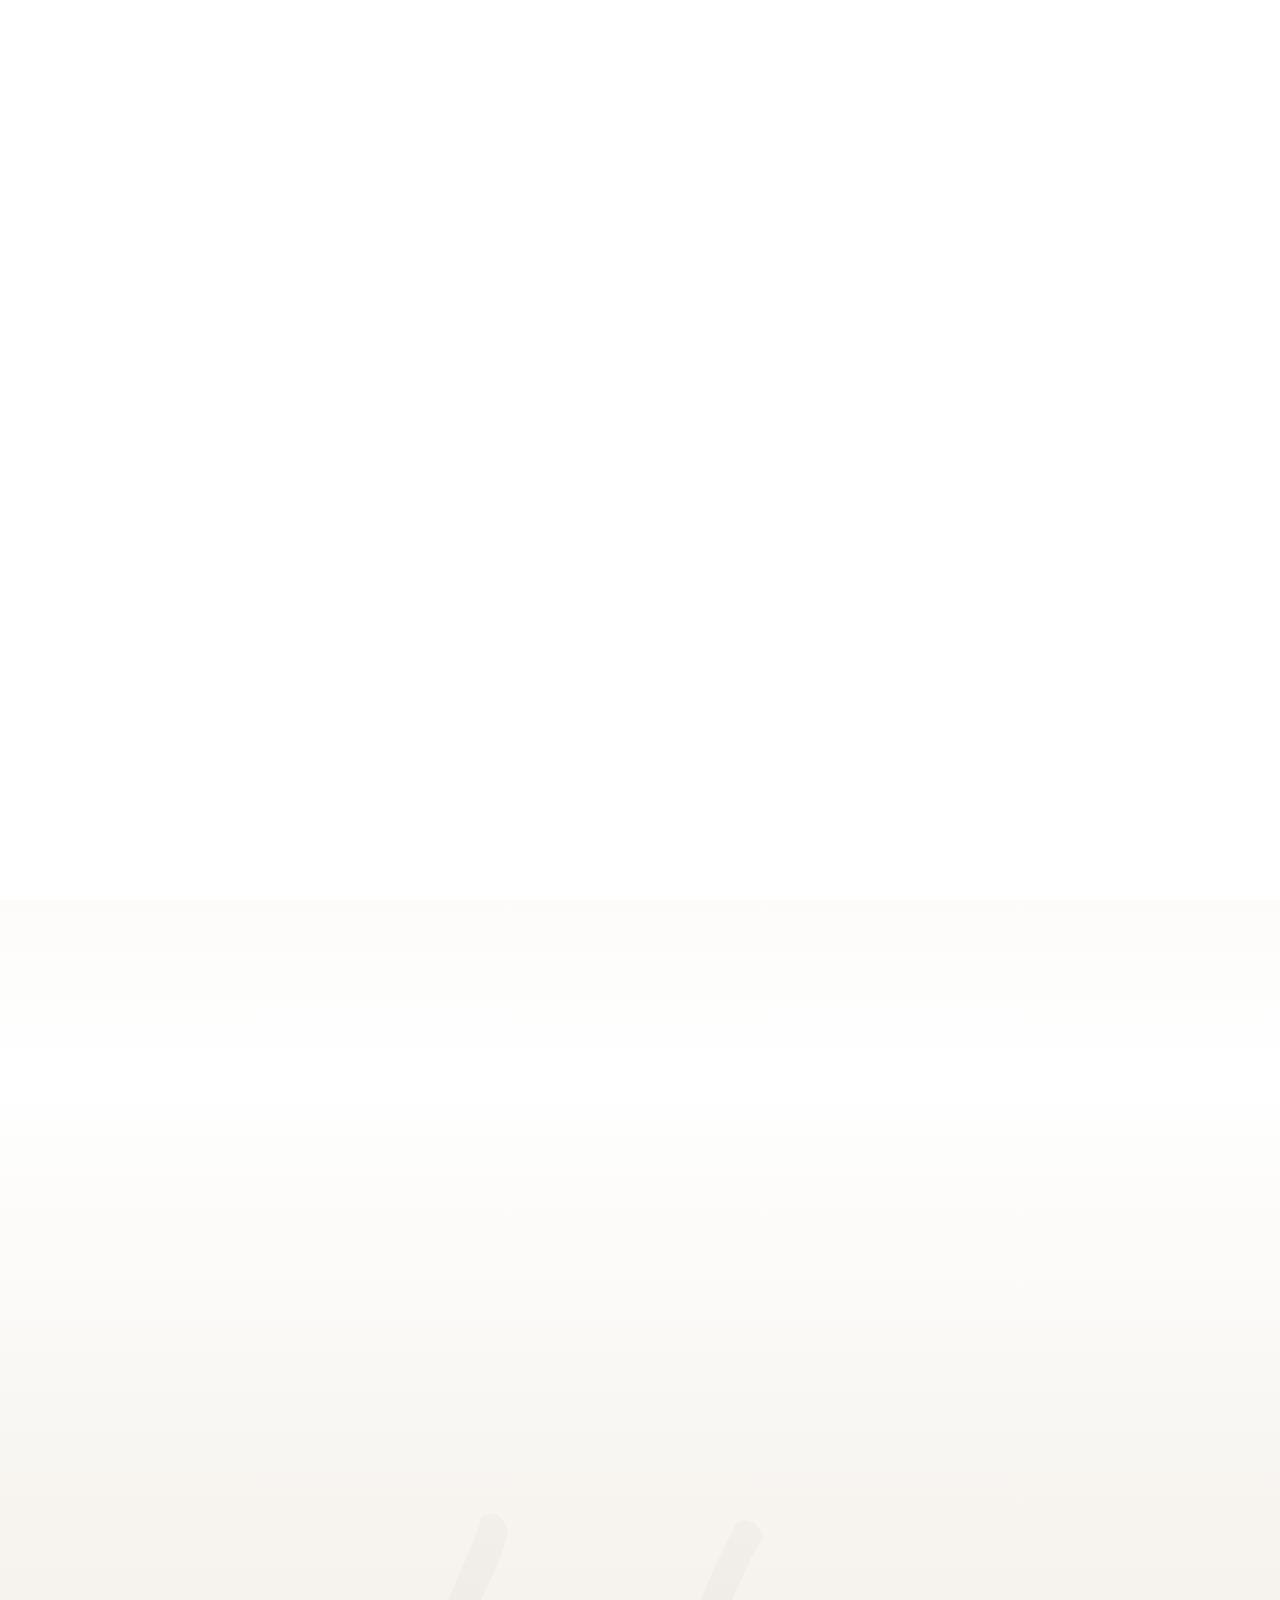
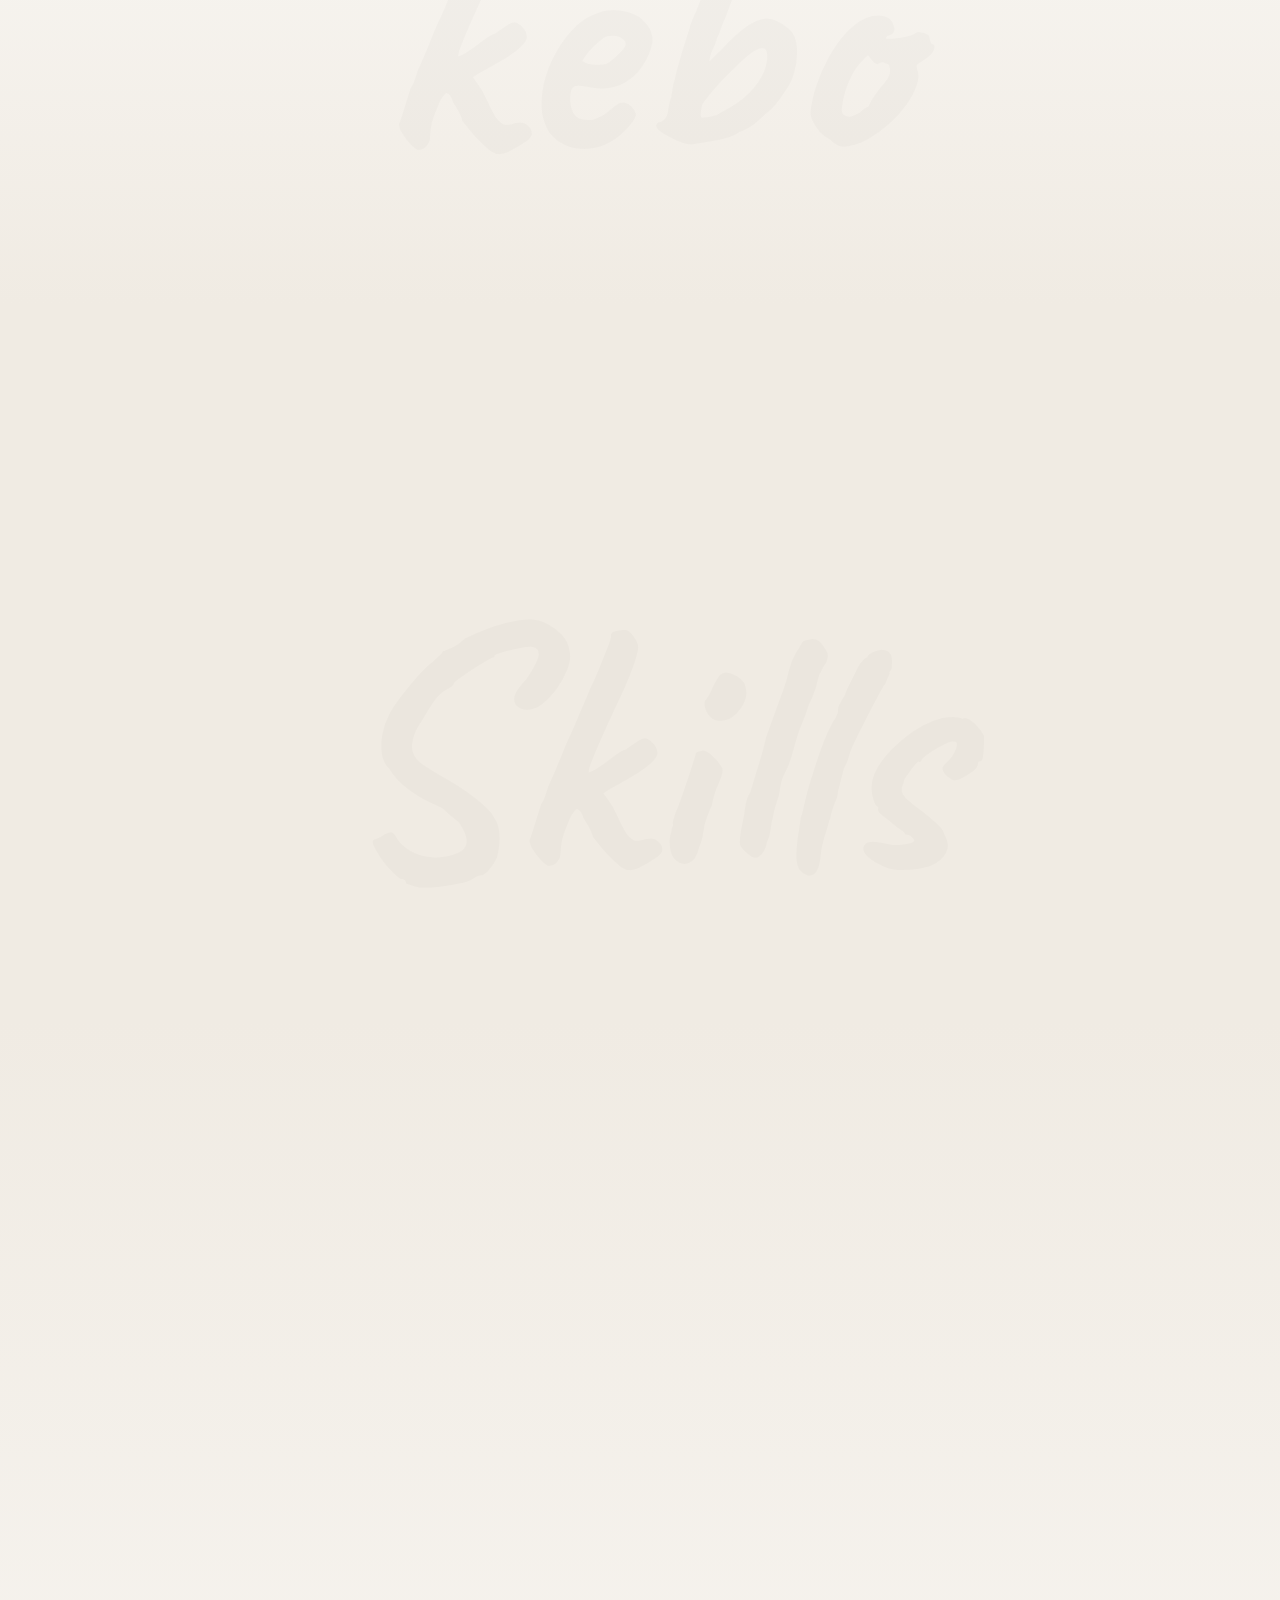
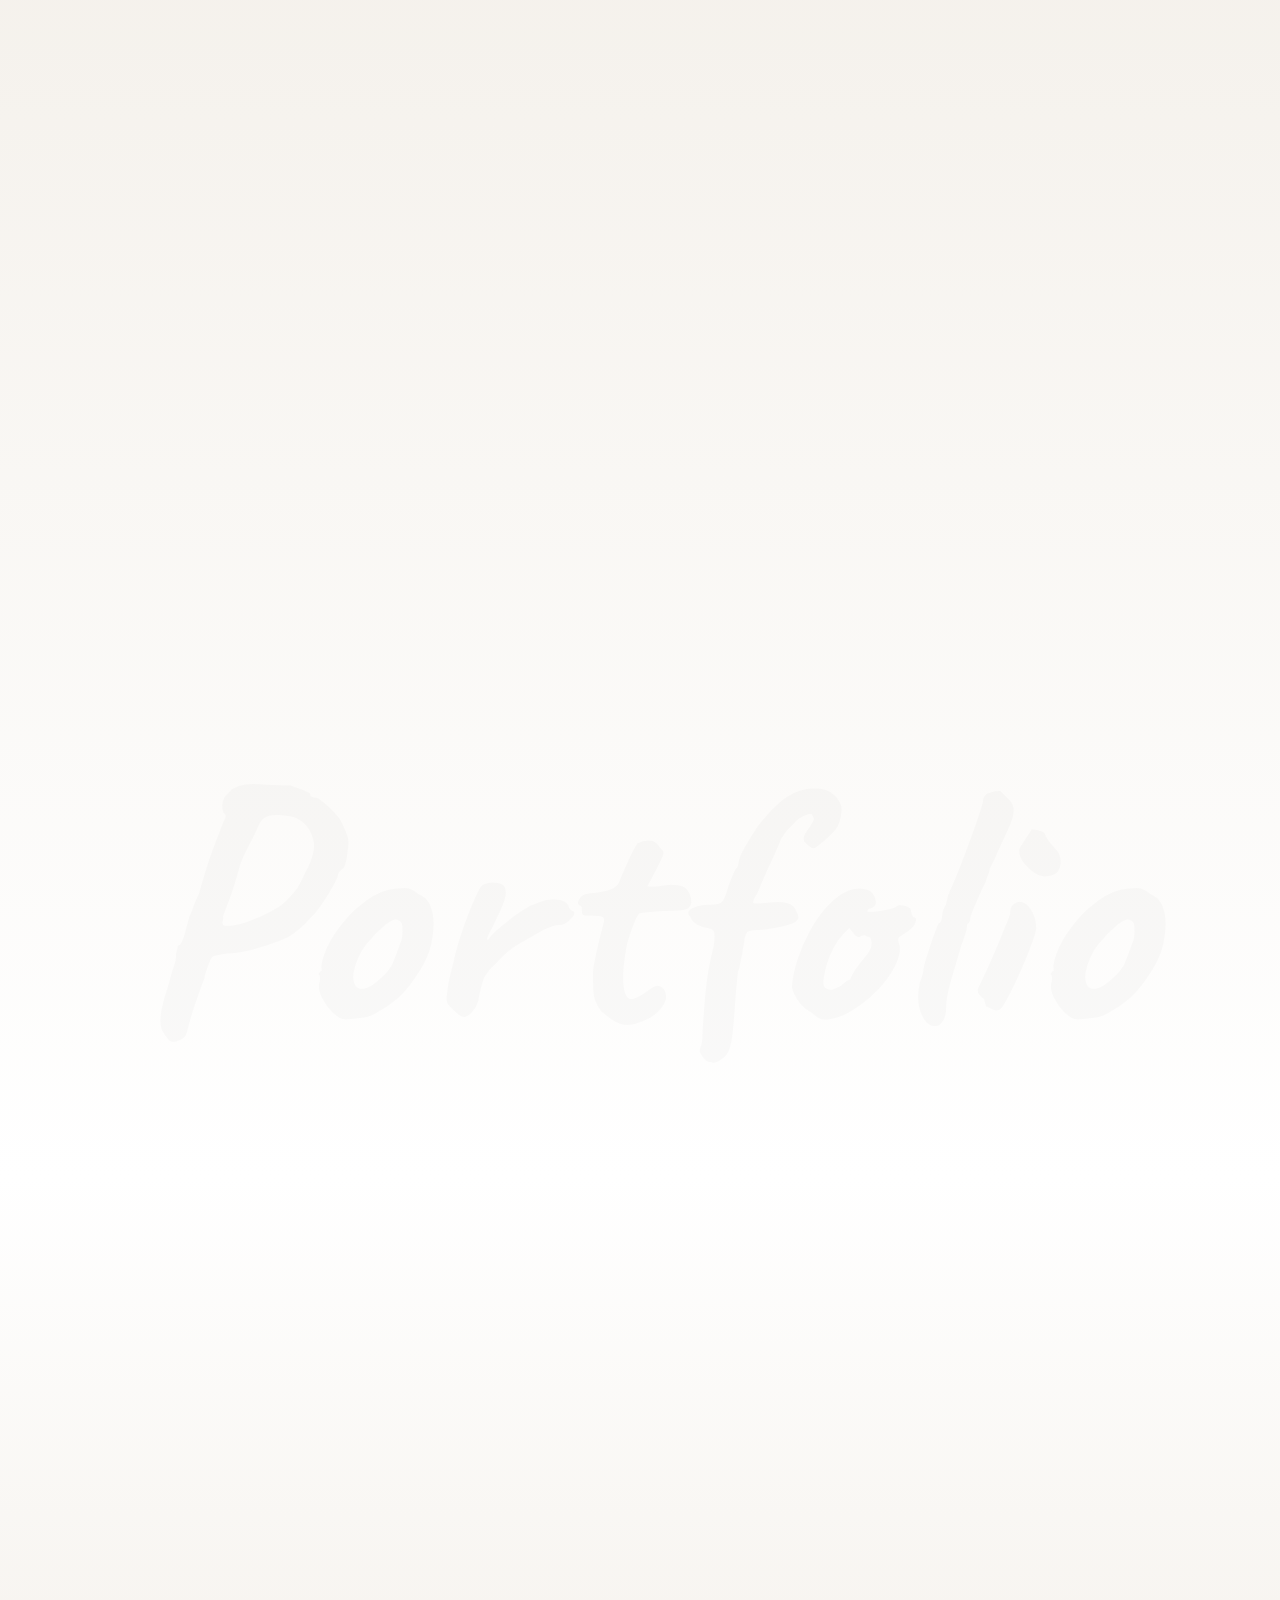
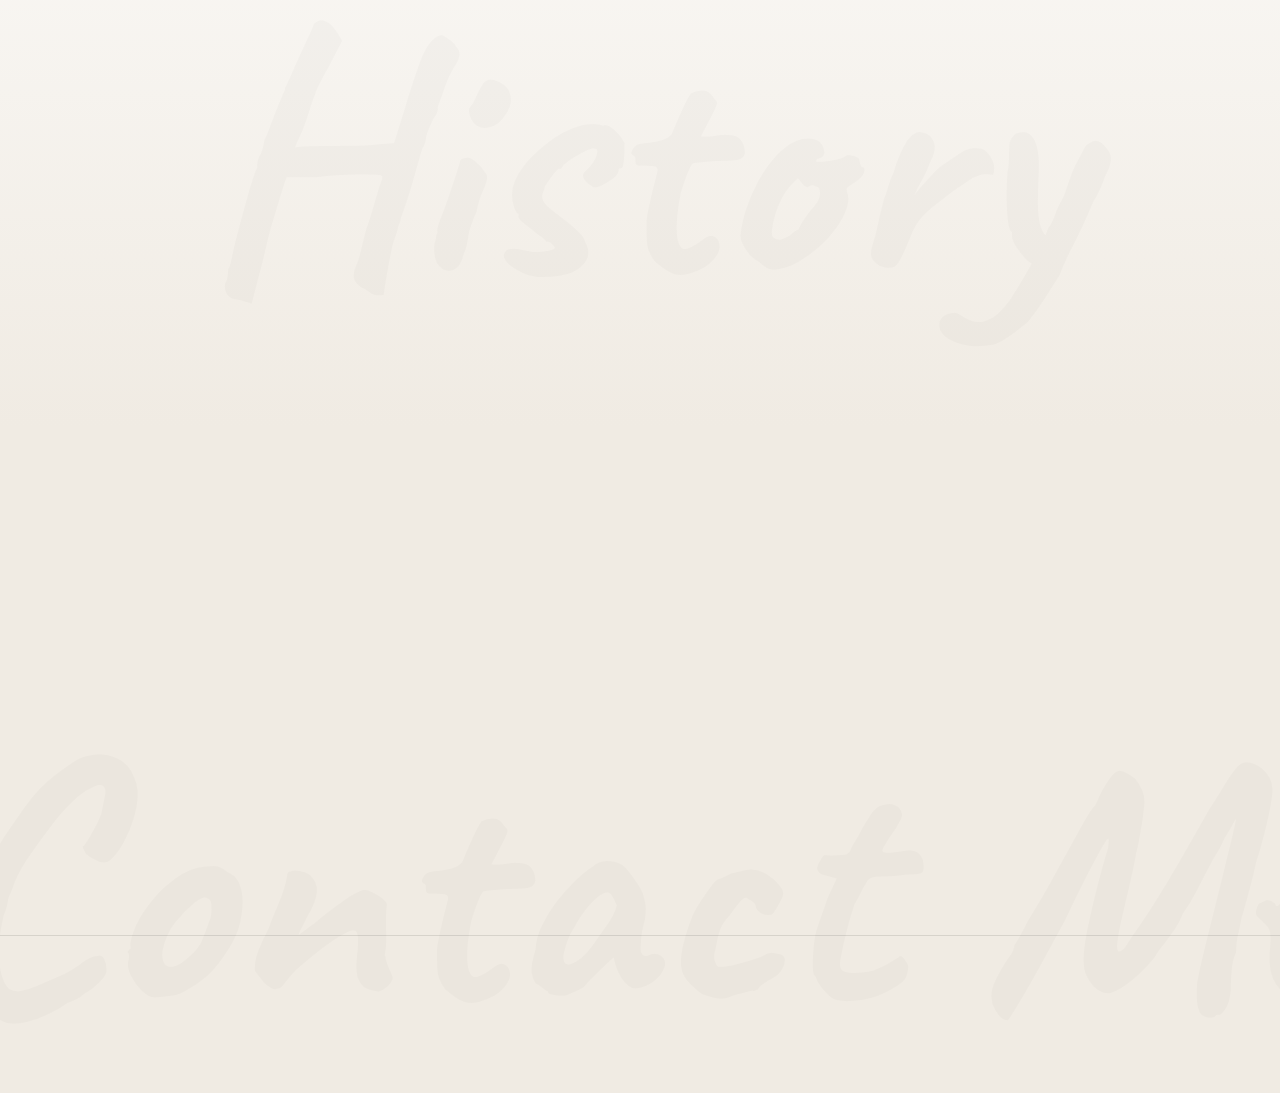
<file: index.html>
﻿<!doctype html>
<html lang="en-US">
<head>

  <title>Ruoyi|Zoe|KB</title>
  <meta http-equiv="Content-Type" content="text/html; charset=utf-8">
  <meta http-equiv="X-UA-Compatible" content="IE=edge">
  <meta name="viewport" content="width=device-width, initial-scale=1">
  <meta name="HandheldFriendly" content="true">
  <meta name="author" content="bslthemes" >

  <!-- Fonts -->
  <link rel="stylesheet" href="https://fonts.googleapis.com/css?family=Jost%3A0%2C100%3B0%2C200%3B0%2C300%3B0%2C400%3B0%2C500%3B0%2C600%3B0%2C700%3B0%2C800%3B0%2C900%3B1%2C100%3B1%2C200%3B1%2C300%3B1%2C400%3B1%2C500%3B1%2C600%3B1%2C700%3B1%2C800%3B1%2C900%7CCaveat%3A400%3B500%3B600%3B700&#038;display=swap" type="text/css" media="all" >
  <link rel="stylesheet" href="https://fonts.googleapis.com/css?family=Roboto%3A100%2C100italic%2C200%2C200italic%2C300%2C300italic%2C400%2C400italic%2C500%2C500italic%2C600%2C600italic%2C700%2C700italic%2C800%2C800italic%2C900%2C900italic%7CRoboto+Slab%3A100%2C100italic%2C200%2C200italic%2C300%2C300italic%2C400%2C400italic%2C500%2C500italic%2C600%2C600italic%2C700%2C700italic%2C800%2C800italic%2C900%2C900italic&#038;display=auto" type="text/css" media="all" >

  <!-- CSS STYLES -->
  <link rel="stylesheet" href="assets/css/vendors/bootstrap.css" type="text/css" media="all" >
  <link rel="stylesheet" href="assets/fonts/font-awesome/css/font-awesome.css" type="text/css" media="all" >
  <link rel="stylesheet" href="assets/css/vendors/magnific-popup.css" type="text/css" media="all" >
  <link rel="stylesheet" href="assets/css/vendors/splitting.css" type="text/css" media="all" >
  <link rel="stylesheet" href="assets/css/vendors/swiper.css" type="text/css" media="all" >
  <link rel="stylesheet" href="assets/css/vendors/animate.css" type="text/css" media="all" >
  <link rel="stylesheet" href="assets/css/style.css" type="text/css" media="all" >
  <link rel="stylesheet" href="assets/css/dark.css" type="text/css" media="all" >

  <!-- Favicon -->
	<link rel="shortcut icon" href="favicon.ico" type="image/x-icon">
	<link rel="icon" href="favicon.ico" type="image/x-icon">

</head>

<body class="home light-skin">
	<div class="container-page">

		<!-- Preloader -->
		<div class="preloader">
			<div class="centrize full-width">
				<div class="vertical-center">
					<div class="spinner-logo">
						<img src="assets/images/zoe.png" alt="Ruoyi" >
						<div class="spinner-dot"></div>
						<div class="spinner spinner-line"></div>
					</div>
				</div>
			</div>
		</div>

		<!-- Header -->
		<header class="header">
			<div class="header__builder">
        <div class="row">
          <div class="col-xs-4 col-sm-4 col-md-4 col-lg-4">

            <!-- logo -->
            <div class="logo">
              <a href="index.html">
                <img width="228" height="38" src="assets/images/zoe.png" alt="" >
              </a>
            </div>

          </div>
          <div class="col-xs-8 col-sm-8 col-md-8 col-lg-8 align-right">

						<!-- switcher btn -->
						<a href="#" class="switcher-btn">
							<span class="sw-before">
								<svg xmlns="http://www.w3.org/2000/svg" width="23" height="23" viewBox="0 0 23 23">
									<path id="Dark_Theme" data-name="Dark Theme" fill="#000" d="M1759.46,111.076a0.819,0.819,0,0,0-.68.147,8.553,8.553,0,0,1-2.62,1.537,8.167,8.167,0,0,1-2.96.531,8.655,8.655,0,0,1-8.65-8.682,9.247,9.247,0,0,1,.47-2.864,8.038,8.038,0,0,1,1.42-2.54,0.764,0.764,0,0,0-.12-1.063,0.813,0.813,0,0,0-.68-0.148,11.856,11.856,0,0,0-6.23,4.193,11.724,11.724,0,0,0,1,15.387,11.63,11.63,0,0,0,19.55-5.553A0.707,0.707,0,0,0,1759.46,111.076Zm-4.5,6.172a10.137,10.137,0,0,1-14.29-14.145,10.245,10.245,0,0,1,3.38-2.836c-0.14.327-.29,0.651-0.41,1.006a9.908,9.908,0,0,0-.56,3.365,10.162,10.162,0,0,0,10.15,10.189,9.776,9.776,0,0,0,3.49-.62,11.659,11.659,0,0,0,1.12-.473A10.858,10.858,0,0,1,1754.96,117.248Z" transform="translate(-1737 -98)" />
								</svg>
							</span>
							<span class="sw-after">
								<svg xmlns="http://www.w3.org/2000/svg" width="22.22" height="22.313" viewBox="0 0 22.22 22.313">
									<path id="Light_Theme" data-name="Light Theme" fill="#fff" d="M1752.49,105.511a5.589,5.589,0,0,0-3.94-1.655,5.466,5.466,0,0,0-3.94,1.655,5.61,5.61,0,0,0,3.94,9.566,5.473,5.473,0,0,0,3.94-1.653,5.643,5.643,0,0,0,1.65-3.957A5.516,5.516,0,0,0,1752.49,105.511Zm-1.06,6.85a4.1,4.1,0,0,1-5.76,0,4.164,4.164,0,0,1,0-5.788A4.083,4.083,0,0,1,1751.43,112.361Zm7.47-3.662h-2.27a0.768,0.768,0,0,0,0,1.536h2.27A0.768,0.768,0,0,0,1758.9,108.7Zm-10.35,8.12a0.777,0.777,0,0,0-.76.769v2.274a0.777,0.777,0,0,0,.76.767,0.786,0.786,0,0,0,.77-0.767v-2.274A0.786,0.786,0,0,0,1748.55,116.819Zm7.85-.531-1.62-1.624a0.745,0.745,0,0,0-1.06,0,0.758,0.758,0,0,0,0,1.063l1.62,1.625a0.747,0.747,0,0,0,1.06,0A0.759,0.759,0,0,0,1756.4,116.288ZM1748.55,98.3a0.777,0.777,0,0,0-.76.768v2.273a0.778,0.778,0,0,0,.76.768,0.787,0.787,0,0,0,.77-0.768V99.073A0.786,0.786,0,0,0,1748.55,98.3Zm7.88,3.278a0.744,0.744,0,0,0-1.06,0l-1.62,1.624a0.758,0.758,0,0,0,0,1.063,0.745,0.745,0,0,0,1.06,0l1.62-1.624A0.758,0.758,0,0,0,1756.43,101.583Zm-15.96,7.116h-2.26a0.78,0.78,0,0,0-.77.768,0.76,0.76,0,0,0,.77.768h2.26A0.768,0.768,0,0,0,1740.47,108.7Zm2.88,5.965a0.745,0.745,0,0,0-1.06,0l-1.62,1.624a0.759,0.759,0,0,0,0,1.064,0.747,0.747,0,0,0,1.06,0l1.62-1.625A0.758,0.758,0,0,0,1743.35,114.664Zm0-11.457-1.62-1.624a0.744,0.744,0,0,0-1.06,0,0.758,0.758,0,0,0,0,1.063l1.62,1.624a0.745,0.745,0,0,0,1.06,0A0.758,0.758,0,0,0,1743.35,103.207Z" transform="translate(-1737.44 -98.313)" />
								</svg>
							</span>
						</a>

						<!-- menu btn -->
						<a href="#" class="menu-btn">
							<span></span>
							<span></span>
						</a>

						<!-- Menu Full Overlay -->
						<div class="menu-full-overlay">
							<div class="menu-full-container">
								<div class="container">
									<div class="row">
										<div class="col-xs-12 col-sm-12 col-md-12 col-lg-12">

											<!-- menu full -->
											<div class="menu-full">
												<ul class="menu-full">
													<li class="menu-item">
														<a class="splitting-text-anim-2" data-splitting="chars" href="index.html">Home</a>
													
													<li class="menu-item">
														<a class="splitting-text-anim-2" data-splitting="chars" href="#skills-section">Skills</a>
													
                          <li class="menu-item">
                            <a class="splitting-text-anim-2" data-splitting="chars" href="#works-section">Portfolio</a>
                          </li>

													<li class="menu-item">
														<a class="splitting-text-anim-2" data-splitting="chars" href="#resume-section">Resume</a>
													
													
												</ul>
											</div>


											<div class="v-line-block"><span></span></div>

										</div>
									</div>
								</div>
							</div>
							<div class="menu-overlay"></div>
						</div>

          </div>
        </div>
      </div>
    </header>

		<!-- Wrapper -->
		<div class="wrapper">

      <!-- Section - Hero Started -->
			<section class="lui-section lui-section-hero lui-gradient-top" id="started-section">
  			<div class="container">

          <!-- Hero Started -->
          <div class="lui-started v-line v-line-left">
    				<div class="section hero-started">
    					<div class="content scrolla-element-anim-1 scroll-animate" data-animate="active">
    						<div class="titles">
    							<div class="lui-subtitle">
    								<span> Hello, <b>my name is</b>
    								</span>
    							</div>
    							<h1 class="title splitting-text-anim-1 scroll-animate" data-splitting="chars" data-animate="active">
    								<span>
    									<b>Ruoyi</b> Shen </span>
    							</h1>
    							<div class="label lui-subtitle"> I am <strong>Director</strong>
    							</div>
    						</div>
    						<div class="description">
    							<div>
    								<p>From ZheJiang China.</p>
    							</div>
    							
    						</div>
    						<div class="bts">
    							<a target="_blank" href="https://drive.google.com/" class="btn">
    								<span>Download CV</span>
    							</a>
    							<a href="#skills-section" class="btn-lnk"> My Skills </a>
    						</div>
    					</div>
    					<div class="slide scrolla-element-anim-1 scroll-animate" data-animate="active">
    						<img decoding="async" src="assets/images/zoezhengjian.png" alt="&lt;b&gt;Zoé&lt;/b&gt; Miller" >
    						<span class="circle circle-1"></span>
    						<span class="circle img-1" style="background-image: url(assets/images/pat-1.png);"></span>
    						<span class="circle img-2" style="background-image: url(assets/images/pat-2.png);"></span>
    						<span class="circle img-3" style="background-image: url(assets/images/pat-2.png);"></span>
    						<div class="info-list">
    							
    						</div>
    					</div>
    				</div>
            <div class="lui-bgtitle">
              <span> Director </span>
            </div>
          </div>

        </div>
			</section>

      <!-- Section - Services -->
			<section class="lui-section lui-gradient-bottom" id="services-section">

        <!-- Heading -->
        <div class="lui-heading">
          <div class="container">

  					<div class="m-titles align-center">
  						<h2 class="m-title splitting-text-anim-1 scroll-animate" data-splitting="words" data-animate="active">
  							<span> About </span>
  						</h2>
  						<div class="m-subtitle splitting-text-anim-1 scroll-animate" data-splitting="words" data-animate="active">
  							<span> About <b>kebo</b> </span>
  						</div>
  					</div>

          </div>
				</div>

        <!-- Services -->
				<div class="v-line v-line-right">
          <div class="container">

  					<div class="swiper-container js-services scrolla-element-anim-1 scroll-animate" data-animate="active">
  						<div class="swiper-wrapper">
  							<div class="swiper-slide">
  								<div class="services-item">
  									<div class="lui-subtitle">
  										<span> Literary Director </span>
  									</div>
  									<div class="icon"></div>
  									<h5 class="lui-title">
  										<span> Director </span>
  									</h5>
  									<div class="lui-text">
  										<div> Director </div>
  									</div>
  									<div class="image" style="background-image: url(assets/images/pat-2.png);"></div>
  								</div>
  							</div>
  							<div class="swiper-slide">
  								<div class="services-item">
  									<div class="lui-subtitle">
  										<span> Music Writing </span>
  									</div>
  									<div class="icon"></div>
  									<h5 class="lui-title">
  										<span> Sound Track </span>
  									</h5>
  									<div class="lui-text">
  										<div>
  											<p>Music copying, writing, creating, transcription and composition services.</p>
  										</div>
  									</div>
  									<div class="image" style="background-image: url(assets/images/pat-2.png);"></div>
  								</div>
  							</div>
							<div class="swiper-slide">
  								<div class="services-item">
  									<div class="lui-subtitle">
  										<span> Photo shoot </span>
  									</div>
  									<div class="icon"></div>
  									<h5 class="lui-title">
  										<span> Photographer </span>
  									</h5>
  									<div class="lui-text">
  										<div>
  											<p>Professional photograph</p>
  										</div>
  									</div>
  									<div class="image" style="background-image: url(assets/images/pat-2.png);"></div>
  								</div>
  							</div>
  						</div>
  						<div class="swiper-pagination"></div>
  					</div>

						<div class="lui-bgtitle">
							<span> kebo </span>
						</div>

					</div>
				</div>

      </section>

      <!-- Section - Skills -->
			<section class="lui-section lui-gradient-center" id="skills-section">

        <!-- Heading -->
        <div class="lui-heading">
          <div class="container">

            <div class="m-titles align-center">
              <h2 class="m-title splitting-text-anim-1 scroll-animate" data-splitting="words" data-animate="active">
                <span> Professional Skills </span>
              </h2>
              <div class="m-subtitle splitting-text-anim-1 scroll-animate" data-splitting="words" data-animate="active">
                <span> kebo's <b>Talent</b> </span>
              </div>
            </div>

          </div>
				</div>

        <!-- Skills -->
				<div class="v-line v-line-left">
          <div class="container">

            <div class="row">
              <div class="col-xs-12 col-sm-6 col-md-4 col-lg-4">

                <div class="skills-items">
                  <div class="skills-item scrolla-element-anim-1 scroll-animate" data-animate="active">
                    <h6 class="name">
                      <span> 等待填写 </span>
                    </h6>
                    <div class="text">
                      <div>
                        <p>等待填写</p>
                      </div>
                    </div>
                    <div class="dots">
                      <div class="dot" style="width: 85%;">
                        <span></span>
                      </div>
                    </div>
                    <div class="value">
                      <span class="num">85 <span>%</span>
                      </span>
                    </div>
                  </div>
                  <div class="skills-item scrolla-element-anim-1 scroll-animate" data-animate="active">
                    <h6 class="name">
                      <span> 等待填写 </span>
                    </h6>
                    <div class="text">
                      <div>
                        <p>等待填写</p>
                      </div>
                    </div>
                    <div class="dots">
                      <div class="dot" style="width: 75%;">
                        <span></span>
                      </div>
                    </div>
                    <div class="value">
                      <span class="num">75 <span>%</span>
                      </span>
                    </div>
                  </div>
                </div>

              </div>
              <div class="col-xs-12 col-sm-6 col-md-4 col-lg-4">

                <div class="skills-items">
                  <div class="skills-item scrolla-element-anim-1 scroll-animate" data-animate="active">
                    <h6 class="name">
                      <span> 等待填写 </span>
                    </h6>
                    <div class="text">
                      <div>
                        <p>等待填写</p>
                      </div>
                    </div>
                    <div class="dots">
                      <div class="dot" style="width: 75%;">
                        <span></span>
                      </div>
                    </div>
                    <div class="value">
                      <span class="num">75 <span>%</span>
                      </span>
                    </div>
                  </div>
                  <div class="skills-item scrolla-element-anim-1 scroll-animate" data-animate="active">
                    <h6 class="name">
                      <span> 等待填写 </span>
                    </h6>
                    <div class="text">
                      <div>
                        <p>等待填写</p>
                      </div>
                    </div>
                    <div class="dots">
                      <div class="dot" style="width: 70%;">
                        <span></span>
                      </div>
                    </div>
                    <div class="value">
                      <span class="num">70 <span>%</span>
                      </span>
                    </div>
                  </div>
                </div>

              </div>
              <div class="col-xs-12 col-sm-6 col-md-4 col-lg-4">

                <div class="skills-items">
                  <div class="skills-item scrolla-element-anim-1 scroll-animate" data-animate="active">
                    <h6 class="name">
                      <span> 等待填写 </span>
                    </h6>
                    <div class="text">
                      <div>
                        <p>等待填写</p>
                      </div>
                    </div>
                    <div class="dots">
                      <div class="dot" style="width: 90%;">
                        <span></span>
                      </div>
                    </div>
                    <div class="value">
                      <span class="num">90 <span>%</span>
                      </span>
                    </div>
                  </div>
                  <div class="skills-item scrolla-element-anim-1 scroll-animate" data-animate="active">
                    <h6 class="name">
                      <span> 等待填写 </span>
                    </h6>
                    <div class="text">
                      <div>
                        <p>等待填写</p>
                      </div>
                    </div>
                    <div class="dots">
                      <div class="dot" style="width: 80%;">
                        <span></span>
                      </div>
                    </div>
                    <div class="value">
                      <span class="num">80 <span>%</span>
                      </span>
                    </div>
                  </div>
                </div>

              </div>
            </div>

            <div class="lui-bgtitle">
              <span> Skills </span>
            </div>

					</div>
				</div>

      </section>

      <!-- Section - Works -->
			<section class="lui-section lui-gradient-top" id="works-section">

        <!-- Heading -->
        <div class="lui-heading">
          <div class="container">

            <div class="m-titles align-center">
              <h2 class="m-title splitting-text-anim-1 scroll-animate" data-splitting="words" data-animate="active">
                <span> Portfolio </span>
              </h2>
              <div class="m-subtitle splitting-text-anim-1 scroll-animate" data-splitting="words" data-animate="active">
                <span> kebo's <b>Cases</b>
                </span>
              </div>
            </div>

          </div>
				</div>

        <!-- Works -->
				<div class="v-line v-line-right">
          <div class="container">

            <div class="works-box">
              <div class="filter-links scrolla-element-anim-1 scroll-animate" data-animate="active">
                <a href="#" class="lui-subtitle active" data-href=".works-col"> All </a>
                <a href="#" class="lui-subtitle" data-href=".sorting-ui-ux-design"> UI UX Design </a>
                <a href="#" class="lui-subtitle" data-href=".sorting-photo"> Photography </a>
                <a href="#" class="lui-subtitle" data-href=".sorting-development"> Development </a>
                <a href="#" class="lui-subtitle" data-href=".sorting-branding"> Branding </a>
              </div>
              <div class="works-items works-masonry-items row">
                <div class="works-col col-xs-12 col-sm-12 col-md-12 col-lg-12 sorting-branding sorting-photo ">
                  <div class="works-item scrolla-element-anim-1 scroll-animate" data-animate="active">
                    <div class="image">
                      <div class="img">
                        <a href="work-single.html">
                          <img decoding="async" src="assets/images/work4.jpeg" alt="Zorro" >
                          <span class="overlay"></span>
                        </a>
                      </div>
                    </div>
                    <div class="desc">
                      <span class="category"> Branding, Photography </span>
                      <h5 class="name">
                        <a href="work-single.html">Zorro</a>
                      </h5>
                      <div class="text">
                        <p>Lorem ipsum dolor sit amet, consectetur adipiscing elit, sed do eiusmod tempor incididunt ut labore et dolore.</p>
                      </div>
                      <a href="work-single.html" class="lnk">See project</a>
                    </div>
                    <div class="bg-img" style="background-image: url(assets/images/pat-2.png);"></div>
                  </div>
                </div>
                <div class="works-col col-xs-12 col-sm-12 col-md-12 col-lg-12 sorting-branding sorting-ui-ux-design ">
                  <div class="works-item scrolla-element-anim-1 scroll-animate" data-animate="active">
                    <div class="image">
                      <div class="img">
                        <a href="work-single.html">
                          <img decoding="async" src="assets/images/work2.jpeg" alt="Gooir" >
                          <span class="overlay"></span>
                        </a>
                      </div>
                    </div>
                    <div class="desc">
                      <span class="category"> Branding, UI UX Design </span>
                      <h5 class="name">
                        <a href="work-single.html">Gooir</a>
                      </h5>
                      <div class="text">
                        <p>Lorem ipsum dolor sit amet, consectetur adipiscing elit, sed do eiusmod tempor incididunt ut labore et dolore.</p>
                      </div>
                      <a href="work-single.html" class="lnk">See project</a>
                    </div>
                    <div class="bg-img" style="background-image: url(assets/images/pat-2.png);"></div>
                  </div>
                </div>
                <div class="works-col col-xs-12 col-sm-12 col-md-12 col-lg-12 sorting-development sorting-ui-ux-design ">
                  <div class="works-item scrolla-element-anim-1 scroll-animate" data-animate="active">
                    <div class="image">
                      <div class="img">
                        <a href="work-single.html">
                          <img decoding="async" src="assets/images/work7.jpg" alt="Explore" >
                          <span class="overlay"></span>
                        </a>
                      </div>
                    </div>
                    <div class="desc">
                      <span class="category"> Development, UI UX Design </span>
                      <h5 class="name">
                        <a href="work-single.html">Explore</a>
                      </h5>
                      <div class="text">
                        <p>Lorem ipsum dolor sit amet, consectetur adipiscing elit, sed do eiusmod tempor incididunt ut labore et dolore.</p>
                      </div>
                      <a href="work-single.html" class="lnk">See project</a>
                    </div>
                    <div class="bg-img" style="background-image: url(assets/images/pat-2.png);"></div>
                  </div>
                </div>
                <div class="works-col col-xs-12 col-sm-12 col-md-12 col-lg-12 sorting-branding sorting-photo ">
                  <div class="works-item scrolla-element-anim-1 scroll-animate" data-animate="active">
                    <div class="image">
                      <div class="img">
                        <a href="work-single.html">
                          <img decoding="async" src="assets/images/work1.jpeg" alt="Mozar" >
                          <span class="overlay"></span>
                        </a>
                      </div>
                    </div>
                    <div class="desc">
                      <span class="category"> Branding, Photography </span>
                      <h5 class="name">
                        <a href="work-single.html">Mozar</a>
                      </h5>
                      <div class="text">
                        <p>Lorem ipsum dolor sit amet, consectetur adipiscing elit, sed do eiusmod tempor incididunt ut labore et dolore.</p>
                      </div>
                      <a href="work-single.html" class="lnk">See project</a>
                    </div>
                    <div class="bg-img" style="background-image: url(assets/images/pat-2.png);"></div>
                  </div>
                </div>
                <div class="works-col col-xs-12 col-sm-12 col-md-12 col-lg-12 sorting-development sorting-ui-ux-design ">
                  <div class="works-item scrolla-element-anim-1 scroll-animate" data-animate="active">
                    <div class="image">
                      <div class="img">
                        <a href="work-single.html">
                          <img decoding="async" src="assets/images/single8.jpg" alt="Stay Fit" >
                          <span class="overlay"></span>
                        </a>
                      </div>
                    </div>
                    <div class="desc">
                      <span class="category"> Development, UI UX Design </span>
                      <h5 class="name">
                        <a href="work-single.html">Stay Fit</a>
                      </h5>
                      <div class="text">
                        <p>Lorem ipsum dolor sit amet, consectetur adipiscing elit, sed do eiusmod tempor incididunt ut labore et dolore.</p>
                      </div>
                      <a href="work-single.html" class="lnk">See project</a>
                    </div>
                    <div class="bg-img" style="background-image: url(assets/images/pat-2.png);"></div>
                  </div>
                </div>
                <div class="works-col col-xs-12 col-sm-12 col-md-12 col-lg-12 sorting-development sorting-photo ">
                  <div class="works-item scrolla-element-anim-1 scroll-animate" data-animate="active">
                    <div class="image">
                      <div class="img">
                        <a href="work-single.html">
                          <img decoding="async" src="assets/images/single6.jpg" alt="Kana" >
                          <span class="overlay"></span>
                        </a>
                      </div>
                    </div>
                    <div class="desc">
                      <span class="category"> Development, Photography </span>
                      <h5 class="name">
                        <a href="work-single.html">Kana</a>
                      </h5>
                      <div class="text">
                        <p>Lorem ipsum dolor sit amet, consectetur adipiscing elit, sed do eiusmod tempor incididunt ut labore et dolore.</p>
                      </div>
                      <a href="work-single.html" class="lnk">See project</a>
                    </div>
                    <div class="bg-img" style="background-image: url(assets/images/pat-2.png);"></div>
                  </div>
                </div>
              </div>
              <div class="load-more-link">
                <a href="works.html" class="btn scrolla-element-anim-1 scroll-animate" data-animate="active">
                  <span>View More</span>
                </a>
              </div>
            </div>

            <div class="lui-bgtitle">
              <span> Portfolio </span>
            </div>

					</div>
				</div>

      </section>

      <!-- Section - Resume -->
			<section class="lui-section lui-gradient-bottom" id="resume-section">

        <!-- Heading -->
        <div class="lui-heading">
          <div class="container">

            <div class="m-titles align-center">
              <h2 class="m-title splitting-text-anim-1 scroll-animate" data-splitting="words" data-animate="active">
                <span> Resume </span>
              </h2>
              <div class="m-subtitle splitting-text-anim-1 scroll-animate" data-splitting="words" data-animate="active">
                <span> kebo's <b>Story</b>
                </span>
              </div>
            </div>

          </div>
				</div>

        <!-- History -->
				<div class="v-line v-line-left">
          <div class="container">

            <div class="row">
              <div class="col-xs-12 col-sm-6 col-md-6 col-lg-6">

                <h5 class="history-title scrolla-element-anim-1 scroll-animate" data-animate="active">
                  <span> Education </span>
                </h5>
                <div class="history-items">
                  <div class="history-item lui-collapse-item opened scrolla-element-anim-1 scroll-animate" data-animate="active">
                    <h6 class="name lui-collapse-btn active">
                      <span> CoderHouse Courses </span>
                    </h6>
                    <div class="history-content">
                      <div class="subname">
                        <span> Backend Programming </span>
                      </div>
                      <div class="date lui-subtitle">
                        <span> 2014 - 2016 </span>
                      </div>
                      <div class="text">
                        <div>
                          <p>Lorem ipsum dolor sit amet, consectetur adipiscing elit, sed do eiusmod tempor incididunt ut labore et dolore magna aliqua.</p>
                        </div>
                      </div>
                    </div>
                  </div>
                  <div class="history-item lui-collapse-item scrolla-element-anim-1 scroll-animate" data-animate="active">
                    <h6 class="name lui-collapse-btn">
                      <span> Lviv National Academy of Arts </span>
                    </h6>
                    <div class="history-content">
                      <div class="subname">
                        <span> Faculty of Design </span>
                      </div>
                      <div class="date lui-subtitle">
                        <span> 2012 - 2014 </span>
                      </div>
                      <div class="text">
                        <div>
                          <p>Lorem ipsum dolor sit amet, consectetur adipiscing elit, sed do eiusmod tempor incididunt ut labore et dolore magna aliqua.</p>
                        </div>
                      </div>
                    </div>
                  </div>
                  <div class="history-item lui-collapse-item scrolla-element-anim-1 scroll-animate" data-animate="active">
                    <h6 class="name lui-collapse-btn">
                      <span> IT Future </span>
                    </h6>
                    <div class="history-content">
                      <div class="subname">
                        <span> High School </span>
                      </div>
                      <div class="date lui-subtitle">
                        <span> 2010 - 2012 </span>
                      </div>
                      <div class="text">
                        <div>
                          <p>Lorem ipsum dolor sit amet, consectetur adipiscing elit, sed do eiusmod tempor incididunt ut labore et dolore magna aliqua.</p>
                        </div>
                      </div>
                    </div>
                  </div>
                </div>

              </div>
              <div class="col-xs-12 col-sm-6 col-md-6 col-lg-6">

                <h5 class="history-title scrolla-element-anim-1 scroll-animate" data-animate="active">
                  <span> Experience </span>
                </h5>
                <div class="history-items">
                  <div class="history-item lui-collapse-item opened scrolla-element-anim-1 scroll-animate" data-animate="active">
                    <h6 class="name lui-collapse-btn active">
                      <span> UI Head &amp; Manager </span>
                    </h6>
                    <div class="history-content">
                      <div class="subname">
                        <span> Soft Tech Inc. </span>
                      </div>
                      <div class="date lui-subtitle">
                        <span> 2020 - <b>Present</b>
                        </span>
                      </div>
                      <div class="text">
                        <div>
                          <p>Lorem ipsum dolor sit amet, consectetur adipiscing elit, sed do eiusmod tempor incididunt ut labore et dolore magna aliqua.</p>
                        </div>
                      </div>
                    </div>
                  </div>
                  <div class="history-item lui-collapse-item scrolla-element-anim-1 scroll-animate" data-animate="active">
                    <h6 class="name lui-collapse-btn">
                      <span> UI / UX Specialist </span>
                    </h6>
                    <div class="history-content">
                      <div class="subname">
                        <span> Kana Design Studio </span>
                      </div>
                      <div class="date lui-subtitle">
                        <span> 2018 - 2020 </span>
                      </div>
                      <div class="text">
                        <div>
                          <p>Lorem ipsum dolor sit amet, consectetur adipiscing elit, sed do eiusmod tempor incididunt ut labore et dolore magna aliqua.</p>
                        </div>
                      </div>
                    </div>
                  </div>
                  <div class="history-item lui-collapse-item scrolla-element-anim-1 scroll-animate" data-animate="active">
                    <h6 class="name lui-collapse-btn">
                      <span> Plugins Developer </span>
                    </h6>
                    <div class="history-content">
                      <div class="subname">
                        <span> Fiverr.com </span>
                      </div>
                      <div class="date lui-subtitle">
                        <span> 2016 - 2018 </span>
                      </div>
                      <div class="text">
                        <div>
                          <p>Lorem ipsum dolor sit amet, consectetur adipiscing elit, sed do eiusmod tempor incididunt ut labore et dolore magna aliqua.</p>
                        </div>
                      </div>
                    </div>
                  </div>
                </div>

              </div>
            </div>

            <div class="lui-bgtitle">
              <span> History </span>
            </div>

					</div>
				</div>

      </section>

        <!-- Contact -->
				<div class="lui-contacts v-line v-line-left">
          <div class="container">

            <div class="row">
              <div class="col-xs-12 col-sm-12 col-md-5 col-lg-5">

                <div class="numbers-items">
                  <div class="numbers-item scrolla-element-anim-1 scroll-animate" data-animate="active">
                    <div class="icon">
                      <i aria-hidden="true" class="far fa-map"></i>
                    </div>
                    <div class="title">
                      <span> Address </span>
                    </div>
                    <div class="lui-text">
                      <span> Jiaxing ZheJiang</span>
                    </div>
                  </div>
                  <div class="numbers-item scrolla-element-anim-1 scroll-animate" data-animate="active">
                    <div class="icon">
                      <i aria-hidden="true" class="far fa-user"></i>
                    </div>
                    <div class="title">
                      <span> Freelance </span>
                    </div>
                    <div class="lui-text">
                      <span> Available Right Now </span>
                    </div>
                  </div>
                  <div class="numbers-item scrolla-element-anim-1 scroll-animate" data-animate="active">
                    <div class="icon">
                      <i aria-hidden="true" class="far fa-envelope"></i>
                    </div>
                    <div class="title">
                      <span> Email </span>
                    </div>
                    <div class="lui-text">
                      <span> 等待填写</span>
                    </div>
                  </div>
                  <div class="numbers-item scrolla-element-anim-1 scroll-animate" data-animate="active">
                    <div class="icon">
                      <i aria-hidden="true" class="far fa-address-book"></i>
                    </div>
                    <div class="title">
                      <span> Phone </span>
                    </div>
                    <div class="lui-text">
                      <span> 等待填写 </span>
                    </div>
                  </div>
                </div>

              </div>
              <div class="col-xs-12 col-sm-12 col-md-7 col-lg-7">

                <div class="contacts-form scrolla-element-anim-1 scroll-animate" data-animate="active">
                  <div class="bg-img" style="background-image: url(assets/images/pat-1.png);"></div>
                  <div class="contacts-form">
                    <form id="cform" method="post">
                      <div class="row">
                        <div class="col-xs-12 col-sm-6 col-md-6 col-lg-6">
                          <div class="group">
                            <label>
                              Your Full Name <b>*</b>
                              <input type="text" name="name" >
                            </label>
                          </div>
                        </div>
                        <div class="col-xs-12 col-sm-6 col-md-6 col-lg-6">
                          <div class="group">
                            <label>
                              Your Email Address <b>*</b>
                              <input type="email" name="email" >
                            </label>
                          </div>
                        </div>
                        <div class="col-xs-12 col-sm-12 col-md-12 col-lg-12">
                          <div class="group">
                            <label>
                              Your Subject <b>*</b>
                              <input type="text" name="subject" >
                            </label>
                          </div>
                        </div>
                        <div class="col-xs-12 col-sm-12 col-md-12 col-lg-12">
                          <div class="group">
                            <label>
                              Your Message <b>*</b>
                              <textarea name="message"></textarea>
                            </label>
                          </div>
                        </div>
                        <div class="col-xs-12 col-sm-12 col-md-12 col-lg-12 align-right">
                          <div class="terms-label">* Accept the terms and conditions.</div>
                          <a href="#" class="btn" onclick="$('#cform').submit(); return false;">
                            <span>Send Message</span>
                          </a>
                        </div>
                      </div>
                    </form>
                    <div class="alert-success" style="display: none;">
                      <p>Thanks, your message is sent successfully.</p>
                    </div>
                  </div>

                </div>

              </div>
            </div>

            <div class="lui-bgtitle">
              <span> Contact Me </span>
            </div>

					</div>
				</div>

      </section>

		</div>

		<!-- Footer -->
		<div class="footer">
			<div class="footer__builder">
        <div class="container">
          <div class="row">
            <div class="col-xs-12 col-sm-12 col-md-4 col-lg-4">

            </div>
            <div class="col-xs-12 col-sm-12 col-md-4 col-lg-4">

              <div class="copyright-text align-center scrolla-element-anim-1 scroll-animate" data-animate="active">
                <strong>QinChi</strong><a href="https://lllllllog.github.io/">LOVE</a>
              </div>

            </div>
            <div class="col-xs-12 col-sm-12 col-md-4 col-lg-4">

              <div class="copyright-text align-right scrolla-element-anim-1 scroll-animate" data-animate="active">
                Ruoyi Shen <strong>KB</strong>
              </div>

            </div>
          </div>
        </div>
			</div>
		</div>

	</div>

	<!-- cursor -->
	<div class="cursor"></div>

  <script src="assets/js/jquery.min.js"></script>
  <script src="assets/js/jquery.validate.min.js"></script>
  <script src="assets/js/bootstrap.js"></script>
  <script src="assets/js/swiper.js"></script>
  <script src="assets/js/splitting.js"></script>
  <script src="assets/js/jarallax.min.js"></script>
  <script src="assets/js/magnific-popup.js"></script>
  <script src="assets/js/imagesloaded.pkgd.js"></script>
  <script src="assets/js/isotope.pkgd.js"></script>
  <script src="assets/js/jquery.scrolla.js"></script>
  <script src="assets/js/skrollr.js"></script>
  <script src="assets/js/jquery.cookie.js"></script>
  <script src="assets/js/typed.js"></script>
  <script src="assets/js/common.js"></script>

</body>
</html>
</file>
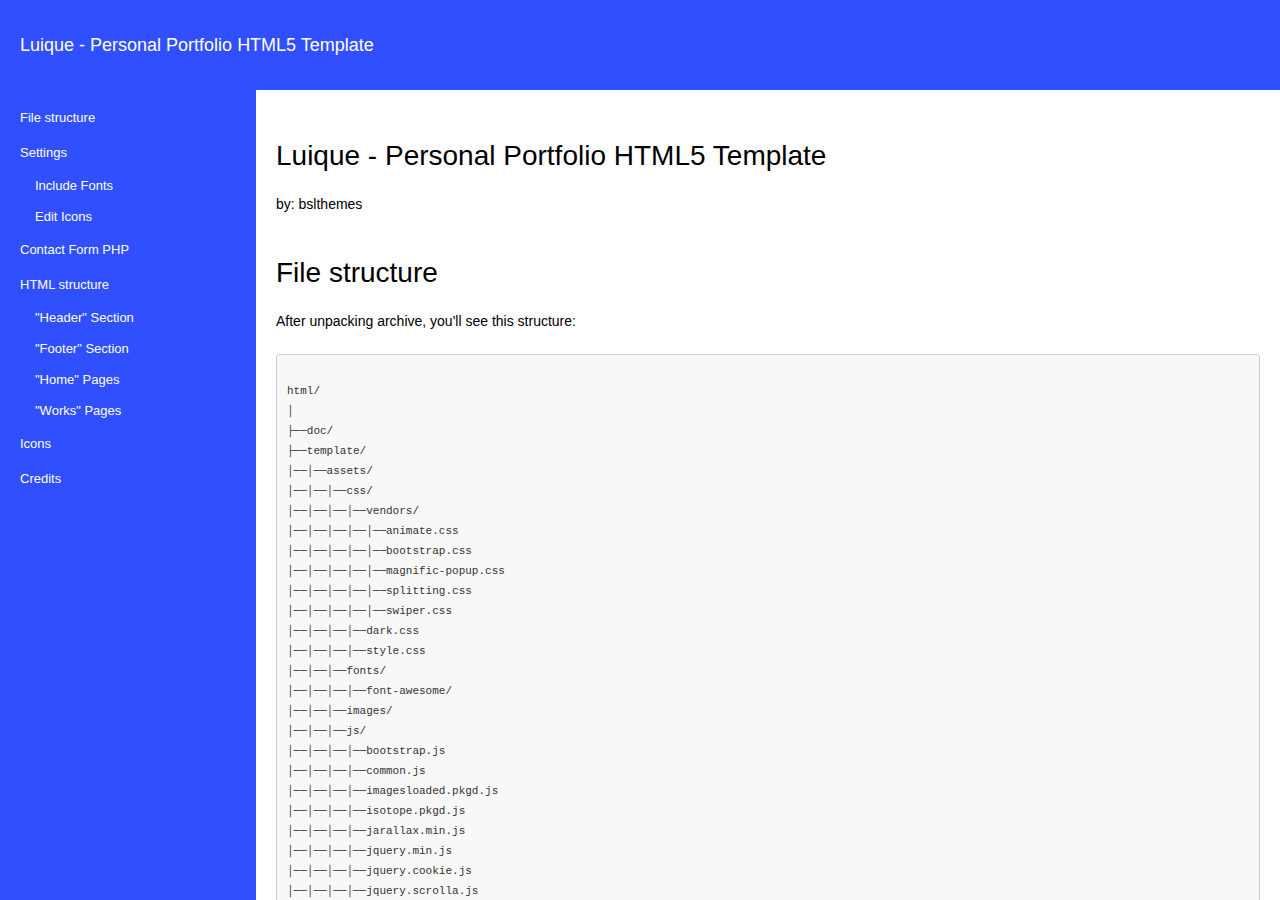
<file: 帮助文档/index.html>
﻿<!DOCTYPE html>
<html lang="en">
<head>
	<title>Luique - Personal Portfolio HTML5 Template - shared on themelock.com</title>
	<meta charset="utf-8" />
	<link rel="stylesheet" href="assets/style.css">
	<link rel="stylesheet" href="assets/table.css">
</head>
<body>
	<header class="dt-header dt-header_blue">
		<span class="dt-logo">Luique - Personal Portfolio HTML5 Template</span>
	</header>
	<div class="dt-container dt-container_flex">
		<aside class="dt-navbar">
			<nav class="dt-navbar__nav">
				<div class="dt-navbar__section">
					<ul class="dt-navbar__list">
						<li><a href="#files_structure" class="dt-navbar__link">File structure</a></li>
						<li>
							<a href="#settings" class="dt-navbar__link">Settings</a>
							<ul class="dt-navbar__list">
								<li><a href="#include_fonts" class="dt-navbar__link dt-navbar__link_nested">Include Fonts</a></li>
								<li><a href="#include_icons" class="dt-navbar__link dt-navbar__link_nested">Edit Icons</a></li>
							</ul>
						</li>
						<li><a href="#conts" class="dt-navbar__link">Contact Form PHP</a></li>
						<li>
							<a href="#html_structure" class="dt-navbar__link">HTML structure</a>
							<ul class="dt-navbar__list">
								<li><a href="#html_structure_header" class="dt-navbar__link dt-navbar__link_nested">"Header" Section</a></li>
								<li><a href="#html_structure_footer" class="dt-navbar__link dt-navbar__link_nested">"Footer" Section</a></li>
								<li><a href="#html_structure_home" class="dt-navbar__link dt-navbar__link_nested">"Home" Pages</a></li>
								<li><a href="#html_structure_works" class="dt-navbar__link dt-navbar__link_nested">"Works" Pages</a></li>
							</ul>
						</li>
						<li><a href="#icons" class="dt-navbar__link">Icons</a></li>
						<li><a href="#credits" class="dt-navbar__link">Credits</a></li>
					</ul>
				</div>
			</nav>
		</aside>
		<div class="dt-content dt-content_scroll-bar-yes">
			<div class="dt-section">
				<h2 class="dt-title">Luique - Personal Portfolio HTML5 Template</h2>
				<p>by: bslthemes</p>
				 
			</div>
			<article id="files_structure" class="dt-section">
				<h2 class="dt-title">File structure</h2>
				<p>After unpacking archive, you'll see this structure:</p>
				<div class="dt-info-block">
					<pre class="code language-html">
						<code>
html/
│
├──doc/
├──template/
│──│──assets/
│──│──│──css/
│──│──│──│──vendors/
│──│──│──│──│──animate.css
│──│──│──│──│──bootstrap.css
│──│──│──│──│──magnific-popup.css
│──│──│──│──│──splitting.css
│──│──│──│──│──swiper.css
│──│──│──│──dark.css
│──│──│──│──style.css
│──│──│──fonts/
│──│──│──│──font-awesome/
│──│──│──images/
│──│──│──js/
│──│──│──│──bootstrap.js
│──│──│──│──common.js
│──│──│──│──imagesloaded.pkgd.js
│──│──│──│──isotope.pkgd.js
│──│──│──│──jarallax.min.js
│──│──│──│──jquery.min.js
│──│──│──│──jquery.cookie.js
│──│──│──│──jquery.scrolla.js
│──│──│──│──jquery.validate.min.js
│──│──│──│──magnific-popup.js
│──│──│──│──skrollr.js
│──│──│──│──splitting.js
│──│──│──│──swiper.js
│──│──│──│──typed.js
│──│──mailer/
│──│──│──feedback.php
│──│──│──form_setting.php
│──│──index.html
│──│──works.html
│──│──works-list.html
│──│──blog.html
│──│──blog-single.html
│──│──work-single.html
						</code>
					</pre>
				</div>
				<ul class="dt-list dt-list_nested dt-info-block">
					<li>
						<span class="dt-label dt-label_bold">css/</span> - all CSS for pages
						<ul class="dt-list dt-list_nested">
							<li><span class="dt-label dt-label_bold">/vendors/</span> - plugins styles for template</li>
							<li><span class="dt-label dt-label_bold">style.css</span> - main CSS for template</li>
						</ul>
					</li>
					<li>
						<span class="dt-label dt-label_bold">js/</span> - all JS library for template
						<ul class="dt-list dt-list_nested">
							<li><span class="dt-label dt-label_bold">common.js</span> - main JS for template</li>
						</ul>
					</li>
				</ul>
			</article>
			<article id="settings" class="dt-section">
				<h2 class="dt-title">Settings</h2>
			</article>
			<article id="include_fonts" class="dt-section">
				<h2 class="dt-title">Include of fonts</h2>
				<p>To use fonts, you must add one tag 'link' from section below to head section.</p>
				<pre class="code language-html">
					<code>
&lt;link rel="stylesheet" href="https://fonts.googleapis.com/css?family=Rubik%3A300%2C300i%2C400%2C400i%2C500%2C500i%2C600%2C600i%2C700%2C700i%2C800%2C800i%2C900%2C900i%7CSorts+Mill+Goudy&#038;display=swap" type="text/css" media="all" /&gt;
&lt;link rel="stylesheet" href="https://fonts.googleapis.com/css?family=Roboto%3A100%2C100italic%2C200%2C200italic%2C300%2C300italic%2C400%2C400italic%2C500%2C500italic%2C600%2C600italic%2C700%2C700italic%2C800%2C800italic%2C900%2C900italic%7CRoboto+Slab%3A100%2C100italic%2C200%2C200italic%2C300%2C300italic%2C400%2C400italic%2C500%2C500italic%2C600%2C600italic%2C700%2C700italic%2C800%2C800italic%2C900%2C900italic&#038;display=auto" type="text/css" media="all" /&gt;
					</code>
				</pre>
				<p>
					Next step is to replace "font-family: '...';" to your fonts names.
				</p>
			</article>
			<article id="include_icons" class="dt-section">
				<h2 class="dt-title">Edit Icons</h2>
				<p>In this template are defined some of classes for icons, see all icons here - <a href="https://fontawesome.com/icons?d=gallery&s=brands,solid&m=free">https://fontawesome.com/icons?d=gallery&s=brands,solid&m=free</a>, use search and select icons.</p>
				<p>Copy icon class (for example "fas fa-code") and add to tag in html file like this:</p>
				<pre class="code language-html">
					<code>
&lt;i class="fas fa-pencil-ruler"&gt;&lt;/i&gt;
					</code>
				</pre>
			</article>
			<article id="conts" class="dt-section">
				<h2 class="dt-title">Contact Form PHP</h2>
				<p>To modify the form is submitted, you can use the following settings, folders "/mailer/form_setting.php" and "/mailer/feedback.php"</p>
			</article>
			<article id="html_structure" class="dt-section">
				<h2 class="dt-title">HTML structure</h2>
				<pre class="code language-html">
					<code>
&lt;!doctype html&gt;
&lt;html lang="en-US"&gt;
&lt;head&gt;

  &lt;title&gt;Luique - Personal Portfolio HTML Template&lt;/title&gt;
  &lt;meta http-equiv="Content-Type" content="text/html; charset=utf-8"&gt;
  &lt;meta http-equiv="X-UA-Compatible" content="IE=edge"&gt;
  &lt;meta name="viewport" content="width=device-width, initial-scale=1"&gt;
  &lt;meta name="HandheldFriendly" content="true"&gt;
  &lt;meta name="author" content="bslthemes" /&gt;

  &lt;!-- Fonts --&gt;
  &lt;link rel="stylesheet" href="https://fonts.googleapis.com/css?family=Jost%3A0%2C100%3B0%2C200%3B0%2C300%3B0%2C400%3B0%2C500%3B0%2C600%3B0%2C700%3B0%2C800%3B0%2C900%3B1%2C100%3B1%2C200%3B1%2C300%3B1%2C400%3B1%2C500%3B1%2C600%3B1%2C700%3B1%2C800%3B1%2C900%7CCaveat%3A400%3B500%3B600%3B700&#038;display=swap" type="text/css" media="all" /&gt;
  &lt;link rel="stylesheet" href="https://fonts.googleapis.com/css?family=Roboto%3A100%2C100italic%2C200%2C200italic%2C300%2C300italic%2C400%2C400italic%2C500%2C500italic%2C600%2C600italic%2C700%2C700italic%2C800%2C800italic%2C900%2C900italic%7CRoboto+Slab%3A100%2C100italic%2C200%2C200italic%2C300%2C300italic%2C400%2C400italic%2C500%2C500italic%2C600%2C600italic%2C700%2C700italic%2C800%2C800italic%2C900%2C900italic&#038;display=auto" type="text/css" media="all" /&gt;

  &lt;!-- CSS STYLES --&gt;
  &lt;link rel="stylesheet" href="assets/css/vendors/bootstrap.css" type="text/css" media="all" /&gt;
  &lt;link rel="stylesheet" href="assets/fonts/font-awesome/css/font-awesome.css" type="text/css" media="all" /&gt;
  &lt;link rel="stylesheet" href="assets/css/vendors/magnific-popup.css" type="text/css" media="all" /&gt;
  &lt;link rel="stylesheet" href="assets/css/vendors/splitting.css" type="text/css" media="all" /&gt;
  &lt;link rel="stylesheet" href="assets/css/vendors/swiper.css" type="text/css" media="all" /&gt;
  &lt;link rel="stylesheet" href="assets/css/vendors/animate.css" type="text/css" media="all" /&gt;
  &lt;link rel="stylesheet" href="assets/css/style.css" type="text/css" media="all" /&gt;
  &lt;link rel="stylesheet" href="assets/css/dark.css" type="text/css" media="all" /&gt;

  &lt;!-- Favicon --&gt;
	&lt;link rel="shortcut icon" href="favicon.ico" type="image/x-icon"&gt;
	&lt;link rel="icon" href="favicon.ico" type="image/x-icon"&gt;

&lt;/head&gt;

&lt;body class="home light-skin"&gt;
	&lt;div class="container-page"&gt;

		&lt;!-- Preloader --&gt;
		&lt;div class="preloader"&gt;
			...
		&lt;/div&gt;

		&lt;!-- Header --&gt;
		&lt;header class="header"&gt;

      ...

    &lt;/header&gt;

		&lt;!-- Wrapper --&gt;
		&lt;div class="wrapper"&gt;

      &lt;!-- Section - Hero Started --&gt;
			&lt;section class="lui-section lui-section-hero lui-gradient-top" id="started-section"&gt;

        ...

			&lt;/section&gt;

      &lt;!-- Section - Services --&gt;
			&lt;section class="lui-section lui-gradient-bottom" id="services-section"&gt;

        ...

      &lt;/section&gt;

      &lt;!-- Section - Skills --&gt;
			&lt;section class="lui-section lui-gradient-center" id="skills-section"&gt;

        ...

      &lt;/section&gt;

      &lt;!-- Section - Works --&gt;
			&lt;section class="lui-section lui-gradient-top" id="works-section"&gt;

        ...

      &lt;/section&gt;

      &lt;!-- Section - Resume --&gt;
			&lt;section class="lui-section lui-gradient-bottom" id="resume-section"&gt;

        ...

      &lt;/section&gt;

      &lt;!-- Section - Testimonials --&gt;
			&lt;section class="lui-section lui-gradient-center" id="testimonials-section"&gt;

        ...

      &lt;/section&gt;

      &lt;!-- Section - Pricing --&gt;
			&lt;section class="lui-section lui-gradient-center" id="pricing-section"&gt;

        ...

      &lt;/section&gt;

      &lt;!-- Section - Blog --&gt;
			&lt;section class="lui-section lui-gradient-top" id="blog-section"&gt;

        ...

      &lt;/section&gt;

      &lt;!-- Section - Contacts --&gt;
			&lt;section class="lui-section lui-gradient-bottom" id="contact-section"&gt;

        ...

      &lt;/section&gt;

		&lt;/div&gt;

		&lt;!-- Footer --&gt;
		&lt;div class="footer"&gt;

			...

		&lt;/div&gt;

	&lt;/div&gt;

	&lt;!-- cursor --&gt;
	&lt;div class="cursor"&gt;&lt;/div&gt;

  &lt;script src="assets/js/jquery.min.js"&gt;&lt;/script&gt;
  &lt;script src="assets/js/jquery.validate.min.js"&gt;&lt;/script&gt;
  &lt;script src="assets/js/bootstrap.js"&gt;&lt;/script&gt;
  &lt;script src="assets/js/swiper.js"&gt;&lt;/script&gt;
  &lt;script src="assets/js/splitting.js"&gt;&lt;/script&gt;
  &lt;script src="assets/js/jarallax.min.js"&gt;&lt;/script&gt;
  &lt;script src="assets/js/magnific-popup.js"&gt;&lt;/script&gt;
  &lt;script src="assets/js/imagesloaded.pkgd.js"&gt;&lt;/script&gt;
  &lt;script src="assets/js/isotope.pkgd.js"&gt;&lt;/script&gt;
  &lt;script src="assets/js/jquery.scrolla.js"&gt;&lt;/script&gt;
  &lt;script src="assets/js/skrollr.js"&gt;&lt;/script&gt;
  &lt;script src="assets/js/jquery.cookie.js"&gt;&lt;/script&gt;
  &lt;script src="assets/js/typed.js"&gt;&lt;/script&gt;
  &lt;script src="assets/js/common.js"&gt;&lt;/script&gt;

&lt;/body&gt;
&lt;/html&gt;
					</code>
				</pre>
			</article>
			<article id="html_structure_header" class="dt-section">
				<h2 class="dt-title">HTML structure of "Header"</h2>
				<pre class="code language-html">
					<code>
&lt;!-- Header --&gt;
&lt;header class="header"&gt;
	&lt;div class="header__builder"&gt;
		&lt;div class="row"&gt;
			&lt;div class="col-xs-4 col-sm-4 col-md-4 col-lg-4"&gt;

				&lt;!-- logo --&gt;
				&lt;div class="logo"&gt;
					&lt;a href="index.html"&gt;
						&lt;img width="228" height="38" src="assets/images/logo2.png" alt="" /&gt;
					&lt;/a&gt;
				&lt;/div&gt;

			&lt;/div&gt;
			&lt;div class="col-xs-8 col-sm-8 col-md-8 col-lg-8 align-right"&gt;

				&lt;!-- switcher btn --&gt;
				&lt;a href="#" class="switcher-btn"&gt;
					&lt;span class="sw-before"&gt;
						&lt;svg xmlns="http://www.w3.org/2000/svg" width="23" height="23" viewBox="0 0 23 23"&gt;
							&lt;path id="Dark_Theme" data-name="Dark Theme" fill="#000" d="M1759.46,111.076a0.819,0.819,0,0,0-.68.147,8.553,8.553,0,0,1-2.62,1.537,8.167,8.167,0,0,1-2.96.531,8.655,8.655,0,0,1-8.65-8.682,9.247,9.247,0,0,1,.47-2.864,8.038,8.038,0,0,1,1.42-2.54,0.764,0.764,0,0,0-.12-1.063,0.813,0.813,0,0,0-.68-0.148,11.856,11.856,0,0,0-6.23,4.193,11.724,11.724,0,0,0,1,15.387,11.63,11.63,0,0,0,19.55-5.553A0.707,0.707,0,0,0,1759.46,111.076Zm-4.5,6.172a10.137,10.137,0,0,1-14.29-14.145,10.245,10.245,0,0,1,3.38-2.836c-0.14.327-.29,0.651-0.41,1.006a9.908,9.908,0,0,0-.56,3.365,10.162,10.162,0,0,0,10.15,10.189,9.776,9.776,0,0,0,3.49-.62,11.659,11.659,0,0,0,1.12-.473A10.858,10.858,0,0,1,1754.96,117.248Z" transform="translate(-1737 -98)" /&gt;
						&lt;/svg&gt;
					&lt;/span&gt;
					&lt;span class="sw-after"&gt;
						&lt;svg xmlns="http://www.w3.org/2000/svg" width="22.22" height="22.313" viewBox="0 0 22.22 22.313"&gt;
							&lt;path id="Light_Theme" data-name="Light Theme" fill="#fff" d="M1752.49,105.511a5.589,5.589,0,0,0-3.94-1.655,5.466,5.466,0,0,0-3.94,1.655,5.61,5.61,0,0,0,3.94,9.566,5.473,5.473,0,0,0,3.94-1.653,5.643,5.643,0,0,0,1.65-3.957A5.516,5.516,0,0,0,1752.49,105.511Zm-1.06,6.85a4.1,4.1,0,0,1-5.76,0,4.164,4.164,0,0,1,0-5.788A4.083,4.083,0,0,1,1751.43,112.361Zm7.47-3.662h-2.27a0.768,0.768,0,0,0,0,1.536h2.27A0.768,0.768,0,0,0,1758.9,108.7Zm-10.35,8.12a0.777,0.777,0,0,0-.76.769v2.274a0.777,0.777,0,0,0,.76.767,0.786,0.786,0,0,0,.77-0.767v-2.274A0.786,0.786,0,0,0,1748.55,116.819Zm7.85-.531-1.62-1.624a0.745,0.745,0,0,0-1.06,0,0.758,0.758,0,0,0,0,1.063l1.62,1.625a0.747,0.747,0,0,0,1.06,0A0.759,0.759,0,0,0,1756.4,116.288ZM1748.55,98.3a0.777,0.777,0,0,0-.76.768v2.273a0.778,0.778,0,0,0,.76.768,0.787,0.787,0,0,0,.77-0.768V99.073A0.786,0.786,0,0,0,1748.55,98.3Zm7.88,3.278a0.744,0.744,0,0,0-1.06,0l-1.62,1.624a0.758,0.758,0,0,0,0,1.063,0.745,0.745,0,0,0,1.06,0l1.62-1.624A0.758,0.758,0,0,0,1756.43,101.583Zm-15.96,7.116h-2.26a0.78,0.78,0,0,0-.77.768,0.76,0.76,0,0,0,.77.768h2.26A0.768,0.768,0,0,0,1740.47,108.7Zm2.88,5.965a0.745,0.745,0,0,0-1.06,0l-1.62,1.624a0.759,0.759,0,0,0,0,1.064,0.747,0.747,0,0,0,1.06,0l1.62-1.625A0.758,0.758,0,0,0,1743.35,114.664Zm0-11.457-1.62-1.624a0.744,0.744,0,0,0-1.06,0,0.758,0.758,0,0,0,0,1.063l1.62,1.624a0.745,0.745,0,0,0,1.06,0A0.758,0.758,0,0,0,1743.35,103.207Z" transform="translate(-1737.44 -98.313)" /&gt;
						&lt;/svg&gt;
					&lt;/span&gt;
				&lt;/a&gt;

				&lt;!-- menu btn --&gt;
				&lt;a href="#" class="menu-btn"&gt;
					&lt;span&gt;&lt;/span&gt;
					&lt;span&gt;&lt;/span&gt;
				&lt;/a&gt;

				&lt;!-- Menu Full Overlay --&gt;
				&lt;div class="menu-full-overlay"&gt;
					&lt;div class="menu-full-container"&gt;
						&lt;div class="container"&gt;
							&lt;div class="row"&gt;
								&lt;div class="col-xs-12 col-sm-12 col-md-12 col-lg-12"&gt;

									&lt;!-- menu full --&gt;
									&lt;div class="menu-full"&gt;
										&lt;ul class="menu-full"&gt;
											&lt;li class="menu-item"&gt;
												&lt;a class="splitting-text-anim-2" data-splitting="chars" href="index.html"&gt;Home&lt;/a&gt;
											&lt;/li&gt;
											&lt;li class="menu-item"&gt;
												&lt;a class="splitting-text-anim-2" data-splitting="chars" href="#services-section"&gt;Services&lt;/a&gt;
											&lt;/li&gt;
											&lt;li class="menu-item"&gt;
												&lt;a class="splitting-text-anim-2" data-splitting="chars" href="#skills-section"&gt;Skills&lt;/a&gt;
											&lt;/li&gt;
											&lt;li class="menu-item"&gt;
												&lt;a class="splitting-text-anim-2" data-splitting="chars" href="#works-section"&gt;Works&lt;/a&gt;
											&lt;/li&gt;
											&lt;li class="menu-item"&gt;
												&lt;a class="splitting-text-anim-2" data-splitting="chars" href="#resume-section"&gt;Resume&lt;/a&gt;
											&lt;/li&gt;
											&lt;li class="menu-item"&gt;
												&lt;a class="splitting-text-anim-2" data-splitting="chars" href="#testimonials-section"&gt;Testimonials&lt;/a&gt;
											&lt;/li&gt;
											&lt;li class="menu-item"&gt;
												&lt;a class="splitting-text-anim-2" data-splitting="chars" href="#pricing-section"&gt;Pricing&lt;/a&gt;
											&lt;/li&gt;
											&lt;li class="menu-item"&gt;
												&lt;a class="splitting-text-anim-2" data-splitting="chars" href="#blog-section"&gt;Blog&lt;/a&gt;
											&lt;/li&gt;
											&lt;li class="menu-item"&gt;
												&lt;a class="splitting-text-anim-2" data-splitting="chars" href="#contact-section"&gt;Contact&lt;/a&gt;
											&lt;/li&gt;
											&lt;li class="menu-item menu-item-has-children has-children"&gt;
												&lt;a class="splitting-text-anim-2" data-splitting="chars"&gt;Pages&lt;/a&gt;
												&lt;ul class="sub-menu"&gt;
													&lt;li class="menu-item"&gt;
														&lt;a class="splitting-text-anim-1" data-splitting="chars" href="works-list.html"&gt;Works (List)&lt;/a&gt;
													&lt;/li&gt;
													&lt;li class="menu-item"&gt;
														&lt;a class="splitting-text-anim-1" data-splitting="chars" href="works.html"&gt;Works (Grid)&lt;/a&gt;
													&lt;/li&gt;
													&lt;li class="menu-item"&gt;
														&lt;a class="splitting-text-anim-1" data-splitting="chars" href="work-single.html"&gt;Work Single Page&lt;/a&gt;
													&lt;/li&gt;
													&lt;li class="menu-item"&gt;
														&lt;a class=" splitting-text-anim-1" data-splitting="chars" href="blog.html"&gt;Blog&lt;/a&gt;
													&lt;/li&gt;
													&lt;li class="menu-item"&gt;
														&lt;a class="splitting-text-anim-1" data-splitting="chars" href="blog-single.html"&gt;Single Post&lt;/a&gt;
													&lt;/li&gt;
												&lt;/ul&gt;
											&lt;/li&gt;
										&lt;/ul&gt;
									&lt;/div&gt;

									&lt;!-- social --&gt;
									&lt;div class="menu-social-links"&gt;
										&lt;a href="http://dribbble.com" target="blank" class="scrolla-element-anim-1" title="dribbble"&gt;
											&lt;i class="fab fa-dribbble"&gt;&lt;/i&gt;
										&lt;/a&gt;
										&lt;a href="http://twitter.com" target="blank" class="scrolla-element-anim-1" title="twitter"&gt;
											&lt;i class="fab fa-twitter"&gt;&lt;/i&gt;
										&lt;/a&gt;
										&lt;a href="http://behance.com" target="blank" class="scrolla-element-anim-1" title="behance"&gt;
											&lt;i class="fab fa-behance"&gt;&lt;/i&gt;
										&lt;/a&gt;
									&lt;/div&gt;

									&lt;div class="v-line-block"&gt;&lt;span&gt;&lt;/span&gt;&lt;/div&gt;

								&lt;/div&gt;
							&lt;/div&gt;
						&lt;/div&gt;
					&lt;/div&gt;
					&lt;div class="menu-overlay"&gt;&lt;/div&gt;
				&lt;/div&gt;

			&lt;/div&gt;
		&lt;/div&gt;
	&lt;/div&gt;
&lt;/header&gt;
					</code>
				</pre>
			</article>
			<article id="html_structure_footer" class="dt-section">
				<h2 class="dt-title">HTML structure of "Footer"</h2>
				<pre class="code language-html">
					<code>
&lt;!-- Footer --&gt;
&lt;div class="footer"&gt;
	&lt;div class="footer__builder"&gt;
		&lt;div class="container"&gt;
			&lt;div class="row"&gt;
				&lt;div class="col-xs-12 col-sm-12 col-md-4 col-lg-4"&gt;

					&lt;div class="social-links scrolla-element-anim-1 scroll-animate" data-animate="active"&gt;
						&lt;a target="_blank" rel="nofollow" href="http://twitter.com"&gt;
							&lt;i aria-hidden="true" class="fab fa-twitter"&gt;&lt;/i&gt;
						&lt;/a&gt;
						&lt;a target="_blank" rel="nofollow" href="http://dribble.com"&gt;
							&lt;i aria-hidden="true" class="fab fa-dribbble"&gt;&lt;/i&gt;
						&lt;/a&gt;
						&lt;a target="_blank" rel="nofollow" href="http://behance.com"&gt;
							&lt;i aria-hidden="true" class="fab fa-behance"&gt;&lt;/i&gt;
						&lt;/a&gt;
					&lt;/div&gt;

				&lt;/div&gt;
				&lt;div class="col-xs-12 col-sm-12 col-md-4 col-lg-4"&gt;

					&lt;div class="copyright-text align-center scrolla-element-anim-1 scroll-animate" data-animate="active"&gt;
						© 2022 &lt;strong&gt;Luique&lt;/strong&gt;. All rights reserved
					&lt;/div&gt;

				&lt;/div&gt;
				&lt;div class="col-xs-12 col-sm-12 col-md-4 col-lg-4"&gt;

					&lt;div class="copyright-text align-right scrolla-element-anim-1 scroll-animate" data-animate="active"&gt;
						Developed by &lt;strong&gt;bslthemes&lt;/strong&gt;
					&lt;/div&gt;

				&lt;/div&gt;
			&lt;/div&gt;
		&lt;/div&gt;
	&lt;/div&gt;
&lt;/div&gt;
					</code>
				</pre>
			</article>
			<article id="html_structure_home" class="dt-section">
				<h2 class="dt-title">HTML structure of "Home" pages</h2>
				<pre class="code language-html">
					<code>
&lt;!-- Wrapper --&gt;
&lt;div class="wrapper"&gt;

	&lt;!-- Section - Hero Started --&gt;
	&lt;section class="lui-section lui-section-hero lui-gradient-top" id="started-section"&gt;

		...

	&lt;/section&gt;

	&lt;!-- Section - Services --&gt;
	&lt;section class="lui-section lui-gradient-bottom" id="services-section"&gt;

		...

	&lt;/section&gt;

	&lt;!-- Section - Skills --&gt;
	&lt;section class="lui-section lui-gradient-center" id="skills-section"&gt;

		...

	&lt;/section&gt;

	&lt;!-- Section - Works --&gt;
	&lt;section class="lui-section lui-gradient-top" id="works-section"&gt;

		...

	&lt;/section&gt;

	&lt;!-- Section - Resume --&gt;
	&lt;section class="lui-section lui-gradient-bottom" id="resume-section"&gt;

		...

	&lt;/section&gt;

	&lt;!-- Section - Testimonials --&gt;
	&lt;section class="lui-section lui-gradient-center" id="testimonials-section"&gt;

		...

	&lt;/section&gt;

	&lt;!-- Section - Pricing --&gt;
	&lt;section class="lui-section lui-gradient-center" id="pricing-section"&gt;

		...

	&lt;/section&gt;

	&lt;!-- Section - Blog --&gt;
	&lt;section class="lui-section lui-gradient-top" id="blog-section"&gt;

		...

	&lt;/section&gt;

	&lt;!-- Section - Contacts --&gt;
	&lt;section class="lui-section lui-gradient-bottom" id="contact-section"&gt;

		...

	&lt;/section&gt;

&lt;/div&gt;
					</code>
				</pre>
			</article>
			<article id="icons" class="dt-section">
				<h2 class="dt-title">Icons</h2>
				<p>
					In this template are defined some of classes for icons, your can see all icons here - https://fontawesome.com/icons?d=gallery&s=brands,solid&m=free
				</p>
			</article>
			<article id="credits" class="dt-section">
				<h2 class="dt-title">Sourse & Credits</h2>
				<h3>Scripts</h3>
				<ul class="dt-list dt-list_nested dt-info-block">
					<li>
						<span class="dt-label dt-label_bold">Animate.css</span> <a target="_blank" href="https://daneden.github.io/animate.css/">https://daneden.github.io/animate.css/</a>
					</li>
					<li>
						<span class="dt-label dt-label_bold">jQuery</span> <a target="_blank" href="https://jquery.com/">https://jquery.com/</a>
					</li>
					<li>
						<span class="dt-label dt-label_bold">Isotope</span> <a target="_blank" href="https://isotope.metafizzy.co/">https://isotope.metafizzy.co/</a>
					</li>
					<li>
						<span class="dt-label dt-label_bold">imagesLoaded</span> <a target="_blank" href="http://imagesloaded.desandro.com/">http://imagesloaded.desandro.com/</a>
					</li>
					<li>
						<span class="dt-label dt-label_bold">jQuery Validation Plugin</span> <a target="_blank" href="http://jqueryvalidation.org/">http://jqueryvalidation.org/</a>
					</li>
					<li>
						<span class="dt-label dt-label_bold">Magnific Popup</span> <a target="_blank" href="http://dimsemenov.com/plugins/magnific-popup/">http://dimsemenov.com/plugins/magnific-popup/</a>
					</li>
					<li>
						<span class="dt-label dt-label_bold">Swiper</span> <a target="_blank" href="https://swiperjs.com/">https://swiperjs.com/</a>
					</li>
					<li>
						<span class="dt-label dt-label_bold">Bootstrap</span> <a target="_blank" href="https://getbootstrap.com/">https://getbootstrap.com/</a>
					</li>
                    <li>
						<span class="dt-label dt-label_bold">Scrolla.js</span> <a target="_blank" href="https://github.com/maximzhurkin/jquery-scrolla">https://github.com/maximzhurkin/jquery-scrolla</a>
					</li>
					<li>
						<span class="dt-label dt-label_bold">skrollr.js</span> <a target="_blank" href="https://prinzhorn.github.io/skrollr/">https://prinzhorn.github.io/skrollr/</a>
					</li>
					<li>
						<span class="dt-label dt-label_bold">splitting.js</span> <a target="_blank" href="https://splitting.js.org/">https://splitting.js.org/</a>
					</li>
				</ul>
				<h3>Fonts</h3>
				<ul class="dt-list dt-list_nested dt-info-block">
					<li>
						<span class="dt-label dt-label_bold">Roboto</span>
					</li>
					<li>
						<span class="dt-label dt-label_bold">Jost</span>
					</li>
                    <li>
						<span class="dt-label dt-label_bold">FontAwesome - </span> <a target="_blank" href="https://fontawesome.com/icons?d=gallery&s=brands,solid&m=free">https://fontawesome.com/icons?d=gallery&s=brands,solid&m=free</a>
					</li>
				</ul>
				<h3>Images</h3>
				<p>Any Images or logos used in previews are not included in this item or final purchase.</p>
				<ul class="dt-list dt-list_nested dt-info-block">
					<li>
						<span class="dt-label dt-label_bold">Pexels</span>
					</li>
				</ul>
			</article>
		</div>
	</div>
<script src="assets/rainbow-custom.min.js"></script>
</body>
</html>
</file>
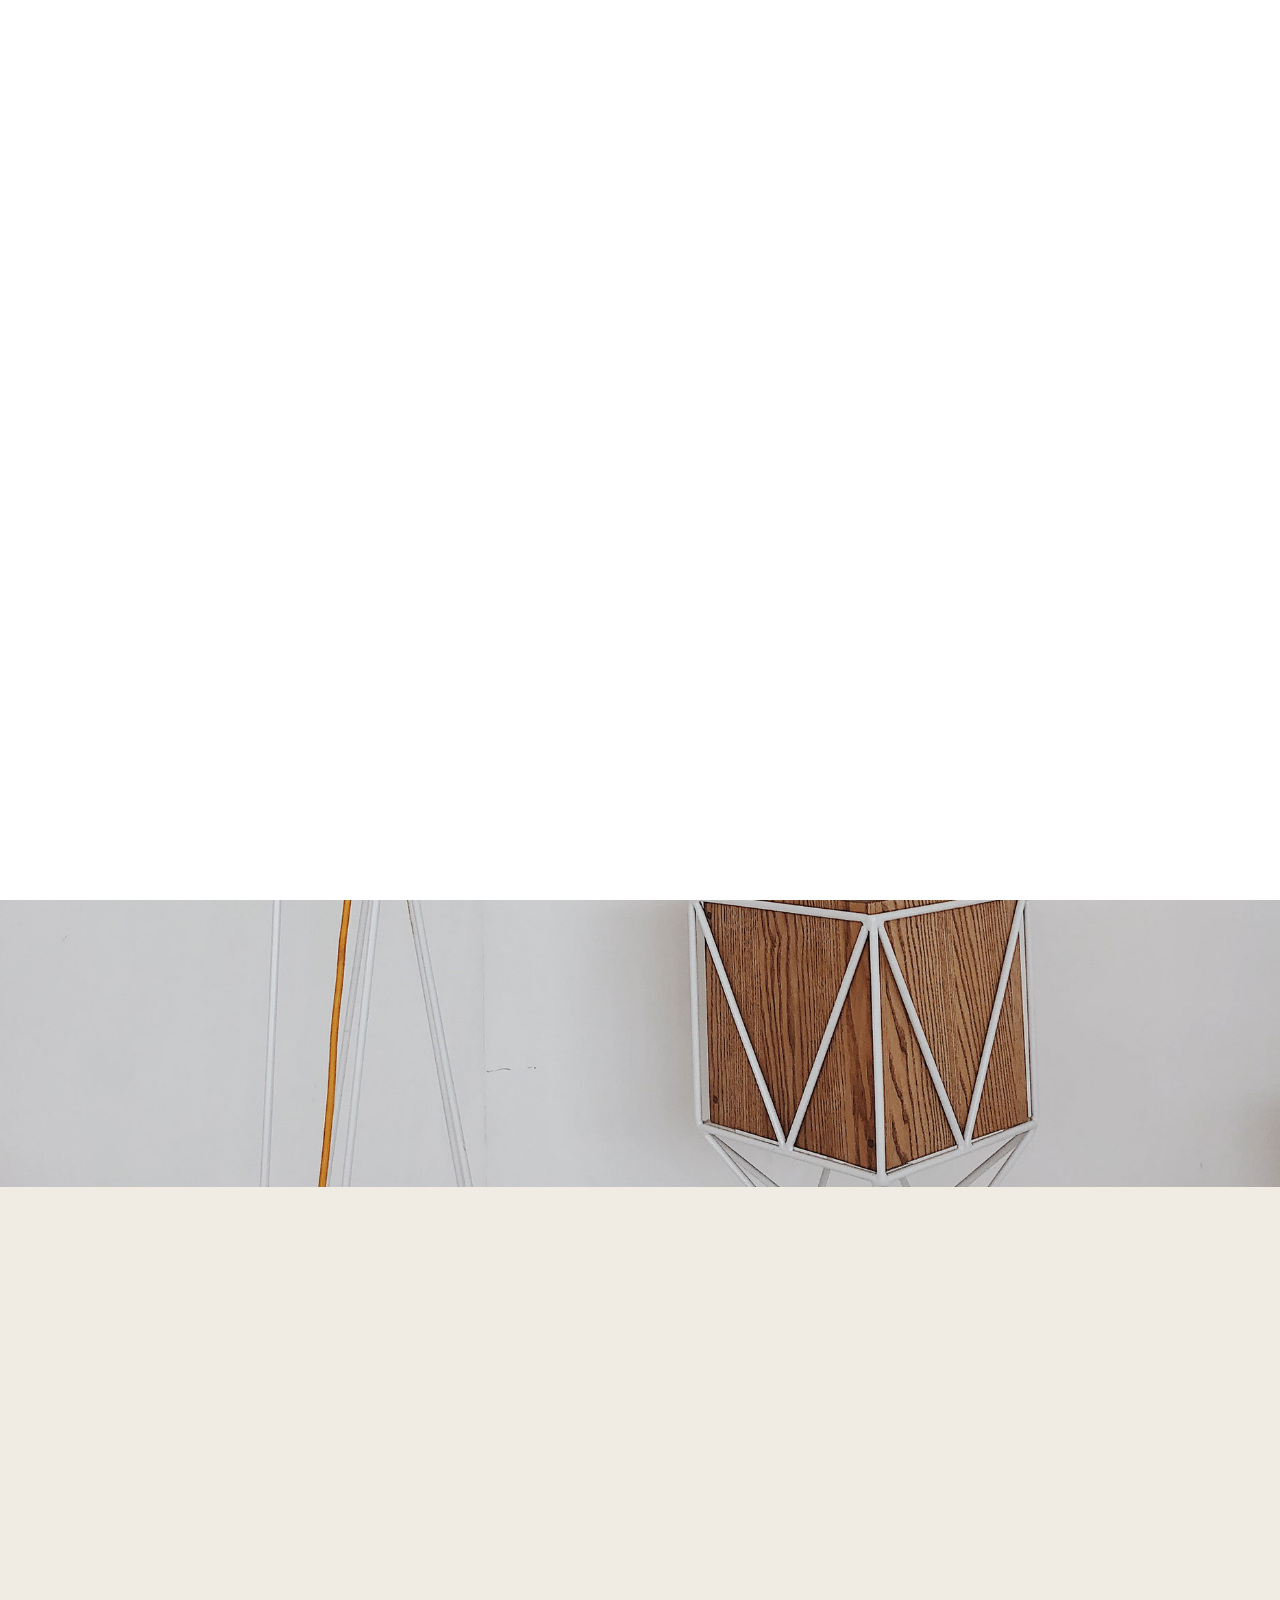
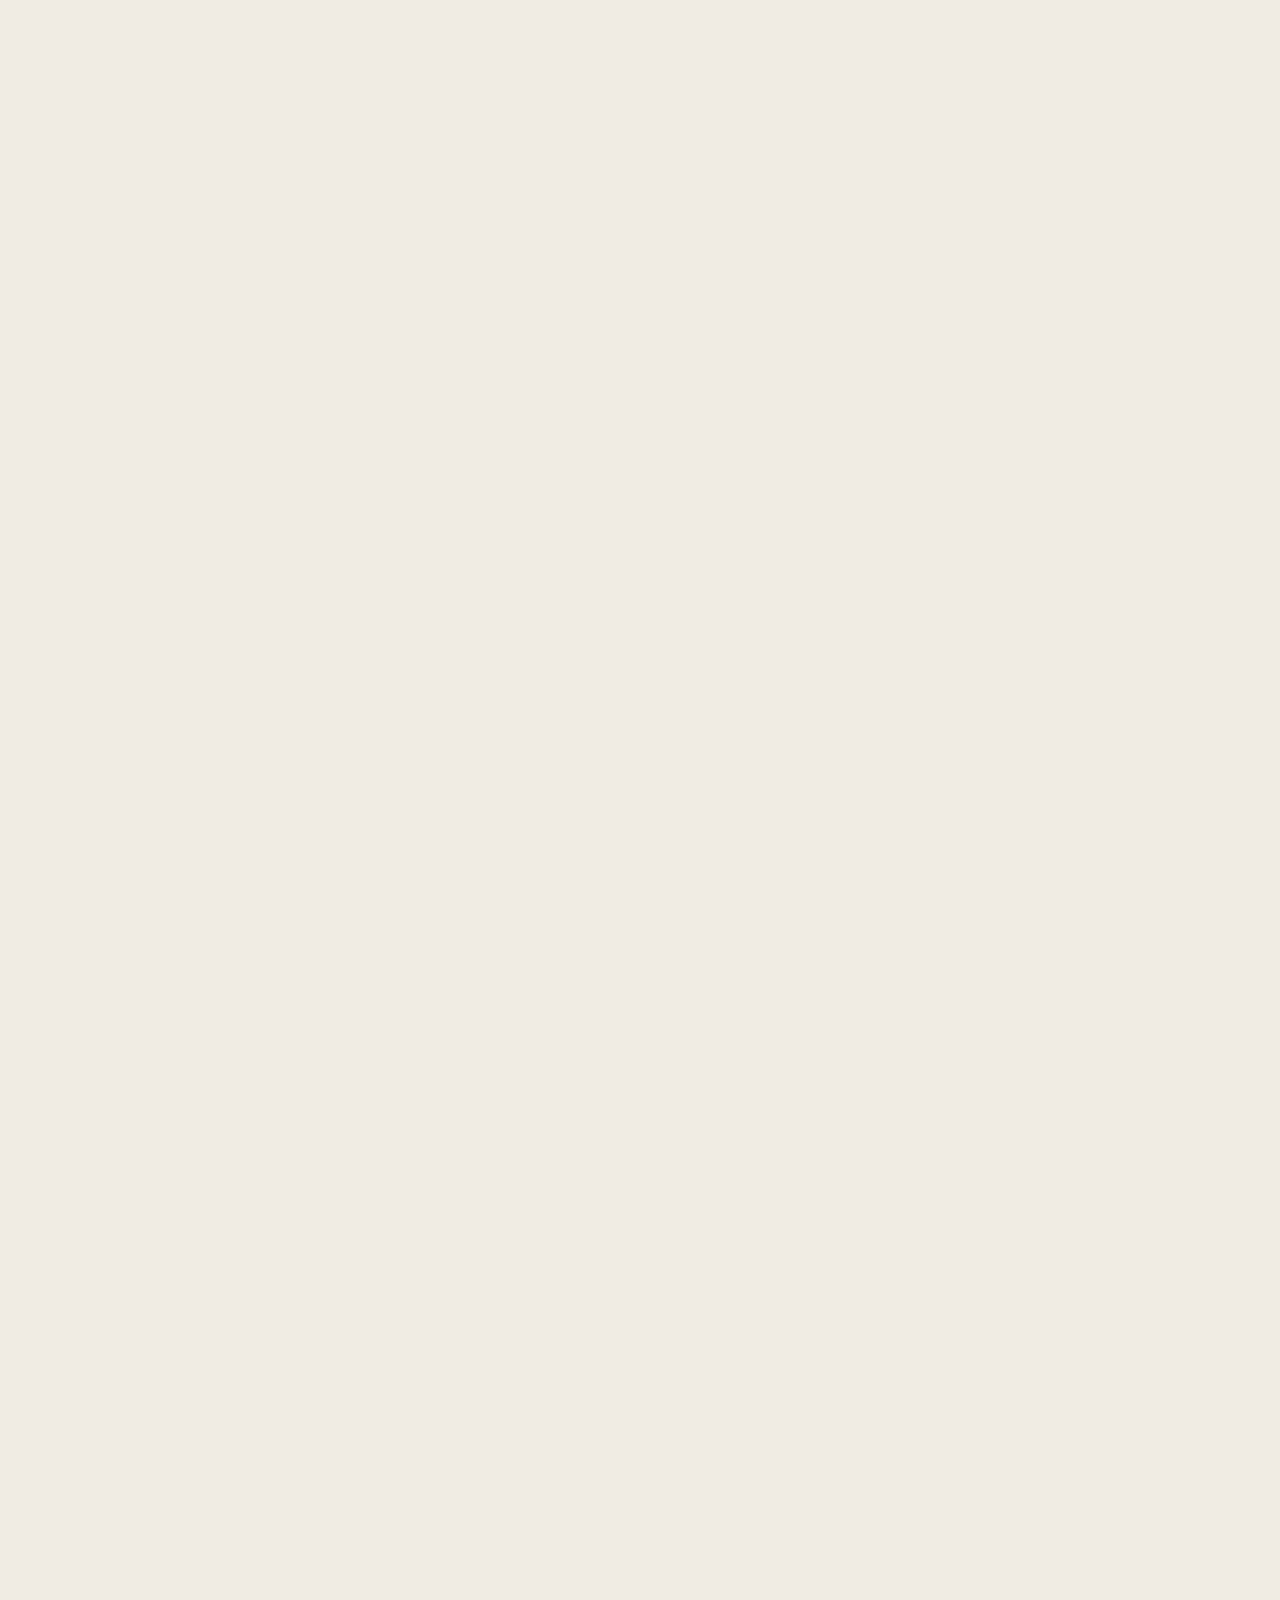
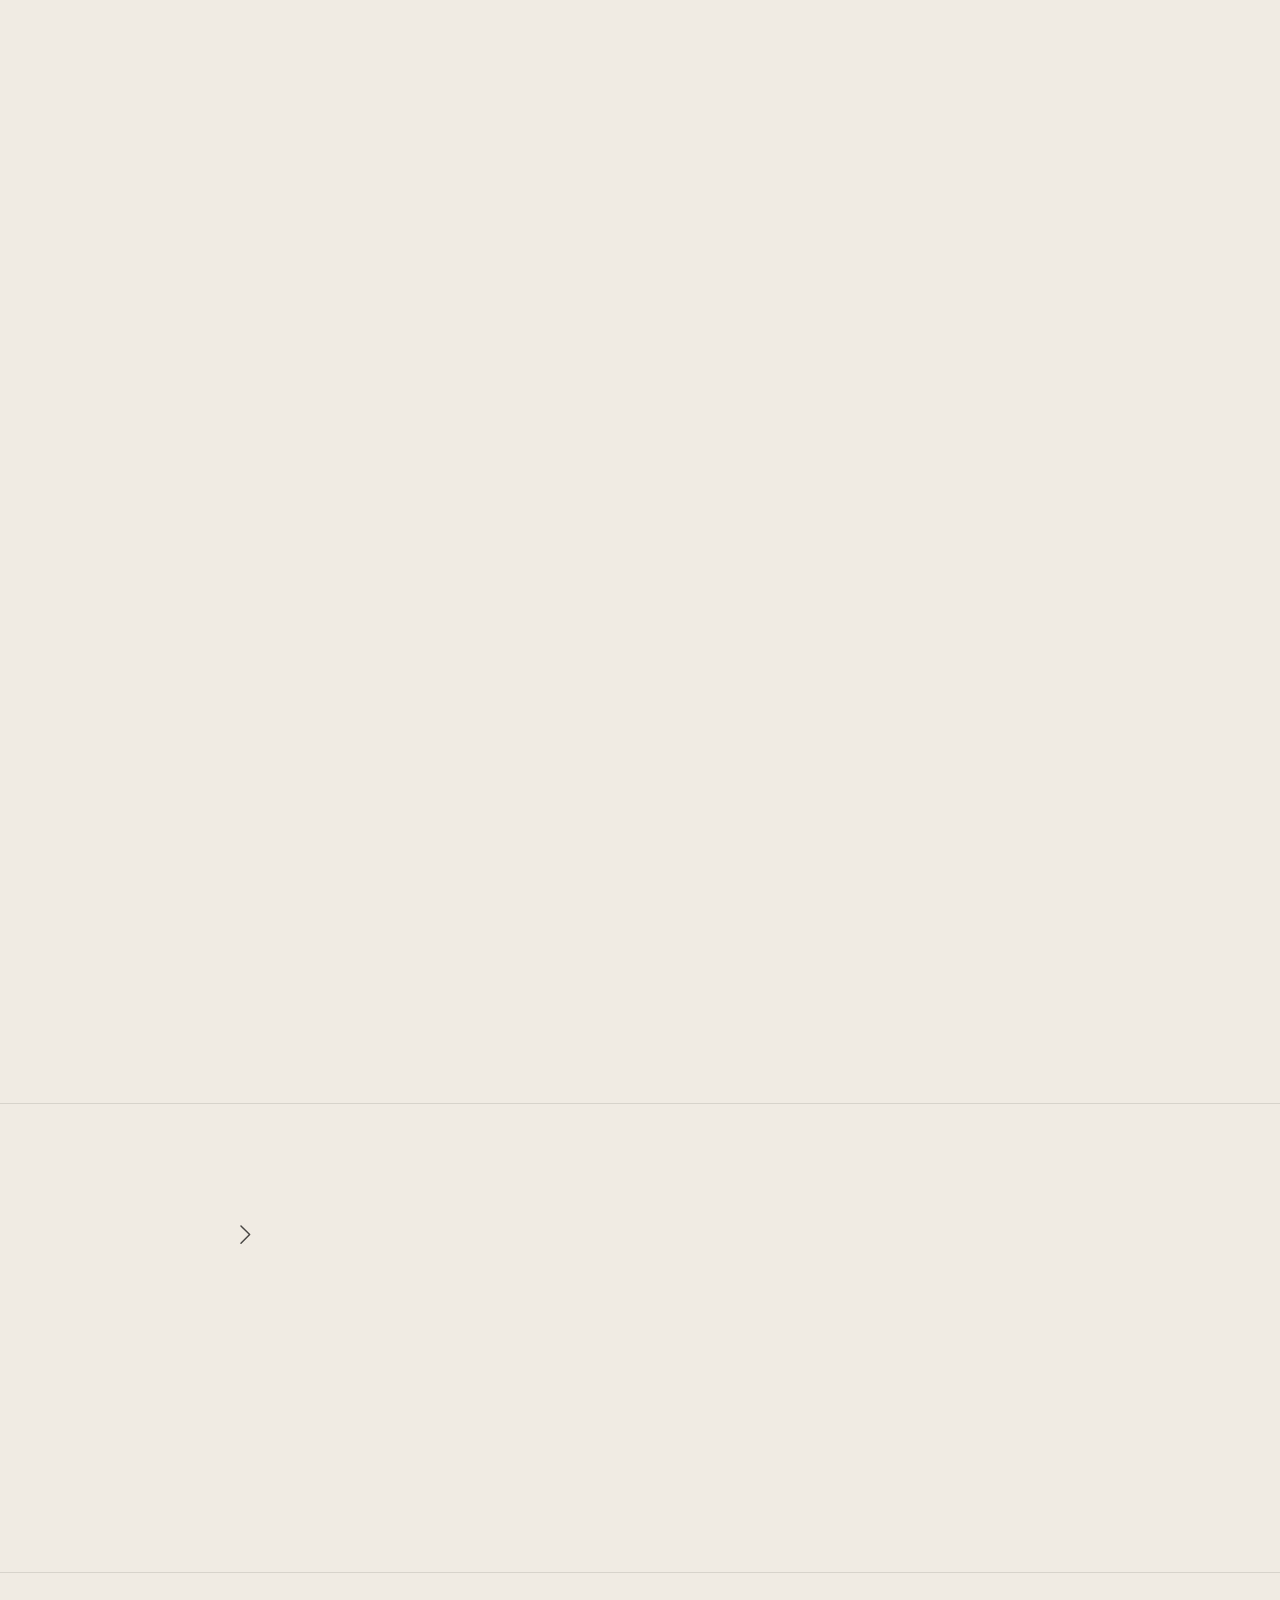
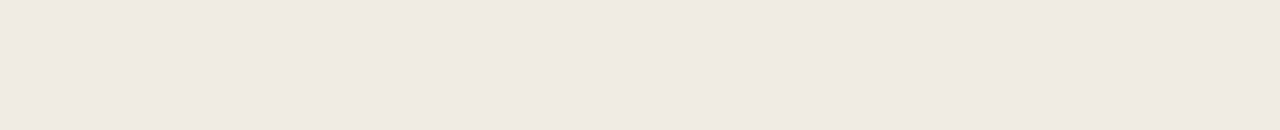
<file: blog-single.html>
﻿<!doctype html>
<html lang="en-US">
<head>

  <title>Luique - Personal Portfolio HTML Template - shared on themelock.com</title>
  <meta http-equiv="Content-Type" content="text/html; charset=utf-8">
  <meta http-equiv="X-UA-Compatible" content="IE=edge">
  <meta name="viewport" content="width=device-width, initial-scale=1">
  <meta name="HandheldFriendly" content="true">
  <meta name="author" content="bslthemes" >

  <!-- Fonts -->
  <link rel="stylesheet" href="https://fonts.googleapis.com/css?family=Jost%3A0%2C100%3B0%2C200%3B0%2C300%3B0%2C400%3B0%2C500%3B0%2C600%3B0%2C700%3B0%2C800%3B0%2C900%3B1%2C100%3B1%2C200%3B1%2C300%3B1%2C400%3B1%2C500%3B1%2C600%3B1%2C700%3B1%2C800%3B1%2C900%7CCaveat%3A400%3B500%3B600%3B700&#038;display=swap" type="text/css" media="all" >
  <link rel="stylesheet" href="https://fonts.googleapis.com/css?family=Roboto%3A100%2C100italic%2C200%2C200italic%2C300%2C300italic%2C400%2C400italic%2C500%2C500italic%2C600%2C600italic%2C700%2C700italic%2C800%2C800italic%2C900%2C900italic%7CRoboto+Slab%3A100%2C100italic%2C200%2C200italic%2C300%2C300italic%2C400%2C400italic%2C500%2C500italic%2C600%2C600italic%2C700%2C700italic%2C800%2C800italic%2C900%2C900italic&#038;display=auto" type="text/css" media="all" >

  <!-- CSS STYLES -->
  <link rel="stylesheet" href="assets/css/vendors/bootstrap.css" type="text/css" media="all" >
  <link rel="stylesheet" href="assets/fonts/font-awesome/css/font-awesome.css" type="text/css" media="all" >
  <link rel="stylesheet" href="assets/css/vendors/magnific-popup.css" type="text/css" media="all" >
  <link rel="stylesheet" href="assets/css/vendors/splitting.css" type="text/css" media="all" >
  <link rel="stylesheet" href="assets/css/vendors/swiper.css" type="text/css" media="all" >
  <link rel="stylesheet" href="assets/css/vendors/animate.css" type="text/css" media="all" >
  <link rel="stylesheet" href="assets/css/style.css" type="text/css" media="all" >
  <link rel="stylesheet" href="assets/css/dark.css" type="text/css" media="all" >

  <!-- Favicon -->
	<link rel="shortcut icon" href="favicon.ico" type="image/x-icon">
	<link rel="icon" href="favicon.ico" type="image/x-icon">

</head>

<body class="light-skin">
	<div class="container-page">

		<!-- Preloader -->
		<div class="preloader">
			<div class="centrize full-width">
				<div class="vertical-center">
					<div class="spinner-logo">
						<img src="assets/images/logo2.png" alt="Luique - Personal Portfolio HTML Template" >
						<div class="spinner-dot"></div>
						<div class="spinner spinner-line"></div>
					</div>
				</div>
			</div>
		</div>

		<!-- Header -->
		<header class="header">
			<div class="header__builder">
        <div class="row">
          <div class="col-xs-4 col-sm-4 col-md-4 col-lg-4">

            <!-- logo -->
            <div class="logo">
              <a href="index.html">
                <img width="228" height="38" src="assets/images/logo2.png" alt="" >
              </a>
            </div>

          </div>
          <div class="col-xs-8 col-sm-8 col-md-8 col-lg-8 align-right">

						<!-- switcher btn -->
						<a href="#" class="switcher-btn">
							<span class="sw-before">
								<svg xmlns="http://www.w3.org/2000/svg" width="23" height="23" viewBox="0 0 23 23">
									<path id="Dark_Theme" data-name="Dark Theme" fill="#000" d="M1759.46,111.076a0.819,0.819,0,0,0-.68.147,8.553,8.553,0,0,1-2.62,1.537,8.167,8.167,0,0,1-2.96.531,8.655,8.655,0,0,1-8.65-8.682,9.247,9.247,0,0,1,.47-2.864,8.038,8.038,0,0,1,1.42-2.54,0.764,0.764,0,0,0-.12-1.063,0.813,0.813,0,0,0-.68-0.148,11.856,11.856,0,0,0-6.23,4.193,11.724,11.724,0,0,0,1,15.387,11.63,11.63,0,0,0,19.55-5.553A0.707,0.707,0,0,0,1759.46,111.076Zm-4.5,6.172a10.137,10.137,0,0,1-14.29-14.145,10.245,10.245,0,0,1,3.38-2.836c-0.14.327-.29,0.651-0.41,1.006a9.908,9.908,0,0,0-.56,3.365,10.162,10.162,0,0,0,10.15,10.189,9.776,9.776,0,0,0,3.49-.62,11.659,11.659,0,0,0,1.12-.473A10.858,10.858,0,0,1,1754.96,117.248Z" transform="translate(-1737 -98)" />
								</svg>
							</span>
							<span class="sw-after">
								<svg xmlns="http://www.w3.org/2000/svg" width="22.22" height="22.313" viewBox="0 0 22.22 22.313">
									<path id="Light_Theme" data-name="Light Theme" fill="#fff" d="M1752.49,105.511a5.589,5.589,0,0,0-3.94-1.655,5.466,5.466,0,0,0-3.94,1.655,5.61,5.61,0,0,0,3.94,9.566,5.473,5.473,0,0,0,3.94-1.653,5.643,5.643,0,0,0,1.65-3.957A5.516,5.516,0,0,0,1752.49,105.511Zm-1.06,6.85a4.1,4.1,0,0,1-5.76,0,4.164,4.164,0,0,1,0-5.788A4.083,4.083,0,0,1,1751.43,112.361Zm7.47-3.662h-2.27a0.768,0.768,0,0,0,0,1.536h2.27A0.768,0.768,0,0,0,1758.9,108.7Zm-10.35,8.12a0.777,0.777,0,0,0-.76.769v2.274a0.777,0.777,0,0,0,.76.767,0.786,0.786,0,0,0,.77-0.767v-2.274A0.786,0.786,0,0,0,1748.55,116.819Zm7.85-.531-1.62-1.624a0.745,0.745,0,0,0-1.06,0,0.758,0.758,0,0,0,0,1.063l1.62,1.625a0.747,0.747,0,0,0,1.06,0A0.759,0.759,0,0,0,1756.4,116.288ZM1748.55,98.3a0.777,0.777,0,0,0-.76.768v2.273a0.778,0.778,0,0,0,.76.768,0.787,0.787,0,0,0,.77-0.768V99.073A0.786,0.786,0,0,0,1748.55,98.3Zm7.88,3.278a0.744,0.744,0,0,0-1.06,0l-1.62,1.624a0.758,0.758,0,0,0,0,1.063,0.745,0.745,0,0,0,1.06,0l1.62-1.624A0.758,0.758,0,0,0,1756.43,101.583Zm-15.96,7.116h-2.26a0.78,0.78,0,0,0-.77.768,0.76,0.76,0,0,0,.77.768h2.26A0.768,0.768,0,0,0,1740.47,108.7Zm2.88,5.965a0.745,0.745,0,0,0-1.06,0l-1.62,1.624a0.759,0.759,0,0,0,0,1.064,0.747,0.747,0,0,0,1.06,0l1.62-1.625A0.758,0.758,0,0,0,1743.35,114.664Zm0-11.457-1.62-1.624a0.744,0.744,0,0,0-1.06,0,0.758,0.758,0,0,0,0,1.063l1.62,1.624a0.745,0.745,0,0,0,1.06,0A0.758,0.758,0,0,0,1743.35,103.207Z" transform="translate(-1737.44 -98.313)" />
								</svg>
							</span>
						</a>

						<!-- menu btn -->
						<a href="#" class="menu-btn">
							<span></span>
							<span></span>
						</a>

						<!-- Menu Full Overlay -->
						<div class="menu-full-overlay">
							<div class="menu-full-container">
								<div class="container">
									<div class="row">
										<div class="col-xs-12 col-sm-12 col-md-12 col-lg-12">

											<!-- menu full -->
											<div class="menu-full">
												<ul class="menu-full">
													<li class="menu-item">
														<a class="splitting-text-anim-2" data-splitting="chars" href="index.html">Home</a>
													</li>
													<li class="menu-item">
														<a class="splitting-text-anim-2" data-splitting="chars" href="#services-section">Services</a>
													</li>
													<li class="menu-item">
														<a class="splitting-text-anim-2" data-splitting="chars" href="#skills-section">Skills</a>
													</li>
													<li class="menu-item">
														<a class="splitting-text-anim-2" data-splitting="chars" href="#works-section">Works</a>
													</li>
													<li class="menu-item">
														<a class="splitting-text-anim-2" data-splitting="chars" href="#resume-section">Resume</a>
													</li>
													<li class="menu-item">
														<a class="splitting-text-anim-2" data-splitting="chars" href="#testimonials-section">Testimonials</a>
													</li>
													<li class="menu-item">
														<a class="splitting-text-anim-2" data-splitting="chars" href="#pricing-section">Pricing</a>
													</li>
													<li class="menu-item">
														<a class="splitting-text-anim-2" data-splitting="chars" href="#blog-section">Blog</a>
													</li>
													<li class="menu-item">
														<a class="splitting-text-anim-2" data-splitting="chars" href="#contact-section">Contact</a>
													</li>
													<li class="menu-item menu-item-has-children has-children">
														<a class="splitting-text-anim-2" data-splitting="chars">Pages</a>
														<ul class="sub-menu">
															<li class="menu-item">
																<a class="splitting-text-anim-1" data-splitting="chars" href="works-list.html">Works (List)</a>
															</li>
															<li class="menu-item">
																<a class="splitting-text-anim-1" data-splitting="chars" href="works.html">Works (Grid)</a>
															</li>
															<li class="menu-item">
																<a class="splitting-text-anim-1" data-splitting="chars" href="work-single.html">Work Single Page</a>
															</li>
															<li class="menu-item">
																<a class=" splitting-text-anim-1" data-splitting="chars" href="blog.html">Blog</a>
															</li>
															<li class="menu-item">
																<a class="splitting-text-anim-1" data-splitting="chars" href="blog-single.html">Single Post</a>
															</li>
														</ul>
													</li>
												</ul>
											</div>

											<!-- social -->
											<div class="menu-social-links">
												<a href="http://dribbble.com" target="blank" class="scrolla-element-anim-1" title="dribbble">
													<i class="fab fa-dribbble"></i>
												</a>
												<a href="http://twitter.com" target="blank" class="scrolla-element-anim-1" title="twitter">
													<i class="fab fa-twitter"></i>
												</a>
												<a href="http://behance.com" target="blank" class="scrolla-element-anim-1" title="behance">
													<i class="fab fa-behance"></i>
												</a>
											</div>

											<div class="v-line-block"><span></span></div>

										</div>
									</div>
								</div>
							</div>
							<div class="menu-overlay"></div>
						</div>

          </div>
        </div>
      </div>
    </header>

		<!-- Wrapper -->
		<div class="wrapper">

      <!-- Section Started Heading -->
      <section class="section section-inner started-heading">
      	<div class="container">

  				<!-- Heading -->
					<div class="m-titles align-center">
            <div class="m-category scrolla-element-anim-1 scroll-animate" data-animate="active">
              <a href="blog.html">Branding</a>, <a href="blog.html">UI Design</a> / October 31, 2022 / by admin
            </div>
            <h1 class="m-title scrolla-element-anim-1 scroll-animate" data-animate="active">
              The Main Thing For The Designer
            </h1>
					</div>

      	</div>
      </section>

      <!-- Single Post Image -->
      <div class="section section-inner m-image-large">
        <div class="container">
          <div class="v-line-right v-line-top"><div class="v-line-block"><span></span></div></div>
        </div>
        <div class="image">
          <div class="img scrolla-element-anim-1 scroll-animate" data-animate="active" style="background-image: url(assets/images/single7.jpg);"></div>
        </div>
      </div>

      <!-- Section - Blog -->
			<section class="section section-inner m-archive">
        <div class="container">

          <div class="row">
            <div class="col-xs-12 col-sm-12 col-md-12 col-lg-10 offset-1">

              <!-- content -->
              <div class="description">
                <div class="post-content scrolla-element-anim-1 scroll-animate" data-animate="active">
                  <p>Vivamus interdum suscipit lacus. Nunc ultrices accumsan mattis. Aliquam vel sem vel velit efficitur malesuada. Donec arcu lacus, ornare eget ligula vel, commodo luctus felis. Ut dignissim sapien sit amet molestie rutrum. Orci varius natoque penatibus et magnis dis parturient montes, nascetur ridiculus mus. Pellentesque in porta dolor, a suscipit risus. Lorem ipsum dolor sit amet, consectetur adipiscing elit. Cras ac arcu in lorem rhoncus ullamcorper. Ut at nulla ut libero mollis viverra sed vitae purus.</p>
                  <p>Nam dui mauris, congue vel nisi in, tempus gravida enim. Nulla et tristique orci. Pellentesque lectus sapien, maximus id gravida sit amet, tristique non eros. Etiam aliquet, sem vitae sagittis convallis, ante sapien tincidunt nisl, eget dapibus tortor velit quis ex. Proin et condimentum est, sed pretium ex. Mauris posuere est metus, vitae commodo sem posuere eget. Praesent maximus augue rutrum, consequat magna id, facilisis lorem. Quisque molestie, turpis ac interdum gravida</p>
                  <blockquote>
                    <p>Photography is the story I fail to put into words get ligula vel, commodo luctus felis. Ut dignissim sapien sit amet molestie rutr</p>
                    <p><cite>&#8211; Destin Sparks</cite></p>
                  </blockquote>
                  <p><br></p>
                  <h3>Aliquam vel sem vel vellesuada</h3>
                  <p>Vivamus interdum suscipit lacus. Nunc ultrices accumsan mattis. Aliquam vel sem vel velit efficitur malesuada. Donec arcu lacus, ornare eget ligula vel, commodo luctus felis. Ut dignissim sapien sit amet molestie rutrum. Orci varius natoque penatibus et magnis dis parturient montes, nascetur ridiculus mus. Pellentesque in porta dolor, a suscipit risus. Lorem ipsum dolor sit amet, consectetur adipiscing elit. Cras ac arcu in lorem rhoncus ullamcorper. Ut at nulla ut libero mollis viverra sed vitae purus.</p>
                  <ul class="gallery gallery-columns-2">
                    <li class="gallery-item">
                      <figure>
                        <img src="assets/images/blog8.jpg" alt="" >
                      </figure>
                    </li>
                    <li class="gallery-item">
                      <figure>
                        <img src="assets/images/blog6.jpg" alt="" >
                      </figure>
                    </li>
                  </ul>
                  <p>Nam dui mauris, congue vel nisi in, tempus gravida enim. Nulla et tristique orci. Pellentesque lectus sapien, maximus id gravida sit amet, tristique non eros. Etiam aliquet, sem vitae sagittis convallis, ante sapien tincidunt nisl, eget dapibus tortor velit quis ex. Proin et condimentum est, sed pretium ex. Mauris posuere est metus, vitae commodo sem posuere eget. Praesent maximus augue rutrum, consequat magna id, facilisis lorem. Quisque molestie, turpis ac interdum gravida</p>
                  <ul>
                    <li>Donec arcu lacus, ornare eget ligula vel, commodo luctus felis.</li>
                    <li>Ut dignissim sapien sit amet molestie rutrum.</li>
                    <li>Orci varius natoque penatibus et magnis dis parturient montes.</li>
                    <li>Ut at nulla ut libero mollis viverra sed vitae purus.</li>
                  </ul>
                  <p>Nam dui mauris, congue vel nisi in, tempus gravida enim. Nulla et tristique orci. Pellentesque lectus sapien, maximus id gravida sit amet, tristique non eros. Etiam aliquet, sem vitae sagittis convallis, ante sapien tincidunt nisl, eget dapibus tortor velit quis ex.</p>

                  <span class="tags-links">
                    <span>Tags:</span>
                    <a href="#">Design</a>
                    <a href="#">HTML</a>
                    <a href="#">UX</a>
                    <a href="#">WordPress</a>
                  </span>
                </div>
              </div>

              <!-- Comments -->
              <div class="comments-post scrolla-element-anim-1 scroll-animate" data-animate="active">
                <div class="section__comments">

                  <div class="m-titles">
                    <div class="m-title align-left">2 Comments</div>
                  </div>

                  <ul class="comments">
                    <li class="comment comment-item">
                      <div class="comment comment-box">
                        <img src="assets/images/avatar.png" class="avatar" alt="" >
                        <div class="comment-box__body">
                          <div class="content-caption post-content description">
                            <h5 class="comment-box__details">Robert Brown <span>December 9, 2021</span></h5>
                            <p>Nam dui mauris, congue vel nisi in, tempus gravida enim. Nulla et tristique orci. Pellentesque lectus sapien, maximus id gravida sit amet, tristique non eros. Etiam aliquet, sem vitae sagittis convallis, ante sapien tincidunt nisl, eget dapibus tortor velit quis ex.</p>
                          </div>
                        </div>
                        <div class="comment-footer">
                          <a class="comment-reply-link" href="#">Reply</a>
                        </div>
                      </div>
                    </li>
                    <li class="comment comment-item">
                      <div class="comment comment-box">
                        <img src="assets/images/avatar.png" class="avatar" alt="" >
                        <div class="comment-box__body">
                          <div class="content-caption post-content description">
                            <h5 class="comment-box__details">Ryan Berg <span>December 9, 2021</span></h5>
                            <p>Proin et condimentum est, sed pretium ex. Mauris posuere est metus, vitae commodo sem posuere eget.</p>
                          </div>
                        </div>
                        <div class="comment-footer">
                          <a class="comment-reply-link" href="#">Reply</a>
                        </div>
                      </div>
                    </li>
                  </ul>

                  <div class="form-comment">
                    <div class="comment-respond">
                      <div class="m-titles">
                        <div class="m-title align-left">Leave a comment</div>
                      </div>
                      <form method="post" class="comment-form">
                        <div class="group-row">
                          <div class="group">
                            <textarea class="textarea" name="comment" rows="3" placeholder="Comment"></textarea>
                          </div>
                        </div>
                        <div class="group-row">
                          <div class="group">
                            <input type="text" name="author" class="input" placeholder="Name" >
                          </div>
                          <div class="group">
                            <input type="text" name="email" class="input" placeholder="Email" >
                          </div>
                        </div>
                        <div class="group-row">
                          <div class="group">
                            <button type="submit" name="submit" class="btn">Submit</button>
                          </div>
                        </div>
                      </form>
                    </div>
                  </div>

                </div>
              </div>

            </div>
          </div>

          <div class="v-line-left v-line-top"><div class="v-line-block"><span></span></div></div>

        </div>
      </section>

      <!-- Section Navigation -->
      <div class="section section-inner m-page-navigation">
      	<div class="container">
      		<div class="row">
      			<div class="col-xs-12 col-sm-12 col-md-12 col-lg-10 offset-1">

      				<div class="h-titles h-navs">
      					<a href="blog-single.html">
      						<span class="nav-arrow splitting-text-anim-1 scroll-animate" data-splitting="chars" data-animate="active">
      							Next Article
                  </span>
      						<span class="h-title splitting-text-anim-2 scroll-animate" data-splitting="chars" data-animate="active">
      							Follow Your Own Design Process
                  </span>
      					</a>
      				</div>

      			</div>
      		</div>
      	</div>
      </div>

		</div>

		<!-- Footer -->
		<div class="footer">
			<div class="footer__builder">
        <div class="container">
          <div class="row">
            <div class="col-xs-12 col-sm-12 col-md-4 col-lg-4">

              <div class="social-links scrolla-element-anim-1 scroll-animate" data-animate="active">
                <a target="_blank" rel="nofollow" href="http://twitter.com">
                  <i aria-hidden="true" class="fab fa-twitter"></i>
                </a>
                <a target="_blank" rel="nofollow" href="http://dribble.com">
                  <i aria-hidden="true" class="fab fa-dribbble"></i>
                </a>
                <a target="_blank" rel="nofollow" href="http://behance.com">
                  <i aria-hidden="true" class="fab fa-behance"></i>
                </a>
              </div>

            </div>
            <div class="col-xs-12 col-sm-12 col-md-4 col-lg-4">

              <div class="copyright-text align-center scrolla-element-anim-1 scroll-animate" data-animate="active">
                © 2022 <strong>Luique</strong>. All rights <a href="http://www.bootstrapMB.com">bootstrapMB</a>
              </div>

            </div>
            <div class="col-xs-12 col-sm-12 col-md-4 col-lg-4">

              <div class="copyright-text align-right scrolla-element-anim-1 scroll-animate" data-animate="active">
                Developed by <strong>bslthemes</strong>
              </div>

            </div>
          </div>
        </div>
			</div>
		</div>

	</div>

	<!-- cursor -->
	<div class="cursor"></div>

  <script src="assets/js/jquery.min.js"></script>
  <script src="assets/js/jquery.validate.min.js"></script>
  <script src="assets/js/bootstrap.js"></script>
  <script src="assets/js/swiper.js"></script>
  <script src="assets/js/splitting.js"></script>
  <script src="assets/js/jarallax.min.js"></script>
  <script src="assets/js/magnific-popup.js"></script>
  <script src="assets/js/imagesloaded.pkgd.js"></script>
  <script src="assets/js/isotope.pkgd.js"></script>
  <script src="assets/js/jquery.scrolla.js"></script>
  <script src="assets/js/skrollr.js"></script>
  <script src="assets/js/jquery.cookie.js"></script>
  <script src="assets/js/typed.js"></script>
  <script src="assets/js/common.js"></script>

</body>
</html>
</file>
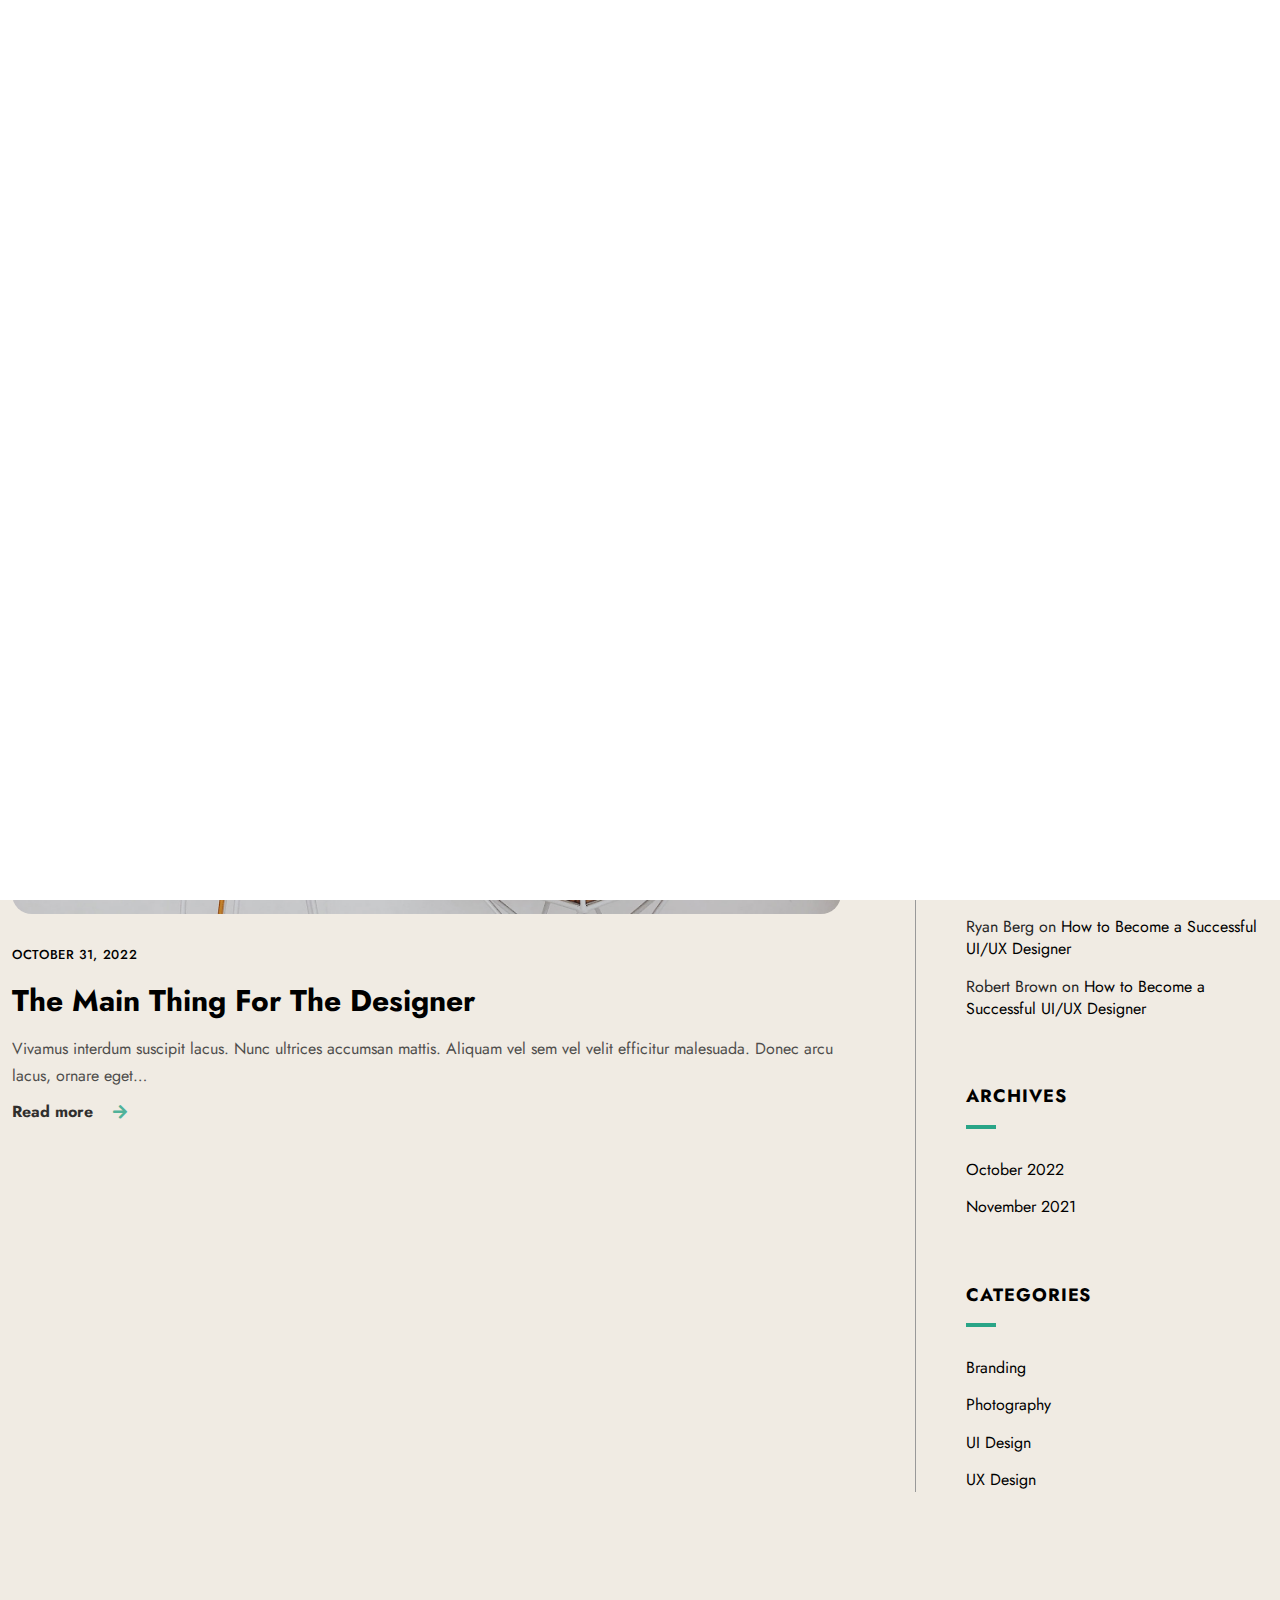
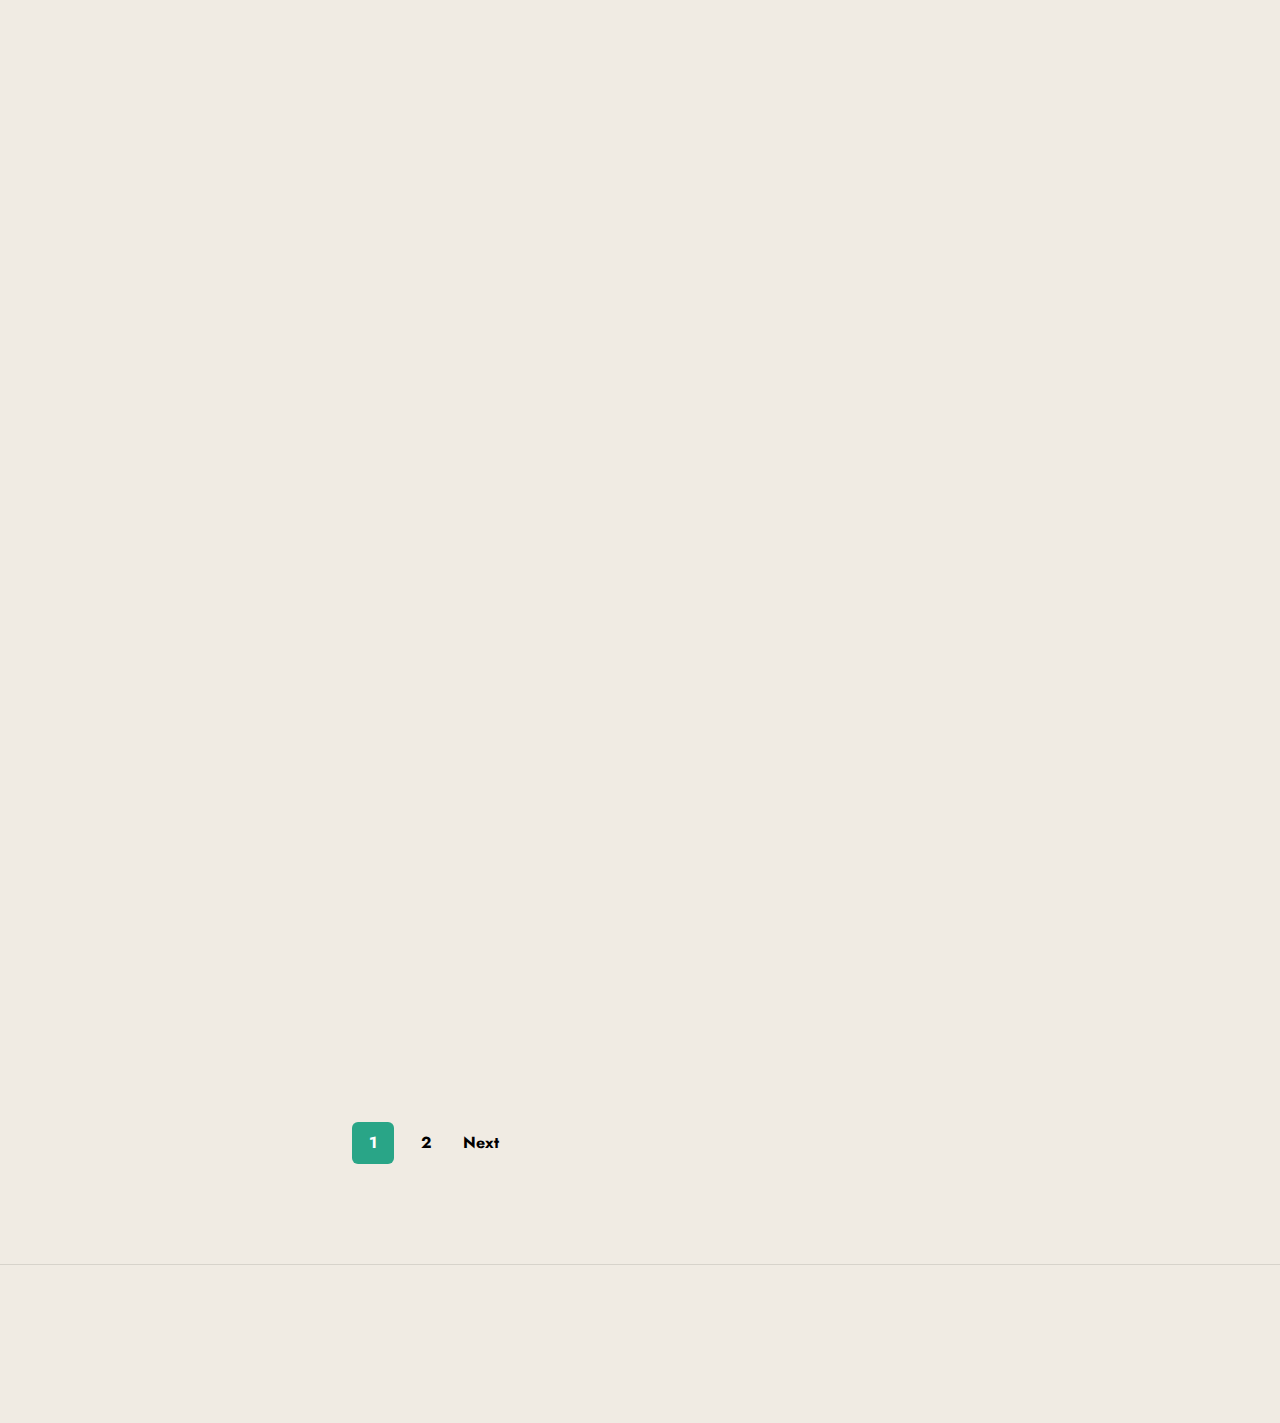
<file: blog.html>
﻿<!doctype html>
<html lang="en-US">
<head>

  <title>Luique - Personal Portfolio HTML Template - shared on themelock.com</title>
  <meta http-equiv="Content-Type" content="text/html; charset=utf-8">
  <meta http-equiv="X-UA-Compatible" content="IE=edge">
  <meta name="viewport" content="width=device-width, initial-scale=1">
  <meta name="HandheldFriendly" content="true">
  <meta name="author" content="bslthemes" >

  <!-- Fonts -->
  <link rel="stylesheet" href="https://fonts.googleapis.com/css?family=Jost%3A0%2C100%3B0%2C200%3B0%2C300%3B0%2C400%3B0%2C500%3B0%2C600%3B0%2C700%3B0%2C800%3B0%2C900%3B1%2C100%3B1%2C200%3B1%2C300%3B1%2C400%3B1%2C500%3B1%2C600%3B1%2C700%3B1%2C800%3B1%2C900%7CCaveat%3A400%3B500%3B600%3B700&#038;display=swap" type="text/css" media="all" >
  <link rel="stylesheet" href="https://fonts.googleapis.com/css?family=Roboto%3A100%2C100italic%2C200%2C200italic%2C300%2C300italic%2C400%2C400italic%2C500%2C500italic%2C600%2C600italic%2C700%2C700italic%2C800%2C800italic%2C900%2C900italic%7CRoboto+Slab%3A100%2C100italic%2C200%2C200italic%2C300%2C300italic%2C400%2C400italic%2C500%2C500italic%2C600%2C600italic%2C700%2C700italic%2C800%2C800italic%2C900%2C900italic&#038;display=auto" type="text/css" media="all" >

  <!-- CSS STYLES -->
  <link rel="stylesheet" href="assets/css/vendors/bootstrap.css" type="text/css" media="all" >
  <link rel="stylesheet" href="assets/fonts/font-awesome/css/font-awesome.css" type="text/css" media="all" >
  <link rel="stylesheet" href="assets/css/vendors/magnific-popup.css" type="text/css" media="all" >
  <link rel="stylesheet" href="assets/css/vendors/splitting.css" type="text/css" media="all" >
  <link rel="stylesheet" href="assets/css/vendors/swiper.css" type="text/css" media="all" >
  <link rel="stylesheet" href="assets/css/vendors/animate.css" type="text/css" media="all" >
  <link rel="stylesheet" href="assets/css/style.css" type="text/css" media="all" >
  <link rel="stylesheet" href="assets/css/dark.css" type="text/css" media="all" >

  <!-- Favicon -->
	<link rel="shortcut icon" href="favicon.ico" type="image/x-icon">
	<link rel="icon" href="favicon.ico" type="image/x-icon">

</head>

<body class="light-skin">
	<div class="container-page">

		<!-- Preloader -->
		<div class="preloader">
			<div class="centrize full-width">
				<div class="vertical-center">
					<div class="spinner-logo">
						<img src="assets/images/logo2.png" alt="Luique - Personal Portfolio HTML Template" >
						<div class="spinner-dot"></div>
						<div class="spinner spinner-line"></div>
					</div>
				</div>
			</div>
		</div>

		<!-- Header -->
		<header class="header">
			<div class="header__builder">
        <div class="row">
          <div class="col-xs-4 col-sm-4 col-md-4 col-lg-4">

            <!-- logo -->
            <div class="logo">
              <a href="index.html">
                <img width="228" height="38" src="assets/images/logo2.png" alt="" >
              </a>
            </div>

          </div>
          <div class="col-xs-8 col-sm-8 col-md-8 col-lg-8 align-right">

						<!-- switcher btn -->
						<a href="#" class="switcher-btn">
							<span class="sw-before">
								<svg xmlns="http://www.w3.org/2000/svg" width="23" height="23" viewBox="0 0 23 23">
									<path id="Dark_Theme" data-name="Dark Theme" fill="#000" d="M1759.46,111.076a0.819,0.819,0,0,0-.68.147,8.553,8.553,0,0,1-2.62,1.537,8.167,8.167,0,0,1-2.96.531,8.655,8.655,0,0,1-8.65-8.682,9.247,9.247,0,0,1,.47-2.864,8.038,8.038,0,0,1,1.42-2.54,0.764,0.764,0,0,0-.12-1.063,0.813,0.813,0,0,0-.68-0.148,11.856,11.856,0,0,0-6.23,4.193,11.724,11.724,0,0,0,1,15.387,11.63,11.63,0,0,0,19.55-5.553A0.707,0.707,0,0,0,1759.46,111.076Zm-4.5,6.172a10.137,10.137,0,0,1-14.29-14.145,10.245,10.245,0,0,1,3.38-2.836c-0.14.327-.29,0.651-0.41,1.006a9.908,9.908,0,0,0-.56,3.365,10.162,10.162,0,0,0,10.15,10.189,9.776,9.776,0,0,0,3.49-.62,11.659,11.659,0,0,0,1.12-.473A10.858,10.858,0,0,1,1754.96,117.248Z" transform="translate(-1737 -98)" />
								</svg>
							</span>
							<span class="sw-after">
								<svg xmlns="http://www.w3.org/2000/svg" width="22.22" height="22.313" viewBox="0 0 22.22 22.313">
									<path id="Light_Theme" data-name="Light Theme" fill="#fff" d="M1752.49,105.511a5.589,5.589,0,0,0-3.94-1.655,5.466,5.466,0,0,0-3.94,1.655,5.61,5.61,0,0,0,3.94,9.566,5.473,5.473,0,0,0,3.94-1.653,5.643,5.643,0,0,0,1.65-3.957A5.516,5.516,0,0,0,1752.49,105.511Zm-1.06,6.85a4.1,4.1,0,0,1-5.76,0,4.164,4.164,0,0,1,0-5.788A4.083,4.083,0,0,1,1751.43,112.361Zm7.47-3.662h-2.27a0.768,0.768,0,0,0,0,1.536h2.27A0.768,0.768,0,0,0,1758.9,108.7Zm-10.35,8.12a0.777,0.777,0,0,0-.76.769v2.274a0.777,0.777,0,0,0,.76.767,0.786,0.786,0,0,0,.77-0.767v-2.274A0.786,0.786,0,0,0,1748.55,116.819Zm7.85-.531-1.62-1.624a0.745,0.745,0,0,0-1.06,0,0.758,0.758,0,0,0,0,1.063l1.62,1.625a0.747,0.747,0,0,0,1.06,0A0.759,0.759,0,0,0,1756.4,116.288ZM1748.55,98.3a0.777,0.777,0,0,0-.76.768v2.273a0.778,0.778,0,0,0,.76.768,0.787,0.787,0,0,0,.77-0.768V99.073A0.786,0.786,0,0,0,1748.55,98.3Zm7.88,3.278a0.744,0.744,0,0,0-1.06,0l-1.62,1.624a0.758,0.758,0,0,0,0,1.063,0.745,0.745,0,0,0,1.06,0l1.62-1.624A0.758,0.758,0,0,0,1756.43,101.583Zm-15.96,7.116h-2.26a0.78,0.78,0,0,0-.77.768,0.76,0.76,0,0,0,.77.768h2.26A0.768,0.768,0,0,0,1740.47,108.7Zm2.88,5.965a0.745,0.745,0,0,0-1.06,0l-1.62,1.624a0.759,0.759,0,0,0,0,1.064,0.747,0.747,0,0,0,1.06,0l1.62-1.625A0.758,0.758,0,0,0,1743.35,114.664Zm0-11.457-1.62-1.624a0.744,0.744,0,0,0-1.06,0,0.758,0.758,0,0,0,0,1.063l1.62,1.624a0.745,0.745,0,0,0,1.06,0A0.758,0.758,0,0,0,1743.35,103.207Z" transform="translate(-1737.44 -98.313)" />
								</svg>
							</span>
						</a>

						<!-- menu btn -->
						<a href="#" class="menu-btn">
							<span></span>
							<span></span>
						</a>

						<!-- Menu Full Overlay -->
						<div class="menu-full-overlay">
							<div class="menu-full-container">
								<div class="container">
									<div class="row">
										<div class="col-xs-12 col-sm-12 col-md-12 col-lg-12">

											<!-- menu full -->
											<div class="menu-full">
												<ul class="menu-full">
													<li class="menu-item">
														<a class="splitting-text-anim-2" data-splitting="chars" href="index.html">Home</a>
													</li>
													<li class="menu-item">
														<a class="splitting-text-anim-2" data-splitting="chars" href="#services-section">Services</a>
													</li>
													<li class="menu-item">
														<a class="splitting-text-anim-2" data-splitting="chars" href="#skills-section">Skills</a>
													</li>
													<li class="menu-item">
														<a class="splitting-text-anim-2" data-splitting="chars" href="#works-section">Works</a>
													</li>
													<li class="menu-item">
														<a class="splitting-text-anim-2" data-splitting="chars" href="#resume-section">Resume</a>
													</li>
													<li class="menu-item">
														<a class="splitting-text-anim-2" data-splitting="chars" href="#testimonials-section">Testimonials</a>
													</li>
													<li class="menu-item">
														<a class="splitting-text-anim-2" data-splitting="chars" href="#pricing-section">Pricing</a>
													</li>
													<li class="menu-item">
														<a class="splitting-text-anim-2" data-splitting="chars" href="#blog-section">Blog</a>
													</li>
													<li class="menu-item">
														<a class="splitting-text-anim-2" data-splitting="chars" href="#contact-section">Contact</a>
													</li>
													<li class="menu-item menu-item-has-children has-children">
														<a class="splitting-text-anim-2" data-splitting="chars">Pages</a>
														<ul class="sub-menu">
															<li class="menu-item">
																<a class="splitting-text-anim-1" data-splitting="chars" href="works-list.html">Works (List)</a>
															</li>
															<li class="menu-item">
																<a class="splitting-text-anim-1" data-splitting="chars" href="works.html">Works (Grid)</a>
															</li>
															<li class="menu-item">
																<a class="splitting-text-anim-1" data-splitting="chars" href="work-single.html">Work Single Page</a>
															</li>
															<li class="menu-item">
																<a class=" splitting-text-anim-1" data-splitting="chars" href="blog.html">Blog</a>
															</li>
															<li class="menu-item">
																<a class="splitting-text-anim-1" data-splitting="chars" href="blog-single.html">Single Post</a>
															</li>
														</ul>
													</li>
												</ul>
											</div>

											<!-- social -->
											<div class="menu-social-links">
												<a href="http://dribbble.com" target="blank" class="scrolla-element-anim-1" title="dribbble">
													<i class="fab fa-dribbble"></i>
												</a>
												<a href="http://twitter.com" target="blank" class="scrolla-element-anim-1" title="twitter">
													<i class="fab fa-twitter"></i>
												</a>
												<a href="http://behance.com" target="blank" class="scrolla-element-anim-1" title="behance">
													<i class="fab fa-behance"></i>
												</a>
											</div>

											<div class="v-line-block"><span></span></div>

										</div>
									</div>
								</div>
							</div>
							<div class="menu-overlay"></div>
						</div>

          </div>
        </div>
      </div>
    </header>

		<!-- Wrapper -->
		<div class="wrapper">

      <!-- Section Started Heading -->
      <section class="section section-inner started-heading">
      	<div class="container">

  				<!-- Heading -->
          <div class="m-titles align-center">
            <h1 class="m-title splitting-text-anim-1 scroll-animate" data-splitting="words" data-animate="active">
              <span> Our Blogs </span>
            </h1>
            <div class="m-subtitle splitting-text-anim-1 scroll-animate" data-splitting="words" data-animate="active">
              <span> Recent Articles </span>
            </div>
          </div>

      	</div>
      </section>

      <!-- Section - Blog -->
			<div class="section section-inner m-archive">
        <div class="container">

          <div class="row">
            <div class="col-xs-12 col-sm-12 col-md-12 col-lg-8">

              <!-- Blog Items -->
              <div class="articles-container">

                <div class="archive-item scrolla-element-anim-1 scroll-animate" data-animate="active">
                  <div class="image">
                    <a href="blog-single.html">
                      <img src="assets/images/single7.jpg" alt="The Main Thing For The Designer" loading="lazy">
                    </a>
                  </div>
                  <div class="desc">
                    <div class="category lui-subtitle">
                      <span>October 31, 2022</span>
                    </div>
                    <h5 class="lui-title">
                      <a href="blog-single.html">The Main Thing For The Designer</a>
                    </h5>
                    <div class="lui-text">
                      <p>Vivamus interdum suscipit lacus. Nunc ultrices accumsan mattis. Aliquam vel sem vel velit efficitur malesuada. Donec arcu lacus, ornare eget&hellip; </p>
                      <div class="readmore">
                        <a href="blog-single.html" class="lnk">Read more</a>
                      </div>
                    </div>
                  </div>
                </div>

                <div class="archive-item scrolla-element-anim-1 scroll-animate" data-animate="active">
                  <div class="image">
                    <a href="blog-single.html">
                      <img src="assets/images/blog-4-scaled-1.jpg" alt="Follow Your Own Design Process" loading="lazy">
                    </a>
                  </div>
                  <div class="desc">
                    <div class="category lui-subtitle">
                      <span>October 31, 2022</span>
                    </div>
                    <h5 class="lui-title">
                      <a href="blog-single.html">Follow Your Own Design Process</a>
                    </h5>
                    <div class="lui-text">
                      <p>Vivamus interdum suscipit lacus. Nunc ultrices accumsan mattis. Aliquam vel sem vel velit efficitur malesuada. Donec arcu lacus, ornare eget&hellip; </p>
                      <div class="readmore">
                        <a href="blog-single.html" class="lnk">Read more</a>
                      </div>
                    </div>
                  </div>
                </div>

                <div class="archive-item scrolla-element-anim-1 scroll-animate" data-animate="active">
                  <div class="image">
                    <a href="blog-single.html">
                      <img src="assets/images/blog-2.jpg" alt="Usability Secrets to Create Better Interfaces" loading="lazy">
                    </a>
                  </div>
                  <div class="desc">
                    <div class="category lui-subtitle">
                      <span>November 28, 2021</span>
                    </div>
                    <h5 class="lui-title">
                      <a href="blog-single.html">Usability Secrets to Create Better Interfaces</a>
                    </h5>
                    <div class="lui-text">
                      <p>Vivamus interdum suscipit lacus. Nunc ultrices accumsan mattis. Aliquam vel sem vel velit efficitur malesuada. Donec arcu lacus, ornare eget&hellip; </p>
                      <div class="readmore">
                        <a href="blog-single.html" class="lnk">Read more</a>
                      </div>
                    </div>
                  </div>
                </div>

              </div>

              <div class="pager">
                <span class="page-numbers current">1</span>
                <a class="page-numbers" href="#">2</a>
                <a class="next page-numbers" href="#">Next</a>
              </div>

            </div>
            <div class="col-xs-12 col-sm-12 col-md-12 col-lg-4">

              <!-- sidebar -->
              <div class="col__sedebar scrolla-element-anim-1 scroll-animate" data-animate="active">
                <div class="content-sidebar">
                  <aside class="widget-area">

                    <div class="widget widget_block widget_search">
                      <form class="wp-block-search">
                        <div class="wp-block-search__inside-wrapper">
                          <input type="search" class="wp-block-search__input wp-block-search__input" value="">
                          <button type="submit" class="wp-block-search__button wp-element-button">Search</button>
                        </div>
                      </form>
                    </div>

                    <section class="widget widget_block">
                      <div class="wp-block-group">
                        <div class="wp-block-group__inner-container">
                          <h2>Recent Posts</h2>
                          <ul class="wp-block-latest-posts__list wp-block-latest-posts">
                            <li><a class="wp-block-latest-posts__post-title" href="blog-single.html">The Main Thing For The Designer</a></li>
                            <li><a class="wp-block-latest-posts__post-title" href="blog-single.html">Follow Your Own Design Process</a></li>
                            <li><a class="wp-block-latest-posts__post-title" href="blog-single.html">Usability Secrets to Create Better Interfaces</a></li>
                            <li><a class="wp-block-latest-posts__post-title" href="blog-single.html">Three Ways To Level Up Your Photography</a></li>
                            <li><a class="wp-block-latest-posts__post-title" href="blog-single.html">10 Useful Tips to Improve Your Skills</a></li>
                          </ul>
                        </div>
                      </div>
                    </section>

                    <section class="widget widget_block">
                      <div class="wp-block-group">
                        <div class="wp-block-group__inner-container">
                          <h2>Recent Comments</h2>
                          <ul class="wp-block-latest-comments">
                            <li class="wp-block-latest-comments__comment">
                              <span class="wp-block-latest-comments__comment-author">Ryan Berg</span> on <a class="wp-block-latest-comments__comment-link" href="blog-single.html">How to Become a Successful UI/UX Designer</a>
                            </li>
                            <li class="wp-block-latest-comments__comment">
                              <span class="wp-block-latest-comments__comment-author">Robert Brown</span> on <a class="wp-block-latest-comments__comment-link" href="blog-single.html">How to Become a Successful UI/UX Designer</a>
                            </li>
                          </ul>
                        </div>
                      </div>
                    </section>

                    <section class="widget widget_block">
                      <div class="wp-block-group">
                        <div class="wp-block-group__inner-container">
                          <h2>Archives</h2>
                          <ul class="wp-block-archives-list wp-block-archives">
                            <li><a href="blog-single.html">October 2022</a></li>
                            <li><a href="blog-single.html">November 2021</a></li>
                          </ul>
                        </div>
                      </div>
                    </section>

                    <section class="widget widget_block">
                      <div class="is-layout-flow wp-block-group">
                        <div class="wp-block-group__inner-container">
                          <h2>Categories</h2>
                          <ul class="wp-block-categories-list wp-block-categories">
                            <li class="cat-item cat-item-2"><a href="blog-single.html">Branding</a></li>
                            <li class="cat-item cat-item-3"><a href="blog-single.html">Photography</a></li>
                            <li class="cat-item cat-item-4"><a href="blog-single.html">UI Design</a></li>
                            <li class="cat-item cat-item-5"><a href="blog-single.html">UX Design</a></li>
                          </ul>
                        </div>
                      </div>
                    </section>

                  </aside>
                </div>
              </div>

            </div>
          </div>

          <div class="v-line-left v-line-top"><div class="v-line-block"><span></span></div></div>

        </div>
      </div>

		</div>

		<!-- Footer -->
		<div class="footer">
			<div class="footer__builder">
        <div class="container">
          <div class="row">
            <div class="col-xs-12 col-sm-12 col-md-4 col-lg-4">

              <div class="social-links scrolla-element-anim-1 scroll-animate" data-animate="active">
                <a target="_blank" rel="nofollow" href="http://twitter.com">
                  <i aria-hidden="true" class="fab fa-twitter"></i>
                </a>
                <a target="_blank" rel="nofollow" href="http://dribble.com">
                  <i aria-hidden="true" class="fab fa-dribbble"></i>
                </a>
                <a target="_blank" rel="nofollow" href="http://behance.com">
                  <i aria-hidden="true" class="fab fa-behance"></i>
                </a>
              </div>

            </div>
            <div class="col-xs-12 col-sm-12 col-md-4 col-lg-4">

              <div class="copyright-text align-center scrolla-element-anim-1 scroll-animate" data-animate="active">
                © 2022 <strong>Luique</strong>. All rights <a href="http://www.bootstrapMB.com">bootstrapMB</a>
              </div>

            </div>
            <div class="col-xs-12 col-sm-12 col-md-4 col-lg-4">

              <div class="copyright-text align-right scrolla-element-anim-1 scroll-animate" data-animate="active">
                Developed by <strong>bslthemes</strong>
              </div>

            </div>
          </div>
        </div>
			</div>
		</div>

	</div>

	<!-- cursor -->
	<div class="cursor"></div>

  <script src="assets/js/jquery.min.js"></script>
  <script src="assets/js/jquery.validate.min.js"></script>
  <script src="assets/js/bootstrap.js"></script>
  <script src="assets/js/swiper.js"></script>
  <script src="assets/js/splitting.js"></script>
  <script src="assets/js/jarallax.min.js"></script>
  <script src="assets/js/magnific-popup.js"></script>
  <script src="assets/js/imagesloaded.pkgd.js"></script>
  <script src="assets/js/isotope.pkgd.js"></script>
  <script src="assets/js/jquery.scrolla.js"></script>
  <script src="assets/js/skrollr.js"></script>
  <script src="assets/js/jquery.cookie.js"></script>
  <script src="assets/js/typed.js"></script>
  <script src="assets/js/common.js"></script>

</body>
</html>
</file>
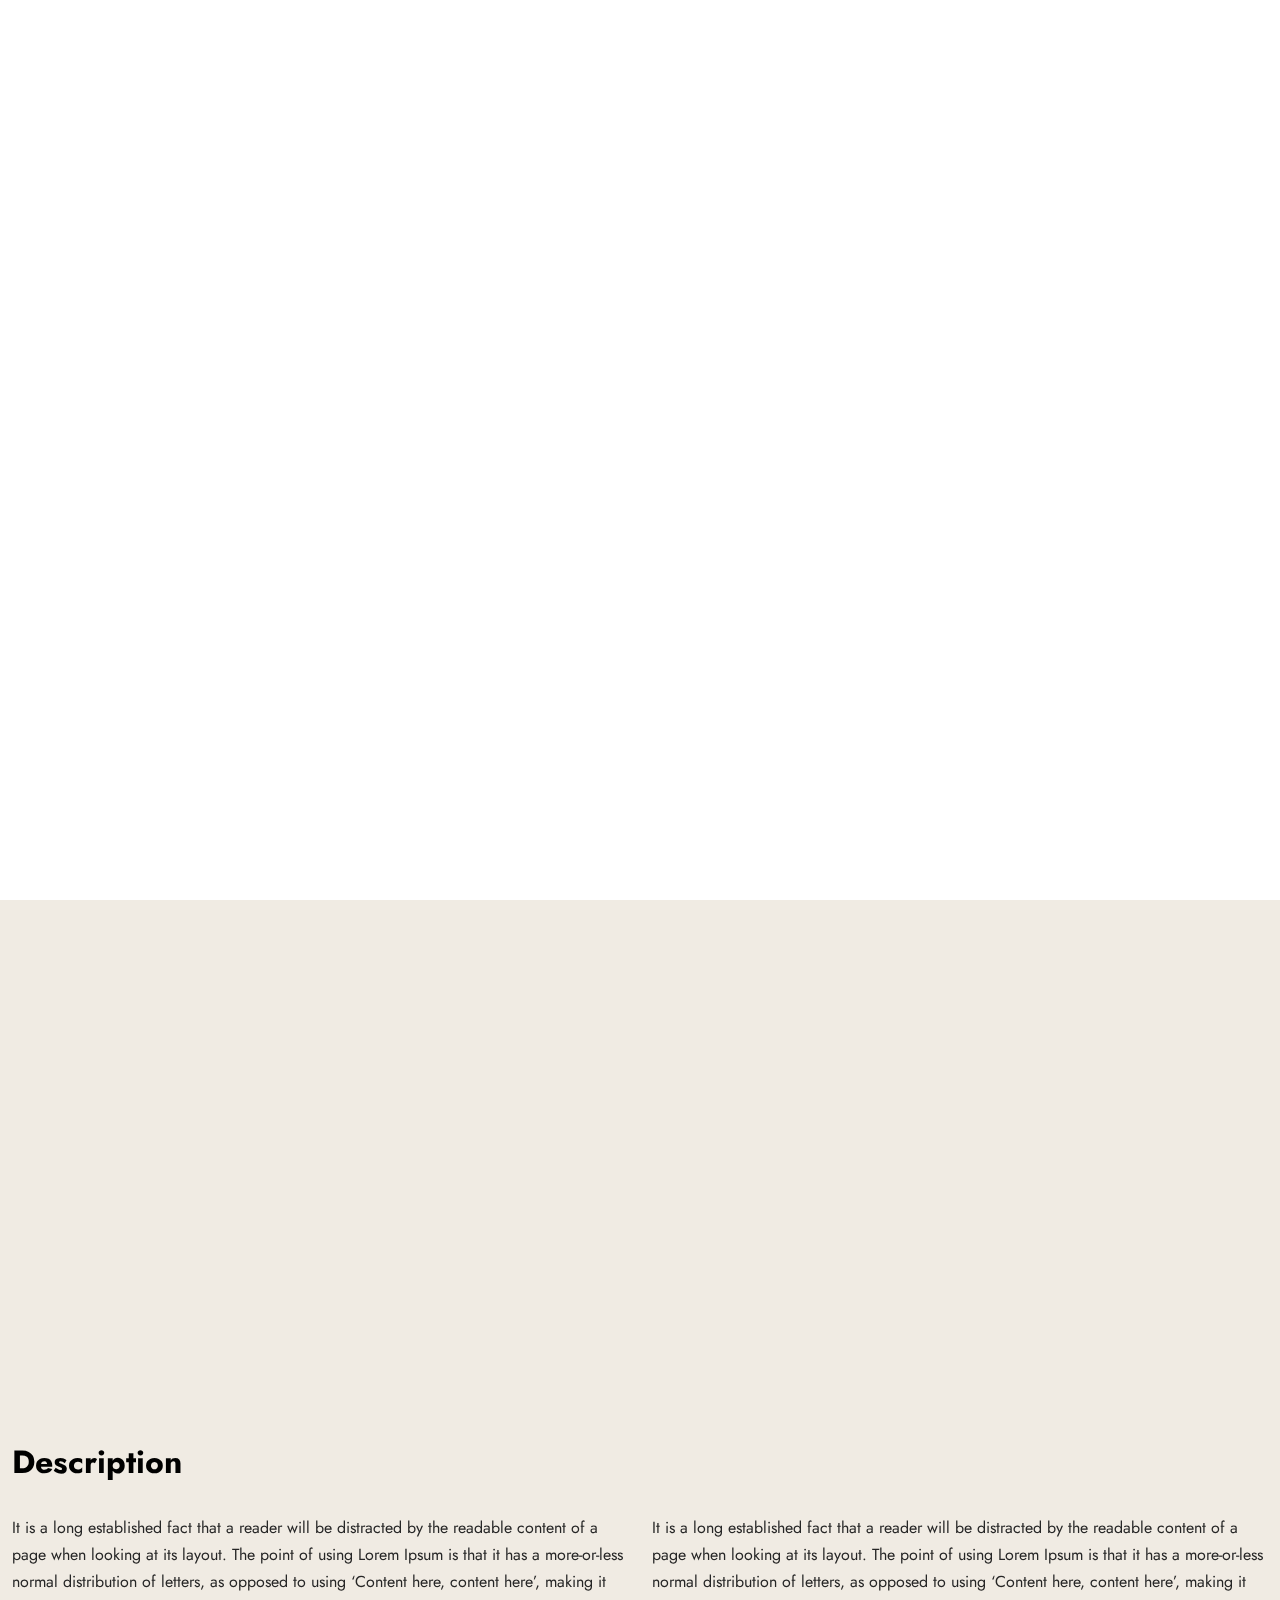
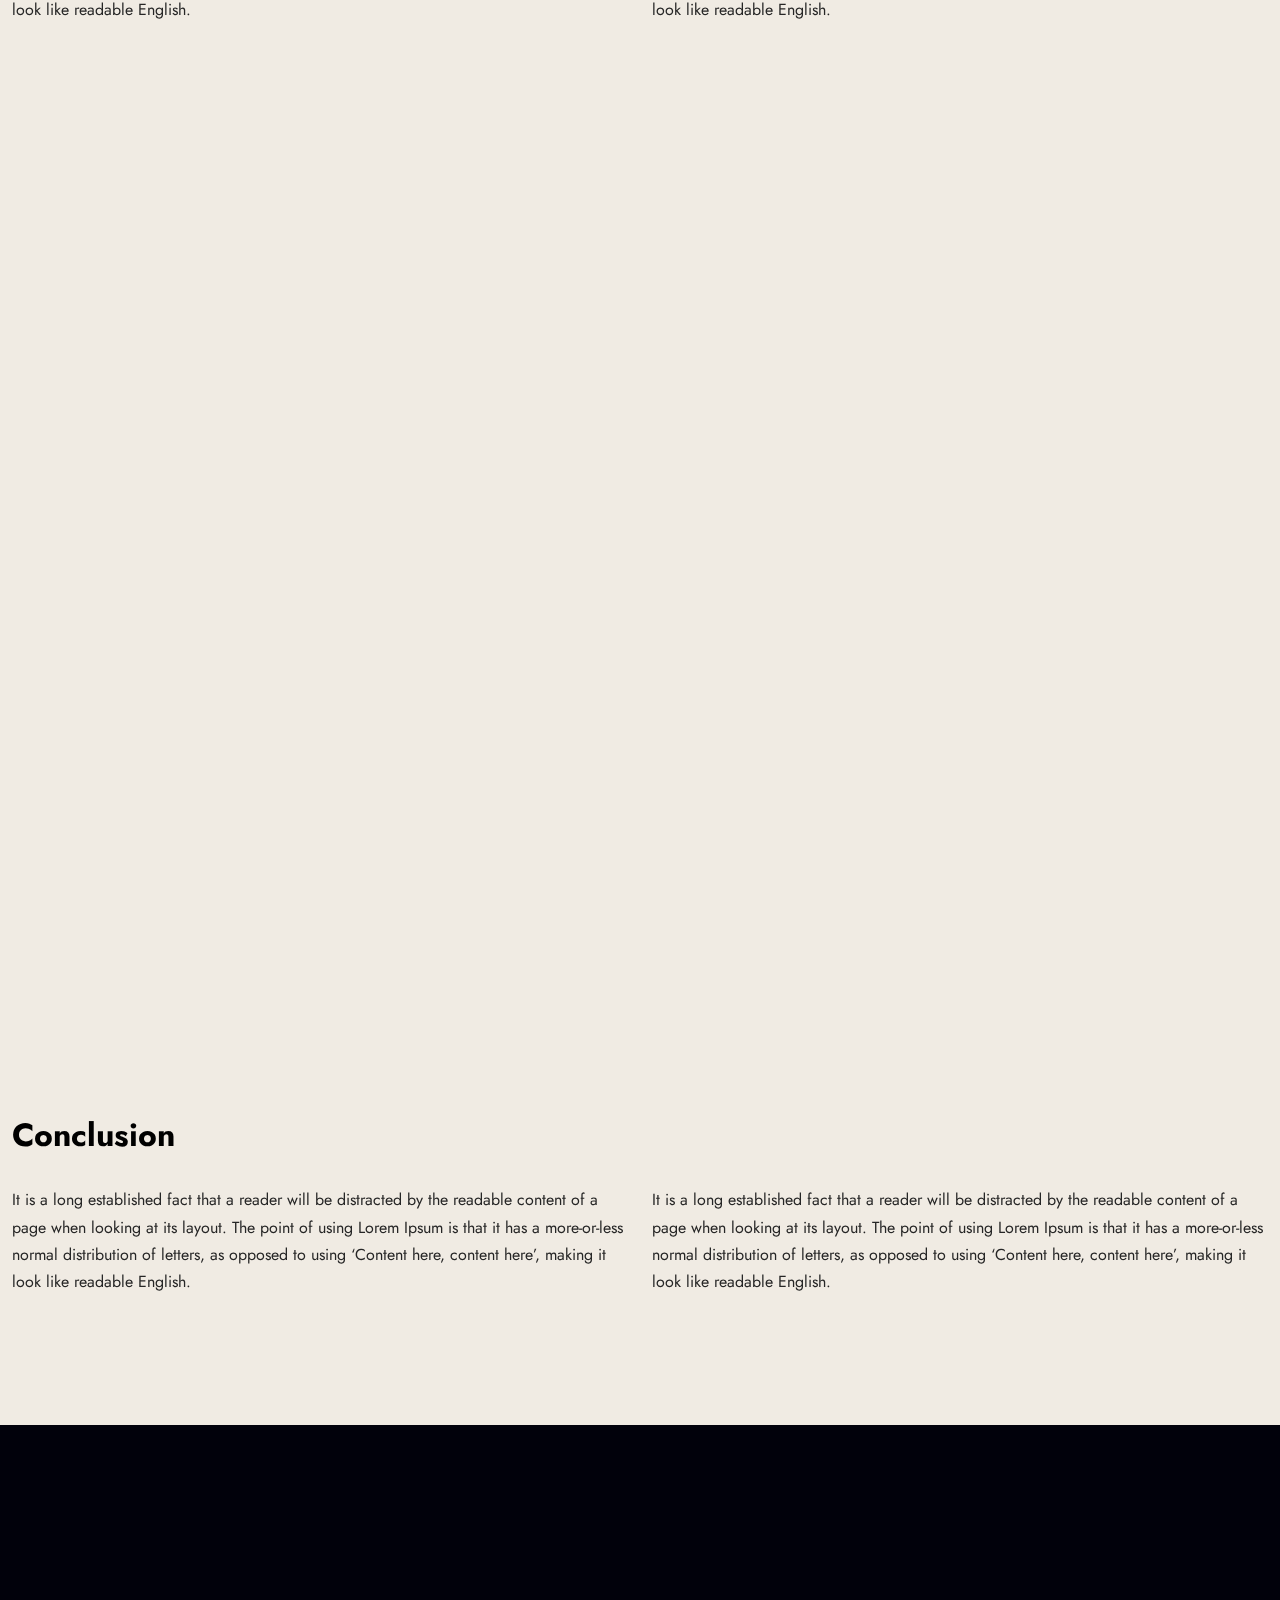
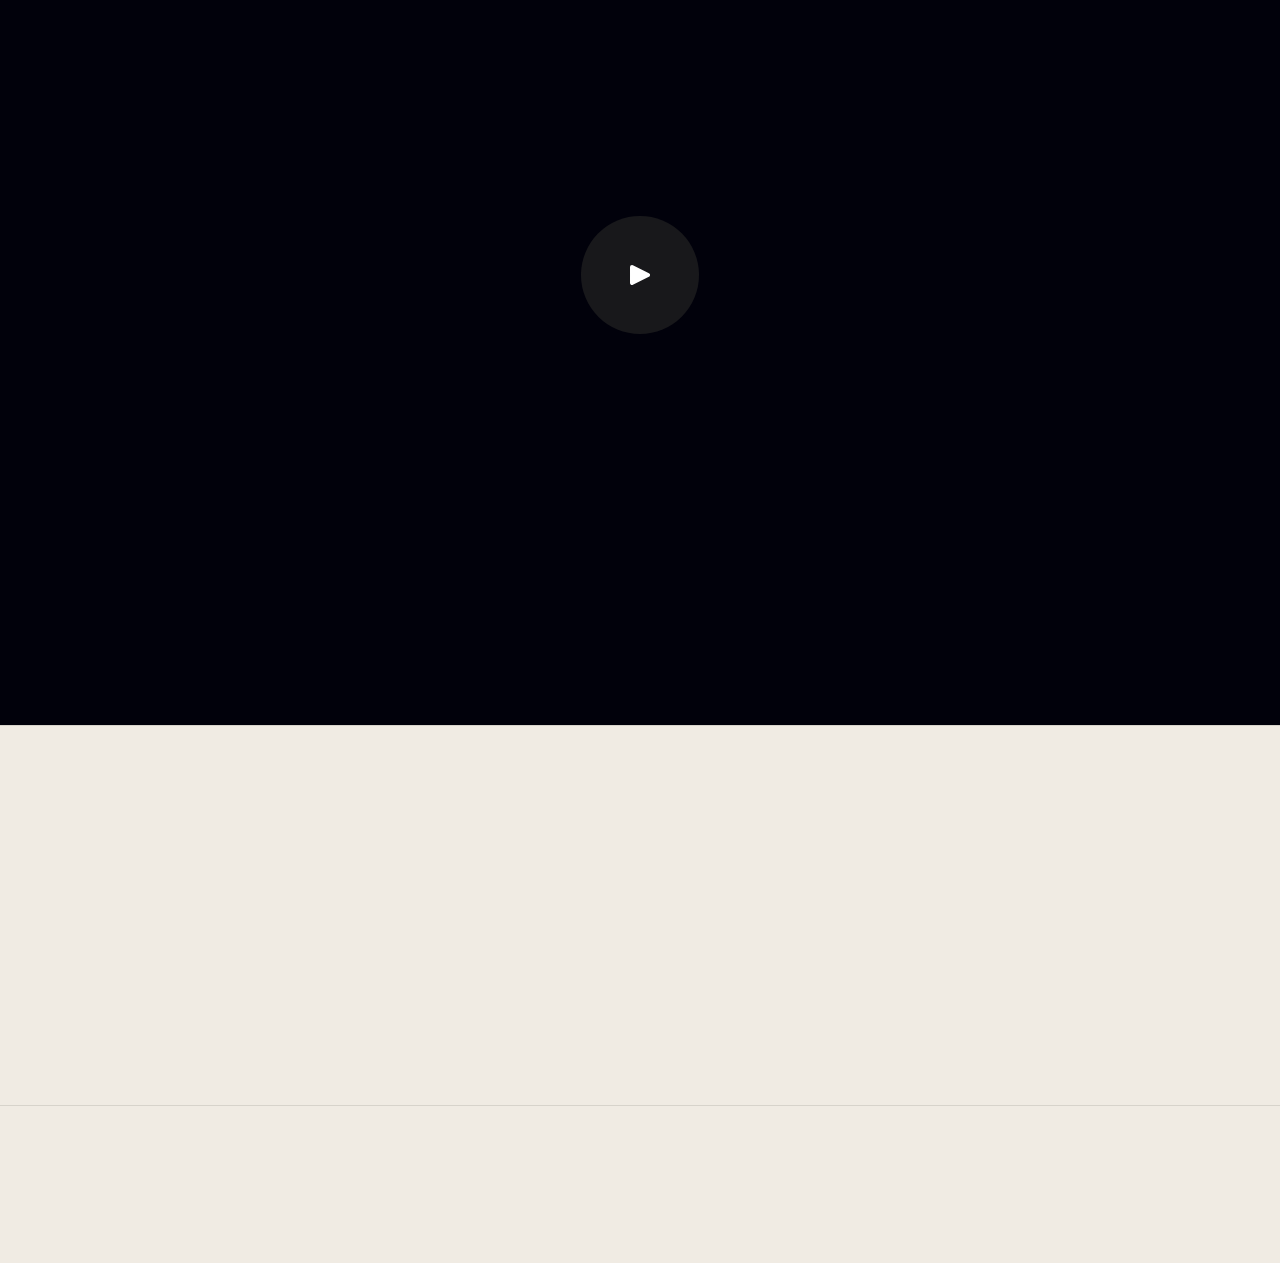
<file: work-single.html>
﻿<!doctype html>
<html lang="en-US">
<head>

  <title>Luique - Personal Portfolio HTML Template - shared on themelock.com</title>
  <meta http-equiv="Content-Type" content="text/html; charset=utf-8">
  <meta http-equiv="X-UA-Compatible" content="IE=edge">
  <meta name="viewport" content="width=device-width, initial-scale=1">
  <meta name="HandheldFriendly" content="true">
  <meta name="author" content="bslthemes" >

  <!-- Fonts -->
  <link rel="stylesheet" href="https://fonts.googleapis.com/css?family=Jost%3A0%2C100%3B0%2C200%3B0%2C300%3B0%2C400%3B0%2C500%3B0%2C600%3B0%2C700%3B0%2C800%3B0%2C900%3B1%2C100%3B1%2C200%3B1%2C300%3B1%2C400%3B1%2C500%3B1%2C600%3B1%2C700%3B1%2C800%3B1%2C900%7CCaveat%3A400%3B500%3B600%3B700&#038;display=swap" type="text/css" media="all" >
  <link rel="stylesheet" href="https://fonts.googleapis.com/css?family=Roboto%3A100%2C100italic%2C200%2C200italic%2C300%2C300italic%2C400%2C400italic%2C500%2C500italic%2C600%2C600italic%2C700%2C700italic%2C800%2C800italic%2C900%2C900italic%7CRoboto+Slab%3A100%2C100italic%2C200%2C200italic%2C300%2C300italic%2C400%2C400italic%2C500%2C500italic%2C600%2C600italic%2C700%2C700italic%2C800%2C800italic%2C900%2C900italic&#038;display=auto" type="text/css" media="all" >

  <!-- CSS STYLES -->
  <link rel="stylesheet" href="assets/css/vendors/bootstrap.css" type="text/css" media="all" >
  <link rel="stylesheet" href="assets/fonts/font-awesome/css/font-awesome.css" type="text/css" media="all" >
  <link rel="stylesheet" href="assets/css/vendors/magnific-popup.css" type="text/css" media="all" >
  <link rel="stylesheet" href="assets/css/vendors/splitting.css" type="text/css" media="all" >
  <link rel="stylesheet" href="assets/css/vendors/swiper.css" type="text/css" media="all" >
  <link rel="stylesheet" href="assets/css/vendors/animate.css" type="text/css" media="all" >
  <link rel="stylesheet" href="assets/css/style.css" type="text/css" media="all" >
  <link rel="stylesheet" href="assets/css/dark.css" type="text/css" media="all" >

  <!-- Favicon -->
	<link rel="shortcut icon" href="favicon.ico" type="image/x-icon">
	<link rel="icon" href="favicon.ico" type="image/x-icon">

</head>

<body class="portfolio-template light-skin">
	<div class="container-page">

		<!-- Preloader -->
		<div class="preloader">
			<div class="centrize full-width">
				<div class="vertical-center">
					<div class="spinner-logo">
						<img src="assets/images/logo2.png" alt="Luique - Personal Portfolio HTML Template" >
						<div class="spinner-dot"></div>
						<div class="spinner spinner-line"></div>
					</div>
				</div>
			</div>
		</div>

		<!-- Header -->
		<header class="header">
			<div class="header__builder">
        <div class="row">
          <div class="col-xs-4 col-sm-4 col-md-4 col-lg-4">

            <!-- logo -->
            <div class="logo">
              <a href="index.html">
                <img width="228" height="38" src="assets/images/logo2.png" alt="" >
              </a>
            </div>

          </div>
          <div class="col-xs-8 col-sm-8 col-md-8 col-lg-8 align-right">

						<!-- switcher btn -->
						<a href="#" class="switcher-btn">
							<span class="sw-before">
								<svg xmlns="http://www.w3.org/2000/svg" width="23" height="23" viewBox="0 0 23 23">
									<path id="Dark_Theme" data-name="Dark Theme" fill="#000" d="M1759.46,111.076a0.819,0.819,0,0,0-.68.147,8.553,8.553,0,0,1-2.62,1.537,8.167,8.167,0,0,1-2.96.531,8.655,8.655,0,0,1-8.65-8.682,9.247,9.247,0,0,1,.47-2.864,8.038,8.038,0,0,1,1.42-2.54,0.764,0.764,0,0,0-.12-1.063,0.813,0.813,0,0,0-.68-0.148,11.856,11.856,0,0,0-6.23,4.193,11.724,11.724,0,0,0,1,15.387,11.63,11.63,0,0,0,19.55-5.553A0.707,0.707,0,0,0,1759.46,111.076Zm-4.5,6.172a10.137,10.137,0,0,1-14.29-14.145,10.245,10.245,0,0,1,3.38-2.836c-0.14.327-.29,0.651-0.41,1.006a9.908,9.908,0,0,0-.56,3.365,10.162,10.162,0,0,0,10.15,10.189,9.776,9.776,0,0,0,3.49-.62,11.659,11.659,0,0,0,1.12-.473A10.858,10.858,0,0,1,1754.96,117.248Z" transform="translate(-1737 -98)" />
								</svg>
							</span>
							<span class="sw-after">
								<svg xmlns="http://www.w3.org/2000/svg" width="22.22" height="22.313" viewBox="0 0 22.22 22.313">
									<path id="Light_Theme" data-name="Light Theme" fill="#fff" d="M1752.49,105.511a5.589,5.589,0,0,0-3.94-1.655,5.466,5.466,0,0,0-3.94,1.655,5.61,5.61,0,0,0,3.94,9.566,5.473,5.473,0,0,0,3.94-1.653,5.643,5.643,0,0,0,1.65-3.957A5.516,5.516,0,0,0,1752.49,105.511Zm-1.06,6.85a4.1,4.1,0,0,1-5.76,0,4.164,4.164,0,0,1,0-5.788A4.083,4.083,0,0,1,1751.43,112.361Zm7.47-3.662h-2.27a0.768,0.768,0,0,0,0,1.536h2.27A0.768,0.768,0,0,0,1758.9,108.7Zm-10.35,8.12a0.777,0.777,0,0,0-.76.769v2.274a0.777,0.777,0,0,0,.76.767,0.786,0.786,0,0,0,.77-0.767v-2.274A0.786,0.786,0,0,0,1748.55,116.819Zm7.85-.531-1.62-1.624a0.745,0.745,0,0,0-1.06,0,0.758,0.758,0,0,0,0,1.063l1.62,1.625a0.747,0.747,0,0,0,1.06,0A0.759,0.759,0,0,0,1756.4,116.288ZM1748.55,98.3a0.777,0.777,0,0,0-.76.768v2.273a0.778,0.778,0,0,0,.76.768,0.787,0.787,0,0,0,.77-0.768V99.073A0.786,0.786,0,0,0,1748.55,98.3Zm7.88,3.278a0.744,0.744,0,0,0-1.06,0l-1.62,1.624a0.758,0.758,0,0,0,0,1.063,0.745,0.745,0,0,0,1.06,0l1.62-1.624A0.758,0.758,0,0,0,1756.43,101.583Zm-15.96,7.116h-2.26a0.78,0.78,0,0,0-.77.768,0.76,0.76,0,0,0,.77.768h2.26A0.768,0.768,0,0,0,1740.47,108.7Zm2.88,5.965a0.745,0.745,0,0,0-1.06,0l-1.62,1.624a0.759,0.759,0,0,0,0,1.064,0.747,0.747,0,0,0,1.06,0l1.62-1.625A0.758,0.758,0,0,0,1743.35,114.664Zm0-11.457-1.62-1.624a0.744,0.744,0,0,0-1.06,0,0.758,0.758,0,0,0,0,1.063l1.62,1.624a0.745,0.745,0,0,0,1.06,0A0.758,0.758,0,0,0,1743.35,103.207Z" transform="translate(-1737.44 -98.313)" />
								</svg>
							</span>
						</a>

						<!-- menu btn -->
						<a href="#" class="menu-btn">
							<span></span>
							<span></span>
						</a>

						<!-- Menu Full Overlay -->
						<div class="menu-full-overlay">
							<div class="menu-full-container">
								<div class="container">
									<div class="row">
										<div class="col-xs-12 col-sm-12 col-md-12 col-lg-12">

											<!-- menu full -->
											<div class="menu-full">
												<ul class="menu-full">
													<li class="menu-item">
														<a class="splitting-text-anim-2" data-splitting="chars" href="index.html">Home</a>
													</li>
													<li class="menu-item">
														<a class="splitting-text-anim-2" data-splitting="chars" href="#services-section">Services</a>
													</li>
													<li class="menu-item">
														<a class="splitting-text-anim-2" data-splitting="chars" href="#skills-section">Skills</a>
													</li>
													<li class="menu-item">
														<a class="splitting-text-anim-2" data-splitting="chars" href="#works-section">Works</a>
													</li>
													<li class="menu-item">
														<a class="splitting-text-anim-2" data-splitting="chars" href="#resume-section">Resume</a>
													</li>
													<li class="menu-item">
														<a class="splitting-text-anim-2" data-splitting="chars" href="#testimonials-section">Testimonials</a>
													</li>
													<li class="menu-item">
														<a class="splitting-text-anim-2" data-splitting="chars" href="#pricing-section">Pricing</a>
													</li>
													<li class="menu-item">
														<a class="splitting-text-anim-2" data-splitting="chars" href="#blog-section">Blog</a>
													</li>
													<li class="menu-item">
														<a class="splitting-text-anim-2" data-splitting="chars" href="#contact-section">Contact</a>
													</li>
													<li class="menu-item menu-item-has-children has-children">
														<a class="splitting-text-anim-2" data-splitting="chars">Pages</a>
														<ul class="sub-menu">
															<li class="menu-item">
																<a class="splitting-text-anim-1" data-splitting="chars" href="works-list.html">Works (List)</a>
															</li>
															<li class="menu-item">
																<a class="splitting-text-anim-1" data-splitting="chars" href="works.html">Works (Grid)</a>
															</li>
															<li class="menu-item">
																<a class="splitting-text-anim-1" data-splitting="chars" href="work-single.html">Work Single Page</a>
															</li>
															<li class="menu-item">
																<a class=" splitting-text-anim-1" data-splitting="chars" href="blog.html">Blog</a>
															</li>
															<li class="menu-item">
																<a class="splitting-text-anim-1" data-splitting="chars" href="blog-single.html">Single Post</a>
															</li>
														</ul>
													</li>
												</ul>
											</div>

											<!-- social -->
											<div class="menu-social-links">
												<a href="http://dribbble.com" target="blank" class="scrolla-element-anim-1" title="dribbble">
													<i class="fab fa-dribbble"></i>
												</a>
												<a href="http://twitter.com" target="blank" class="scrolla-element-anim-1" title="twitter">
													<i class="fab fa-twitter"></i>
												</a>
												<a href="http://behance.com" target="blank" class="scrolla-element-anim-1" title="behance">
													<i class="fab fa-behance"></i>
												</a>
											</div>

											<div class="v-line-block"><span></span></div>

										</div>
									</div>
								</div>
							</div>
							<div class="menu-overlay"></div>
						</div>

          </div>
        </div>
      </div>
    </header>

		<!-- Wrapper -->
		<div class="wrapper">

      <!-- Section Started Heading -->
      <section class="section section-inner started-heading">

        <!-- Heading -->
      	<div class="container">
          <div class="m-titles align-left">
            <h1 class="m-title splitting-text-anim-1 scroll-animate" data-splitting="words" data-animate="active">
              <span>Zorro</span>
            </h1>
            <div class="m-subtitle splitting-text-anim-1 scroll-animate" data-splitting="words" data-animate="active">
              <span>Branding, Photography</span>
            </div>
          </div>
      	</div>

        <!-- Details -->
        <div class="v-line v-line-right v-line-top">
          <div class="container">

            <div class="row">
              <div class="col-xs-12 col-sm-12 col-md-8 col-lg-8">

                <div class="m-details">
                  <div class="details-label">
                    <span>Year:</span>
                    <strong><span>2018</span></strong>
                  </div>
                  <div class="details-label">
                    <span>Technology:</span>
                    <strong><span>Photoshop, XD</span></strong>
                  </div>
                  <div class="details-label">
                    <span>Categories:</span>
                    <strong><span>Photography, Branding</span></strong>
                  </div>
                </div>

              </div>
              <div class="col-xs-12 col-sm-12 col-md-4 col-lg-4 align-right">

                <a target="_blank" href="https://bslthemes.com" class="btn scrolla-element-anim-1 scroll-animate" data-animate="active">
                  <span>Live Preview</span>
                </a>

              </div>
            </div>

          </div>
        </div>

      </section>

      <!-- Section - Image -->
			<div class="section section-inner">

        <!-- Image -->
        <div class="m-image-large">
          <div class="image">
            <div class="img js-parallax" style="background-image: url(https://luique.bslthemes.com/wp-content/uploads/2021/11/single4.jpg);"></div>
          </div>
        </div>

      </div>

      <!-- Section - Description -->
			<section class="section section-inner">
        <div class="container">

          <div class="row">
            <div class="col-xs-12 col-sm-12 col-md-12 col-lg-12">

              <div class="post-content">
                <h4>Description</h4>
              </div>

            </div>
            <div class="col-xs-12 col-sm-6 col-md-6 col-lg-6">

              <div class="post-content">
                <p>It is a long established fact that a reader will be distracted by the readable content of a page when looking at its layout. The point of using Lorem Ipsum is that it has a more-or-less normal distribution of letters, as opposed to using &lsquo;Content here, content here&rsquo;, making it look like readable English.</p>
              </div>

            </div>
            <div class="col-xs-12 col-sm-6 col-md-6 col-lg-6">

              <div class="post-content">
                <p>It is a long established fact that a reader will be distracted by the readable content of a page when looking at its layout. The point of using Lorem Ipsum is that it has a more-or-less normal distribution of letters, as opposed to using &lsquo;Content here, content here&rsquo;, making it look like readable English.</p>
              </div>

            </div>
          </div>

				</div>
      </section>

      <!-- Section - Gallery -->
			<div class="section section-inner">
        <div class="container">

          <!-- Section Gallery -->
      		<div class="m-gallery">
      			<div class="row">

      				<div class="col-xs-12 col-sm-6 col-md-6 col-lg-6">
      					<div class="works-item">
      						<div class="image scrolla-element-anim-1 scroll-animate" data-animate="active">
      							<div class="img">
      								<a href="assets/images/work5.jpeg" class="has-popup-image"><img decoding="async" src="assets/images/work5.jpeg" alt="Item 1" loading="lazy"></a>
      							</div>
      						</div>
      					</div>
      				</div>

      				<div class="col-xs-12 col-sm-6 col-md-6 col-lg-6">
      					<div class="works-item">
      						<div class="image scrolla-element-anim-1 scroll-animate" data-animate="active">
      							<div class="img">
      								<a href="assets/images/blog8.jpg" class="has-popup-image"><img decoding="async" src="assets/images/blog8.jpg" alt="Item 2" loading="lazy"></a>
      							</div>
      						</div>
      					</div>
      				</div>

      				<div class="col-xs-12 col-sm-6 col-md-6 col-lg-6">
      					<div class="works-item">
      						<div class="image scrolla-element-anim-1 scroll-animate" data-animate="active">
      							<div class="img">
      								<a href="assets/images/blog6.jpg" class="has-popup-image"><img decoding="async" src="assets/images/blog6.jpg" alt="Item 3" loading="lazy"></a>
      							</div>
      						</div>
      					</div>
      				</div>

      			</div>
      		</div>

				</div>
      </div>

      <!-- Section - Description -->
			<section class="section section-inner">
        <div class="container">

          <div class="row">
            <div class="col-xs-12 col-sm-12 col-md-12 col-lg-12">

              <div class="post-content">
                <h4>Conclusion</h4>
              </div>

            </div>
            <div class="col-xs-12 col-sm-6 col-md-6 col-lg-6">

              <div class="post-content">
                <p>It is a long established fact that a reader will be distracted by the readable content of a page when looking at its layout. The point of using Lorem Ipsum is that it has a more-or-less normal distribution of letters, as opposed to using &lsquo;Content here, content here&rsquo;, making it look like readable English.</p>
              </div>

            </div>
            <div class="col-xs-12 col-sm-6 col-md-6 col-lg-6">

              <div class="post-content">
                <p>It is a long established fact that a reader will be distracted by the readable content of a page when looking at its layout. The point of using Lorem Ipsum is that it has a more-or-less normal distribution of letters, as opposed to using &lsquo;Content here, content here&rsquo;, making it look like readable English.</p>
              </div>

            </div>
          </div>

				</div>
      </section>

      <!-- Section - Video -->
			<div class="section section-inner m-video-large">
        <div class="video">
          <div class="img js-parallax" style="background-image: url(assets/images/blog9.jpg);"></div>
          <iframe class="js-video-iframe" data-src="https://www.youtube.com/embed/Gu6z6kIukgg?showinfo=0&amp;rel=0&amp;autoplay=1"></iframe>
          <div class="play"></div>
        </div>
      </div>

      <!-- Section - Navigation -->
			<div class="section section-inner m-page-navigation">
    		<div class="container">
					<div class="h-titles h-navs">
						<a href="work-single.html">
							<span class="nav-arrow scrolla-element-anim-1 scroll-animate" data-animate="active">
								<span>Next Project</span>
							</span>
							<span class="h-title splitting-text-anim-2 scroll-animate" data-splitting="chars" data-animate="active">
								<span>Gooir</span>
							</span>
						</a>
					</div>
    		</div>
      </div>

		</div>

		<!-- Footer -->
		<div class="footer">
			<div class="footer__builder">
        <div class="container">
          <div class="row">
            <div class="col-xs-12 col-sm-12 col-md-4 col-lg-4">

              <div class="social-links scrolla-element-anim-1 scroll-animate" data-animate="active">
                <a target="_blank" rel="nofollow" href="http://twitter.com">
                  <i aria-hidden="true" class="fab fa-twitter"></i>
                </a>
                <a target="_blank" rel="nofollow" href="http://dribble.com">
                  <i aria-hidden="true" class="fab fa-dribbble"></i>
                </a>
                <a target="_blank" rel="nofollow" href="http://behance.com">
                  <i aria-hidden="true" class="fab fa-behance"></i>
                </a>
              </div>

            </div>
            <div class="col-xs-12 col-sm-12 col-md-4 col-lg-4">

              <div class="copyright-text align-center scrolla-element-anim-1 scroll-animate" data-animate="active">
                © 2022 <strong>Luique</strong>. All rights <a href="http://www.bootstrapMB.com">bootstrapMB</a>
              </div>

            </div>
            <div class="col-xs-12 col-sm-12 col-md-4 col-lg-4">

              <div class="copyright-text align-right scrolla-element-anim-1 scroll-animate" data-animate="active">
                Developed by <strong>bslthemes</strong>
              </div>

            </div>
          </div>
        </div>
			</div>
		</div>

	</div>

	<!-- cursor -->
	<div class="cursor"></div>

  <script src="assets/js/jquery.min.js"></script>
  <script src="assets/js/jquery.validate.min.js"></script>
  <script src="assets/js/bootstrap.js"></script>
  <script src="assets/js/swiper.js"></script>
  <script src="assets/js/splitting.js"></script>
  <script src="assets/js/jarallax.min.js"></script>
  <script src="assets/js/magnific-popup.js"></script>
  <script src="assets/js/imagesloaded.pkgd.js"></script>
  <script src="assets/js/isotope.pkgd.js"></script>
  <script src="assets/js/jquery.scrolla.js"></script>
  <script src="assets/js/skrollr.js"></script>
  <script src="assets/js/jquery.cookie.js"></script>
  <script src="assets/js/typed.js"></script>
  <script src="assets/js/common.js"></script>

</body>
</html>
</file>
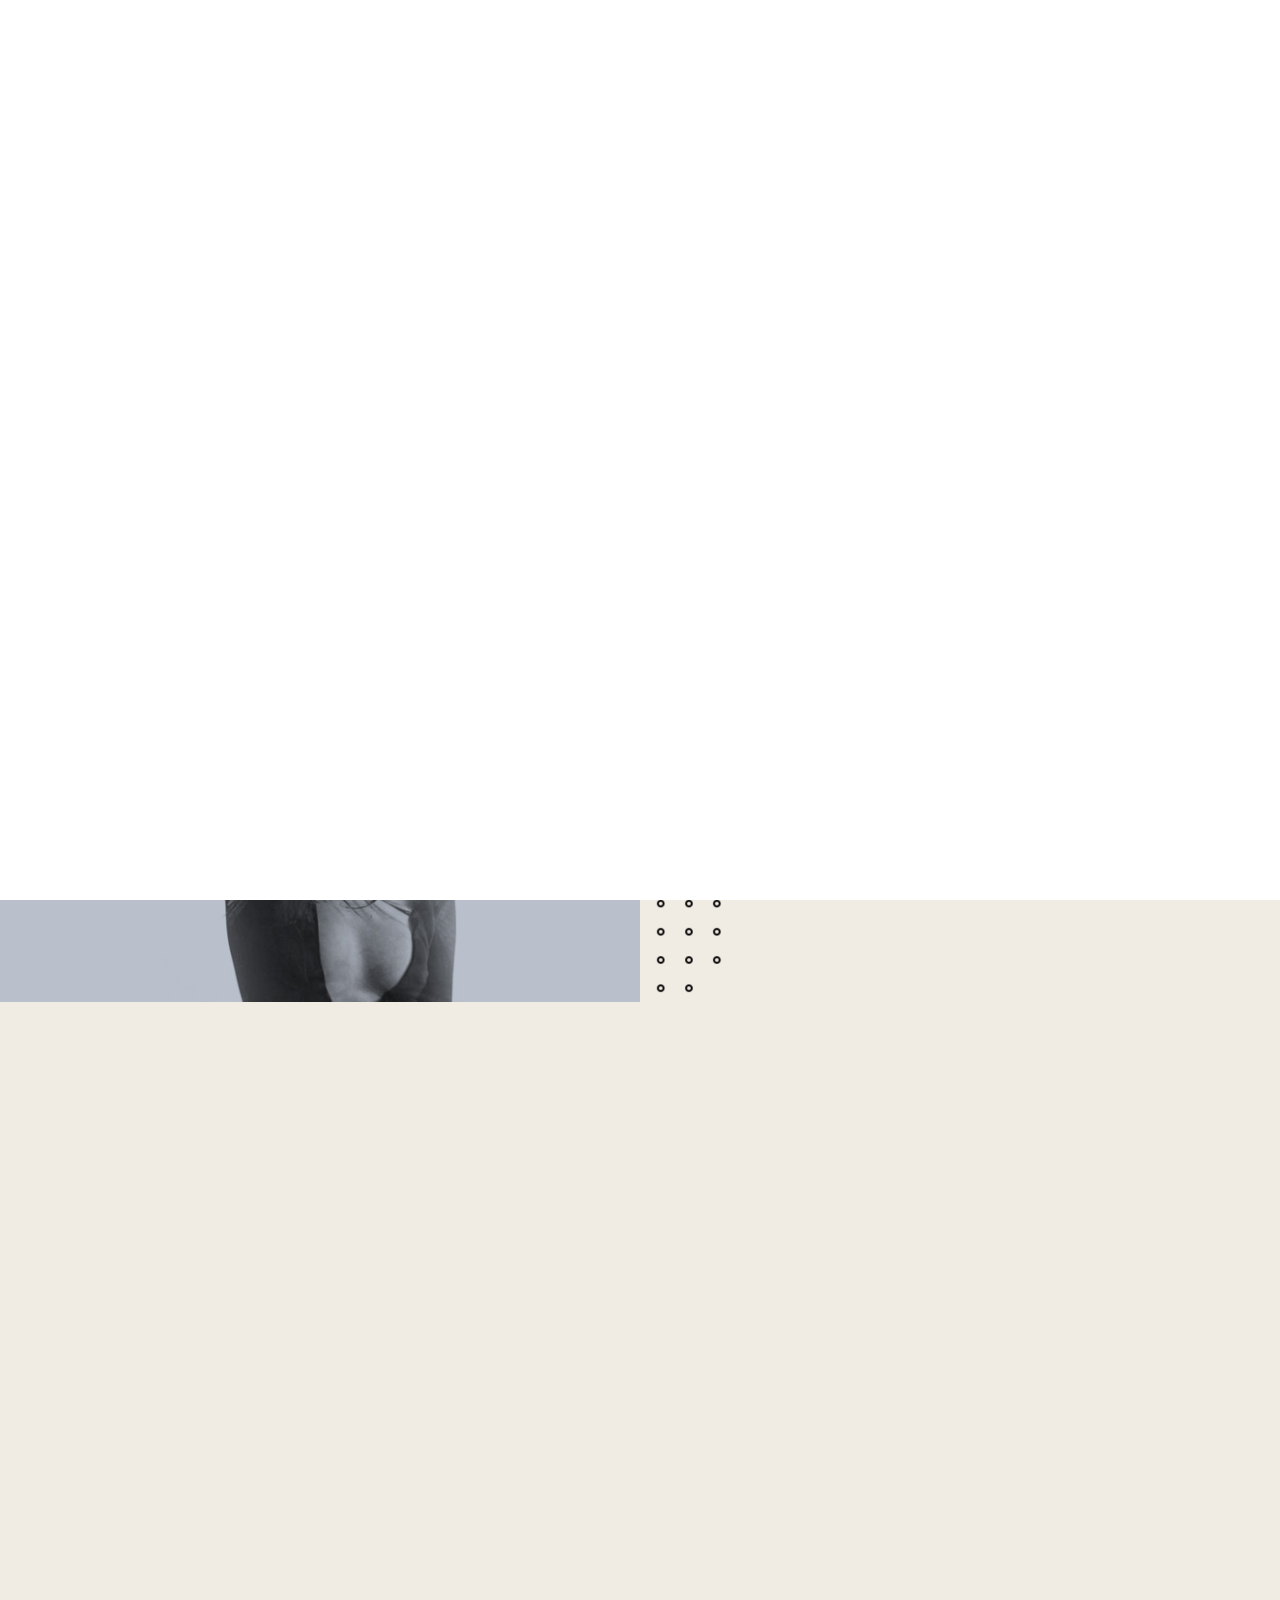
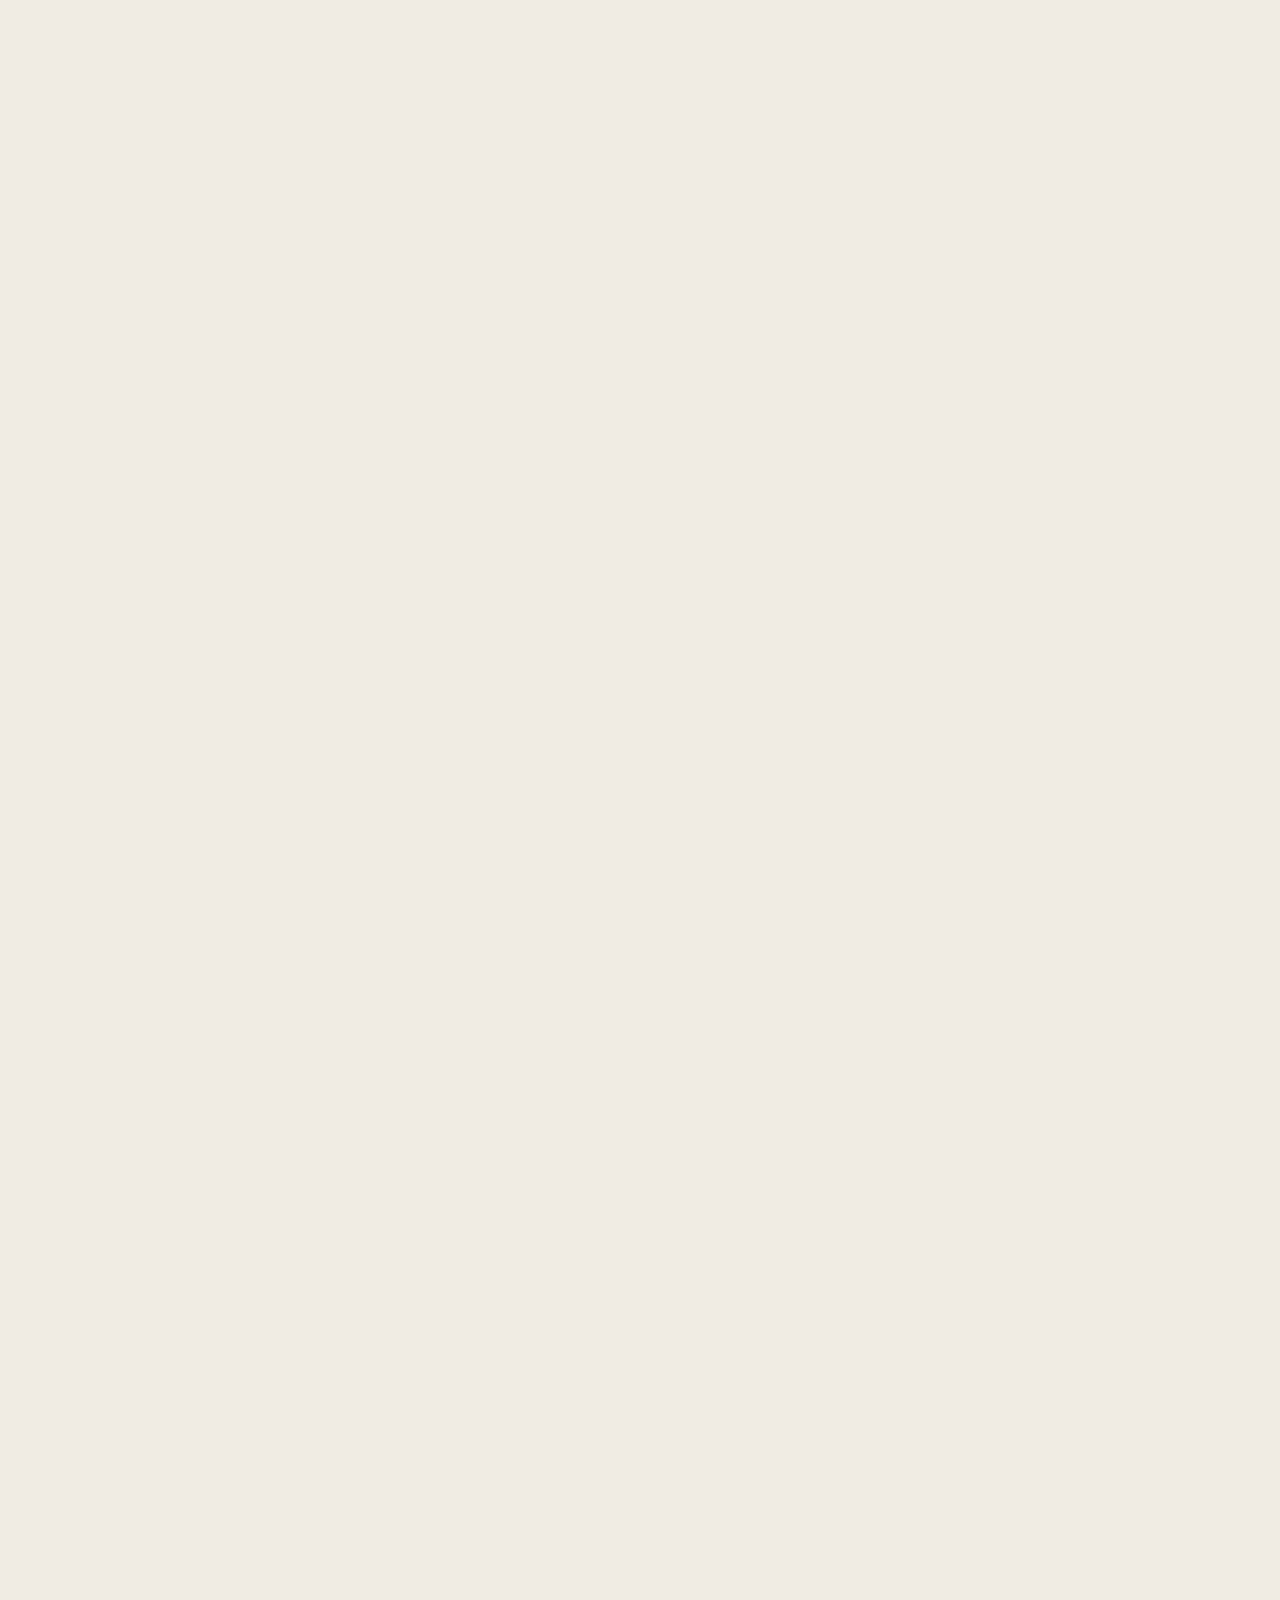
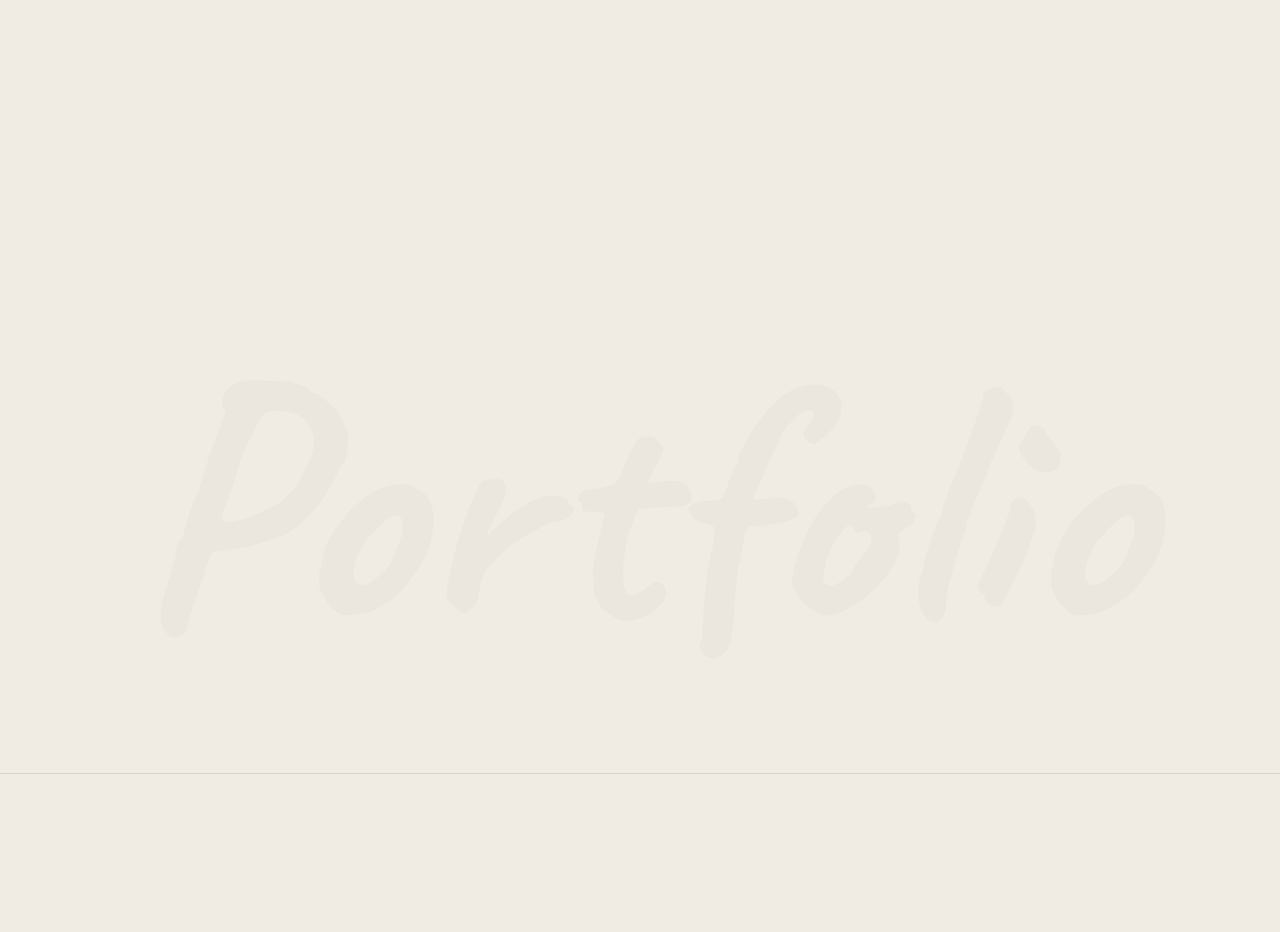
<file: works-list.html>
﻿<!doctype html>
<html lang="en-US">
<head>

  <title>Luique - Personal Portfolio HTML Template - shared on themelock.com</title>
  <meta http-equiv="Content-Type" content="text/html; charset=utf-8">
  <meta http-equiv="X-UA-Compatible" content="IE=edge">
  <meta name="viewport" content="width=device-width, initial-scale=1">
  <meta name="HandheldFriendly" content="true">
  <meta name="author" content="bslthemes" >

  <!-- Fonts -->
  <link rel="stylesheet" href="https://fonts.googleapis.com/css?family=Jost%3A0%2C100%3B0%2C200%3B0%2C300%3B0%2C400%3B0%2C500%3B0%2C600%3B0%2C700%3B0%2C800%3B0%2C900%3B1%2C100%3B1%2C200%3B1%2C300%3B1%2C400%3B1%2C500%3B1%2C600%3B1%2C700%3B1%2C800%3B1%2C900%7CCaveat%3A400%3B500%3B600%3B700&#038;display=swap" type="text/css" media="all" >
  <link rel="stylesheet" href="https://fonts.googleapis.com/css?family=Roboto%3A100%2C100italic%2C200%2C200italic%2C300%2C300italic%2C400%2C400italic%2C500%2C500italic%2C600%2C600italic%2C700%2C700italic%2C800%2C800italic%2C900%2C900italic%7CRoboto+Slab%3A100%2C100italic%2C200%2C200italic%2C300%2C300italic%2C400%2C400italic%2C500%2C500italic%2C600%2C600italic%2C700%2C700italic%2C800%2C800italic%2C900%2C900italic&#038;display=auto" type="text/css" media="all" >

  <!-- CSS STYLES -->
  <link rel="stylesheet" href="assets/css/vendors/bootstrap.css" type="text/css" media="all" >
  <link rel="stylesheet" href="assets/fonts/font-awesome/css/font-awesome.css" type="text/css" media="all" >
  <link rel="stylesheet" href="assets/css/vendors/magnific-popup.css" type="text/css" media="all" >
  <link rel="stylesheet" href="assets/css/vendors/splitting.css" type="text/css" media="all" >
  <link rel="stylesheet" href="assets/css/vendors/swiper.css" type="text/css" media="all" >
  <link rel="stylesheet" href="assets/css/vendors/animate.css" type="text/css" media="all" >
  <link rel="stylesheet" href="assets/css/style.css" type="text/css" media="all" >
  <link rel="stylesheet" href="assets/css/dark.css" type="text/css" media="all" >

  <!-- Favicon -->
	<link rel="shortcut icon" href="favicon.ico" type="image/x-icon">
	<link rel="icon" href="favicon.ico" type="image/x-icon">

</head>

<body class="light-skin">
	<div class="container-page">

		<!-- Preloader -->
		<div class="preloader">
			<div class="centrize full-width">
				<div class="vertical-center">
					<div class="spinner-logo">
						<img src="assets/images/logo2.png" alt="Luique - Personal Portfolio HTML Template" >
						<div class="spinner-dot"></div>
						<div class="spinner spinner-line"></div>
					</div>
				</div>
			</div>
		</div>

		<!-- Header -->
		<header class="header">
			<div class="header__builder">
        <div class="row">
          <div class="col-xs-4 col-sm-4 col-md-4 col-lg-4">

            <!-- logo -->
            <div class="logo">
              <a href="index.html">
                <img width="228" height="38" src="assets/images/logo2.png" alt="" >
              </a>
            </div>

          </div>
          <div class="col-xs-8 col-sm-8 col-md-8 col-lg-8 align-right">

						<!-- switcher btn -->
						<a href="#" class="switcher-btn">
							<span class="sw-before">
								<svg xmlns="http://www.w3.org/2000/svg" width="23" height="23" viewBox="0 0 23 23">
									<path id="Dark_Theme" data-name="Dark Theme" fill="#000" d="M1759.46,111.076a0.819,0.819,0,0,0-.68.147,8.553,8.553,0,0,1-2.62,1.537,8.167,8.167,0,0,1-2.96.531,8.655,8.655,0,0,1-8.65-8.682,9.247,9.247,0,0,1,.47-2.864,8.038,8.038,0,0,1,1.42-2.54,0.764,0.764,0,0,0-.12-1.063,0.813,0.813,0,0,0-.68-0.148,11.856,11.856,0,0,0-6.23,4.193,11.724,11.724,0,0,0,1,15.387,11.63,11.63,0,0,0,19.55-5.553A0.707,0.707,0,0,0,1759.46,111.076Zm-4.5,6.172a10.137,10.137,0,0,1-14.29-14.145,10.245,10.245,0,0,1,3.38-2.836c-0.14.327-.29,0.651-0.41,1.006a9.908,9.908,0,0,0-.56,3.365,10.162,10.162,0,0,0,10.15,10.189,9.776,9.776,0,0,0,3.49-.62,11.659,11.659,0,0,0,1.12-.473A10.858,10.858,0,0,1,1754.96,117.248Z" transform="translate(-1737 -98)" />
								</svg>
							</span>
							<span class="sw-after">
								<svg xmlns="http://www.w3.org/2000/svg" width="22.22" height="22.313" viewBox="0 0 22.22 22.313">
									<path id="Light_Theme" data-name="Light Theme" fill="#fff" d="M1752.49,105.511a5.589,5.589,0,0,0-3.94-1.655,5.466,5.466,0,0,0-3.94,1.655,5.61,5.61,0,0,0,3.94,9.566,5.473,5.473,0,0,0,3.94-1.653,5.643,5.643,0,0,0,1.65-3.957A5.516,5.516,0,0,0,1752.49,105.511Zm-1.06,6.85a4.1,4.1,0,0,1-5.76,0,4.164,4.164,0,0,1,0-5.788A4.083,4.083,0,0,1,1751.43,112.361Zm7.47-3.662h-2.27a0.768,0.768,0,0,0,0,1.536h2.27A0.768,0.768,0,0,0,1758.9,108.7Zm-10.35,8.12a0.777,0.777,0,0,0-.76.769v2.274a0.777,0.777,0,0,0,.76.767,0.786,0.786,0,0,0,.77-0.767v-2.274A0.786,0.786,0,0,0,1748.55,116.819Zm7.85-.531-1.62-1.624a0.745,0.745,0,0,0-1.06,0,0.758,0.758,0,0,0,0,1.063l1.62,1.625a0.747,0.747,0,0,0,1.06,0A0.759,0.759,0,0,0,1756.4,116.288ZM1748.55,98.3a0.777,0.777,0,0,0-.76.768v2.273a0.778,0.778,0,0,0,.76.768,0.787,0.787,0,0,0,.77-0.768V99.073A0.786,0.786,0,0,0,1748.55,98.3Zm7.88,3.278a0.744,0.744,0,0,0-1.06,0l-1.62,1.624a0.758,0.758,0,0,0,0,1.063,0.745,0.745,0,0,0,1.06,0l1.62-1.624A0.758,0.758,0,0,0,1756.43,101.583Zm-15.96,7.116h-2.26a0.78,0.78,0,0,0-.77.768,0.76,0.76,0,0,0,.77.768h2.26A0.768,0.768,0,0,0,1740.47,108.7Zm2.88,5.965a0.745,0.745,0,0,0-1.06,0l-1.62,1.624a0.759,0.759,0,0,0,0,1.064,0.747,0.747,0,0,0,1.06,0l1.62-1.625A0.758,0.758,0,0,0,1743.35,114.664Zm0-11.457-1.62-1.624a0.744,0.744,0,0,0-1.06,0,0.758,0.758,0,0,0,0,1.063l1.62,1.624a0.745,0.745,0,0,0,1.06,0A0.758,0.758,0,0,0,1743.35,103.207Z" transform="translate(-1737.44 -98.313)" />
								</svg>
							</span>
						</a>

						<!-- menu btn -->
						<a href="#" class="menu-btn">
							<span></span>
							<span></span>
						</a>

						<!-- Menu Full Overlay -->
						<div class="menu-full-overlay">
							<div class="menu-full-container">
								<div class="container">
									<div class="row">
										<div class="col-xs-12 col-sm-12 col-md-12 col-lg-12">

											<!-- menu full -->
											<div class="menu-full">
												<ul class="menu-full">
													<li class="menu-item">
														<a class="splitting-text-anim-2" data-splitting="chars" href="index.html">Home</a>
													</li>
													<li class="menu-item">
														<a class="splitting-text-anim-2" data-splitting="chars" href="#services-section">Services</a>
													</li>
													<li class="menu-item">
														<a class="splitting-text-anim-2" data-splitting="chars" href="#skills-section">Skills</a>
													</li>
													<li class="menu-item">
														<a class="splitting-text-anim-2" data-splitting="chars" href="#works-section">Works</a>
													</li>
													<li class="menu-item">
														<a class="splitting-text-anim-2" data-splitting="chars" href="#resume-section">Resume</a>
													</li>
													<li class="menu-item">
														<a class="splitting-text-anim-2" data-splitting="chars" href="#testimonials-section">Testimonials</a>
													</li>
													<li class="menu-item">
														<a class="splitting-text-anim-2" data-splitting="chars" href="#pricing-section">Pricing</a>
													</li>
													<li class="menu-item">
														<a class="splitting-text-anim-2" data-splitting="chars" href="#blog-section">Blog</a>
													</li>
													<li class="menu-item">
														<a class="splitting-text-anim-2" data-splitting="chars" href="#contact-section">Contact</a>
													</li>
													<li class="menu-item menu-item-has-children has-children">
														<a class="splitting-text-anim-2" data-splitting="chars">Pages</a>
														<ul class="sub-menu">
															<li class="menu-item">
																<a class="splitting-text-anim-1" data-splitting="chars" href="works-list.html">Works (List)</a>
															</li>
															<li class="menu-item">
																<a class="splitting-text-anim-1" data-splitting="chars" href="works.html">Works (Grid)</a>
															</li>
															<li class="menu-item">
																<a class="splitting-text-anim-1" data-splitting="chars" href="work-single.html">Work Single Page</a>
															</li>
															<li class="menu-item">
																<a class=" splitting-text-anim-1" data-splitting="chars" href="blog.html">Blog</a>
															</li>
															<li class="menu-item">
																<a class="splitting-text-anim-1" data-splitting="chars" href="blog-single.html">Single Post</a>
															</li>
														</ul>
													</li>
												</ul>
											</div>

											<!-- social -->
											<div class="menu-social-links">
												<a href="http://dribbble.com" target="blank" class="scrolla-element-anim-1" title="dribbble">
													<i class="fab fa-dribbble"></i>
												</a>
												<a href="http://twitter.com" target="blank" class="scrolla-element-anim-1" title="twitter">
													<i class="fab fa-twitter"></i>
												</a>
												<a href="http://behance.com" target="blank" class="scrolla-element-anim-1" title="behance">
													<i class="fab fa-behance"></i>
												</a>
											</div>

											<div class="v-line-block"><span></span></div>

										</div>
									</div>
								</div>
							</div>
							<div class="menu-overlay"></div>
						</div>

          </div>
        </div>
      </div>
    </header>

		<!-- Wrapper -->
		<div class="wrapper">

      <!-- Section Started Heading -->
      <section class="section section-inner started-heading">
      	<div class="container">

  				<!-- Heading -->
          <div class="m-titles align-center">
            <h1 class="m-title splitting-text-anim-1 scroll-animate" data-splitting="words" data-animate="active">
              <span> Portfolio (List) </span>
            </h1>
            <div class="m-subtitle splitting-text-anim-1 scroll-animate" data-splitting="words" data-animate="active">
              <span> my <b>Cases</b>
              </span>
            </div>
          </div>

      	</div>
      </section>

      <!-- Section - Works -->
			<section class="lui-section">

        <!-- Works -->
				<div class="v-line v-line-right v-line-top">
          <div class="container">

            <div class="works-box works-list">
              <div class="filter-links scrolla-element-anim-1 scroll-animate" data-animate="active">
                <a href="#" class="lui-subtitle active" data-href=".works-col"> All </a>
                <a href="#" class="lui-subtitle" data-href=".sorting-ui-ux-design"> UI UX Design </a>
                <a href="#" class="lui-subtitle" data-href=".sorting-photo"> Photography </a>
                <a href="#" class="lui-subtitle" data-href=".sorting-development"> Development </a>
                <a href="#" class="lui-subtitle" data-href=".sorting-branding"> Branding </a>
              </div>
              <div class="works-items works-list-items row">
                <div class="works-col col-xs-12 col-sm-12 col-md-12 col-lg-12 sorting-branding sorting-photo ">
                  <div class="works-item scrolla-element-anim-1 scroll-animate" data-animate="active">
                    <div class="image">
                      <div class="img">
                        <a href="work-single.html">
                          <img decoding="async" src="assets/images/work4.jpeg" alt="Zorro" >
                          <span class="overlay"></span>
                        </a>
                      </div>
                    </div>
                    <div class="desc">
                      <span class="category"> Branding, Photography </span>
                      <h5 class="name">
                        <a href="work-single.html">Zorro</a>
                      </h5>
                      <div class="text">
                        <p>Lorem ipsum dolor sit amet, consectetur adipiscing elit, sed do eiusmod tempor incididunt ut labore et dolore.</p>
                      </div>
                      <a href="work-single.html" class="lnk">See project</a>
                    </div>
                    <div class="bg-img" style="background-image: url(assets/images/pat-2.png);"></div>
                  </div>
                </div>
                <div class="works-col col-xs-12 col-sm-12 col-md-12 col-lg-12 sorting-branding sorting-ui-ux-design ">
                  <div class="works-item scrolla-element-anim-1 scroll-animate" data-animate="active">
                    <div class="image">
                      <div class="img">
                        <a href="work-single.html">
                          <img decoding="async" src="assets/images/work2.jpeg" alt="Gooir" >
                          <span class="overlay"></span>
                        </a>
                      </div>
                    </div>
                    <div class="desc">
                      <span class="category"> Branding, UI UX Design </span>
                      <h5 class="name">
                        <a href="work-single.html">Gooir</a>
                      </h5>
                      <div class="text">
                        <p>Lorem ipsum dolor sit amet, consectetur adipiscing elit, sed do eiusmod tempor incididunt ut labore et dolore.</p>
                      </div>
                      <a href="work-single.html" class="lnk">See project</a>
                    </div>
                    <div class="bg-img" style="background-image: url(assets/images/pat-2.png);"></div>
                  </div>
                </div>
                <div class="works-col col-xs-12 col-sm-12 col-md-12 col-lg-12 sorting-development sorting-ui-ux-design ">
                  <div class="works-item scrolla-element-anim-1 scroll-animate" data-animate="active">
                    <div class="image">
                      <div class="img">
                        <a href="work-single.html">
                          <img decoding="async" src="assets/images/work7.jpg" alt="Explore" >
                          <span class="overlay"></span>
                        </a>
                      </div>
                    </div>
                    <div class="desc">
                      <span class="category"> Development, UI UX Design </span>
                      <h5 class="name">
                        <a href="work-single.html">Explore</a>
                      </h5>
                      <div class="text">
                        <p>Lorem ipsum dolor sit amet, consectetur adipiscing elit, sed do eiusmod tempor incididunt ut labore et dolore.</p>
                      </div>
                      <a href="work-single.html" class="lnk">See project</a>
                    </div>
                    <div class="bg-img" style="background-image: url(assets/images/pat-2.png);"></div>
                  </div>
                </div>
                <div class="works-col col-xs-12 col-sm-12 col-md-12 col-lg-12 sorting-branding sorting-photo ">
                  <div class="works-item scrolla-element-anim-1 scroll-animate" data-animate="active">
                    <div class="image">
                      <div class="img">
                        <a href="work-single.html">
                          <img decoding="async" src="assets/images/work1.jpeg" alt="Mozar" >
                          <span class="overlay"></span>
                        </a>
                      </div>
                    </div>
                    <div class="desc">
                      <span class="category"> Branding, Photography </span>
                      <h5 class="name">
                        <a href="work-single.html">Mozar</a>
                      </h5>
                      <div class="text">
                        <p>Lorem ipsum dolor sit amet, consectetur adipiscing elit, sed do eiusmod tempor incididunt ut labore et dolore.</p>
                      </div>
                      <a href="work-single.html" class="lnk">See project</a>
                    </div>
                    <div class="bg-img" style="background-image: url(assets/images/pat-2.png);"></div>
                  </div>
                </div>
                <div class="works-col col-xs-12 col-sm-12 col-md-12 col-lg-12 sorting-development sorting-ui-ux-design ">
                  <div class="works-item scrolla-element-anim-1 scroll-animate" data-animate="active">
                    <div class="image">
                      <div class="img">
                        <a href="work-single.html">
                          <img decoding="async" src="assets/images/single8.jpg" alt="Stay Fit" >
                          <span class="overlay"></span>
                        </a>
                      </div>
                    </div>
                    <div class="desc">
                      <span class="category"> Development, UI UX Design </span>
                      <h5 class="name">
                        <a href="work-single.html">Stay Fit</a>
                      </h5>
                      <div class="text">
                        <p>Lorem ipsum dolor sit amet, consectetur adipiscing elit, sed do eiusmod tempor incididunt ut labore et dolore.</p>
                      </div>
                      <a href="work-single.html" class="lnk">See project</a>
                    </div>
                    <div class="bg-img" style="background-image: url(assets/images/pat-2.png);"></div>
                  </div>
                </div>
                <div class="works-col col-xs-12 col-sm-12 col-md-12 col-lg-12 sorting-development sorting-photo ">
                  <div class="works-item scrolla-element-anim-1 scroll-animate" data-animate="active">
                    <div class="image">
                      <div class="img">
                        <a href="work-single.html">
                          <img decoding="async" src="assets/images/single6.jpg" alt="Kana" >
                          <span class="overlay"></span>
                        </a>
                      </div>
                    </div>
                    <div class="desc">
                      <span class="category"> Development, Photography </span>
                      <h5 class="name">
                        <a href="work-single.html">Kana</a>
                      </h5>
                      <div class="text">
                        <p>Lorem ipsum dolor sit amet, consectetur adipiscing elit, sed do eiusmod tempor incididunt ut labore et dolore.</p>
                      </div>
                      <a href="work-single.html" class="lnk">See project</a>
                    </div>
                    <div class="bg-img" style="background-image: url(assets/images/pat-2.png);"></div>
                  </div>
                </div>
              </div>
            </div>

            <div class="lui-bgtitle">
              <span> Portfolio </span>
            </div>

					</div>
				</div>

      </section>

		</div>

		<!-- Footer -->
		<div class="footer">
			<div class="footer__builder">
        <div class="container">
          <div class="row">
            <div class="col-xs-12 col-sm-12 col-md-4 col-lg-4">

              <div class="social-links scrolla-element-anim-1 scroll-animate" data-animate="active">
                <a target="_blank" rel="nofollow" href="http://twitter.com">
                  <i aria-hidden="true" class="fab fa-twitter"></i>
                </a>
                <a target="_blank" rel="nofollow" href="http://dribble.com">
                  <i aria-hidden="true" class="fab fa-dribbble"></i>
                </a>
                <a target="_blank" rel="nofollow" href="http://behance.com">
                  <i aria-hidden="true" class="fab fa-behance"></i>
                </a>
              </div>

            </div>
            <div class="col-xs-12 col-sm-12 col-md-4 col-lg-4">

              <div class="copyright-text align-center scrolla-element-anim-1 scroll-animate" data-animate="active">
                © 2022 <strong>Luique</strong>. All rights <a href="http://www.bootstrapMB.com">bootstrapMB</a>
              </div>

            </div>
            <div class="col-xs-12 col-sm-12 col-md-4 col-lg-4">

              <div class="copyright-text align-right scrolla-element-anim-1 scroll-animate" data-animate="active">
                Developed by <strong>bslthemes</strong>
              </div>

            </div>
          </div>
        </div>
			</div>
		</div>

	</div>

	<!-- cursor -->
	<div class="cursor"></div>

  <script src="assets/js/jquery.min.js"></script>
  <script src="assets/js/jquery.validate.min.js"></script>
  <script src="assets/js/bootstrap.js"></script>
  <script src="assets/js/swiper.js"></script>
  <script src="assets/js/splitting.js"></script>
  <script src="assets/js/jarallax.min.js"></script>
  <script src="assets/js/magnific-popup.js"></script>
  <script src="assets/js/imagesloaded.pkgd.js"></script>
  <script src="assets/js/isotope.pkgd.js"></script>
  <script src="assets/js/jquery.scrolla.js"></script>
  <script src="assets/js/skrollr.js"></script>
  <script src="assets/js/jquery.cookie.js"></script>
  <script src="assets/js/typed.js"></script>
  <script src="assets/js/common.js"></script>

</body>
</html>
</file>
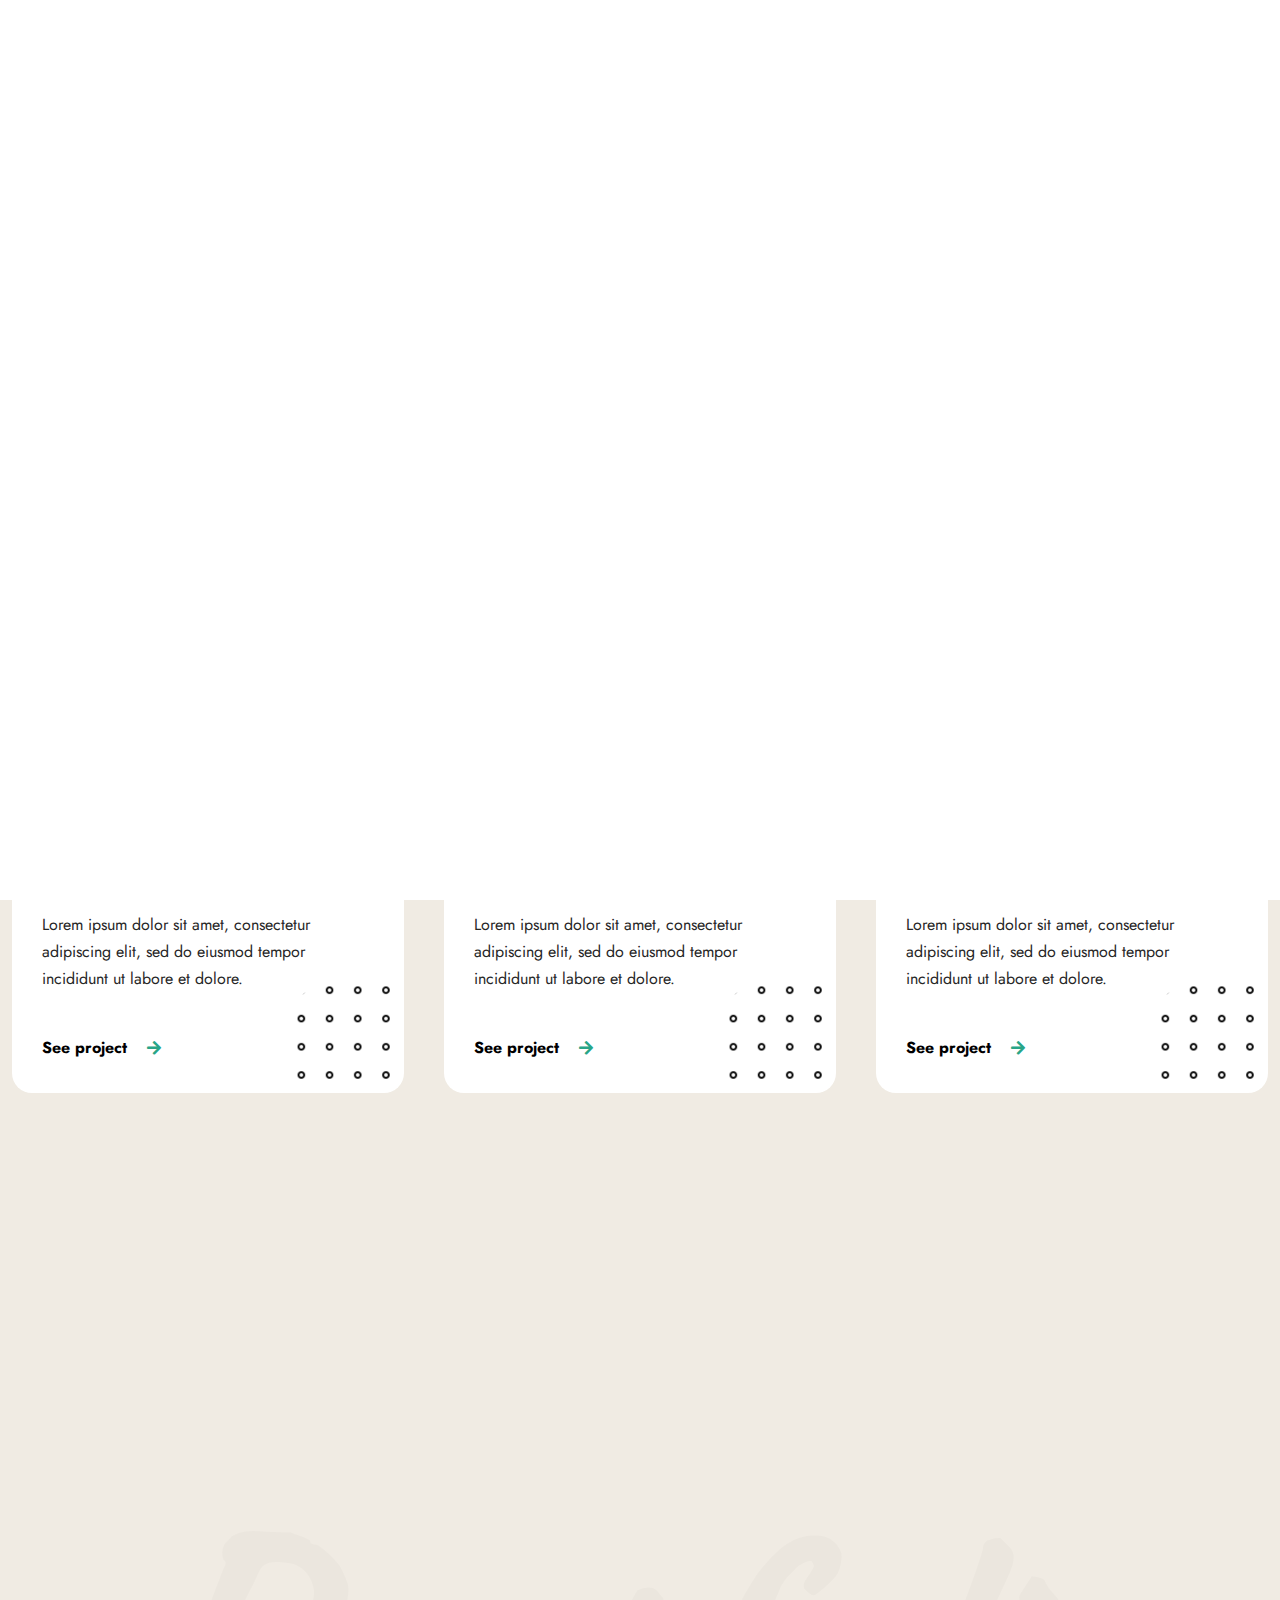
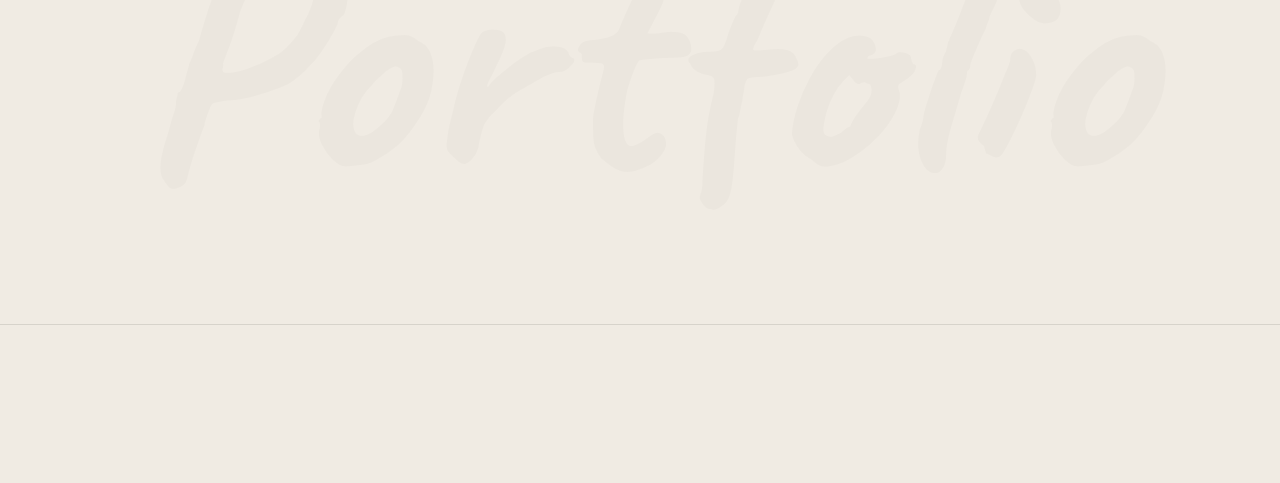
<file: works.html>
﻿<!doctype html>
<html lang="en-US">
<head>

  <title>Luique - Personal Portfolio HTML Template - shared on themelock.com</title>
  <meta http-equiv="Content-Type" content="text/html; charset=utf-8">
  <meta http-equiv="X-UA-Compatible" content="IE=edge">
  <meta name="viewport" content="width=device-width, initial-scale=1">
  <meta name="HandheldFriendly" content="true">
  <meta name="author" content="bslthemes" >

  <!-- Fonts -->
  <link rel="stylesheet" href="https://fonts.googleapis.com/css?family=Jost%3A0%2C100%3B0%2C200%3B0%2C300%3B0%2C400%3B0%2C500%3B0%2C600%3B0%2C700%3B0%2C800%3B0%2C900%3B1%2C100%3B1%2C200%3B1%2C300%3B1%2C400%3B1%2C500%3B1%2C600%3B1%2C700%3B1%2C800%3B1%2C900%7CCaveat%3A400%3B500%3B600%3B700&#038;display=swap" type="text/css" media="all" >
  <link rel="stylesheet" href="https://fonts.googleapis.com/css?family=Roboto%3A100%2C100italic%2C200%2C200italic%2C300%2C300italic%2C400%2C400italic%2C500%2C500italic%2C600%2C600italic%2C700%2C700italic%2C800%2C800italic%2C900%2C900italic%7CRoboto+Slab%3A100%2C100italic%2C200%2C200italic%2C300%2C300italic%2C400%2C400italic%2C500%2C500italic%2C600%2C600italic%2C700%2C700italic%2C800%2C800italic%2C900%2C900italic&#038;display=auto" type="text/css" media="all" >

  <!-- CSS STYLES -->
  <link rel="stylesheet" href="assets/css/vendors/bootstrap.css" type="text/css" media="all" >
  <link rel="stylesheet" href="assets/fonts/font-awesome/css/font-awesome.css" type="text/css" media="all" >
  <link rel="stylesheet" href="assets/css/vendors/magnific-popup.css" type="text/css" media="all" >
  <link rel="stylesheet" href="assets/css/vendors/splitting.css" type="text/css" media="all" >
  <link rel="stylesheet" href="assets/css/vendors/swiper.css" type="text/css" media="all" >
  <link rel="stylesheet" href="assets/css/vendors/animate.css" type="text/css" media="all" >
  <link rel="stylesheet" href="assets/css/style.css" type="text/css" media="all" >
  <link rel="stylesheet" href="assets/css/dark.css" type="text/css" media="all" >

  <!-- Favicon -->
	<link rel="shortcut icon" href="favicon.ico" type="image/x-icon">
	<link rel="icon" href="favicon.ico" type="image/x-icon">

</head>

<body class="light-skin">
	<div class="container-page">

		<!-- Preloader -->
		<div class="preloader">
			<div class="centrize full-width">
				<div class="vertical-center">
					<div class="spinner-logo">
						<img src="assets/images/logo2.png" alt="Luique - Personal Portfolio HTML Template" >
						<div class="spinner-dot"></div>
						<div class="spinner spinner-line"></div>
					</div>
				</div>
			</div>
		</div>

		<!-- Header -->
		<header class="header">
			<div class="header__builder">
        <div class="row">
          <div class="col-xs-4 col-sm-4 col-md-4 col-lg-4">

            <!-- logo -->
            <div class="logo">
              <a href="index.html">
                <img width="228" height="38" src="assets/images/logo2.png" alt="" >
              </a>
            </div>

          </div>
          <div class="col-xs-8 col-sm-8 col-md-8 col-lg-8 align-right">

						<!-- switcher btn -->
						<a href="#" class="switcher-btn">
							<span class="sw-before">
								<svg xmlns="http://www.w3.org/2000/svg" width="23" height="23" viewBox="0 0 23 23">
									<path id="Dark_Theme" data-name="Dark Theme" fill="#000" d="M1759.46,111.076a0.819,0.819,0,0,0-.68.147,8.553,8.553,0,0,1-2.62,1.537,8.167,8.167,0,0,1-2.96.531,8.655,8.655,0,0,1-8.65-8.682,9.247,9.247,0,0,1,.47-2.864,8.038,8.038,0,0,1,1.42-2.54,0.764,0.764,0,0,0-.12-1.063,0.813,0.813,0,0,0-.68-0.148,11.856,11.856,0,0,0-6.23,4.193,11.724,11.724,0,0,0,1,15.387,11.63,11.63,0,0,0,19.55-5.553A0.707,0.707,0,0,0,1759.46,111.076Zm-4.5,6.172a10.137,10.137,0,0,1-14.29-14.145,10.245,10.245,0,0,1,3.38-2.836c-0.14.327-.29,0.651-0.41,1.006a9.908,9.908,0,0,0-.56,3.365,10.162,10.162,0,0,0,10.15,10.189,9.776,9.776,0,0,0,3.49-.62,11.659,11.659,0,0,0,1.12-.473A10.858,10.858,0,0,1,1754.96,117.248Z" transform="translate(-1737 -98)" />
								</svg>
							</span>
							<span class="sw-after">
								<svg xmlns="http://www.w3.org/2000/svg" width="22.22" height="22.313" viewBox="0 0 22.22 22.313">
									<path id="Light_Theme" data-name="Light Theme" fill="#fff" d="M1752.49,105.511a5.589,5.589,0,0,0-3.94-1.655,5.466,5.466,0,0,0-3.94,1.655,5.61,5.61,0,0,0,3.94,9.566,5.473,5.473,0,0,0,3.94-1.653,5.643,5.643,0,0,0,1.65-3.957A5.516,5.516,0,0,0,1752.49,105.511Zm-1.06,6.85a4.1,4.1,0,0,1-5.76,0,4.164,4.164,0,0,1,0-5.788A4.083,4.083,0,0,1,1751.43,112.361Zm7.47-3.662h-2.27a0.768,0.768,0,0,0,0,1.536h2.27A0.768,0.768,0,0,0,1758.9,108.7Zm-10.35,8.12a0.777,0.777,0,0,0-.76.769v2.274a0.777,0.777,0,0,0,.76.767,0.786,0.786,0,0,0,.77-0.767v-2.274A0.786,0.786,0,0,0,1748.55,116.819Zm7.85-.531-1.62-1.624a0.745,0.745,0,0,0-1.06,0,0.758,0.758,0,0,0,0,1.063l1.62,1.625a0.747,0.747,0,0,0,1.06,0A0.759,0.759,0,0,0,1756.4,116.288ZM1748.55,98.3a0.777,0.777,0,0,0-.76.768v2.273a0.778,0.778,0,0,0,.76.768,0.787,0.787,0,0,0,.77-0.768V99.073A0.786,0.786,0,0,0,1748.55,98.3Zm7.88,3.278a0.744,0.744,0,0,0-1.06,0l-1.62,1.624a0.758,0.758,0,0,0,0,1.063,0.745,0.745,0,0,0,1.06,0l1.62-1.624A0.758,0.758,0,0,0,1756.43,101.583Zm-15.96,7.116h-2.26a0.78,0.78,0,0,0-.77.768,0.76,0.76,0,0,0,.77.768h2.26A0.768,0.768,0,0,0,1740.47,108.7Zm2.88,5.965a0.745,0.745,0,0,0-1.06,0l-1.62,1.624a0.759,0.759,0,0,0,0,1.064,0.747,0.747,0,0,0,1.06,0l1.62-1.625A0.758,0.758,0,0,0,1743.35,114.664Zm0-11.457-1.62-1.624a0.744,0.744,0,0,0-1.06,0,0.758,0.758,0,0,0,0,1.063l1.62,1.624a0.745,0.745,0,0,0,1.06,0A0.758,0.758,0,0,0,1743.35,103.207Z" transform="translate(-1737.44 -98.313)" />
								</svg>
							</span>
						</a>

						<!-- menu btn -->
						<a href="#" class="menu-btn">
							<span></span>
							<span></span>
						</a>

						<!-- Menu Full Overlay -->
						<div class="menu-full-overlay">
							<div class="menu-full-container">
								<div class="container">
									<div class="row">
										<div class="col-xs-12 col-sm-12 col-md-12 col-lg-12">

											<!-- menu full -->
											<div class="menu-full">
												<ul class="menu-full">
													<li class="menu-item">
														<a class="splitting-text-anim-2" data-splitting="chars" href="index.html">Home</a>
													</li>
													<li class="menu-item">
														<a class="splitting-text-anim-2" data-splitting="chars" href="#services-section">Services</a>
													</li>
													<li class="menu-item">
														<a class="splitting-text-anim-2" data-splitting="chars" href="#skills-section">Skills</a>
													</li>
													<li class="menu-item">
														<a class="splitting-text-anim-2" data-splitting="chars" href="#works-section">Works</a>
													</li>
													<li class="menu-item">
														<a class="splitting-text-anim-2" data-splitting="chars" href="#resume-section">Resume</a>
													</li>
													<li class="menu-item">
														<a class="splitting-text-anim-2" data-splitting="chars" href="#testimonials-section">Testimonials</a>
													</li>
													<li class="menu-item">
														<a class="splitting-text-anim-2" data-splitting="chars" href="#pricing-section">Pricing</a>
													</li>
													<li class="menu-item">
														<a class="splitting-text-anim-2" data-splitting="chars" href="#blog-section">Blog</a>
													</li>
													<li class="menu-item">
														<a class="splitting-text-anim-2" data-splitting="chars" href="#contact-section">Contact</a>
													</li>
													<li class="menu-item menu-item-has-children has-children">
														<a class="splitting-text-anim-2" data-splitting="chars">Pages</a>
														<ul class="sub-menu">
															<li class="menu-item">
																<a class="splitting-text-anim-1" data-splitting="chars" href="works-list.html">Works (List)</a>
															</li>
															<li class="menu-item">
																<a class="splitting-text-anim-1" data-splitting="chars" href="works.html">Works (Grid)</a>
															</li>
															<li class="menu-item">
																<a class="splitting-text-anim-1" data-splitting="chars" href="work-single.html">Work Single Page</a>
															</li>
															<li class="menu-item">
																<a class=" splitting-text-anim-1" data-splitting="chars" href="blog.html">Blog</a>
															</li>
															<li class="menu-item">
																<a class="splitting-text-anim-1" data-splitting="chars" href="blog-single.html">Single Post</a>
															</li>
														</ul>
													</li>
												</ul>
											</div>

											<!-- social -->
											<div class="menu-social-links">
												<a href="http://dribbble.com" target="blank" class="scrolla-element-anim-1" title="dribbble">
													<i class="fab fa-dribbble"></i>
												</a>
												<a href="http://twitter.com" target="blank" class="scrolla-element-anim-1" title="twitter">
													<i class="fab fa-twitter"></i>
												</a>
												<a href="http://behance.com" target="blank" class="scrolla-element-anim-1" title="behance">
													<i class="fab fa-behance"></i>
												</a>
											</div>

											<div class="v-line-block"><span></span></div>

										</div>
									</div>
								</div>
							</div>
							<div class="menu-overlay"></div>
						</div>

          </div>
        </div>
      </div>
    </header>

		<!-- Wrapper -->
		<div class="wrapper">

      <!-- Section Started Heading -->
      <section class="section section-inner started-heading">
      	<div class="container">

  				<!-- Heading -->
          <div class="m-titles align-center">
            <h1 class="m-title splitting-text-anim-1 scroll-animate" data-splitting="words" data-animate="active">
              <span> Portfolio </span>
            </h1>
            <div class="m-subtitle splitting-text-anim-1 scroll-animate" data-splitting="words" data-animate="active">
              <span> my <b>Cases</b>
              </span>
            </div>
          </div>

      	</div>
      </section>

      <!-- Section - Works -->
			<section class="lui-section">

        <!-- Works -->
				<div class="v-line v-line-right v-line-top">
          <div class="container">

            <div class="works-box">
              <div class="filter-links scrolla-element-anim-1 scroll-animate" data-animate="active">
                <a href="#" class="lui-subtitle active" data-href=".works-col"> All </a>
                <a href="#" class="lui-subtitle" data-href=".sorting-ui-ux-design"> UI UX Design </a>
                <a href="#" class="lui-subtitle" data-href=".sorting-photo"> Photography </a>
                <a href="#" class="lui-subtitle" data-href=".sorting-development"> Development </a>
                <a href="#" class="lui-subtitle" data-href=".sorting-branding"> Branding </a>
              </div>
              <div class="works-items works-masonry-items row">
                <div class="works-col col-xs-12 col-sm-12 col-md-12 col-lg-12 sorting-branding sorting-photo ">
                  <div class="works-item scrolla-element-anim-1 scroll-animate" data-animate="active">
                    <div class="image">
                      <div class="img">
                        <a href="work-single.html">
                          <img decoding="async" src="assets/images/work4.jpeg" alt="Zorro" >
                          <span class="overlay"></span>
                        </a>
                      </div>
                    </div>
                    <div class="desc">
                      <span class="category"> Branding, Photography </span>
                      <h5 class="name">
                        <a href="work-single.html">Zorro</a>
                      </h5>
                      <div class="text">
                        <p>Lorem ipsum dolor sit amet, consectetur adipiscing elit, sed do eiusmod tempor incididunt ut labore et dolore.</p>
                      </div>
                      <a href="work-single.html" class="lnk">See project</a>
                    </div>
                    <div class="bg-img" style="background-image: url(assets/images/pat-2.png);"></div>
                  </div>
                </div>
                <div class="works-col col-xs-12 col-sm-12 col-md-12 col-lg-12 sorting-branding sorting-ui-ux-design ">
                  <div class="works-item scrolla-element-anim-1 scroll-animate" data-animate="active">
                    <div class="image">
                      <div class="img">
                        <a href="work-single.html">
                          <img decoding="async" src="assets/images/work2.jpeg" alt="Gooir" >
                          <span class="overlay"></span>
                        </a>
                      </div>
                    </div>
                    <div class="desc">
                      <span class="category"> Branding, UI UX Design </span>
                      <h5 class="name">
                        <a href="work-single.html">Gooir</a>
                      </h5>
                      <div class="text">
                        <p>Lorem ipsum dolor sit amet, consectetur adipiscing elit, sed do eiusmod tempor incididunt ut labore et dolore.</p>
                      </div>
                      <a href="work-single.html" class="lnk">See project</a>
                    </div>
                    <div class="bg-img" style="background-image: url(assets/images/pat-2.png);"></div>
                  </div>
                </div>
                <div class="works-col col-xs-12 col-sm-12 col-md-12 col-lg-12 sorting-development sorting-ui-ux-design ">
                  <div class="works-item scrolla-element-anim-1 scroll-animate" data-animate="active">
                    <div class="image">
                      <div class="img">
                        <a href="work-single.html">
                          <img decoding="async" src="assets/images/work7.jpg" alt="Explore" >
                          <span class="overlay"></span>
                        </a>
                      </div>
                    </div>
                    <div class="desc">
                      <span class="category"> Development, UI UX Design </span>
                      <h5 class="name">
                        <a href="work-single.html">Explore</a>
                      </h5>
                      <div class="text">
                        <p>Lorem ipsum dolor sit amet, consectetur adipiscing elit, sed do eiusmod tempor incididunt ut labore et dolore.</p>
                      </div>
                      <a href="work-single.html" class="lnk">See project</a>
                    </div>
                    <div class="bg-img" style="background-image: url(assets/images/pat-2.png);"></div>
                  </div>
                </div>
                <div class="works-col col-xs-12 col-sm-12 col-md-12 col-lg-12 sorting-branding sorting-photo ">
                  <div class="works-item scrolla-element-anim-1 scroll-animate" data-animate="active">
                    <div class="image">
                      <div class="img">
                        <a href="work-single.html">
                          <img decoding="async" src="assets/images/work1.jpeg" alt="Mozar" >
                          <span class="overlay"></span>
                        </a>
                      </div>
                    </div>
                    <div class="desc">
                      <span class="category"> Branding, Photography </span>
                      <h5 class="name">
                        <a href="work-single.html">Mozar</a>
                      </h5>
                      <div class="text">
                        <p>Lorem ipsum dolor sit amet, consectetur adipiscing elit, sed do eiusmod tempor incididunt ut labore et dolore.</p>
                      </div>
                      <a href="work-single.html" class="lnk">See project</a>
                    </div>
                    <div class="bg-img" style="background-image: url(assets/images/pat-2.png);"></div>
                  </div>
                </div>
                <div class="works-col col-xs-12 col-sm-12 col-md-12 col-lg-12 sorting-development sorting-ui-ux-design ">
                  <div class="works-item scrolla-element-anim-1 scroll-animate" data-animate="active">
                    <div class="image">
                      <div class="img">
                        <a href="work-single.html">
                          <img decoding="async" src="assets/images/single8.jpg" alt="Stay Fit" >
                          <span class="overlay"></span>
                        </a>
                      </div>
                    </div>
                    <div class="desc">
                      <span class="category"> Development, UI UX Design </span>
                      <h5 class="name">
                        <a href="work-single.html">Stay Fit</a>
                      </h5>
                      <div class="text">
                        <p>Lorem ipsum dolor sit amet, consectetur adipiscing elit, sed do eiusmod tempor incididunt ut labore et dolore.</p>
                      </div>
                      <a href="work-single.html" class="lnk">See project</a>
                    </div>
                    <div class="bg-img" style="background-image: url(assets/images/pat-2.png);"></div>
                  </div>
                </div>
                <div class="works-col col-xs-12 col-sm-12 col-md-12 col-lg-12 sorting-development sorting-photo ">
                  <div class="works-item scrolla-element-anim-1 scroll-animate" data-animate="active">
                    <div class="image">
                      <div class="img">
                        <a href="work-single.html">
                          <img decoding="async" src="assets/images/single6.jpg" alt="Kana" >
                          <span class="overlay"></span>
                        </a>
                      </div>
                    </div>
                    <div class="desc">
                      <span class="category"> Development, Photography </span>
                      <h5 class="name">
                        <a href="work-single.html">Kana</a>
                      </h5>
                      <div class="text">
                        <p>Lorem ipsum dolor sit amet, consectetur adipiscing elit, sed do eiusmod tempor incididunt ut labore et dolore.</p>
                      </div>
                      <a href="work-single.html" class="lnk">See project</a>
                    </div>
                    <div class="bg-img" style="background-image: url(assets/images/pat-2.png);"></div>
                  </div>
                </div>
              </div>
            </div>

            <div class="lui-bgtitle">
              <span> Portfolio </span>
            </div>

					</div>
				</div>

      </section>

		</div>

		<!-- Footer -->
		<div class="footer">
			<div class="footer__builder">
        <div class="container">
          <div class="row">
            <div class="col-xs-12 col-sm-12 col-md-4 col-lg-4">

              <div class="social-links scrolla-element-anim-1 scroll-animate" data-animate="active">
                <a target="_blank" rel="nofollow" href="http://twitter.com">
                  <i aria-hidden="true" class="fab fa-twitter"></i>
                </a>
                <a target="_blank" rel="nofollow" href="http://dribble.com">
                  <i aria-hidden="true" class="fab fa-dribbble"></i>
                </a>
                <a target="_blank" rel="nofollow" href="http://behance.com">
                  <i aria-hidden="true" class="fab fa-behance"></i>
                </a>
              </div>

            </div>
            <div class="col-xs-12 col-sm-12 col-md-4 col-lg-4">

              <div class="copyright-text align-center scrolla-element-anim-1 scroll-animate" data-animate="active">
                © 2022 <strong>Luique</strong>. All rights <a href="http://www.bootstrapMB.com">bootstrapMB</a>
              </div>

            </div>
            <div class="col-xs-12 col-sm-12 col-md-4 col-lg-4">

              <div class="copyright-text align-right scrolla-element-anim-1 scroll-animate" data-animate="active">
                Developed by <strong>bslthemes</strong>
              </div>

            </div>
          </div>
        </div>
			</div>
		</div>

	</div>

	<!-- cursor -->
	<div class="cursor"></div>

  <script src="assets/js/jquery.min.js"></script>
  <script src="assets/js/jquery.validate.min.js"></script>
  <script src="assets/js/bootstrap.js"></script>
  <script src="assets/js/swiper.js"></script>
  <script src="assets/js/splitting.js"></script>
  <script src="assets/js/jarallax.min.js"></script>
  <script src="assets/js/magnific-popup.js"></script>
  <script src="assets/js/imagesloaded.pkgd.js"></script>
  <script src="assets/js/isotope.pkgd.js"></script>
  <script src="assets/js/jquery.scrolla.js"></script>
  <script src="assets/js/skrollr.js"></script>
  <script src="assets/js/jquery.cookie.js"></script>
  <script src="assets/js/typed.js"></script>
  <script src="assets/js/common.js"></script>

</body>
</html>
</file>
<file: assets/css/vendors/splitting.css>
/* Recommended styles for Splitting */
.splitting .word,
.splitting .char {
  display: inline-block;
}

/* Psuedo-element chars */
.splitting .char {
  position: relative;
}

/**
 * Populate the psuedo elements with the character to allow for expanded effects
 * Set to `display: none` by default; just add `display: block` when you want
 * to use the psuedo elements
 */
.splitting .char::before,
.splitting .char::after {
  content: attr(data-char);
  position: absolute;
  top: 0;
  left: 0;
  visibility: hidden;
  transition: inherit;
  user-select: none;
}

/* Expanded CSS Variables */

.splitting {
  /* The center word index */
  --word-center: calc((var(--word-total) - 1) / 2);

  /* The center character index */
  --char-center: calc((var(--char-total) - 1) / 2);

  /* The center character index */
  --line-center: calc((var(--line-total) - 1) / 2);
}

.splitting .word {
  /* Pecent (0-1) of the word's position */
  --word-percent: calc(var(--word-index) / var(--word-total));

  /* Pecent (0-1) of the line's position */
  --line-percent: calc(var(--line-index) / var(--line-total));
}

.splitting .char {
  /* Percent (0-1) of the char's position */
  --char-percent: calc(var(--char-index) / var(--char-total));

  /* Offset from center, positive & negative */
  --char-offset: calc(var(--char-index) - var(--char-center));

  /* Absolute distance from center, only positive */
  --distance: calc(
     (var(--char-offset) * var(--char-offset)) / var(--char-center)
  );

  /* Distance from center where -1 is the far left, 0 is center, 1 is far right */
  --distance-sine: calc(var(--char-offset) / var(--char-center));

  /* Distance from center where 1 is far left/far right, 0 is center */
  --distance-percent: calc((var(--distance) / var(--char-center)));
}

.splitting.cells img { width: 100%; display: block; }

@supports ( display: grid ) {
  .splitting.cells {
    position: relative;
    overflow: hidden;
    background-size: cover;
    visibility: hidden;
  }

  .splitting .cell-grid {
    background: inherit;
    position: absolute;
    top: 0;
    left: 0;
    width: 100%;
    height: 100%;
    display: grid;
    grid-template: repeat( var(--row-total), 1fr ) / repeat( var(--col-total), 1fr );
  }

  .splitting .cell {
    background: inherit;
    position: relative;
    overflow: hidden;
  }

  .splitting .cell-inner {
    background: inherit;
    position: absolute;
    visibility: visible;
    /* Size to fit the whole container size */
    width: calc(100% * var(--col-total));
    height: calc(100% * var(--row-total));
    /* Position properly */
    left: calc(-100% * var(--col-index));
    top: calc(-100% * var(--row-index));
  }

  /* Helper variables for advanced effects */
  .splitting .cell {
    --center-x: calc((var(--col-total) - 1) / 2);
    --center-y: calc((var(--row-total) - 1) / 2);

    /* Offset from center, positive & negative */
    --offset-x: calc(var(--col-index) - var(--center-x));
    --offset-y: calc(var(--row-index) - var(--center-y));

    /* Absolute distance from center, only positive */
    --distance-x: calc( (var(--offset-x) * var(--offset-x)) / var(--center-x) );

    /* Absolute distance from center, only positive */
    --distance-y: calc( (var(--offset-y) * var(--offset-y)) / var(--center-y) );
  }
}
</file>
<file: 帮助文档/assets/style.css>
* {
  margin: 0;
  padding: 0;
  border: none;
}
html {
  font-size: 10px;
}
@media screen and (max-width: 768px) {
  html {
    font-size: 8px;
  }
}
@media screen and (max-width: 680px) {
  html {
    font-size: 7px;
  }
}
@media screen and (max-width: 480px) {
  html {
    font-size: 6px;
  }
}
body {
  font-family: arial;
  font-size: 1.4rem;
}
a {
  text-decoration: none;
}
.dt-list {
  line-height: 2.5rem;
  list-style-position: inside;
}
.dt-list_nested {
  margin-left: 1rem;
}
p {
  margin-bottom: 2rem;
  line-height: 2.5rem;
}
p:last-child {
  margin-bottom: 0;
}
.dt-label_bold {
  font-weight: bold;
}
.dt-title {
  font-size: 2.8rem;
  font-weight: 300;
  margin-bottom: 2rem;
}
.dt-title_middle {
  font-size: 2.2rem;
  margin-bottom: 1.5rem;
}
.dt-title_small {
  font-size: 2rem;
  margin-bottom: 1.5rem;
}
.dt-title_little {
  font-size: 1.8rem;
  margin-bottom: 1rem;
}
.dt-title_border-bottom {
  border-bottom: 2px solid;
  padding-bottom: 1rem;
}
.dt-header {
  width: 100vw;
  height: 10vh;
  box-sizing: border-box;
  line-height: 7vh;
  padding: 1.5vh  2rem;
  display: flex;
  align-items: center;
}
.dt-header_fixed {
  position: fixed;
  top: 0;
  z-index: 2;
}
@media screen and (max-width: 480px) {
  .dt-header {
    line-height: 3.33333333vh;
  }
}
.dt-container {
  height: 90vh;
}
.dt-container_fixed-width {
  width: 1300px;
  margin: 0 auto;
}
.dt-container_flex {
  display: flex;
  overflow: hidden;
}
.dt-content {
  padding: 50px 20px;
  box-sizing: border-box;
  width: 80vw;
}
.dt-content_scroll-bar-yes {
  overflow-y: scroll;
}
.dt-content__main-title {
  margin-bottom: 2.5rem;
}
.dt-section {
  margin-bottom: 4rem;
}
.dt-section:last-child {
  margin-bottom: 0;
}
.dt-info-block {
  margin-bottom: 3rem;
}
.dt-info-block:last-child {
  margin-bottom: 0;
}
.code-example {
  margin-bottom: 3rem;
}
.code-example:last-child {
  margin-bottom: 0;
}
.dt-live-example {
  padding-top: 4rem;
  padding-bottom: 4rem;
}
.dt-live-example_black {
  background-color: #000;
}
@media screen and (max-height: 480px) {
  .dt-content {
    width: 70vw;
  }
}
.dt-navbar {
  overflow-y: scroll;
  overflow-x: hidden;
  box-sizing: border-box;
  width: 20vw;
  height: 100%;
}
.dt-navbar__section {
  padding-top: 1rem;
}
.dt-navbar__section:last-child {
  padding-bottom: 0;
}
.dt-navbar__title {
  padding: 0 2rem;
}
.dt-navbar__link {
  display: block;
  font-size: 1.3rem;
  width: 20vw;
  padding: 1rem 2rem;
  box-sizing: border-box;
  transition: background-color, color 0.4s ease-out 0s;
}
.dt-navbar__link_nested {
  padding: .8rem 3.5rem;
}
@media screen and (max-height: 480px) {
  .dt-navbar,
  .dt-navbar__link {
    width: 30vw;
  }
}
.dt-logo {
  font-weight: 300;
  font-size: 1.8rem;
}
.dt-logo_center {
  text-align: center;
}
.code-example {
  border: 1px solid #eaeaea;
  margin-right: 2px;
  margin-left: 2px;
  padding: 0 5px;
}
pre,
code {
  font-family: Consolas, Liberation Mono, Courier, monospace;
  color: #333;
  background: #f8f8f8;
  border-radius: 3px;
  word-wrap: normal;
  overflow: auto;
}
pre {
  border: 1px solid #ccc;
  word-wrap: normal;
  line-height: 20px;
  text-align: left;
  padding: 6px 10px;
}
pre .code-example {
  padding: 0;
  margin: 0;
  border: 0;
  border-radius: 0;
}
pre,
pre .code-example {
  font-size: 11px;
}
pre .comment {
  color: #999988;
}
pre .support {
  color: #0086b3;
}
pre .tag,
pre .tag-name {
  color: #000080;
}
pre .keyword,
pre .css-property,
pre .vendor-prefix,
pre .sass,
pre .class,
pre .id,
pre .css-value,
pre .entity.function,
pre .storage.function {
  font-weight: 700;
}
pre .css-property,
pre .css-value,
pre .vendor-prefix,
pre .support.namespace {
  color: #333333;
}
pre .constant.numeric,
pre .keyword.unit,
pre .hex-color {
  font-weight: 400;
  color: #009999;
}
pre .entity.class {
  color: #445588;
}
pre .entity.id,
pre .entity.function {
  color: #990000;
}
pre .attribute,
pre .variable {
  color: #008080;
}
pre .string,
pre .support.value {
  font-weight: 400;
  color: #dd1144;
}
pre .regexp {
  color: #009926;
}
.notice {
  box-sizing: border-box;
  padding: 1rem 1.5rem;
  color: #fff;
}
.notice__label {
  font-weight: bold;
}
.notice_success {
  background-color: #4CAF50;
}
a {
  color: #2196F3;
}
a:hover {
  color: #1976D2;
}
.dt-header {
  background-color: #304fff;
  color: #fff;
}
/*
 *dt-navbar
 */
.dt-navbar {
  background-color: #304fff;
}
.dt-navbar__title {
  color: #fff;
}
.dt-navbar__link {
  color: #fff;
  border-bottom-color: #fff;
}
.dt-navbar__link:hover,
.dt-navbar__link_active {
  background-color: rgba(0,0,0,0.2);
  color: #fff;
}
.dt-title_border-bottom {
  border-color: #eee;
}
</file>
<file: 帮助文档/assets/table.css>
/*
 *table
 */
table {
  width: 100%;
  border-collapse: collapse;
}
td,
th {
  padding: 1.5rem .5rem;
  text-align: left;
}
tr {
  color: #000;
}
tr:hover {
  background-color: rgba(221, 221, 221, 0.25);
}
th {
  border-bottom: 1px solid #36bae2;
  color: #000;
}
</file>
<file: assets/css/style.css>
/*
Template Name: Luique
�������أ�http://www.bootstrapmb.com
Description: Luique - Resume & Personal Portfolio HTML5 Template
Version: 1.0
*/

/* TABLE OF CONTENTS
	- Base Styles
	|--Typography
	|--Alignment
	|--Wrapper
	|--Breadcrumbs
	|--Preloader
	|--Cursor
	|--Swiper
	|--Animations
	- Header
	- Footer
	- Sections
	|--Section Started Heading
	|--Section Hero Started
	|--Section Profile
	|--Section Resume
	|--Section Services
	|--Section Works
	|--Section Pricing
	|--Section Testimonials
	|--Section Blog
	|--Section Contacts
	|--Section Project Details
	|--Section Image Large
	|--Section Video Large
	|--Section Navigation
	|--Section Archive
	|--Section Sidebar
	- Responsive
*/


/**
* Base Styles
**/

* {
	outline: none;
	box-sizing: border-box;
	-webkit-box-sizing: border-box;
}

::-webkit-input-placeholder {
	color: rgba(0, 0, 0, 0.5);
}

::-moz-placeholder {
	color: rgba(0, 0, 0, 0.5);
}

:-moz-placeholder {
	color: rgba(0, 0, 0, 0.5);
}

:-ms-input-placeholder {
	color: rgba(0, 0, 0, 0.5);
}

html,
body {
	margin: 0;
	padding: 0;
	height: auto !important;
	font-size: 16px;
	color: #262626;
	font-family: "Jost", sans-serif;
	font-weight: 400;
	line-height: 1.7;
	-webkit-font-smoothing: antialiased;
	-webkit-text-size-adjust: 100%;
}

body {
	background-color: #F0EBE3;
}

body.no-scroll {
	overflow: hidden;
}

a {
	color: #29a587;
	text-decoration: none;
	cursor: pointer;
	outline: none;
	transition: all 0.7s cubic-bezier(0.3, 0, 0.3, 1);
	-webkit-transition: all 0.7s cubic-bezier(0.3, 0, 0.3, 1);
}

a:link {
	color: #29a587;
}

a:active {
	color: #29a587;
}

a:visited {
	color: #29a587;
}

a:hover {
	text-decoration: underline;
}

a img {
	border: none;
}

img {
	max-width: 100%;
}

input,
textarea,
button {
	font-family: "Jost";
}

label {
	cursor: pointer;
}

iframe {
	max-width: 100%;
}

.comment-form-cookies-consent input {
	margin-right: 10px;
	position: relative;
	top: 7px;
}

.comment-form-cookies-consent label {
	display: inline-block;
	vertical-align: top;
}

.clear {
	clear: both;
}

b, strong {
	font-weight: 700;
}

/* - Typography */

h1,
h2,
h3,
h4,
h5,
h6,
.m-title {
	font-weight: 400;
	font-family: "Jost";
	margin: 0;
	margin-bottom: 15px;
	color: #000;
	font-weight: 700;
	line-height: 1.3;
}

h1 {
	font-size: 44px;
	text-transform: uppercase;
	letter-spacing: 0.05em;
}

h2, .m-title {
	font-size: 41px;
	text-transform: uppercase;
	letter-spacing: 0.05em;
}

h3 {
	font-size: 38px;
}

h4 {
	font-size: 32px;
}

h5,
.lui-title {
	font-size: 24px;
}

h6 {
	font-size: 21px;
}

.post-content h1,
.post-content h2,
.post-content h3,
.post-content h4,
.post-content h5,
.post-content h6 {
	margin: 0;
	margin-bottom: 30px;
}

p {
	padding: 0;
	margin: 30px 0;
}

strong {
	font-weight: 700;
}

a.lnk,
.lnk {
	height: 22px;
	line-height: 22px;
	position: relative;
	display: inline-block;
	vertical-align: top;
	font-size: 16px;
	color: #000;
	font-weight: 700;
	text-decoration: none;
	transition: all 0.7s cubic-bezier(0.3, 0, 0.3, 1);
	-webkit-transition: all 0.7s cubic-bezier(0.3, 0, 0.3, 1);
}

a.lnk:after,
.lnk:after {
	margin-left: 20px;
	content: "\f061";
	position: relative;
	left: 0;
	top: 1px;
	font-family: 'Font Awesome 5 Free';
	font-weight: 900;
	color: #29a587;
	transition: all 0.3s cubic-bezier(0.3, 0, 0.3, 1);
	-webkit-transition: all 0.3s cubic-bezier(0.3, 0, 0.3, 1);
}

a.lnk:hover:after,
.lnk:hover:after {
	margin-left: 15px;
}

a.btn-lnk,
.btn-lnk {
	padding-left: 70px;
	height: 56px;
	line-height: 56px;
	position: relative;
	display: inline-block;
	vertical-align: top;
	font-size: 13px;
	color: #000;
	font-weight: 700;
	text-transform: uppercase;
	letter-spacing: 0.05em;
	text-decoration: none;
	transition: all 0.7s cubic-bezier(0.3, 0, 0.3, 1);
	-webkit-transition: all 0.7s cubic-bezier(0.3, 0, 0.3, 1);
}

a.btn-lnk:before,
.btn-lnk:before {
	content: '';
	position: absolute;
	left: -1px;
	top: 50%;
	margin-top: -1px;
	height: 2px;
	width: 40px;
	background: #000;
}

a.btn,
.btn,
.elementor a.btn,
.elementor .btn,
button,
input[type="submit"] {
	padding: 0 40px;
	position: relative;
	overflow: hidden;
	display: inline-block;
	vertical-align: top;
	font-size: 13px;
	color: #000;
	font-weight: 700;
	text-transform: uppercase;
	letter-spacing: 0.05em;
	height: 56px;
	line-height: 52px;
	text-align: center;
	text-decoration: none;
	outline: none!important;
	cursor: pointer;
	transition: all 0.7s cubic-bezier(0.3, 0, 0.3, 1);
	-webkit-transition: all 0.7s cubic-bezier(0.3, 0, 0.3, 1);
  border: 2px solid #000;
  background: transparent;
  box-shadow: 5px 5px rgba(0, 0, 0, 0.2);
	border-radius: 56px;
	-webkit-border-radius: 56px;
}

.btn.btn-solid,
.elementor .btn.btn-solid {
	color: #fff;
}

.btn-solid:after,
.elementor .btn-solid:after {
	content: "\f061";
	position: absolute;
	right: 30px;
	top: 0;
	font-family: 'Font Awesome 5 Free';
	font-weight: 900;
	color: #fff;
	transition: all 0.3s cubic-bezier(0.3, 0, 0.3, 1);
	-webkit-transition: all 0.3s cubic-bezier(0.3, 0, 0.3, 1);
	z-index: 2;
}

.btn-solid:hover:after,
.elementor .btn-solid:hover:after {
	right: 35px;
}

input[type="submit"] {
	color: #FFF;
	background: #29a587;
	outline: none;
	cursor: pointer;
}

a.btn:before,
.btn:before,
button:before {
	content: '';
	position: absolute;
	left: 50%;
	top: 50%;
	width: 0%;
	height: 0%;
	background: #29a587;
	transition: all 0.6s cubic-bezier(0.3, 0, 0.3, 1);
	-webkit-transition: all 0.6s cubic-bezier(0.3, 0, 0.3, 1);
	transform: translate(-50%, -50%);
	-webkit-transform: translate(-50%, -50%);
	border-radius: 56px;
	-webkit-border-radius: 56px;
	opacity: 0;
	z-index: -1;
	filter: blur(10px);
}

a.btn:before,
.btn:before,
button:before {
	z-index: 1;
}

.btn span,
button span {
	position: relative;
	z-index: 2;
}

a.btn:hover,
.btn:hover,
button:hover {
	color: #FFF;
}

a.btn:hover:before,
.btn:hover:before,
button:hover:before,
.btn.btn-solid:before,
.elementor .btn.btn-solid:before {
	width: calc(100% - 4px);
	height: calc(100% - 4px);
	opacity: 1;
	filter: blur(0px);
}

input[type="text"],
input[type="email"],
input[type="search"],
input[type="password"],
input[type="tel"],
input[type="address"],
input[type="number"],
textarea {
	position: relative;
	padding: 0 30px;
	display: block;
	width: 100%;
	height: 60px;
	font-family: "Jost";
	font-size: 16px;
	color: #000;
	resize: none;
	outline: 0;
	font-weight: 400;
	background: #fff;
	border: 2px solid #000;
	border-radius: 30px;
	-webkit-border-radius: 30px;
	transition: all 0.7s cubic-bezier(0.3, 0, 0.3, 1);
	-webkit-transition: all 0.7s cubic-bezier(0.3, 0, 0.3, 1);
}

textarea {
	height: 140px;
	padding-top: 20px;
	padding-bottom: 20px;
	resize: none;
}

label,
legend {
	display: block;
	padding-bottom: 20px;
	font-family: "Jost";
	font-size: 20px;
}

fieldset {
	border-width: 0;
	padding: 0;
}

input[type="checkbox"],
input[type="radio"] {
	display: inline;
}

label.error {
	padding-top: 5px;
	font-family: "Jost";
	font-size: 14px;
	color: red;
	display: none;
}

ul {
	list-style: disc;
	margin-top: 30px;
	margin-bottom: 30px;
	padding-left: 0px;
	list-style-position: inside;
}

ol {
	list-style: decimal;
	margin-top: 30px;
	margin-bottom: 30px;
	padding-left: 0px;
	list-style-position: inside;
}

ul ul,
ol ol,
ul ol,
ol ul {
	margin-top: 15px;
	margin-bottom: 15px;
	margin-left: 15px;
}

code {
	padding: 0 4px;
	font-size: 14px;
	font-style: italic;
	text-decoration: none;
	display: inline-block;
	vertical-align: middle;
	overflow: auto;
	max-width: 100%;
	white-space: nowrap;
}

pre {
	margin: 30px 0;
	padding: 0;
	max-width: 100%;
	overflow: auto;
	white-space: pre;
	font-size: 14px;
}

mark,
ins {
	text-decoration: none;
}

dt {
	margin-bottom: 5px;
	font-weight: 700;
}

dd {
	margin-top: 0;
	margin-bottom: 30px;
	margin-left: 30px;
}

.block-quote,
blockquote,
.block-quote,
.wp-block-quote,
.wp-block-quote.is-large,
.wp-block-quote.is-style-large,
.wp-block-pullquote {
	position: relative;
	margin: 50px 0 50px 50px;
	padding: 65px 50px 0 50px!important;
	font-family: "Jost";
	font-size: 22px;
	line-height: 1.3;
	color: #000;
	font-weight: 400;
	border-left: 1px solid #000;
}

.block-quote:before,
blockquote:before,
.block-quote:before,
.wp-block-quote:before,
.wp-block-quote.is-large:before,
.wp-block-quote.is-style-large:before,
.wp-block-pullquote:before {
	content: '';
	position: absolute;
	top: 0;
	left: 50px;
	width: 58px;
	height: 44px;
	background: url(../images/quote.svg) no-repeat;
	background-size: contain;
	filter: invert(1);
}

.block-quote p,
blockquote p,
.block-quote p,
.wp-block-quote p,
.wp-block-quote.is-large p,
.wp-block-quote.is-style-large p,
.wp-block-pullquote p {
	font-size: 22px;
	margin-bottom: 0;
	font-style: normal;
}

@media only screen and (max-width: 576px) {
	.block-quote,
	blockquote,
	.block-quote,
	.wp-block-quote,
	.wp-block-quote.is-large,
	.wp-block-quote.is-style-large,
	.wp-block-pullquote {
		font-size: 20px;
		margin: 20px 0;
	}
	.block-quote p,
	blockquote p,
	.block-quote p,
	.wp-block-quote p,
	.wp-block-quote.is-large p,
	.wp-block-quote.is-style-large p,
	.wp-block-pullquote p {
		font-size: 20px;
	}
	.block-quote p br,
	blockquote p br,
	.block-quote p br,
	.wp-block-quote p br,
	.wp-block-quote.is-large p br,
	.wp-block-quote.is-style-large p br,
	.wp-block-pullquote p br {
		display: none;
	}
}

.block-quote cite,
blockquote cite,
.block-quote cite,
.wp-block-quote cite,
.wp-block-quote.is-large cite,
.wp-block-quote.is-style-large cite,
.wp-block-pullquote cite {
	font-family: "Jost";
	font-size: 16px;
	font-style: normal;
	display: block;
	margin-top: 15px;
	position: relative;
	text-align: left;
	font-weight: 700;
	color: #29a587;
}

.block-quote cite em,
blockquote cite em,
.block-quote cite em,
.wp-block-quote cite em,
.wp-block-quote.is-large cite em,
.wp-block-quote.is-style-large cite em,
.wp-block-pullquote cite {
	font-style: normal;
}

.block-quote.has-background blockquote,
.wp-block-quote.has-background blockquote,
.wp-block-quote.is-large.has-background blockquote,
.wp-block-quote.is-style-large.has-background blockquote,
.wp-block-pullquote.has-background blockquote,
blockquote.has-background blockquote {
	padding: 20px 0;
}

.block-quote.has-background:before,
.wp-block-quote.has-background:before,
.wp-block-quote.is-large.has-background:before,
.wp-block-quote.is-style-large.has-background:before,
.wp-block-pullquote.has-background:before,
blockquote.has-background:before {
	left: 10px;
	top: 10px;
}

.block-quote.has-text-align-right::before,
.wp-block-quote.has-text-align-right::before,
.wp-block-pullquote.has-text-align-right::before,
blockquote.has-text-align-right::before {
	left: auto;
	right: 50px;
}

.block-quote.has-text-align-right cite,
.wp-block-quote.has-text-align-right cite,
.wp-block-quote.is-large.has-text-align-right cite,
.wp-block-quote.is-style-large.has-text-align-right cite,
.wp-block-pullquote.has-text-align-right cite,
blockquote.has-text-align-right cite {
	text-align: right;
}

.block-quote cite br,
.wp-block-quote cite br,
.wp-block-quote.is-large cite br,
.wp-block-quote.is-style-large cite br,
.wp-block-pullquote cite br,
blockquote cite br {
	display: none;
}

.wp-block-pullquote {
	padding: 50px!important;
	text-align: left;
}

.wp-block-pullquote blockquote {
	margin-top: 0;
	margin-bottom: 0;
	margin-left: 0;
	padding-top: 0!important;
	padding-left: 0!important;
	padding-bottom: 0;
	border: none;
}

.wp-block-pullquote blockquote:before {
	display: none;
}

.wp-block-cover-image .wp-block-subhead:not(.has-text-color),
.wp-block-cover-image h1:not(.has-text-color),
.wp-block-cover-image h2:not(.has-text-color),
.wp-block-cover-image h3:not(.has-text-color),
.wp-block-cover-image h4:not(.has-text-color),
.wp-block-cover-image h5:not(.has-text-color),
.wp-block-cover-image h6:not(.has-text-color),
.wp-block-cover-image p:not(.has-text-color),
.wp-block-cover .wp-block-subhead:not(.has-text-color),
.wp-block-cover h1:not(.has-text-color),
.wp-block-cover h2:not(.has-text-color),
.wp-block-cover h3:not(.has-text-color),
.wp-block-cover h4:not(.has-text-color),
.wp-block-cover h5:not(.has-text-color),
.wp-block-cover h6:not(.has-text-color),
.wp-block-cover p:not(.has-text-color) {
	color: #fff;
}

.bypostauthor {
	border-top: none;
}

.wp-block-table {
	margin: 30px 0;
}

.wp-block-table table {
	margin: 0!important;
}

.wp-block-calendar a {
	text-decoration: none;
	color: #29a587;
}

.wp-block-column p:first-child,
.wp-block-column ul:first-child,
.wp-block-column ol:first-child,
.wp-block-column blockquote:first-child {
	margin-top: 0;
}

.wp-block-column p:last-child,
.wp-block-column ul:last-child,
.wp-block-column ol:last-child,
.wp-block-column blockquote:last-child {
	margin-bottom: 0;
}

.wp-block-columns {
	margin-bottom: 1.2rem;
}

.post-content .has-medium-font-size {
	line-height: 1.6;
}

.post-content .has-large-font-size {
	line-height: 1.4;
}

input[type=checkbox],
input[type=radio] {
	display: inline-block;
	vertical-align: top;
}

.blocks-gallery-caption {
	margin-bottom: 2rem;
}

.wp-caption-text,
.wp-block-image figcaption,
.wp-block-video figcaption,
.wp-block-embed figcaption {
	padding: 10px;
}

select,
.custom-select {
	background-color: transparent;
	border: 1px solid #999;
	border-radius: 6px;
	-webkit-box-shadow: none;
	box-shadow: none;
	color: #000;
	line-height: 1;
	height: 48px;
	padding: 0 20px;
	position: relative;
	width: 100%;
	-webkit-appearance: none;
	-moz-appearance: none;
	appearance: none;
	font-size: 16px;
}

select,
.custom-select {
	background: url(../images/caret-down.svg) no-repeat right 20px center/12px 12px;
}

.wp-caption-text,
.wp-block-image figcaption,
.wp-block-video figcaption,
.wp-block-embed figcaption {
	max-width: 100%;
	margin: 0;
	padding: 10px 10px 0 10px;
	text-align: center;
	font-size: 14px;
	font-style: italic;
	opacity: 0.75;
}

.wp-block-button {
	margin-bottom: 30px;
}

.post-content .gallery {
	margin: 0 -15px;
	font-size: 0;
}

.post-content .gallery .gallery-item {
	padding: 15px;
	display: inline-block;
	vertical-align: top;
	width: 33.333%;
	text-align: center;
}

.post-content .gallery.gallery-columns-1 .gallery-item {
	width: 100%;
}

.post-content .gallery.gallery-columns-2 .gallery-item {
	width: 50%;
}

.post-content .gallery.gallery-columns-3 .gallery-item {
	width: 33.333%;
}

.post-content .gallery.gallery-columns-4 .gallery-item {
	width: 25%;
}

.post-content .gallery.gallery-columns-5 .gallery-item {
	width: 20%;
}

.gallery-item .wp-caption-text.gallery-caption {
	padding-top: 10px;
	font-size: 0.875rem;
}

hr {
	border-top: 1px solid #8d99a7;
}

.wp-block-button {
	margin-bottom: 1.2rem;
	line-height: normal;
}

.wp-block-button__link {
	-webkit-box-shadow: none;
	box-shadow: none;
	display: inline-block;
	margin: 0;
	text-align: center;
	text-decoration: none;
	overflow-wrap: break-word;
	background-color: #29a587;
	border: 1px solid #29a587;
	border-radius: 28px;
	color: #fff;
	cursor: pointer;
	font-size: .87rem;
	font-weight: 600;
	letter-spacing: .1rem;
	line-height: 1.6;
	overflow: hidden;
	padding: .8rem 2rem;
	position: relative;
	text-transform: uppercase;
	z-index: 1;
}

.is-style-squared .wp-block-button__link {
	border-radius: 0;
}

.is-style-outline .wp-block-button__link {
	background-color: transparent;
	color: #29a587;
	border: 1px solid #29a587;
}

.post-content .wp-block-archives {
	margin: 2rem 0;
}

.wp-block-latest-posts.wp-block-latest-posts__list {
	padding-left: 0;
}

.wp-block-search {
	margin-bottom: 1.9rem;
	position: relative;
	max-width: 300px;
}


/* - Alignment */

.align-center {
	text-align: center !important;
}

.align-right {
	text-align: right !important;
}

.align-left {
	text-align: left !important;
}

.pull-right {
	float: right !important;
}

.pull-left {
	float: left !important;
}

.pull-none {
	float: none !important;
}

.alignright {
	margin-left: 30px!important;
	margin-bottom: 30px!important;
	float: right;
	max-width: 50%;
}

.alignleft {
	margin-right: 30px!important;
	margin-bottom: 30px!important;
	float: left;
	max-width: 50%;
}

.aligncenter {
	margin-left: auto!important;
	margin-right: auto!important;
	display: block;
}

.full-width {
	max-width: 100%;
	width: 100%;
}

.full-max-width {
	max-width: 100%;
	width: auto;
}

.centrize {
	display: table;
	table-layout: fixed;
	height: 100%;
	position: relative;
	top: 0;
	left: 0;
	z-index: 2;
}

.vertical-center {
	display: table-cell;
	vertical-align: middle;
}

.text-uppercase {
	text-transform: uppercase !important;
}

.text-lowercase {
	text-transform: lowercase !important;
}

.text-capitalize {
	text-transform: capitalize !important;
}

.text-regular {
	font-weight: 400 !important;
}

.text-bold {
	font-weight: 700 !important;
}

.text-italic {
	font-style: italic !important;
}

.alert-success {
	color: green;
	font-size: 18px;
}


/* - Wrapper */

.container-page {
	position: relative;
	overflow: hidden;
	min-height: 50vh;
}

.wrapper, .container {
	position: relative;
}

.container {
	max-width: 1300px;
}

.lui-section {
	padding-bottom: 220px;
}

.disabled {
	display: none;
}

.v-line-block {
	position: absolute;
	left: -100px;
	top: -70px;
	bottom: -30px;
	width: 2px;
	background: #000;
	z-index: 3;
	pointer-events: none;
}

.v-line-left .v-line-block {
	left: -100px;
	right: auto;
}

.v-line-right .v-line-block {
	left: auto;
	right: -100px;
}

.hero-started .v-line-block {
	bottom: -70px;
}

.v-line-block span {
	position: absolute;
	bottom: -188px;
	left: -168px;
	width: 226px;
	height: 226px;
	background-image: url(../images/pat-1.png);
	background-repeat: no-repeat;
	background-size: contain;
	display: block;
}

.v-line-right .v-line-block span {
	left: auto;
	right: -168px;
}

.v-line-block:before {
	content: '';
	position: absolute;
	left: -15px;
	top: -15px;
	width: 30px;
	height: 30px;
	background: #fff;
	border: 2px solid #000;
	border-radius: 30px;
	box-shadow: 5px 5px rgb(0 0 0 / 20%);
	z-index: 1;
}

.v-line-block:after {
	content: '';
	position: absolute;
	left: -15px;
	bottom: -15px;
	width: 30px;
	height: 30px;
	background: #fff;
	border: 2px solid #000;
	border-radius: 30px;
	box-shadow: 5px 5px rgb(0 0 0 / 20%);
	z-index: 1;
}

.v-line-top .v-line-block span {
	bottom: auto;
	top: -188px;
}

.portfolio-template .wrapper .v-line-block {
	top: 0;
	bottom: -600px;
}


/* - Breadcrumbs */

.breadcrumbs {
	position: relative;
	margin-top: 0;
	margin-bottom: 40px;
	font-size: 0;
	float: left;
	z-index: 2;
}

.breadcrumbs a,
.breadcrumbs span {
	position: relative;
	display: inline-block;
	vertical-align: top;
	font-size: 16px;
	line-height: 19px;
	color: #222;
	text-decoration: none;
}

.breadcrumbs a {
	color: #1979D5;
	text-decoration: none;
}

.breadcrumbs a:hover {
	text-decoration: underline;
}


/* - Preloader */

.preloader {
	position: fixed;
	top: 0;
	left: 0;
	width: 100%;
	height: 0%;
	text-align: center;
	z-index: 1000;
}

.preloader .centrize {
	height: 100vh;
}

.preloader:before {
	content: '';
	position: absolute;
	left: -10vw;
	top: -20vh;
	width: 120vw;
	height: 120vh;
	background: #fff;
}

.preloader .spinner {
	display: inline-block;
	width: 15px;
	height: 15px;
	background: #29a587;
	border-radius: 15px;
	-webkit-animation: spinner 0.75s cubic-bezier(0.17, 0.37, 0.43, 0.67) infinite;
	animation: spinner 0.75s cubic-bezier(0.17, 0.37, 0.43, 0.67) infinite;
}

.preloader .spinner-logo {
	position: relative;
	margin: 0 auto;
	width: 114px;
	font-size: 0;
}

.preloader .spinner-logo img {
	margin-bottom: 30px;
	max-width: 100%;
}

.preloader .spinner.spinner-line {
	position: absolute;
	left: 0;
	bottom: 0;
	width: 100%;
	height: 2px;
	background: #29a587;
	border-radius: 0;
	-webkit-animation: spinnerline 1s cubic-bezier(0.17, 0.37, 0.43, 0.67) infinite;
	animation: spinnerline 1s cubic-bezier(0.17, 0.37, 0.43, 0.67) infinite;
}

.preloader .spinner-dot {
	position: absolute;
	left: 0;
	bottom: 0;
	width: 100%;
	height: 2px;
	background: rgba(255,255,255,0.2);
	border-radius: 0;
}

.preloader.loaded:before {
	-webkit-animation: preloader 0.75s cubic-bezier(0.3, 0, 0.3, 1) forwards;
	animation: preloader 0.75s cubic-bezier(0.3, 0, 0.3, 1) forwards;
}

@-webkit-keyframes preloader {
	0% {
		-webkit-transform: translate3d(0, 0, 0) skew(-10deg, -10deg);
		transform: translate3d(0, 0, 0) skew(-10deg, -10deg);
	}
	100% {
		-webkit-transform: translate3d(0, -100%, 0) skew(0deg);
		transform: translate3d(0, -100%, 0) skew(0deg);
	}
}

@-webkit-keyframes spinner {
	0% {
		width: 15px;
	}
	50% {
		width: 50px;
	}
	100% {
		width: 15px;
	}
}

@keyframes spinner {
	0% {
		width: 15px;
	}
	50% {
		width: 50px;
	}
	100% {
		width: 15px;
	}
}

@-webkit-keyframes spinnerline {
	0% {
		width: 0;
		left: 0;
		right: auto;
	}
	50% {
		width: 100%;
		left: 0;
		right: auto;
	}
	51% {
		width: 100%;
		left: auto;
		right: 0;
	}
	100% {
		width: 0;
		left: auto;
		right: 0;
	}
}

@keyframes spinnerline {
	0% {
		width: 0;
		left: 0;
		right: auto;
	}
	50% {
		width: 100%;
		left: 0;
		right: auto;
	}
	51% {
		width: 100%;
		left: auto;
		right: 0;
	}
	100% {
		width: 0;
		left: auto;
		right: 0;
	}
}


/* - Cursor */

.cursor {
	position: fixed;
	top: 0;
	left: 0;
	width: 30px;
	height: 30px;
	opacity: 1;
	background: rgba(0, 0, 0, 0.2);
	border: 1px solid transparent;
	-o-transition: width 0.3s cubic-bezier(0.3, 0, 0.3, 1), height 0.3s cubic-bezier(0.3, 0, 0.3, 1), background 0.3s cubic-bezier(0.3, 0, 0.3, 1), margin 0.3s cubic-bezier(0.3, 0, 0.3, 1), opacity 0.7s cubic-bezier(0.3, 0, 0.3, 1);
	transition: width 0.3s cubic-bezier(0.3, 0, 0.3, 1), height 0.3s cubic-bezier(0.3, 0, 0.3, 1), background 0.3s cubic-bezier(0.3, 0, 0.3, 1), margin 0.3s cubic-bezier(0.3, 0, 0.3, 1), opacity 0.7s cubic-bezier(0.3, 0, 0.3, 1);
	-webkit-transition: width 0.3s cubic-bezier(0.3, 0, 0.3, 1), height 0.3s cubic-bezier(0.3, 0, 0.3, 1), background 0.3s cubic-bezier(0.3, 0, 0.3, 1), margin 0.3s cubic-bezier(0.3, 0, 0.3, 1), opacity 0.7s cubic-bezier(0.3, 0, 0.3, 1);
	z-index: 999;
	pointer-events: none;
	border-radius: 100%;
	-moz-border-radius: 100%;
	-webkit-border-radius: 100%;
	-khtml-border-radius: 100%;
}

.cursor.cursor-zoom {
	margin-top: -25px;
	margin-left: -25px;
	width: 80px;
	height: 80px;
	background: rgba(0, 0, 0, 0);
	border-color: rgba(0, 0, 0, 0.5);
}


/* - Swiper */

.swiper-container {
	width: 100%;
	height: 100%;
}

.swiper-slide {
	display: -webkit-box;
	display: -ms-flexbox;
	display: flex;
	-webkit-box-pack: center;
	-ms-flex-pack: center;
	justify-content: center;
	-webkit-box-align: center;
	-ms-flex-align: center;
	align-items: center;
}

.swiper-container .swiper-pagination.swiper-pagination-bullets,
.swiper-container .swiper-container-horizontal>.swiper-pagination-bullets {
	position: relative;
	display: inline-block;
	width: auto;
}

.swiper-pagination.swiper-pagination-bullets:before {
	position: absolute;
	left: 0;
	top: 50%;
	content: '';
	width: 100%;
	height: 2px;
	background: #000;
	display: block;
}

.swiper-pagination.swiper-pagination-bullets .swiper-pagination-bullet {
	width: 8px;
	height: 8px;
	position: relative;
	top: 0;
	display: inline-block;
	border-radius: 50%;
	background: #fff;
	opacity: 1!important;
	position: relative;
	border: 2px solid #000;
	transition: all 0.3s cubic-bezier(0.3, 0, 0.3, 1);
	-webkit-transition: all 0.3s cubic-bezier(0.3, 0, 0.3, 1);
}

.swiper-pagination.swiper-pagination-bullets .swiper-pagination-bullet {
	margin: 0 10px;
}

.swiper-pagination.swiper-pagination-bullets .swiper-pagination-bullet:first-child {
	margin-left: 0;
}

.swiper-pagination.swiper-pagination-bullets .swiper-pagination-bullet:last-child {
	margin-right: 0;
}

.swiper-pagination.swiper-pagination-bullets .swiper-pagination-bullet.swiper-pagination-bullet-active {
	width: 13px;
	height: 13px;
	top: 2px;
	background: #29a587;
}

.swiper-button-prev.swiper-button-disabled,
.swiper-button-next.swiper-button-disabled {
	pointer-events: none !important;
}


/* - Animations */

.splitting-text-anim-1 .char,
.splitting-text-anim-1 .word,
.splitting-text-anim-1 .line,
.splitting-text-anim-2 .char,
.splitting-text-anim-2 .word,
.splitting-text-anim-2 .line {
	-webkit-transition: opacity 0.3s linear, color 0.3s linear, -webkit-transform 0.3s cubic-bezier(0.3, 0, 0.3, 1);
	transition: opacity 0.3s linear, color 0.3s linear, -webkit-transform 0.3s cubic-bezier(0.3, 0, 0.3, 1);
	-o-transition: transform 0.3s cubic-bezier(0.3, 0, 0.3, 1), opacity 0.3s linear, color 0.3s linear;
	transition: transform 0.3s cubic-bezier(0.3, 0, 0.3, 1), opacity 0.3s linear, color 0.3s linear;
	transition: transform 0.3s cubic-bezier(0.3, 0, 0.3, 1), opacity 0.3s linear, color 0.3s linear, -webkit-transform 0.3s cubic-bezier(0.3, 0, 0.3, 1);
	-webkit-transform: translate(0, 5px);
	-ms-transform: translate(0, 5px);
	transform: translate(0, 5px);
	opacity: 0;
}

.splitting-text-anim-1.animate__active .char,
.splitting-text-anim-1.animate__active .word,
.splitting-text-anim-1.animate__active .line,
.splitting-text-anim-2.animate__active .char,
.splitting-text-anim-2.animate__active .word,
.splitting-text-anim-2.animate__active .line {
	-webkit-transform: translate(0, 0);
	-ms-transform: translate(0, 0);
	transform: translate(0, 0);
	opacity: 1;
}

.splitting-text-anim-1 .char {
	-webkit-transition-delay: calc(50ms * var(--char-index));
	-o-transition-delay: calc(50ms * var(--char-index));
	transition-delay: calc(50ms * var(--char-index));
}

.splitting-text-anim-1 .word {
	-webkit-transition-delay: calc(50ms * var(--word-index));
	-o-transition-delay: calc(50ms * var(--word-index));
	transition-delay: calc(50ms * var(--word-index));
}

.splitting-text-anim-1 .line {
	-webkit-transition-delay: calc(50ms * var(--line-index));
	-o-transition-delay: calc(50ms * var(--line-index));
	transition-delay: calc(50ms * var(--line-index));
}

.splitting-text-anim-2 .char {
	-webkit-transition-delay: calc(25ms * var(--char-index));
	-o-transition-delay: calc(25ms * var(--char-index));
	transition-delay: calc(25ms * var(--char-index));
}

.splitting-text-anim-2 .word {
	-webkit-transition-delay: calc(25ms * var(--word-index));
	-o-transition-delay: calc(25ms * var(--word-index));
	transition-delay: calc(25ms * var(--word-index));
}

.splitting-text-anim-2 .line {
	-webkit-transition-delay: calc(25ms * var(--line-index));
	-o-transition-delay: calc(25ms * var(--line-index));
	transition-delay: calc(25ms * var(--line-index));
}

.scrolla-element-anim-1 {
	-webkit-transition: opacity 0.4s linear, color 0.3s linear, -webkit-transform 0.7s cubic-bezier(0.3, 0, 0.3, 1);
	transition: opacity 0.4s linear, color 0.3s linear, -webkit-transform 0.7s cubic-bezier(0.3, 0, 0.3, 1);
	-o-transition: transform 0.7s cubic-bezier(0.3, 0, 0.3, 1), opacity 0.4s linear, color 0.3s linear;
	transition: transform 0.7s cubic-bezier(0.3, 0, 0.3, 1), opacity 0.4s linear, color 0.3s linear;
	transition: transform 0.7s cubic-bezier(0.3, 0, 0.3, 1), opacity 0.4s linear, color 0.3s linear, -webkit-transform 0.7s cubic-bezier(0.3, 0, 0.3, 1);
	-webkit-transform: translate(0, 10px);
	-ms-transform: translate(0, 10px);
	transform: translate(0, 10px);
	opacity: 0;
	-webkit-transition-delay: 150ms;
	-o-transition-delay: 150ms;
	transition-delay: 150ms;
}

.scrolla-element-anim-1.animate__active, .animate-active .scrolla-element-anim-1 {
	-webkit-transform: translate(0, 0);
	-ms-transform: translate(0, 0);
	transform: translate(0, 0);
	opacity: 1;
}

.animate-active .splitting-text-anim-1 .char,
.animate-active .splitting-text-anim-1 .word,
.animate-active .splitting-text-anim-1 .line,
.animate-active .splitting-text-anim-2 .char,
.animate-active .splitting-text-anim-2 .word,
.animate-active .splitting-text-anim-2 .line {
	-webkit-transform: translate(0, 0) scale(1);
	-ms-transform: translate(0, 0) scale(1);
	transform: translate(0, 0) scale(1);
	opacity: 1;
}


/**
* Header
**/

.header {
	padding: 30px;
	position: absolute;
	left: 0;
	top: 0;
	width: 100%;
	z-index: 90;
	transition: all 0.3s cubic-bezier(0.3, 0, 0.3, 1);
	-moz-transition: all 0.3s cubic-bezier(0.3, 0, 0.3, 1);
	-webkit-transition: all 0.3s cubic-bezier(0.3, 0, 0.3, 1);
	-o-transition: all 0.3s cubic-bezier(0.3, 0, 0.3, 1);
}

.header.opened {
	overflow: auto;
	-webkit-overflow-scrolling: touch;
	height: 100vh;
}

.header.sticky {
	position: fixed;
	top: 0;
	transform: translateZ(0) translateY(0);
	-webkit-transform: translateZ(0)  translateY(0);
}

@media screen and (max-width: 1200px) {
	.header.sticky {
		background: #fff;
	}
}

@media screen and (min-width: 1200px) {
	.header.animate-in {
		animation: header_animate_one 0.8s cubic-bezier(0.3, 0, 0.3, 1) 0s forwards;
	}

	.header.animate-out {
		animation: header_animate_two 0.8s cubic-bezier(0.3, 0, 0.3, 1) 0s forwards;
	}

	@keyframes header_animate_one {
		0% {
			transform: translateZ(0) translateY(-100px);
		}
		100% {
			transform: translateZ(0) translateY(0px);
		}
	}

	@keyframes header_animate_two {
		0% {
			transform: translateZ(0) translateY(0px);
		}
		100% {
			transform: translateZ(0) translateY(-100px);
		}
	}
}

.admin-bar .header.sticky {
	top: 32px;
}

.header.default-sticky {
	background: #18181b;
}

.header .navbar {
	padding: 0;
	position: relative;
	height: 50px;
	z-index: 3;
}

.header.sticky .navbar.default:before {
	content: '';
	position: absolute;
	left: -40px;
	right: -40px;
	top: -30px;
	bottom: -30px;
	background: #fff;
}

.header .navbar:after {
	content: '';
	position: relative;
	clear: both;
	display: block;
}

.header .header__builder > .row {
	align-items: center;
}

.header .logo {
	position: relative;
	margin-right: 30px;
	float: left;
	width: 121px;
	font-size: 0;
}

.header .logo a {
	display: -webkit-box;
	display: -ms-flexbox;
	display: flex;
	-webkit-box-pack: center;
	-ms-flex-pack: center;
	justify-content: center;
	-webkit-box-align: center;
	-ms-flex-align: center;
	align-items: center;
	width: 100%;
	height: 50px;
}

.header .logo img {
	max-width: 100%;
	height: auto;
	transition: all 0.3s cubic-bezier(0.3, 0, 0.3, 1);
	-moz-transition: all 0.3s cubic-bezier(0.3, 0, 0.3, 1);
	-webkit-transition: all 0.3s cubic-bezier(0.3, 0, 0.3, 1);
	-o-transition: all 0.3s cubic-bezier(0.3, 0, 0.3, 1);
}

.header .dropdown-toggle::after {
	vertical-align: .155em;
}

.switcher-btn {
	margin-right: 40px;
	position: relative;
	display: inline-block;
	vertical-align: middle;
	width: 25px;
	height: 30px;
	text-align: center;
}

.switcher-btn .sw-before, .switcher-btn .sw-after {
    position: absolute;
    top: 50%;
    left: 50%;
    margin: -12px 0 0 -12px;
    width: 24px;
    height: 24px;
    line-height: 0;
}

.switcher-btn .sw-before svg, .switcher-btn .sw-after svg {
	max-width: 25px;
}

.switcher-btn .sw-before svg {
	opacity: 1;
	pointer-events: auto;
	visibility: visible;
}

.switcher-btn .sw-after svg {
	opacity: 0;
	pointer-events: none;
	visibility: hidden;
}

.switcher-btn.active .sw-before svg {
	opacity: 0;
	pointer-events: none;
	visibility: hidden;
}

.switcher-btn.active .sw-after svg {
	opacity: 1;
	pointer-events: auto;
	visibility: visible;
}

.menu-btn {
	margin-top: -14px;
	position: absolute;
	top: 50%;
	right: 0;
	height: 30px;
	width: 28px;
}

.header__builder .menu-btn,
.elementor-editor-active .menu-btn {
	margin-top: 0;
	margin-left: auto;
	position: relative;
	top: 0;
	display: block;
	z-index: 3;
}

.menu-btn span {
	margin-top: 0;
	position: absolute;
	left: 0;
	top: 8px;
	width: 100%;
	height: 2px;
	display: block;
	background: #000;
	transition: all 0.3s cubic-bezier(0.3, 0, 0.3, 1);
	-webkit-transition: all 0.3s cubic-bezier(0.3, 0, 0.3, 1);
}

.menu-btn span:last-child {
	top: auto;
	bottom: 8px;
}

.menu-btn.no-touch,
.menu-overlay.no-touch {
	pointer-events: none;
}

.menu-btn.active:before {
	opacity: 0;
}

.menu-btn.active span {
	top: 14px;
	-ms-transform: rotate(-45deg);
	transform: rotate(-45deg);
	-webkit-transform: rotate(-45deg);
	-moz-transform: rotate(-45deg);
	-o-transform: rotate(-45deg);
}

.menu-btn.active span:last-child {
	-ms-transform: rotate(45deg);
	transform: rotate(45deg);
	-webkit-transform: rotate(45deg);
	-moz-transform: rotate(45deg);
	-o-transform: rotate(45deg);
}

.menu-full-overlay {
	position: fixed;
	right: -612px;
	top: 0;
	width: 512px;
	height: 100%;
	z-index: 2;
	visibility: hidden;
	opacity: 0;
	pointer-events: none;
	transition: all 1s cubic-bezier(0.3, 0, 0.3, 1);
	-webkit-transition: all 1s cubic-bezier(0.3, 0, 0.3, 1);
}

.menu-full-overlay:before {
	content: '';
	position: absolute;
	left: 0;
	top: 0;
	width: 100%;
	height: 100%;
	background: #fff;
	transition: all 1s cubic-bezier(0.3, 0, 0.3, 1);
	-webkit-transition: all 1s cubic-bezier(0.3, 0, 0.3, 1);
	-webkit-transform: skew(10deg, 0deg);
	transform: skew(10deg, 0deg);
}

.menu-full-overlay.is-open:before {
	-webkit-transform: skew(0deg, 0deg);
	transform: skew(0deg, 0deg);
}

.menu-full-overlay.visible {
	visibility: visible;
	pointer-events: auto;
	opacity: 1;
}

.menu-full-overlay.is-open {
	right: 0;
}

.menu-full-overlay.has-scroll .menu-full-container {
	overflow: auto;
}

.menu-full-overlay .v-line-block {
	left: 75px;
	top: 0;
	opacity: 0;
	transition: all 0.5s cubic-bezier(0.3, 0, 0.3, 1);
	-webkit-transition: all 0.5s cubic-bezier(0.3, 0, 0.3, 1);
}

.menu-full-overlay .v-line-block span {
	top: -188px;
	bottom: auto;
}

.menu-full-container {
	position: absolute;
	top: 0;
	left: 0;
	overflow: hidden;
	display: flex;
	align-items: center;
	width: 100%;
	height: 100%;
	-webkit-overflow-scrolling: touch;
	z-index: 3;
}

.menu-full-container .container {
	margin: auto;
}

.menu-full {
	position: relative;
	padding: 80px 60px 40px 130px;
}

.menu-full ul {
	margin: 0;
	padding: 0;
	list-style: none;
	text-align: left;
}

.menu-full ul li {
	margin-bottom: 20px;
}

.menu-full ul li:last-child {
	margin-bottom: 0;
}

.menu-full ul li a {
	position: relative;
	display: inline-block;
	vertical-align: top;
	font-size: 22px;
	line-height: 1;
	font-family: "Jost";
	text-decoration: none;
	text-transform: uppercase;
	letter-spacing: 0.05em;
	color: #000;
	font-weight: 700;
}

.menu-full ul li a:hover .char,
.menu-full ul li a:hover .word {
	color: #29a587;
}

.menu-full ul li ul {
	margin: 0;
	padding: 0;
	position: relative;
	display: none;
}

.menu-full ul li ul li {
	margin-bottom: 20px;
	line-height: 1;
}

.menu-full ul li ul li:last-child {
	margin-bottom: 0;
}

.menu-full ul li ul li.scrolla-element-anim-1:nth-child(1) {
	-webkit-transition-delay: 0.1s;
	-o-transition-delay: 0.1s;
	transition-delay: 0.1s;
}

.menu-full ul li ul li.scrolla-element-anim-1:nth-child(2) {
	-webkit-transition-delay: 0.2s;
	-o-transition-delay: 0.2s;
	transition-delay: 0.2s;
}

.menu-full ul li ul li.scrolla-element-anim-1:nth-child(3) {
	-webkit-transition-delay: 0.3s;
	-o-transition-delay: 0.3s;
	transition-delay: 0.3s;
}

.menu-full ul li ul li.scrolla-element-anim-1:nth-child(4) {
	-webkit-transition-delay: 0.4s;
	-o-transition-delay: 0.4s;
	transition-delay: 0.4s;
}

.menu-full ul li ul li.scrolla-element-anim-1:nth-child(5) {
	-webkit-transition-delay: 0.5s;
	-o-transition-delay: 0.5s;
	transition-delay: 0.5s;
}

.menu-full ul li ul li.scrolla-element-anim-1:nth-child(6) {
	-webkit-transition-delay: 0.6s;
	-o-transition-delay: 0.6s;
	transition-delay: 0.6s;
}

.menu-full ul li ul li.scrolla-element-anim-1:nth-child(7) {
	-webkit-transition-delay: 0.7s;
	-o-transition-delay: 0.7s;
	transition-delay: 0.7s;
}

.menu-full ul li ul li.scrolla-element-anim-1:nth-child(8) {
	-webkit-transition-delay: 0.8s;
	-o-transition-delay: 0.8s;
	transition-delay: 0.8s;
}

.menu-full ul li ul li.scrolla-element-anim-1:nth-child(9) {
	-webkit-transition-delay: 0.9s;
	-o-transition-delay: 0.9s;
	transition-delay: 0.9s;
}

.menu-full ul li ul li.scrolla-element-anim-1:nth-child(10) {
	-webkit-transition-delay: 1s;
	-o-transition-delay: 1s;
	transition-delay: 1s;
}

.menu-full ul li ul li a {
	padding-left: 0;
	padding-right: 0;
	position: relative;
	display: inline-block;
	vertical-align: top;
	font-family: "Jost";
	font-size: 20px;
	line-height: 1;
	font-weight: 500;
	color: #000;
	text-shadow: none;
	text-transform: none;
	letter-spacing: 0;
}

.menu-full ul li ul li a:hover .char,
.menu-full ul li ul li a:hover .word {
	color: #29a587;
}

.menu-full ul li ul li.active>a {
	color: #29a587;
}

.menu-full ul li.active>a {
	color: #29a587;
}

.menu-full ul li.opened > ul {
	padding: 30px 0;
	opacity: 1;
	visibility: visible;
}

.menu-full ul li.opened .scrolla-element-anim-1 {
	-webkit-transform: translate(0, 0);
	-ms-transform: translate(0, 0);
	transform: translate(0, 0);
	opacity: 1;
}

.has-scroll .v-line-block {
	opacity: 1;
}

.menu-full ul li.disable {
	pointer-events: none;
}

.menu-full ul li.disable>a .char {
	opacity: 0.5 !important;
}

.menu-social-links {
	margin-left: 130px;
	text-align: left;
	position: relative;
	opacity: 0;
	z-index: 3;
	transition: all 0.3s cubic-bezier(0.3, 0, 0.3, 1);
	-webkit-transition: all 0.3s cubic-bezier(0.3, 0, 0.3, 1);
}

.has-scroll .menu-social-links {
	opacity: 1;
}

.menu-social-links a {
	margin-right: 14px;
	position: relative;
	display: inline-block;
	vertical-align: top;
	line-height: 1;
	color: #000;
	text-decoration: none;
}

.menu-social-links a i {
	font-size: 20px;
}

.menu-social-links a:hover i {
	color: #29a587;
}

@-webkit-keyframes close-menu-popup {
	0% {
		-webkit-transform: translate3d(0, 0, 0) skew(-10deg, -10deg);
		transform: translate3d(0, 0, 0) skew(-10deg, -10deg);
	}
	100% {
		-webkit-transform: translate3d(0, -100%, 0) skew(0deg);
		transform: translate3d(0, -100%, 0) skew(0deg);
	}
}

@-webkit-keyframes open-menu-popup {
	0% {
		-webkit-transform: translate3d(0, -100%, 0) skew(-10deg, -10deg);
		transform: translate3d(0, -100%, 0) skew(-10deg, -10deg);
	}
	100% {
		-webkit-transform: translate3d(0, 0, 0) skew(0deg);
		transform: translate3d(0, 0, 0) skew(0deg);
	}
}

.header .logo.logo-link {
	display: block;
	max-width: 200px;
	width: auto;
}

.header .logo.logo-link a {
	display: block;
	text-decoration: none;
}

.header .logo .logotype__title {
	display: block;
	font-family: "Jost";
	font-size: 22px;
	line-height: 1;
	font-weight: 800;
	white-space: nowrap;
	text-overflow: ellipsis;
	overflow: hidden;
	color: #000;
}

.header .logo .logotype__sub {
	display: block;
	font-size: 1rem;
	white-space: nowrap;
	text-overflow: ellipsis;
	overflow: hidden;
	color: #777;
}

.menu-full-overlay.is-open .menu-full ul li.has-children > a i {
	transition: opacity 0.7s cubic-bezier(0.3, 0, 0.3, 1) 1s, transform 0.7s cubic-bezier(0.3, 0, 0.3, 1) 0s;
	-webkit-transition: opacity 0.7s cubic-bezier(0.3, 0, 0.3, 1) 1s, transform 0.7s cubic-bezier(0.3, 0, 0.3, 1) 0s;
}

.menu-full-overlay.is-open .menu-full ul li.has-children.opened > a i {
	transition: opacity 0.7s cubic-bezier(0.3, 0, 0.3, 1) 1s, transform 0.7s cubic-bezier(0.3, 0, 0.3, 1) 0s;
	-webkit-transition: opacity 0.7s cubic-bezier(0.3, 0, 0.3, 1) 1s, transform 0.7s cubic-bezier(0.3, 0, 0.3, 1) 0s;
}

.menu-full ul li.has-children > a i {
	margin-left: 14px;
	margin-top: -11px;
	position: absolute;
	top: 50%;
	display: inline-block;
	vertical-align: middle;
	content: "\f078";
	-moz-osx-font-smoothing: grayscale;
	-webkit-font-smoothing: antialiased;
	display: inline-block;
	font-style: normal;
	font-variant: normal;
	text-rendering: auto;
	font-size: 20px;
	line-height: 22px;
	font-family: 'Font Awesome 5 Free';
	font-weight: 900;
	transition: all 0.3s cubic-bezier(0.3, 0, 0.3, 1);
	-webkit-transition: all 0.3s cubic-bezier(0.3, 0, 0.3, 1);
	opacity: 0;
}

.is-open .menu-full ul li.has-children > a i {
	opacity: 1;
	transition-delay: 0.5s;
}

.menu-full ul li.has-children.opened > a i {
	transform: rotate(180deg);
}


/**
* Footer
**/

.lui-contacts .container {
	max-width: 1180px;
}

.lui-section-map {
	padding-bottom: 0;
	line-height: 0;
}

.lui-section-map iframe {
	width: 100%;
	height: 580px;
}

.footer {
	margin: 0;
	padding: 60px 0;
	border-top: 1px solid rgba(0,0,0,0.1);
}

.footer.footer-default {
	padding: 60px 0;
}

.footer .copyright-text, .footer .footer-heading {
	font-size: 13px;
	font-weight: 700;
	letter-spacing: 0.05em;
	text-transform: uppercase;
	line-height: 37px;
}

.footer .copyright-text strong, .footer .footer-heading strong,
.footer .copyright-text b, .footer .footer-heading b {
	color: #29a587;
}

.footer .copyright-text p, .footer .footer-heading p {
	margin: 0;
}

.footer .copyright-text a, .footer .footer-heading a {
	color: #000;
}

.footer .copyright-text a:hover, .footer .footer-heading a:hover {
	color: #29a587;
}

.social-links a {
	margin-top: 0;
	margin-right: 15px;
	margin-left: 0;
	position: relative;
	display: inline-block;
	vertical-align: top;
	font-size: 22px;
	color: #000;
	font-weight: 900;
	text-decoration: none;
}

.social-links a:hover {
	color: #29a587;
}


/**
* Sections
**/

.section {
	position: relative;
	z-index: 2;
}

.lui-gradient-top {
	background-color: transparent;
	background-image: linear-gradient(0deg, #FFFFFF 0%, #F0EBE3 100%);
}

.lui-gradient-bottom {
	background-color: transparent;
	background-image: linear-gradient(180deg, #FFFFFF 0%, #F0EBE3 100%);
}

.lui-gradient-center {
	background-color: transparent;
	background-image: linear-gradient(180deg, #F0EBE3 0%, #F0EBE3 100%);
}

/**
* Section Titles
**/

.section.section-inner {
	padding: 0;
	background: #F0EBE3;
}

.portfolio-template .section.section-inner {
	padding-bottom: 100px;
}

.section.section-inner.m-archive {
	padding-top: 100px;
	padding-bottom: 100px;
	z-index: 3;
}

.section.section-inner.m-archive .col-lg-10.offset-1 {
	position: relative;
}

.section.section-inner.started-heading {
	padding-top: 220px;
	padding-bottom: 120px;
	background: linear-gradient(180deg, #FFFFFF 0%, #F0EBE3 100%);
	z-index: 3;
}

.section.section-inner.started-heading .m-titles.align-center {
	margin-bottom: 0;
}

.section.section-inner.started-heading + .m-archive {
	padding-top: 0px;
}

.m-titles {
	margin-bottom: 60px;
	position: relative;
}

.m-titles .m-title {
	margin-top: 0;
	margin-bottom: 10px;
	font-family: "Jost";
	font-size: 44px;
	line-height: 1.3;
	color: #000;
	font-weight: 700;
	text-transform: uppercase;
	letter-spacing: 0.05em;
}

.m-titles .m-subtitle {
	position: relative;
	font-size: 14px;
	line-height: 1;
	color: #29a587;
	font-weight: 700;
	z-index: 2;
	text-transform: uppercase;
}

.m-titles .m-subtitle strong,
.m-titles .m-subtitle b {
	font-family: 'Caveat';
	color: #000;
	font-size: 30px;
	font-weight: 700;
	letter-spacing: 0;
	text-transform: none;
	margin-left: 10px;
}

.m-titles .m-category a {
	font-weight: 700;
}

.h-titles .h-title {
	margin-top: 0;
	margin-bottom: 0;
	font-family: "Jost";
	font-size: 54px;
	line-height: 1;
	color: #000;
	font-weight: 700;
	text-align: center;
	text-transform: uppercase;
	letter-spacing: 0.05em;
}

.h-titles .h-subtitle {
	position: relative;
	font-size: 22px;
	line-height: 1;
	color: #FFF;
	font-weight: 300;
	z-index: 2;
}

.h-titles .h-subtitle.red,
.m-titles .m-subtitle.red {
	color: #29a587;
}

.lui-subtitle {
	font-size: 13px;
	font-weight: 700;
	color: #000;
	text-transform: uppercase;
	letter-spacing: 0.05em;
}

.lui-subtitle strong,
.lui-subtitle b {
	color: #29a587;
}

.lui-text {
	opacity: 0.8;
}

.lui-text p {
	margin: 0;
}

.lui-bgtitle {
	position: relative;
	top: -50px;
	left: -50%;
	width: 200%;
	font-size: 350px;
	font-family: "Caveat";
	color: rgba(0, 0, 0, 0.02);
	font-weight: bold;
	line-height: 1px;
	text-align: center;
	white-space: nowrap;
	pointer-events: none;
}

.section.section-inner.started-heading .m-titles .m-title {
	font-size: 54px;
}

.single-post .section.section-inner.started-heading .m-titles .m-title {
	margin: 20px auto 0 auto;
	text-align: center;
	max-width: 900px;
}

.single-post .section.section-inner.started-heading .m-titles .m-category {
	text-align: center;
}


/**
* Section Hero Started
**/

.lui-section-hero {
	padding-bottom: 180px;
}

.lui-section-hero .container {
	max-width: 1300px;
	min-height: 100vh;
	display: flex;
	align-items: center;
}

.lui-section-hero .container .lui-started {
	width: 100%;
}

.lui-section-hero .container .lui-started .lui-bgtitle {
	top: 50px;
}

.section.hero-started {
	position: relative;
}

.section.hero-started .slide {
	margin-top: -390px;
	position: absolute;
	top: 50%;
	right: -20px;
	width: 680px;
	height: 800px;
	z-index: 2;
}

.elementor-editor-active .section.hero-started .slide {
    right: -180px;
}

@media screen and (min-width: 1700px) {
	.section.hero-started .slide {
		margin-top: -400px;
		right: -50px;
	}
}

.section.hero-started .slide img {
	position: absolute;
	left: 0;
	top: 0;
	width: 100%;
	height: 100%;
	object-fit: cover;
	border-radius: 380px;
	-webkit-border-radius: 380px;
	z-index: 10;
}

.section.hero-started .slide .circle {
	position: absolute;
	left: 0;
	bottom: 0;
	background-repeat: no-repeat;
	background-position: center center;
	background-size: contain;
}

.section.hero-started .slide .circle.circle-1 {
	width: 680px;
	height: 680px;
	z-index: 2;
	background: #29a587;
	border-radius: 100%;
	-webkit-border-radius: 100%;
}

.section.hero-started .slide .circle.img-1 {
	top: 75px;
	right: 40px;
	left: auto;
	width: 226px;
	height: 226px;
}

.section.hero-started .slide .circle.img-2 {
	bottom: 50px;
	right: auto;
	top: auto;
	left: -110px;
	width: 141px;
	height: 141px;
}

.section.hero-started .slide .circle.img-3 {
	bottom: 10px;
	right: -14px;
	top: auto;
	left: auto;
	width: 141px;
	height: 141px;
}

.section.hero-started .content {
	padding-top: 40px;
	position: relative;
}

@media screen and (min-width: 1700px) {
	.section.hero-started .content {
		padding-top: 20px;
	}
}

.section.hero-started .titles {
	max-width: 640px;
	z-index: 3;
}

.section.hero-started .title {
	font-family: "Jost";
	font-size: 90px;
	line-height: 1.2;
	color: #FFF;
	font-weight: 700;
	margin: 15px 0 0 0;
	text-transform: uppercase;
	letter-spacing: 0.05em;
	text-shadow: 2px 2px #000, -2px 2px #000, 2px -2px #000, -2px -2px #000, 5px 5px 0px rgba(0, 0, 0, 0.2);
}

.section.hero-started .lui-subtitle {
	font-size: 15px;
}

.section.hero-started .label strong,
.section.hero-started .label b {
	font-family: 'Caveat';
	font-size: 30px;
	font-weight: 700;
	letter-spacing: 0;
	text-transform: none;
	margin-left: 10px;
	color: #000;
}

.section.hero-started .description {
	padding: 40px 0 40px 0;
	font-size: 18px;
	max-width: 520px;
}

.section.hero-started .description p {
	margin: 0;
	opacity: 0.8;
}

.section.hero-started .bts {
	font-size: 0;
}

.section.hero-started .social-links {
	margin-top: 30px;
	line-height: 1;
}

.section.hero-started .info-list {
	position: absolute;
	top: 420px;
	left: -125px;
	z-index: 12;
}

.section.hero-started .info-list ul {
	margin: 0;
	padding: 0;
	list-style: none;
}

.section.hero-started .info-list ul li {
	margin: 0;
	display: flex;
	align-items: center;
	color: #000;
	border: 2px solid #000;
	background-color: #fff;
	box-shadow: 5px 5px rgba(0, 0, 0, 0.2);
	height: 82px;
	border-radius: 82px;
	-webkit-border-radius: 82px;
	width: 250px;
	padding: 0 20px;
}

.section.hero-started .info-list ul li:nth-child(1) {
	margin: 160px 0 0 100px;
}

.section.hero-started .info-list ul li:nth-child(2) {
	margin: -30px 0 0 520px;
}

.section.hero-started .info-list ul li .num {
	display: block;
	font-size: 37px;
	line-height: 20px;
	text-transform: uppercase;
	font-weight: 700;
	width: 50%;
	text-align: center;
}

.section.hero-started .info-list ul li .num strong {
	position: relative;
	top: -4px;
}

.section.hero-started .info-list ul li .value {
	display: block;
	width: 50%;
	text-align: left;
	font-size: 13px;
	line-height: 20px;
	text-transform: uppercase;
	font-weight: 700;
	letter-spacing: 0.05em;
}

.section.hero-started .subtitle strong,
.section.hero-started .title strong,
.section.hero-started .info-list ul li strong,
.section.hero-started .subtitle b,
.section.hero-started .title b,
.section.hero-started .info-list ul li b {
	color: #29a587;
}

/**
* Section Resume
**/

.skills-items {
	position: relative;
	z-index: 2;
}

.skills-item {
	margin-bottom: 70px;
	position: relative;
}

.skills-item:first-child {
	margin-top: 0;
}

.skills-item .name {
	margin: 0 30px 20px 30px;
	line-height: 20px;
}

.skills-item .text {
	margin: 0 30px 30px 30px;
}

.skills-item .text p {
	margin: 0;
}

.skills-item .dots {
	position: relative;
	height: 2px;
	background: rgba(0,0,0,0.1);
}

.skills-item .dots .dot {
	position: relative;
	display: block;
	width: 0%;
	height: 2px;
	background: #000;
	transition: all 0.6s cubic-bezier(0.3, 0, 0.3, 1);
	-webkit-transition: all 0.6s cubic-bezier(0.3, 0, 0.3, 1);
}

.skills-item .dots .dot span {
  border: 2px solid #000;
  border-radius: 50%;
  background-color: #29a587;
  box-shadow: 5px 5px rgba(0, 0, 0, 0.2);
  position: absolute;
  right: 0;
  top: -12px;
  width: 25px;
  height: 25px;
}

.skills-item .dots .dot span:before {
	margin-top: -5px;
	margin-left: -5px;
  border: 2px solid #000;
  border-radius: 50%;
  background-color: #fff;
  position: absolute;
  left: 50%;
  top: 50%;
  width: 10px;
  height: 10px;
}

.skills-item .value {
	position: absolute;
	top: 0;
	right: 30px;
}

.skills-item .value .num {
	display: inline-block;
	vertical-align: top;
	font-weight: 700;
	color: #000;
	height: 20px;
	line-height: 20px;
}

.skills-item .value .num span {
	color: #29a587;
}

.history-title {
	margin: 0;
	padding: 0 0 30px 0;
	line-height: 1;
	text-align: center;
	border-bottom: 2px solid #000;
}

.history-items {
	position: relative;
	z-index: 2;
}

.history-item {
	position: relative;
	border-bottom: 2px solid #000;
	border-right: 2px solid #000;
}

.history-item:first-child {
	border-right: 2px solid transparent;
}

.history-item .history-content {
	padding: 0 50px 0 30px;
	position: relative;
	overflow: hidden;
	max-height: 1px;
	transition: all 1s ease 0s;
	-webkit-transition: all 1s ease 0s;
}

.history-item.opened .history-content {
	max-height: 1000px;
}

.history-item:nth-child(1) {
	z-index: 20;
}

.history-item:nth-child(2) {
	z-index: 19;
}

.history-item:nth-child(3) {
	z-index: 18;
}

.history-item:nth-child(4) {
	z-index: 17;
}

.history-item:nth-child(5) {
	z-index: 16;
}

.history-item:nth-child(6) {
	z-index: 15;
}

.history-item:nth-child(7) {
	z-index: 14;
}

.history-item:nth-child(8) {
	z-index: 13;
}

.history-item:nth-child(9) {
	z-index: 12;
}

.history-item:nth-child(10) {
	z-index: 11;
}

.history-item .name {
	margin: 0;
	padding: 30px;
	cursor: pointer;
}

.history-item .name:after {
	content: '-';
	content: '+';
	position: absolute;
	right: -24px;
	bottom: -24px;
	width: 48px;
	height: 48px;
	line-height: 40px;
	background: #fff;
	border-radius: 50%;
	border: 2px solid #000;
	box-shadow: 5px 5px rgb(0 0 0 / 20%);
	font-weight: 400;
	font-size: 30px;
	text-align: center;
	transition: all 1.2s cubic-bezier(0.3, 0, 0.3, 1);
	-webkit-transition: all 1.2s cubic-bezier(0.3, 0, 0.3, 1);
	z-index: 2;
}

.history-item .name:hover:after {
	box-shadow: 0 0 rgb(0 0 0 / 20%);
}

.history-item .name.active:after {
	content: '-';
	background: #f0ebe3;
}

.history-item .subname {
	float: left;
	width: 70%;
	font-family: 'Caveat';
	font-size: 28px;
	line-height: 40px;
	font-weight: 700;
	color: #000;
}

.history-item .date {
	float: right;
	line-height: 46px;
}

.history-item .text {
	padding: 15px 0 30px 0;
	clear: both;
}

.history-item .text p {
	margin: 0;
}


/**
* Section Services
**/

.js-services {
	text-align: center;
}

.swiper-container.js-services {
	overflow: visible;
}

.js-services .swiper-wrapper {
	margin-bottom: 50px;
	text-align: left;
}

.elementor-editor-active .js-services .swiper-wrapper .swiper-slide .services-item {
	opacity: 1;
}

.js-services .swiper-wrapper .swiper-slide .services-item {
	transition: all 0.3s cubic-bezier(0.3, 0, 0.3, 1);
	-webkit-transition: all 0.3s cubic-bezier(0.3, 0, 0.3, 1);
	opacity: 0;
}

.js-services .swiper-wrapper .swiper-slide-visible .services-item {
	opacity: 1;
}

.services-items {
	margin-top: -40px;
	display: flex;
	justify-content: space-between;
	flex-wrap: wrap;
}

.services-col {
	max-width: 270px;
	flex: 0 0 50%;
}

.services-item {
	position: relative;
	overflow: hidden;
	padding: 30px 35px;
	background: #fff;
	border-radius: 18px;
}

.services-item:first-child {
	margin-top: 0;
}

.services-item .icon {
	margin-top: 15px;
	font-size: 41px;
	min-height: 50px;
	line-height: 1;
	color: #29a587;
}

.services-item .lui-text {
	min-height: 175px;
}

.services-item .image,
.works-item .bg-img,
.testimonials-item .bg-img,
.pricing-item .bg-img {
	position: absolute;
	right: -24px;
	bottom: -24px;
	width: 141px;
	height: 141px;
	background-position: center center;
	background-repeat: no-repeat;
	background-size: contain;
}

.works-box.works-list .works-item .bg-img {
	right: 43%;
	bottom: 0;
}


/**
* Section Works
**/

.works-box {
	margin-left: -20px;
	margin-right: -20px;
	position: relative;
	z-index: 2;
}

.works-box.works-box-list {
	margin-left: 0;
	margin-right: 0;
}

.filter-links {
	margin: 0 0 30px 0;
	position: relative;
	z-index: 2;
	text-align: center;
}

.filter-links a {
	margin-bottom: 20px;
	margin-right: 20px;
	margin-left: 20px;
	position: relative;
	display: inline-block;
	vertical-align: top;
	color: #000;
	text-decoration: none;
}

.filter-links a:before {
	margin-top: -2px;
	content: '';
	position: absolute;
	left: 0;
	bottom: -10px;
	width: 0;
	max-width: 60%;
	height: 2px;
	background: #29a587;
	transition: all 0.3s cubic-bezier(0.3, 0, 0.3, 1);
	-moz-transition: all 0.3s cubic-bezier(0.3, 0, 0.3, 1);
	-webkit-transition: all 0.3s cubic-bezier(0.3, 0, 0.3, 1);
	-o-transition: all 0.3s cubic-bezier(0.3, 0, 0.3, 1);
}

.filter-links a:hover:before, .filter-links a.active:before {
	width: 40px;
}

.filter-links a.active {
	color: #29a587;
}

.works-item {
	position: relative;
	overflow: hidden;
}

.works-item a {
	text-decoration: none;
}

.works-item .image:before,
.works-item .image:after {
	content: '';
	position: absolute;
	left: -10px;
	top: -10px;
	width: 10px;
	height: calc(100% + 20px);
	background: #F0EBE3;
	z-index: 2;
	pointer-events: none;
	transition: all 0.6s cubic-bezier(0.3, 0, 0.3, 1);
	-moz-transition: all 0.6s cubic-bezier(0.3, 0, 0.3, 1);
	-webkit-transition: all 0.6s cubic-bezier(0.3, 0, 0.3, 1);
	-o-transition: all 0.6s cubic-bezier(0.3, 0, 0.3, 1);
}

.works-item .image:after {
	left: auto;
	right: -10px;
}

.works-item .image {
	position: relative;
	line-height: 1;
	font-size: 0;
	display: block;
}

.works-item .image .img {
	position: relative;
	display: block;
	width: 100%;
	display: block;
}

.works-item .image .img:before,
.works-item .image .img:after {
	content: '';
	position: absolute;
	left: -10px;
	top: -10px;
	width: calc(100% + 20px);
	height: 10px;
	background: #F0EBE3;
	z-index: 2;
	pointer-events: none;
	transition: all 0.6s cubic-bezier(0.3, 0, 0.3, 1);
	-moz-transition: all 0.6s cubic-bezier(0.3, 0, 0.3, 1);
	-webkit-transition: all 0.6s cubic-bezier(0.3, 0, 0.3, 1);
	-o-transition: all 0.6s cubic-bezier(0.3, 0, 0.3, 1);
}

.works-item .image .img:after {
	top: auto;
	bottom: -10px;
}

.works-item .image img {
	width: 100%;
	height: 450px;
	object-fit: cover;
	transform: scale(1);
	-webkit-transform: scale(1);
	transition: all 0.6s cubic-bezier(0.3, 0, 0.3, 1);
	-moz-transition: all 0.6s cubic-bezier(0.3, 0, 0.3, 1);
	-webkit-transition: all 0.6s cubic-bezier(0.3, 0, 0.3, 1);
	-o-transition: all 0.6s cubic-bezier(0.3, 0, 0.3, 1);
}

.works-item .image .overlay {
	position: absolute;
	left: 0;
	top: 0;
	width: 100%;
	height: 100%;
	background: rgba(16, 30, 50, 0.5);
	opacity: 0;
	font-size: 25px;
	color: #fff;
	line-height: 1;
	-webkit-transform: scale(1);
	transition: all 0.6s cubic-bezier(0.3, 0, 0.3, 1);
	-webkit-transition: all 0.6s cubic-bezier(0.3, 0, 0.3, 1);
}

.works-item .image .overlay:before {
	content: '\f002';
	position: absolute;
	top: 30px;
	right: 30px;
	font-family: 'Font Awesome 5 Free';
	font-weight: 900;
}

.works-items.works-list-items .works-item .desc {
	margin-left: 58%;
	padding: 0 8% 0 0;
	position: relative;
	min-height: 450px;
	display: flex;
	flex-direction: column;
	justify-content: center;
}

.works-items.works-list-items .works-item .desc .category {
	margin-bottom: 5px;
	display: block;
	text-transform: uppercase;
	font-size: 13px;
	font-weight: 700;
	letter-spacing: 0.05em;
	color: #29a587;
}

.works-items.works-list-items .works-item .desc .name {
	margin-bottom: 0;
	font-family: "Jost";
	font-size: 58px;
	line-height: 1;
	color: #000;
	font-weight: 700;
	display: block;
}

.works-items.works-list-items .works-item .desc .name a {
	color: #000;
}

.works-items.works-list-items {
	margin-top: -100px;
	position: relative;
}

.works-items.works-list-items .works-item {
	margin-top: 100px;
}

.works-items.works-list-items .works-item .image {
	overflow: hidden;
	float: left;
	width: 50%;
	z-index: 2;
}

.works-items.works-masonry-items {
	margin-top: -40px;
	margin-left: 0;
	margin-right: 0;
}

.works-items.works-masonry-items .works-col {
	padding: 40px 20px 0 20px;
	width: 33.333%;
	flex: 0 0 33.333%;
}

.works-items.works-masonry-items .works-item {
	position: relative;
	padding: 30px;
	background: #fff;
	border-radius: 20px;
}

.works-items.works-masonry-items .works-item .image {
	position: relative;
	overflow: hidden;
	line-height: 1;
	font-size: 0;
	display: block;
	border-radius: 18px;
}

.works-items.works-masonry-items .works-item .image img {
	height: 240px;
	border-radius: 18px;
}

.works-items.works-masonry-items .works-item .image .overlay:before,
.works-items.works-masonry-items .works-item .image .img:before,
.works-items.works-masonry-items .works-item .image .img:after,
.works-items.works-masonry-items .works-item .image:before,
.works-items.works-masonry-items .works-item .image:after,
.works-items.works-masonry-items .works-item .image .overlay {
	display: none;
}

.works-items.works-masonry-items .works-item .desc {
	position: relative;
	padding: 30px 0 0 0;
}

.works-items.works-masonry-items .works-item .desc .category {
	margin-bottom: 5px;
	display: block;
	text-transform: uppercase;
	font-size: 13px;
	font-weight: 700;
	letter-spacing: 0.05em;
	color: #29a587;
}

.works-items.works-masonry-items .works-item .desc .name {
	margin: 0;
}

.works-items.works-masonry-items .works-item .desc .name a {
	color: #000;
}

.works-item:hover .desc .name a {
	color: #29a587;
}

.works-items.works-masonry-items .works-item .desc .text {
	margin: 15px 0 0 0;
	min-height: 125px;
}

.works-item:hover .image:before,
.works-item:hover .image:after {
	width: 20px;
}

.works-item:hover .image .img:before,
.works-item:hover .image .img:after {
	height: 20px;
}

.works-item:hover .image .img img {
	transform: scale(1.04);
	-webkit-transform: scale(1.04);
}

.works-item:hover .image .img .overlay {
	opacity: 1;
}

.works-items.hide_category .works-item .desc .category {
	display: none;
}

.load-more, .load-more-link {
	position: relative;
	margin-top: 70px;
	text-align: center;
	z-index: 2;
}

.m-gallery .works-item .image img {
	height: auto;
}

.m-gallery {
	margin: 0 -20px;
}

.m-gallery .col-lg-6 {
	padding: 20px;
}


/**
* Section Pricing
**/

.pricing-items {
	position: relative;
	z-index: 2;
	margin: 0 -20px;
}

.pricing-col {
	position: relative;
	padding: 0 20px;
	margin-bottom: 40px;
}

.pricing-item {
	position: relative;
	overflow: hidden;
	padding: 30px 35px;
	background: #fff;
	border-radius: 18px;
	border: 2px solid #fff;
	transition: all 0.6s cubic-bezier(0.3, 0, 0.3, 1);
	-webkit-transition: all 0.6s cubic-bezier(0.3, 0, 0.3, 1);
}

.pricing-col.center .pricing-item {
	border-color: #000;
}

.pricing-col .label {
	display: none;
}

.pricing-col.center .label {
	padding: 0 15px;
	position: absolute;
	top: -12px;
	right: 60px;
  height: 26px;
	line-height: 22px;
	font-size: 13px;
	text-transform: uppercase;
	color: #fff;
	letter-spacing: 0.05em;
	font-weight: 700;
  z-index: 2;
	display: block;
	border: 2px solid #000;
  background-color: #29a587;
  box-shadow: 5px 5px 0px 0px rgba(0, 0, 0, 0.2);
	border-radius: 26px;
	-webkit-border-radius: 26px;
}

.pricing-item .icon {
	margin-top: 15px;
	font-size: 41px;
	min-height: 50px;
	line-height: 1;
	color: #29a587;
}

.pricing-item .price {
	margin: 0 0 20px 0;
  font-size: 30px;
	line-height: 1;
	font-weight: 700;
	color: #000;
}

.pricing-item .price b {
	color: #29a587;
}

.pricing-item .price em {
	margin: 0 0 0 15px;
	font-size: 16px;
	font-weight: 700;
	font-style: normal;
}

.pricing-item .lui-text {
	padding-bottom: 30px;
	min-height: 145px;
}

.pricing-item .lui-text p {
	margin: 0;
}

.pricing-item .list ul {
	margin: 0;
	padding: 0;
	list-style: none;
}

.pricing-item .list ul li {
	position: relative;
	margin: 5px 0;
	padding: 0 0 0 30px;
	list-style: none;
}

.pricing-item .list ul li i {
	position: absolute;
	left: 0;
	top: 6px;
	color: #29a587;
}

.pricing-item .list ul li em {
	color: #b3b3b3;
	font-style: normal;
	text-decoration: line-through;
}

.pricing-item .btn {
	margin-top: 30px;
	width: 100%;
	z-index: 2;
}


/**
* Section Testimonials
**/

.js-testimonials {
	text-align: center;
}

.swiper-container.js-testimonials {
	overflow: visible;
}

.js-testimonials .swiper-wrapper {
	margin-bottom: 50px;
	text-align: left;
}

.elementor-editor-active .js-testimonials .swiper-wrapper .swiper-slide .testimonials-item {
	opacity: 1;
}

.js-testimonials .swiper-wrapper .swiper-slide .testimonials-item {
	transition: all 0.3s cubic-bezier(0.3, 0, 0.3, 1);
	-webkit-transition: all 0.3s cubic-bezier(0.3, 0, 0.3, 1);
	opacity: 0;
}

.js-testimonials .swiper-wrapper .swiper-slide-visible .testimonials-item {
	opacity: 1;
}

.testimonials-items {
	margin-top: -40px;
	display: flex;
	justify-content: space-between;
	flex-wrap: wrap;
}

.testimonials-col {
	max-width: 33.33%;
	flex: 0 0 33.33%;
}

.testimonials-item {
	position: relative;
	overflow: hidden;
	padding: 30px 35px;
	background: #fff;
	border-radius: 18px;
}

.testimonials-item .image {
	margin-bottom: 30px;
	position: relative;
	display: block;
	width: 100%;
}

.testimonials-item .image img {
	position: relative;
	width: 100%;
	height: 180px;
	object-position: center;
	object-fit: cover;
	border-radius: 18px;
}

.testimonials-item:first-child {
	margin-top: 0;
}

.testimonials-item .icon {
	position: absolute;
	left: 0;
	top: 0;
	width: 66px;
	height: 66px;
	background: #fff;
	border-radius: 0 0 18px 0;
}

.testimonials-item .lui-text {
	min-height: 110px;
}

.testimonials-item .info {
	margin-top: 30px;
}

.testimonials-item .info .name {
	margin: 0;
}


/**
* Section Blog
**/

.archive-item {
	padding: 0 0 70px 0;
	position: relative;
}

.archive-item .image {
	margin: 0 0 30px 0;
	position: relative;
	height: auto;
	font-size: 0;
}

.archive-item .image img {
	width: 100%;
	height: 480px;
	border-radius: 20px;
	-webkit-border-radius: 20px;
	object-fit: cover;
	transition: all 0.6s cubic-bezier(0.3, 0, 0.3, 1);
	-webkit-transition: all 0.6s cubic-bezier(0.3, 0, 0.3, 1);
}

.archive-item .desc .category {
	margin-bottom: 15px;
	font-weight: 500;
}

.archive-item .desc .lui-text p {
	margin: 0;
}

.archive-item .desc h5 a {
	color: #000;
}

.archive-item .desc h5 a:hover {
	color: #29a587;
	text-decoration: none;
}

.archive-item .desc .lui-text .readmore {
	margin-top: 10px;
}

.blog-items {
	margin: 0 -20px;
	margin-top: -40px;
	position: relative;
	z-index: 2;
}

.blog-items .col-xs-12 {
	margin-top: 40px;
	position: relative;
}

.blog-items.row>* {
	padding: 0 20px;
}

.blog-items .archive-item {
	position: relative;
	overflow: hidden;
	padding: 30px;
	background: #fff;
	border-radius: 18px;
	display: flex;
	flex-direction: column;
}

@media (min-width: 992px) {
	.blog-items .col-lg-6 {
		width: 33%;
	}
}

.blog-items .archive-item > div {
	display: flex;
	flex-direction: column;
}

.blog-items .archive-item .image {
	margin: 30px 0 0 0;
	order: 2;
}

.blog-items .archive-item .image img {
	height: 180px;
}

.blog-items .archive-item .desc {
	order: 1;
}

.articles-container > .col-xs-12 {
	max-width: 100%;
	width: 100%;
}

.articles-container .archive-item > div {
	display: flex;
	flex-direction: column;
}

.articles-container .archive-item .image {
	order: 1;
}

.articles-container .archive-item .desc {
	order: 2;
}

.articles-container .archive-item .desc .lui-title {
	font-size: 30px;
}


/**
* Section Contacts
**/

.numbers-items {
	position: relative;
	z-index: 2;
}

.numbers-item {
	position: relative;
	padding-left: 130px;
	margin-bottom: 40px;
}

.numbers-item .icon {
	border: 2px solid #000;
	border-radius: 50%;
	-webkit-border-radius: 50%;
	background-color: #fff;
	box-shadow: 5px 5px 0px 0px rgb(0 0 0 / 20%);
	width: 56px;
	height: 56px;
	text-align: center;
	line-height: 52px;
	font-size: 20px;
	position: absolute;
	left: 0;
	top: 0;
}

.numbers-item .icon:after {
	margin-top: -1px;
	content: '';
	position: absolute;
	left: 100%;
	top: 50%;
	width: 40px;
	height: 2px;
	background: #000;
}

.numbers-item .title {
	padding: 10px 0;
	font-family: 'Caveat';
	font-size: 30px;
	line-height: 1;
	font-weight: 700;
	color: #000;
}

.contacts-form,
.form-comment,
.comment-respond {
	position: relative;
	z-index: 2;
}

.contacts-form .group,
.form-comment .group,
.comment-respond .group {
	position: relative;
	margin-bottom: 30px;
}

.contacts-form label strong,
.contacts-form label b {
	color: #29a587;
}

.contacts-form label,
.form-comment label,
.comment-respond label {
	padding: 0;
	display: block;
	text-indent: 30px;
	font-size: 14px;
	text-transform: uppercase;
	font-weight: 700;
	letter-spacing: 0.05em;
}

.contacts-form input,
.form-comment input,
.comment-respond input,
.contacts-form textarea,
.form-comment textarea,
.comment-respond textarea {
	margin-top: 10px;
}

.terms-label {
	margin-right: 30px;
	display: inline-block;
	line-height: 56px;
}

.wpcf7-list-item-label {
	font-weight: 400;
	font-size: 16px;
	text-transform: none;
}

.wpcf7-list-item input {
	margin-top: 0px;
	position: relative;
	top: -1px;
	vertical-align: middle;
}

.contacts-form .bg-img {
	position: absolute;
	left: -135px;
	bottom: -32px;
	width: 240px;
	height: 240px;
	background-position: center center;
	background-repeat: no-repeat;
	background-size: contain;
	z-index: -1;
}

/**
* Section Project Details
**/

.m-details {
	margin-left: -90px;
	display: flex;
	flex-wrap: wrap;
}

.m-details .details-label {
	margin-left: 90px;
	margin-bottom: 30px;
}

.m-details .details-label > span {
	font-family: 'Caveat';
	font-size: 30px;
	font-weight: 700;
}

.m-details .details-label strong {
	display: block;
	font-weight: 400;
}

.portfolio-template p {
	margin-top: 0;
}


/**
* Section Image Large
**/

.section.section-inner.m-image-large {
	z-index: 3;
}

.section.section-inner.m-image-large .v-line-block {
	top: -143px;
	bottom: -577px;
}

.m-image-large .image {
	position: relative;
	width: 100%;
	height: 740px;
}

.m-image-large .image img {
	max-width: 100%;
}

.m-image-large .image .img {
	position: absolute;
	left: 0;
	top: 0;
	width: 100%;
	height: 100%;
	background-repeat: no-repeat;
	background-position: center center;
	background-size: cover;
}


/**
* Section Video Large
**/

.m-video-large {
	padding: 0!important;
}

.m-video-large .video {
	position: relative;
	width: 100%;
	height: 100vh;
}

.m-video-large .video .img,
.m-video-large .video video,
.m-video-large .video iframe {
	position: absolute;
	top: 0;
	left: 0;
	max-width: 100%;
	width: 100%;
	height: 100%;
	z-index: 1;
	background: #01010b;
}

.m-video-large .video .img {
	background-repeat: no-repeat;
	background-position: center center;
	background-size: cover;
	z-index: 2;
	cursor: pointer;
}

.m-video-large .video .play {
	margin: -59px 0 0 -59px;
	content: '';
	position: absolute;
	left: 50%;
	top: 50%;
	width: 118px;
	height: 118px;
	background: #18181b url(../images/circle.svg) no-repeat center center;
	background-size: 20px 20px;
	border: none;
	z-index: 3;
	border-radius: 100%;
	-moz-border-radius: 100%;
	-webkit-border-radius: 100%;
	-khtml-border-radius: 100%;
	cursor: pointer;
}

.m-video-large .video.active .img {
	display: none;
}

.m-video-large .video.active .play {
	display: none;
}


/**
* Section Navigation
**/

.m-page-navigation, .section.section-inner.m-page-navigation {
	padding: 120px 0;
	background: transparent;
	border-top: 1px solid rgba(0,0,0,0.1);
}

.m-page-navigation a {
	text-decoration: none;
}

.m-page-navigation a:hover .h-title {
	color: #29a587;
}

.m-page-navigation .nav-arrow {
	margin-bottom: 30px;
	position: relative;
	display: block;
	font-size: 14px;
	line-height: 20px;
	color: #000;
	font-weight: 700;
	text-transform: uppercase;
	letter-spacing: 0.05em;
}

.m-page-navigation .nav-arrow:after {
	content: '';
	margin-left: 10px;
	position: relative;
	display: inline-block;
	vertical-align: top;
	left: 0;
	top: 0;
	width: 12px;
	height: 20px;
	background: url(../images/arrow.svg) no-repeat;
	background-size: contain;
	opacity: 0.7;
	filter: invert(1);
}

@media screen and (min-width: 1025px) {
	.m-page-navigation .h-title {
		font-size: 74px;
		line-height: 1.2;
	}
}


.single-portfolio .m-page-navigation .col-xs-12 {
	margin-left: 0!important;
}


/**
* Section Archive
**/

.post-content h1,
.post-content h2,
.post-content h3,
.post-content h4,
.post-content h5,
.post-content h6 {
	-ms-word-wrap: break-word;
	word-wrap: break-word;
}

.post-content p+.wp-block-gallery {
	margin-top: 1rem;
}

.elementor-default .wp-block-gallery {
	margin: -10px;
}

.elementor-default .wp-block-gallery .wp-block-image {
	padding: 10px;
}

.post-content table {
	width: 100%;
	margin: 2rem 0;
	padding: 0;
	border-collapse: collapse;
}

.wp-block-categories-dropdown, .wp-block-archives-dropdown {
	max-width: 300px;
}

.post-content table th,
.wp-block-table.is-style-stripes th {
	font-weight: 300;
	padding: 15px 20px;
	text-align: left;
	background: none;
	border: 1px solid #999;
	text-transform: none;
	font-size: 1rem;
}

.post-content table tbody th,
.wp-block-table.is-style-stripes tbody th {
	background: none;
	border: 1px solid #999;
	text-transform: none;
	font-size: 1rem;
}

.post-content table td,
.wp-block-table.is-style-stripes td {
	padding: 10px 20px;
	border: 1px solid #999;
	background: none;
	font-size: 1rem;
	color: #000;
}

.post-content figure {
	max-width: 100%;
	height: auto;
}

.post-content p img,
.post-content figure img {
	max-width: 100%;
	height: auto;
}

img.alignright {
	float: right;
	margin: 0 0 15px 30px;
}

img.alignleft {
	float: left;
	margin: 0 30px 15px 0;
}

img.aligncenter,
.aligncenter {
	display: block;
	margin-left: auto;
	margin-right: auto;
}

img .alignnone,
.alignnone {
	float: none;
}

.wp-caption-text,
.wp-block-image figcaption,
.wp-block-video figcaption,
.wp-block-embed figcaption,
.blocks-gallery-caption {
	max-width: 100%;
	margin: 0;
	padding: 5px 10px 0 10px;
	text-align: center;
	font-size: 0.9em;
	line-height: 1.4;
	font-style: italic;
}

.blocks-gallery-caption {
	margin-bottom: 1rem!important;
	padding-top: 0;
	width: 100%;
	display: block;
}

.wp-caption.alignnone {
	margin: 5px 0 0 0;
}

.wp-caption.alignleft {
	margin: 5px 30px 0 0;
}

.wp-caption.alignright {
	margin: 5px 0 0 30px;
}

.news__paragraph_clear:after,
.post-content:after {
	content: '';
	position: relative;
	display: block;
	clear: both;
}

pre {
	font-style: italic;
}

pre code {
	color: #d63384;
	font-style: italic;
}

.wp-block-table.is-style-stripes tbody tr:nth-child(odd) {
	background: none;
}

.wp-block-table.is-style-stripes {
	border-bottom: none;
	border-collapse: collapse;
}

.post-content figure, .post-content figure {
	margin-top: 0;
	margin-bottom: 30px;
}

.post-content ol,
.post-content ul {
	color: #000;
}

.post-content ol ol,
.post-content ul ul,
.post-content ol ul,
.post-content ul ol {
	margin-top: 0;
	margin-bottom: 0;
}

.pager {
	position: relative;
	z-index: 2;
	margin: 0;
	padding: 0;
	display: -ms-flexbox;
	display: -webkit-box;
	display: flex;
	list-style: none;
	-webkit-box-pack: center;
	justify-content: center;
	-ms-flex-pack: center;
	text-align: center;
	clear: both;
}

.page-links {
	margin: 30px 0;
}

a.page-numbers,
.page-numbers,
.post-page-numbers {
	margin: 0 6px;
	padding: 0;
	position: relative;
	display: inline-block;
	vertical-align: middle;
	background-color: transparent;
	font-size: 16px;
	width: 42px;
	height: 42px;
	line-height: 42px;
	color: #000;
	font-weight: 700;
	text-align: center;
	text-decoration: none;
	border-radius: 6px;
	-webkit-border-radius: 6px;
}

a.page-numbers.prev i {
	transform: scaleX(-1);
	-webkit-transform: scaleX(-1);
}

a.page-numbers.prev .icon-arrow,
a.page-numbers.next .icon-arrow {
	margin-top: -1px;
	position: absolute;
	top: 50%;
	right: 0;
	width: 15px;
	height: 2px;
}

a.page-numbers.prev .icon-arrow:before,
a.page-numbers.prev .icon-arrow:after,
a.page-numbers.next .icon-arrow:before,
a.page-numbers.next .icon-arrow:after {
	content: '';
	position: absolute;
	top: -3px;
	right: 0;
	width: 12px;
	height: 1px;
	background: #000;
	-ms-transform: rotate(40deg);
	transform: rotate(40deg);
	-webkit-transform: rotate(40deg);
	-moz-transform: rotate(40deg);
	-o-transform: rotate(40deg);
}

a.page-numbers.prev .icon-arrow:after,
a.page-numbers.next .icon-arrow:after {
	top: auto;
	bottom: -3px;
	-ms-transform: rotate(-40deg);
	transform: rotate(-40deg);
	-webkit-transform: rotate(-40deg);
	-moz-transform: rotate(-40deg);
	-o-transform: rotate(-40deg);
}

a.page-numbers.current,
a.post-page-numbers.current,
.page-numbers.current,
.post-page-numbers.current {
	background: #29a587;
	color: #fff;
}


/**
* Section Sidebar
**/

.col__sedebar {
	margin-left: 50px;
}

.col__sedebar .content-sidebar {
	border-left: 1px solid #999;
}

.content-sidebar .search-form,
.wp-block-search {
	position: relative;
}

.search-form label {
	display: block;
}

.wc-block-product-search .wc-block-product-search__fields {
	display: flex;
	position: relative;
}

.content-sidebar .search-form input[type="text"],
.content-sidebar .search-form input[type="search"],
.wp-block-search input[type="text"],
.wp-block-search input[type="search"],
.wc-block-product-search__fields input[type="search"] {
	position: relative;
	padding: 0 20px;
	color: #000;
	font-size: 18px;
	height: 48px;
	width: 100%;
	background-color: transparent;
	border: 1px solid #000;
	-webkit-box-shadow: none;
	box-shadow: none;
	border-radius: 6px;
}

.content-sidebar .search-form input.btn_search,
input.search-submit,
.wp-block-search .wp-block-search__button,
.wc-block-product-search .wc-block-product-search__button {
	margin-top: -8px;
	padding: 0;
	position: absolute;
	right: 20px;
	top: 50%;
	width: 16px;
	height: 16px;
	background: url(../images/search.svg) no-repeat center center;
	background-size: contain;
	font-size: 0;
	box-shadow: none!important;
	border: none;
	z-index: 2;
}

.wp-block-search .wp-block-search__button {
	margin-top: -10px;
}

.content-sidebar .widget {
	margin-bottom: 0;
	padding: 25px 0 25px 50px;
}

.content-sidebar .widget:first-child {
	padding-top: 0;
}

.content-sidebar .widget:last-child {
	padding-bottom: 0;
	border-bottom: none;
}

.content-sidebar .widget>*:last-child {
	margin-bottom: 0;
	padding-bottom: 0;
}

.content-sidebar .widget-title, .content-sidebar h2 {
	margin-top: 0;
	margin-bottom: 50px;
	padding: 0;
	position: relative;
	font-family: 'Jost';
	font-size: 18px;
}

.content-sidebar .wc-block-product-search .wc-block-product-search__button svg {
	display: none;
}

.content-sidebar .widget-title:before, .content-sidebar h2:before {
	content: '';
	position: absolute;
	left: 0;
	bottom: -20px;
	width: 30px;
	height: 4px;
	background: #29a587;
	-webkit-transition: opacity 0.3s linear, color 0.3s linear, -webkit-transform 0.3s cubic-bezier(0.3, 0, 0.3, 1);
	transition: opacity 0.3s linear, color 0.3s linear, -webkit-transform 0.3s cubic-bezier(0.3, 0, 0.3, 1);
	-o-transition: transform 0.3s cubic-bezier(0.3, 0, 0.3, 1), opacity 0.3s linear, color 0.3s linear;
	transition: transform 0.3s cubic-bezier(0.3, 0, 0.3, 1), opacity 0.3s linear, color 0.3s linear;
	transition: transform 0.3s cubic-bezier(0.3, 0, 0.3, 1), opacity 0.3s linear, color 0.3s linear, -webkit-transform 0.3s cubic-bezier(0.3, 0, 0.3, 1);
}

.content-sidebar ul,
.post-content .wp-block-archives {
	margin: 0;
	padding-left: 0;
	list-style: none;
}

.content-sidebar ul li,
.wp-block-categories-list li,
.wp-block-archives-list li,
.post-content .wp-block-archives li {
	position: relative;
	margin-bottom: 15px;
	line-height: 1.4;
}

.content-sidebar ul li a,
.post-content .wp-block-archives li a {
	color: #000;
	text-decoration: none;
	-webkit-transition: opacity 0.3s linear, color 0.3s linear, -webkit-transform 0.3s cubic-bezier(0.3, 0, 0.3, 1);
	transition: opacity 0.3s linear, color 0.3s linear, -webkit-transform 0.3s cubic-bezier(0.3, 0, 0.3, 1);
	-o-transition: transform 0.3s cubic-bezier(0.3, 0, 0.3, 1), opacity 0.3s linear, color 0.3s linear;
	transition: transform 0.3s cubic-bezier(0.3, 0, 0.3, 1), opacity 0.3s linear, color 0.3s linear;
	transition: transform 0.3s cubic-bezier(0.3, 0, 0.3, 1), opacity 0.3s linear, color 0.3s linear, -webkit-transform 0.3s cubic-bezier(0.3, 0, 0.3, 1);
	font-weight: 400;
}

.content-sidebar ul li a:hover,
.post-content .wp-block-archives li a:hover {
	color: #29a587;
	text-decoration: underline;
}

.content-sidebar .screen-reader-text {
	display: none;
}

.content-sidebar select,
.content-sidebar .search-form input[type=search],
.wp-block-search .wp-block-search__input {
	margin-top: 0;
}

.wp-block-calendar {
	max-width: 300px;
}

.calendar_wrap table,
.wp-block-calendar table {
	width: 100%;
	font-size: 0.875rem;
	background: transparent;
}

.calendar_wrap table caption,
.wp-block-calendar table caption {
	padding-top: 0;
	padding-bottom: 0;
	text-align: center;
	caption-side: top;
	color: #777;
}

.calendar_wrap table th,
.wp-block-calendar table th {
	padding: 3px;
	text-align: center;
	border: none;
}

.calendar_wrap table td,
.wp-block-calendar table td {
	padding: 3px;
	text-align: center;
	border: 1px solid #999;
}

.calendar_wrap table tfoot td,
.wp-block-calendar table tfoot td {
	text-align: left;
	border: none;
}

.calendar_wrap table tfoot td:last-child,
.wp-block-calendar table tfoot td:last-child {
	text-align: right;
}

.wp-block-calendar tfoot a {
	color: #000;
}

.content-sidebar a {
	text-decoration: none;
}

.content-sidebar a:hover {
	text-decoration: underline;
}

.content-sidebar ul ul {
	margin-top: 0.6rem;
	margin-left: 0;
}

.content-sidebar ul ul li {
	position: relative;
	padding-left: 0.6rem;
}

.content-sidebar ul ul li:before {
	content: '';
	position: absolute;
	left: 0;
	top: 12px;
	width: 5px;
	height: 1px;
	background: #000;
}

.wp-block-rss {
	margin-left: 0;
	padding-left: 0;
	list-style: none;
}

.wp-block-rss li {
	margin-bottom: 10px;
}

.content-sidebar ul li a.rsswidget,
.wp-block-rss li a {
	display: block;
	color: #000;
	font-weight: 700;
	text-decoration: none;
}

.content-sidebar ul li a.rsswidget:hover,
.wp-block-rss li a:hover {
	text-decoration: underline;
}

.content-sidebar ul li .rss-date,
.content-sidebar ul li cite {
	padding: 0.5rem 0;
	display: block;
	font-size: 0.875rem;
	color: #777;
	font-weight: 400;
}

.rssSummary {
	display: block;
	font-weight: 300;
}

.textwidget img {
	height: auto;
}

.col__sedebar .tagcloud {
	margin-top: -18px;
	margin-right: -15px;
}

.tags-links a,
.col__sedebar .tagcloud a,
.wp-block-tag-cloud a {
	margin: 10px 10px 0 0;
	padding: 8px 20px;
	display: inline-block;
	vertical-align: middle;
	font-size: 14px !important;
	line-height: 1;
	font-weight: 700;
	color: #000;
	text-transform: none;
	text-decoration: none;
	border: 1px solid #29a587;
}

.content-sidebar ul.menu {
	position: relative;
	height: auto;
	-webkit-transform: none;
	-ms-transform: none;
	transform: none;
	opacity: 1;
	display: block;
	background: none;
}

.comments-post {
	margin-top: 100px;
}

.comments-post .m-titles {
	margin-bottom: 0;
	margin-top: 0;
}

.comments-post .m-title small {
	margin-left: 10px;
	font-size: 14px;
	font-weight: 700;
}

.comments-post .m-title small a {
	text-decoration: none;
}

.comments-post .m-title small a:hover {
	text-decoration: underline;
}

.avatar {
	float: left;
	border-radius: 50%;
	height: 64px;
	width: 64px;
}

@media only screen and (max-width: 580px) {
	.avatar {
		height: 40px;
		width: 40px;
	}
}

.comments {
	margin: 0 0 100px 0;
	padding: 0;
	list-style: none;
}

.comments .comment {
	margin: 60px 0;
}

.comments .children {
	margin: 0;
	padding: 0;
	padding-left: 100px;
	list-style: none;
}

.comment-box {
	position: relative;
	display: block;
}

.comment-box::after {
	content: '';
	position: relative;
	display: block;
	clear: both;
}

.small,
small {
	font-size: 65%;
	font-weight: 400;
}

.comment-footer {
	position: relative;
	line-height: 1;
	margin-left: 100px;
}

.comment-box__body {
	padding-left: 100px;
	-webkit-box-flex: 0;
	-ms-flex: none;
	flex: none;
}

.trackback .comment-box__body,
.pingback .comment-box__body {
	margin-left: 0 !important;
	padding-left: 0;
}

.post-content, .m-title, .h-title, .archive-item .desc .title {
	-ms-word-wrap: break-word;
	word-wrap: break-word;
}

.wp-block-column .wp-block-image {
    margin-bottom: 0;
}

.wp-block-media-text .wp-block-media-text__content p {
	margin: 10px 0;
}

.post-content > *:first-child {
	margin-top: 0;
}

.comment-box__body .post-content {
	margin-top: 0;
}

.comment-box__body .description {
	margin-bottom: 0px;
}

.comment-box__body .description>*:first-child {
	margin-top: 0;
}

.comment-box__details {
	font-size: 20px;
	margin-bottom: 10px;
	color: #000;
}

.comment-box__details a {
	color: #000;
}

.comment-box__details span {
	margin-top: 5px;
	display: block;
	font-size: 16px;
	font-weight: 400;
	color: #777;
}

.comment-box__details a {
	text-decoration: none;
}

.comment-form {
	margin-top: 2rem;
	margin-bottom: 2rem;
}

.section__comments .m-titles .m-title {
	font-size: 34px;
	font-family: 'Jost';
	font-weight: 700;
}

.section__comments .children .children {
	padding-left: 40px;
}

.comment-respond .comment-form-cookies-consent input {
	margin-top: 0;
}

.comment-respond .comment-form-cookies-consent label {
	padding: 0;
	font-weight: 400;
	font-size: 16px;
	color: #000;
	display: inline;
	text-transform: none;
	letter-spacing: 0;
}

h5.comment-box__details {
	font-size: 22px;
}

.comment-reply-link {
	position: relative;
	display: inline-block;
	font-size: 16px;
	height: 20px;
	text-decoration: none;
	font-weight: 700;
}

.comment-reply-link:hover {
	text-decoration: underline;
}

.comment-reply-link:before {
	padding-right: 8px;
	content: "\f3e5";
	-moz-osx-font-smoothing: grayscale;
	-webkit-font-smoothing: antialiased;
	display: inline-block;
	font-style: normal;
	font-variant: normal;
	text-rendering: auto;
	line-height: 1;
	font-family: 'Font Awesome 5 Free';
	font-weight: 900;
}

.tags-links {
	padding-top: 30px;
	display: block;
	line-height: 32px;
	clear: both;
}

.tags-links span {
	margin-top: 10px;
	margin-right: 10px;
	display: inline-block;
	vertical-align: top;
}

.edit-link {
	margin-top: 30px;
	display: block;
	clear: both;
}

.post-edit-link {
	position: relative;
	display: inline-block;
	vertical-align: top;
	color: #2C3F58;
	text-decoration: none;
	-ms-word-wrap: break-word;
	word-wrap: break-word;
	max-width: 100%;
}

.post-edit-link:before {
	padding-right: 8px;
	content: "\f044";
	-moz-osx-font-smoothing: grayscale;
	-webkit-font-smoothing: antialiased;
	display: inline-block;
	font-style: normal;
	font-variant: normal;
	text-rendering: auto;
	line-height: 1;
	font-family: 'Font Awesome 5 Free';
	font-weight: 900;
}

.share-post {
	margin: 30px 0;
}

.share-post .share-btn {
	margin-right: 7px;
	display: inline-block;
	vertical-align: top;
	width: 40px;
	height: 40px;
	line-height: 40px;
	text-align: center;
	border: 1px solid #999;
	border-radius: 100%;
	font-size: 18px;
	color: #000;
	transition: all 0.3s cubic-bezier(0.3, 0, 0.3, 1);
	-webkit-transition: all 0.3s cubic-bezier(0.3, 0, 0.3, 1);
}

.share-post .share-btn:hover {
	color: #29a587;
	border-color: #29a587;
}

.share-post .share-btn span {
	display: none;
}

.share-post .share-btn i {
	font-family: 'Font Awesome 5 Brands';
}

.content-sidebar .search-form,
.wp-block-search,
.widget_product_search {
	position: relative;
}

.content-sidebar .search-form label,
.widget_product_search label {
	display: block;
	padding-bottom: 0;
}

.wp-block-search .wp-block-search__label {
	display: none;
}

.content-sidebar .search-form .screen-reader-text {
	display: none;
}

.wp-block-latest-comments {
	margin: 2rem 0;
	padding: 0;
}

.wp-block-latest-comments__comment {
	line-height: 1.4;
}

.wp-block-latest-comments__comment-date,
.wp-block-latest-posts__post-date {
	padding: 0.5rem 0;
	display: block;
	font-size: 0.875rem;
	color: #565656;
}

.wp-block-latest-posts__post-date {
	padding-top: 0;
}

.wp-block-latest-comments__comment-excerpt {
	margin-bottom: 1.9rem;
}

.wp-block-latest-posts.wp-block-latest-posts__list li {
	margin-bottom: 15px;
}

.wp-block-latest-comments__comment-excerpt p {
	margin-top: 0 !important;
	font-size: 1rem;
	line-height: 1.5;
}

form.post-password-form label {
	display: inline-block;
}

.post-password-form label {
	padding-bottom: 0;
}

.post-password-form label input {
	margin: 0 0.5rem;
	display: inline-block;
	background-color: transparent;
	border: 1px solid rgba(114, 128, 157, 0.3);
	border-radius: 6px;
	-webkit-box-shadow: none;
	box-shadow: none;
	line-height: 1;
	height: 48px;
	padding: 0 1.125rem;
	position: relative;
	width: auto;
	-webkit-appearance: none;
	-moz-appearance: none;
	appearance: none;
}

.post-password-form input[type="submit"] {
	background-color: #29a587;
	border: 0;
	border-radius: 5rem;
	color: #fff;
	cursor: pointer;
	font-weight: 600;
	display: inline-block;
	line-height: 48px;
	height: 48px;
	white-space: nowrap;
	overflow: hidden;
	padding: 0 2rem;
	position: relative;
	text-align: center;
	z-index: 1;
	-webkit-transition: -webkit-box-shadow .4s ease-in-out;
	transition: -webkit-box-shadow .4s ease-in-out;
	-o-transition: box-shadow .4s ease-in-out;
	transition: box-shadow .4s ease-in-out;
	transition: box-shadow .4s ease-in-out, -webkit-box-shadow .4s ease-in-out;
	text-decoration: none !important;
}

@media only screen and (min-width: 1025px) {
	.portfolio-template .btn {
	    margin-top: 18px;
	}
}

@media only screen and (max-width: 991px) {
	.col__sedebar {
		padding-left: 0;
		padding-top: 2rem;
	}
}

@media only screen and (max-width: 580px) {
	.comment-box__details span {
		display: block;
	}
	.section__comments .children {
		padding-left: 15px;
	}
	.comment-box {
		margin-top: 1rem;
	}
	.comment-footer {
		margin-left: 60px;
	}
	.section__comments .children .children {
		padding-left: 15px;
	}
	.post-content .gallery .gallery-item {
		width: 100%;
	}
	.post-content .gallery.gallery-columns-1 .gallery-item {
		width: 100%;
	}
	.post-content .gallery.gallery-columns-2 .gallery-item {
		width: 100%;
	}
	.post-content .gallery.gallery-columns-3 .gallery-item {
		width: 100%;
	}
	.post-content .gallery.gallery-columns-4 .gallery-item {
		width: 100%;
	}
	.post-content .gallery.gallery-columns-5 .gallery-item {
		width: 100%;
	}
	.post-content table td,
	.wp-block-table.is-style-stripes td {
		padding: 5px 10px;
	}
	form.post-password-form label {
		display: block;
	}
	.post-password-form label input {
		margin: 0.5rem 0;
		width: 100%;
	}
	.post-password-form input[type="submit"] {
		width: 100%;
	}
	.comment-form {
		margin-top: 1rem;
		margin-bottom: 1rem;
	}
	.news-archive .itemNews__img-wrap {
		margin-bottom: 0.5rem;
	}
	.archive-row .itemNews {
		margin-top: 1.8rem;
		margin-bottom: 1.8rem;
	}
	.archive-row .itemNews:first-child {
		margin-top: 0.8rem;
	}
	.wp-block-image .alignright,
	.wp-block-image .alignleft {
		max-width: 50%;
	}
}

.archive-item .sticky:before {
	content: '';
	background-image: url(../images/angle.svg);
	background-size: cover;
	position: absolute;
	pointer-events: none;
	height: 2rem;
	width: 2rem;
	top: -1rem;
	left: -1.5rem;
	z-index: 1000;
}

.is-style-outline>.wp-block-button__link:not(.has-text-color), .wp-block-button__link.is-style-outline:not(.has-text-color) {
	color: #29a587;
}

a.wp-block-button__link {
	color: #fff;
}

.wp-block-cover p:not(.has-text-color) a {
	color: #fff;
}

.wp-block-group.has-background {
	margin: 30px 0;
	padding: 20px;
}

.wp-block-group.has-background p, .wp-block-media-text.has-background {
	color: #000;
}

.wp-block-group.has-background p:first-child {
	margin-top: 0;
}

.wp-block-group.has-background p:last-child {
	margin-bottom: 0;
}

.header__builder .menu-btn,
.hf_templates-template .menu-btn {
	display: inline-block;
	vertical-align: middle;
}

.error-page {
    height: 100vh;
    display: flex;
    align-items: center;
}

.error-page__num {
	color: #29a587;
	font-size: 220px;
	display: block;
	height: auto;
	line-height: 220px;
	font-weight: 700;
}

.error-page p:last-child {
    margin-bottom: 0px;
}

.wpcf7-not-valid-tip {
	margin-top: 2px;
	position: absolute;
	text-transform: none;
	font-size: 14px;
}

.wpcf7 form .wpcf7-response-output {
	margin: 20px 0 0 0;
	padding: 20px;
	border-width: 1px;
	font-size: 0.875rem;
    text-align: center;
}

.menu-overlay {
	position: absolute;
	right: 100%;
	top: 0;
	width: 1000%;
	height: 100%;
}


.menu-full ul li ul li ul,
.menu-full ul li ul li.opened ul {
	margin-top: 10px;
	margin-bottom: 10px;
	padding: 20px;
	background: #eaeaea;
}

/**
* Responsive
**/

@media screen and (min-width: 1025px) {
	.works-list .filter-links {
		margin-bottom: 60px;
	}
}

@media screen and (max-width: 1024px) {
	/*base*/
	.cursor {
		display: none;
	}
	.preloader:before {
		left: -25%;
		width: 150%;
	}
	.m-titles .m-title {
    margin-bottom: 10px;
    font-size: 34px;
	}
	.m-titles .m-subtitle strong, .m-titles .m-subtitle b {
		font-size: 24px;
	}
	.section.section-inner.started-heading {
		padding-top: 170px;
		padding-bottom: 70px;
	}
	.section.section-inner.started-heading .m-titles .m-title {
		font-size: 44px;
	}
	.section.section-inner.m-archive {
		padding-top: 50px;
		padding-bottom: 50px;
	}
	.v-line-block {
		display: none;
	}

	/*header*/
	.admin-bar .header.sticky {
		top: 0;
	}
	.menu-full ul li > ul {
		padding: 0 20px;
	}
	.menu-full ul li.opened > ul {
		padding: 20px;
	}
	.menu-full ul li ul li ul {
		padding-left: 20px;
		padding-right: 20px;
	}
	.header .header__builder > .row {
		justify-content: space-between;
		align-items: center;
	}
	.header .header__builder > .row > div {
		width: auto;
	}

	/*footer*/
	.footer {
		padding-left: 0;
		padding-right: 0;
	}

	/*hero started*/
	.section.hero-started .content {
		padding-top: 140px;
		text-align: center;
	}
	.section.hero-started .titles {
		margin-bottom: 760px;
		max-width: 100%;
	}
	.section.hero-started .title {
		font-size: 64px;
	}
	.section.hero-started .slide {
		margin-left: -340px;
		bottom: auto;
		top: 740px;
		right: auto;
		left: 50%;
		transform: scale(0.9);
		transform-origin: top center;
	}
	.section.hero-started .description {
		margin: 0 auto;
	}

	/*resume*/
	.skills-item {
		margin-top: 60px;
		margin-bottom: 0;
	}

	/*works*/
	.works-box {
		margin-left: 0;
		margin-right: 0;
	}
	.works-items.works-list-items {
    margin-top: -60px;
	}
	.works-items.works-list-items .works-item {
		margin-top: 60px;
	}
	.works-items.works-list-items .works-item .image {
		width: 45%;
	}
	.works-items.works-list-items .works-item .desc {
		margin-left: 55%;
	}
	.works-items.works-masonry-items .works-col {
		width: 50%;
		flex: 0 0 50%;
	}
	.filter-links {
		margin: 0 0 30px 0;
	}

	/*work single*/
	.m-details {
		margin-left: -50px;
	}
	.m-details .details-label {
		margin-left: 50px;
		margin-bottom: 30px;
	}
	.m-details .details-label > span {
		font-size: 24px;
	}
	.m-page-navigation, .section.section-inner.m-page-navigation {
		padding: 60px 0;
	}

	/*video-large*/
	.section.m-video-large .video {
		height: 360px;
	}
	.m-image-large .image {
		height: 460px;
	}
	.m-video-large .video {
		height: 460px;
	}
	.offset-1 {
		margin-left: 0;
	}

	/*sidebar*/
	.col__sedebar {
		margin-left: 0;
		padding-top: 75px;
	}
	.col__sedebar .content-sidebar {
		border-left: none;
	}
	.content-sidebar .widget {
		padding: 25px 0;
	}
	.section.m-page-navigation .h-title {
		margin-bottom: 0;
	}
	.section.m-page-navigation .h-title {
		font-size: 70px;
		line-height: 80px;
	}
	.menu-btn.default-menu-btn {
		display: block;
	}
	.nav-menu-horizontal {
		display: none;
	}
	.blog-items .col-xs-12:last-child {
		display: none;
	}
	.load-more, .load-more-link {
		margin-top: 50px;
	}
	.numbers-items {
		font-size: 0;
	}
	.numbers-item {
		padding-left: 120px;
		width: 50%;
		font-size: 16px;
		display: inline-block;
		vertical-align: top;
	}

	.menu-full-overlay .v-line-block {
		display: block;
		left: 110px;
		top: -60px;
		bottom: -70px;
	}
	.menu-social-links {
		margin-left: 140px;
		margin-top: 30px;
	}
	.menu-full {
		padding: 0 0 0 140px;
	}
	.elementor-default .menu-full-overlay .v-line-block {
		top: 0;
	}
	.elementor-default div.menu-full {
		padding: 80px 0 40px 140px;
	}
}

@media screen and (max-width: 767px) {
	.lui-section {
		padding-bottom: 120px;
	}
	.lui-section-hero {
		padding-bottom: 120px;
	}
	.container {
		padding: 0 20px;
	}
	.offset-1,
	.offset-2,
	.offset-3,
	.offset-4,
	.offset-5,
	.offset-6,
	.offset-7,
	.offset-8,
	.offset-9,
	.offset-10,
	.offset-11,
	.offset-12 {
		margin-left: 0;
	}
	h1 {
		font-size: 34px;
	}
	h2 {
		font-size: 30px;
	}
	h3 {
		font-size: 28px;
	}
	h4 {
		font-size: 26px;
	}
	h5 {
		font-size: 24px;
	}
	h6 {
		font-size: 18px;
	}
	p {
		margin: 20px 0;
	}
	.m-titles .m-title {
		font-size: 26px;
	}
	.section.section-inner.started-heading .m-titles .m-title {
		font-size: 34px;
	}

	/*resume*/
	.skills-item,
	.skills-item:last-child {
		margin-bottom: 40px;
	}
	.history-items {
		margin-bottom: 40px;
	}
	.history-item .name {
		padding: 25px 50px 25px 20px;
	}
	.history-item .history-content {
		padding: 0 20px;
	}
	.history-item .subname {
		float: none;
		width: 100%;
		font-size: 24px;
	}
	.history-item .date {
		float: none;
		line-height: 1.3;
	}
	.pricing-col {
		margin-bottom: 30px;
	}

	/*header*/
	.header {
		padding-right: 20px;
		padding-left: 20px;
	}
	.header.sticky {
		padding-top: 25px;
		padding-bottom: 25px;
	}
	.menu-full ul li.has-children > a i {
		font-size: 16px;
	}

	/*started hero*/
	.section.hero-started .content {
		padding-top: 120px;
	}
	.section.hero-started .titles {
		margin-bottom: 420px;
		min-height: 160px;
	}
	.section.hero-started .title {
		font-size: 40px;
	}
	.section.hero-started .lui-subtitle {
		font-size: 13px;
	}
	.section.hero-started .label strong, .section.hero-started .label b {
		font-size: 24px;
	}
	.section.hero-started .slide {
		top: 680px;
		transform: scale(0.5);
	}
	.hero-started .btn-lnk {
		margin-top: 20px;
		padding-left: 0;
		padding-top: 40px;
		display: block;
	}
	a.btn-lnk:before, .btn-lnk:before {
		left: 50%;
		top: 0;
		margin-left: -1px;
		margin-top: 0;
		height: 40px;
		width: 2px;
	}

	/*works*/
	.filter-links a {
		margin-right: 10px;
		margin-left: 10px;
		margin-bottom: 10px;
	}
	.works-items.works-masonry-items {
		margin-left: -10px;
		margin-right: -10px;
	}
	.blog-items {
	    margin: 0 -10px;
	}
	.works-items.works-masonry-items .works-col {
		padding: 30px 10px 0 10px;
		width: 100%;
		flex: 0 0 100%;
	}
	.works-items.works-masonry-items .works-item .desc {
		opacity: 1;
		bottom: 0;
	}
	.works-items.works-masonry-items .works-item .desc .category .char,
	.works-items.works-masonry-items .works-item .desc .category .word {
		-webkit-transform: translate(0, 0) scale(1);
		-ms-transform: translate(0, 0) scale(1);
		transform: translate(0, 0) scale(1);
		opacity: 1;
	}
	.works-items.works-masonry-items .works-item .desc .name .char,
	.works-items.works-masonry-items .works-item .desc .name .word {
		-webkit-transform: translate(0, 0) scale(1);
		-ms-transform: translate(0, 0) scale(1);
		transform: translate(0, 0) scale(1);
		opacity: 1;
	}
	.works-items.works-list-items .works-item {
		background: #fff;
		border-radius: 20px;
	}
	.works-items.works-list-items .works-item .image {
		width: 100%;
		float: none;
	}
	.works-items.works-list-items .works-item .desc {
		margin-left: 0;
		min-height: auto;
		padding: 30px;
	}
	.works-items.works-list-items .works-item .desc .name {
		font-size: 28px;
	}
	.works-item .image img {
		height: 250px;
	}
	.works-box.works-list .works-item .bg-img {
		display: none;
	}

	/*work single*/
	.portfolio-template .section.section-inner {
		padding-bottom: 50px;
	}
	.portfolio-template .btn {
		display: block;
		width: 100%;
	}
	.m-image-large .image {
		height: 360px;
	}
	.elementor-default .wp-block-gallery {
		margin: 0;
	}
	.elementor-default .wp-block-gallery .wp-block-image {
		width: 100%!important;
	}
	.elementor-default .wp-block-gallery .wp-block-image {
		padding: 5px 0;
	}

	/*navigation*/
	.m-page-navigation, .section.section-inner.m-page-navigation {
		padding: 60px 0;
	}
	.section.m-page-navigation .h-title {
		font-size: 30px;
		line-height: 40px;
	}
	.m-page-navigation .nav-arrow {
		margin-bottom: 15px;
		font-size: 16px;
	}

	/*footer*/
	.footer .social-links {
		text-align: center;
	}

	/*sidebar*/
	.wp-block-search {
		margin-bottom: 1.9rem;
		max-width: 100%;
	}
	.content-sidebar .widget-title {
		font-size: 20px;
	}
	.wp-block-latest-comments__comment:last-child,
	ol.wp-block-latest-comments:last-child,
	.wp-block-latest-posts.wp-block-latest-posts__list li:last-child,
	.content-sidebar ul li:last-child {
		margin-bottom: 0;
	}
	.tags-links {
		margin-top: 15px;
		line-height: 30px;
	}
	.tags-links a,
	.col__sedebar .tagcloud a,
	.wp-block-tag-cloud a {
		margin: 8px 8px 0 0;
		padding: 8px 12px;
		font-size: 14px !important;
	}
	a.btn, .btn, a.btn-link, .btn-link, button, input[type="submit"] {
		padding: 0 30px;
		height: 52px;
		line-height: 48px;
	}
	.comments-post {
		margin-top: 60px;
	}
	.comment-box__details {
		font-size: 20px;
	}
	.comment-box__body {
		padding-left: 60px;
	}
	.comment-reply-link {
		font-size: 16px;
	}
	.comments .comment {
		margin: 35px 0;
	}
	input[type="text"], input[type="email"], input[type="search"], input[type="password"], input[type="tel"], input[type="address"], input[type="number"], textarea {
		font-size: 16px;
	}
	.content-sidebar .search-form input.btn_search, input.search-submit, .wp-block-search .wp-block-search__button {
		padding: 0;
		height: 16px;
		line-height: 16px;
		font-size: 0;
	}
	.block-quote, blockquote, .block-quote, .wp-block-quote, .wp-block-quote.is-large, .wp-block-quote.is-style-large, .wp-block-pullquote {
		font-size: 18px;
		padding-left: 20px;
		padding-right: 0;
	}
	.wp-block-pullquote blockquote {
		padding-left: 0;
	}
	.block-quote p, blockquote p, .block-quote p, .wp-block-quote p, .wp-block-quote.is-large p, .wp-block-quote.is-style-large p, .wp-block-pullquote p {
		font-size: 18px;
	}
	.block-quote cite, blockquote cite, .block-quote cite, .wp-block-quote cite, .wp-block-quote.is-large cite, .wp-block-quote.is-style-large cite, .wp-block-pullquote cite {
		font-size: 14px;
		font-weight: 300;
	}
	.comments-post .m-title small {
		font-size: 14px;
		display: block;
		margin: 5px 0 0 0;
	}
	.contacts-form .group, .form-comment .group, .comment-respond .group {
		margin-bottom: 25px;
	}
	.comments {
		margin: 0 0 50px 0;
	}
	p.no-comments {
		margin: 0;
	}
	.error-page__num {
		font-size: 140px;
		line-height: 140px;
	}
	.archive-item .image img {
		width: 100%;
		height: 250px;
	}
	.blog-items.row>* {
		padding: 0 10px;
	}
	.blog-items .col-xs-12 {
    margin-top: 30px;
	}
	.numbers-item {
		margin-bottom: 30px;
		width: 100%;
		display: block;
	}
	.numbers-item .title {
		font-size: 24px;
	}
	.menu-full-overlay .menu-full-container {
		padding: 0 15px;
		margin-top: 140px;
		height: calc(100% - 140px);
	}
	.elementor-default .menu-full-overlay .menu-full-container {
		margin-top: 0;
		height: 100%;
	}
	.archive-item {
		padding: 0 0 60px 0;
		position: relative;
	}
	.section__comments .m-titles .m-title {
		font-size: 26px;
	}
	.menu-full-overlay .v-line-block span {
    	display: none;
	}

	.terms-label {
		margin-right: 0;
		margin-bottom: 20px;
		display: inline-block;
		line-height: normal;
	}
	.footer .copyright-text, .footer .footer-heading {
		text-align: center!important;
	}
}
</file>
<file: assets/css/dark.css>
/* Luique - Dark Skin Styles v1.0 */

/**
* Base Styles
    �������أ�http://www.bootstrapmb.com
**/

.dark-skin ::-webkit-input-placeholder {
	color: rgba(255, 255, 255, 0.5);
}

.dark-skin ::-moz-placeholder {
	color: rgba(255, 255, 255, 0.5);
}

.dark-skin :-moz-placeholder {
	color: rgba(255, 255, 255, 0.5);
}

.dark-skin :-ms-input-placeholder {
	color: rgba(255, 255, 255, 0.5);
}

body.dark-skin {
	color: #eaeaea;
}

body.dark-skin {
	background-color: #222831;
}

/*.dark-skin a {
	color: #29a587;
}

.dark-skin a:link {
	color: #29a587;
}

.dark-skin a:active {
	color: #29a587;
}

.dark-skin a:visited {
	color: #29a587;
}*/

/* - Typography */

.dark-skin h1,
.dark-skin h2,
.dark-skin h3,
.dark-skin h4,
.dark-skin h5,
.dark-skin h6,
.dark-skin .m-title {
	color: #fff;
}

.dark-skin a.lnk,
.dark-skin .lnk {
	color: #fff;
}

.dark-skin a.btn-lnk,
.dark-skin .btn-lnk {
	color: #fff;
}

.dark-skin a.btn-lnk:before,
.dark-skin .btn-lnk:before {
	background: #a3a5a7;
}

.dark-skin a.btn,
.dark-skin .btn,
.dark-skin .elementor a.btn,
.dark-skin .elementor .btn,
.dark-skin button,
.dark-skin input[type="submit"] {
	color: #fff;
  border-color: #a3a5a7;
  box-shadow: 5px 5px rgba(255, 255, 255, 0.1);
}

.dark-skin .btn.btn-solid,
.dark-skin .elementor .btn.btn-solid {
	color: #fff;
}

.dark-skin .btn-solid:after,
.dark-skin .elementor .btn-solid:after {
	color: #fff;
}

.dark-skin button,
.dark-skin input[type="submit"] {
	color: #FFF;
}

.dark-skin a.btn:hover,
.dark-skin .btn:hover,
.dark-skin button:hover {
	color: #FFF;
}

.dark-skin input[type="text"],
.dark-skin input[type="email"],
.dark-skin input[type="search"],
.dark-skin input[type="password"],
.dark-skin input[type="tel"],
.dark-skin input[type="address"],
.dark-skin input[type="number"],
.dark-skin textarea {
	color: #fff;
	background: #1d222a;
	border: 2px solid #a3a5a7;
}

.dark-skin .block-quote,
.dark-skin blockquote,
.dark-skin .block-quote,
.dark-skin .wp-block-quote,
.dark-skin .wp-block-quote.is-large,
.dark-skin .wp-block-quote.is-style-large,
.dark-skin .wp-block-pullquote {
	color: #fff;
	border-left: 1px solid #a3a5a7;
}

.dark-skin .block-quote:before,
.dark-skin blockquote:before,
.dark-skin .block-quote:before,
.dark-skin .wp-block-quote:before,
.dark-skin .wp-block-quote.is-large:before,
.dark-skin .wp-block-quote.is-style-large:before,
.dark-skin .wp-block-pullquote:before {
	filter: invert(0);
}

.dark-skin select,
.dark-skin .custom-select {
	background-color: transparent;
	border: 1px solid #a3a5a7;
	color: #fff;
}

.dark-skin select,
.dark-skin .custom-select {
  filter: invert(1);
}

.dark-skin hr {
	border-top: 1px solid #777;
}

.dark-skin .alert-success {
	color: #FFF;
}

/* - Wrapper */

.dark-skin .v-line-block {
	background: #a3a5a7;
}

.dark-skin .v-line-block span {
	filter: invert(1);
  opacity: 0.6;
}

.dark-skin .v-line-block:before {
	background: #1d222a;
	border: 2px solid #a3a5a7;
	box-shadow: 5px 5px rgb(255 255 255 / 10%);
}

.dark-skin .v-line-block:after {
	background: #1d222a;
	border: 2px solid #a3a5a7;
	box-shadow: 5px 5px rgb(255 255 255 / 10%);
}

/* - Preloader */

.dark-skin .preloader:before {
	background: #31363c;
}

/* - Cursor */

.dark-skin .cursor {
	background: rgba(255, 255, 255, 0.2);
	border: 1px solid transparent;
}

.dark-skin .cursor.cursor-zoom {
	background: rgba(255, 255, 255, 0);
	border-color: rgba(255, 255, 255, 0.5);
}

/* - Swiper */

.dark-skin .swiper-pagination.swiper-pagination-bullets:before {
	background: #fff;
}

.dark-skin .swiper-pagination.swiper-pagination-bullets .swiper-pagination-bullet {
	background: #1d222a;
	border: 2px solid #fff;
}

.dark-skin .swiper-pagination.swiper-pagination-bullets .swiper-pagination-bullet.swiper-pagination-bullet-active {
	background: #29a587;
}

/**
* Header
**/

@media screen and (max-width: 1200px) {
	.dark-skin .header.sticky {
		background: #1d222a;
	}
}

.dark-skin .header.sticky .navbar.default:before {
	background: #1d222a;
}

.dark-skin .menu-btn span {
	background: #fff;
}

.dark-skin .menu-full-overlay:before {
	background: #31363c;
}

.dark-skin .menu-full ul li a {
	color: #fff;
}

.dark-skin .menu-full ul li ul li a {
	color: #fff;
}

.dark-skin .menu-full ul li ul li.active>a {
	color: #29a587;
}

.dark-skin .menu-full ul li.active>a {
	color: #29a587;
}

.dark-skin .menu-social-links a {
	color: #fff;
}

.dark-skin .menu-social-links a:hover i {
	color: #29a587;
}

.dark-skin .header .logo .logotype__title {
	color: #fff;
}

.dark-skin .header .logo .logotype__sub {
	color: #eaeaea;
}

.dark-skin .header__builder .logo img,
.dark-skin .preloader .spinner-logo img {
  filter: brightness(0) invert(1);
}

/**
* Footer
**/

.dark-skin .footer {
	border-top: 1px solid rgba(255,255,255,0.05);
}

.dark-skin .footer .copyright-text a,
.dark-skin .footer .footer-heading a {
	color: #fff;
}

.dark-skin .footer .copyright-text a:hover,
.dark-skin .footer .footer-heading a:hover {
	color: #29a587;
}

.dark-skin .social-links a {
	color: #fff;
}

.dark-skin .social-links a:hover {
	color: #29a587;
}

/**
* Sections
**/

.dark-skin .lui-gradient-top {
	background-color: transparent;
	background-image: linear-gradient(0deg, #31363c 0%, #222831 100%);
}

.dark-skin .lui-gradient-bottom {
	background-color: transparent;
	background-image: linear-gradient(180deg, #31363c 0%, #222831 100%);
}

.dark-skin .lui-gradient-center {
	background-color: transparent;
	background-image: linear-gradient(180deg, #222831 0%, #222831 100%);
}

/**
* Section Titles
**/

.dark-skin .section.section-inner {
	background: #222831;
}

.dark-skin .section.section-inner.started-heading {
	background: linear-gradient(180deg, #31363c 0%, #222831 100%);
}

.dark-skin .m-titles .m-title {
	color: #fff;
}

.dark-skin .m-titles .m-subtitle strong,
.dark-skin .m-titles .m-subtitle b {
	color: #fff;
}

.dark-skin .h-titles .h-title {
	color: #fff;
}

.dark-skin .h-titles .h-subtitle {
	color: #fff;
}

.dark-skin .lui-subtitle {
	color: #fff;
}

.dark-skin .lui-bgtitle {
	color: rgba(255, 255, 255, 0.02);
}

/**
* Section Hero Started
**/

.dark-skin .section.hero-started .slide .circle.img-1 {
  opacity: 0.6;
  filter: invert(1);
}

.dark-skin .section.hero-started .slide .circle.img-2 {
  opacity: 0.6;
  filter: invert(1);
}

.dark-skin .section.hero-started .slide .circle.img-3 {
  opacity: 0.6;
  filter: invert(1);
}

.dark-skin .section.hero-started .title {
	color: #FFF;
	text-shadow: 2px 2px #000, -2px 2px #000, 2px -2px #000, -2px -2px #000, 5px 5px 0px rgba(0, 0, 0, 0.2);
}

.dark-skin .section.hero-started .label strong,
.dark-skin .section.hero-started .label b {
	color: #fff;
}

.dark-skin .section.hero-started .info-list ul li {
	color: #fff;
	border: 2px solid #a3a5a7;
	background-color: #1d222a;
	box-shadow: 5px 5px rgba(255, 255, 255, 0.1);
}

/**
* Section Resume
**/

.dark-skin .skills-item .dots {
	background: rgba(255,255,255,0.2);
}

.dark-skin .skills-item .dots .dot {
	background: #29a587;
}

.dark-skin .skills-item .dots .dot span {
  border: 2px solid #a3a5a7;
  background-color: #1d222a;
  box-shadow: 5px 5px rgba(255, 255, 255, 0.1);
}

.dark-skin .skills-item .value .num {
	color: #fff;
}

.dark-skin .history-title {
	border-bottom: 2px solid #a3a5a7;
}

.dark-skin .history-item {
	border-bottom: 2px solid #a3a5a7;
	border-right: 2px solid #a3a5a7;
}

.dark-skin .history-item:first-child {
	border-right: 2px solid transparent;
}

.dark-skin .history-item .name:after {
	background: #222831;
	border: 2px solid #a3a5a7;
	box-shadow: 5px 5px rgb(255 255 255 / 10%);
}

.dark-skin .history-item .name:hover:after {
	box-shadow: 0 0 rgb(255 255 255 / 10%);
}

.dark-skin .history-item .name.active:after {
	background: #1d222a;
}

.dark-skin .history-item .subname {
	color: #fff;
}

/**
* Section Services
**/

.dark-skin .services-item {
	background: #1d222a;
}

.dark-skin .services-item .image,
.dark-skin .works-item .bg-img,
.dark-skin .testimonials-item .bg-img,
.dark-skin .pricing-item .bg-img {
	opacity: 0.6;
  filter: invert(1);
}

/**
* Section Works
**/

.dark-skin .filter-links a {
	color: #fff;
}

.dark-skin .filter-links a.active {
	color: #29a587;
}

.dark-skin .works-item .image:before,
.dark-skin .works-item .image:after {
	background: #222831;
}

.dark-skin .works-item .image .img:before,
.dark-skin .works-item .image .img:after {
	background: #222831;
}

.dark-skin .works-items.works-list-items .works-item .desc .name {
	color: #fff;
}

.dark-skin .works-items.works-list-items .works-item .desc .name a {
	color: #fff;
}

.dark-skin .works-items.works-masonry-items .works-item {
	background: #1d222a;
}

.dark-skin .works-items.works-masonry-items .works-item .desc .name a {
	color: #fff;
}

.dark-skin .works-item:hover .desc .name a {
	color: #29a587;
}

/**
* Section Pricing
**/

.dark-skin .pricing-item {
	background: #1d222a;
	border: 2px solid #1d222a;
}

.dark-skin .pricing-col.center .pricing-item {
	border-color: #a3a5a7;
}

.dark-skin .pricing-col.center .label {
	color: #fff;
	border: 2px solid #29a587;
  box-shadow: 5px 5px 0px 0px rgba(255, 255, 255, 0.1);
}

.dark-skin .pricing-item .price {
	color: #fff;
}

.dark-skin .pricing-item .list ul li em {
	color: #676767;
}

/**
* Section Testimonials
**/

.dark-skin .testimonials-item {
	background: #1d222a;
}

.dark-skin .testimonials-item .icon {
	background: #1d222a;
}

/**
* Section Blog
**/

.dark-skin .archive-item .desc h5 a {
	color: #fff;
}

.dark-skin .archive-item .desc h5 a:hover {
	color: #29a587;
}

.dark-skin .blog-items .archive-item {
	background: #1d222a;
}

/**
* Section Contacts
**/

.dark-skin .numbers-item .icon {
	border: 2px solid #a3a5a7;
	background-color: #1d222a;
	box-shadow: 5px 5px 0px 0px rgb(255 255 255 / 10%);
}

.dark-skin .numbers-item .icon:after {
	background: #a3a5a7;
}

.dark-skin .numbers-item .title {
	color: #fff;
}

.dark-skin .contacts-form .bg-img {
	filter: invert(1);
  opacity: 0.6;
}

/**
* Section Project Details
**/

/**
* Section Image Large
**/

/**
* Section Video Large
**/

/**
* Section Navigation
**/

.dark-skin .m-page-navigation .nav-arrow {
	color: #fff;
}

.dark-skin .m-page-navigation .nav-arrow:after {
	filter: invert(0);
}

/**
* Section Archive
**/

.dark-skin .post-content table th,
.dark-skin .wp-block-table.is-style-stripes th {
	border: 1px solid #666;
}

.dark-skin .post-content table tbody th,
.dark-skin .wp-block-table.is-style-stripes tbody th {
	border: 1px solid #666;
}

.dark-skin .post-content table td,
.dark-skin .wp-block-table.is-style-stripes td {
	border: 1px solid #666;
	color: #fff;
}

.dark-skin .post-content ol,
.dark-skin .post-content ul {
	color: #fff;
}

.dark-skin a.page-numbers,
.dark-skin .page-numbers,
.dark-skin .post-page-numbers {
	color: #fff;
}

.dark-skin a.page-numbers.prev .icon-arrow:before,
.dark-skin a.page-numbers.prev .icon-arrow:after,
.dark-skin a.page-numbers.next .icon-arrow:before,
.dark-skin a.page-numbers.next .icon-arrow:after {
	background: #fff;
}

.dark-skin a.page-numbers.current,
.dark-skin a.post-page-numbers.current,
.dark-skin .page-numbers.current,
.dark-skin .post-page-numbers.current {
	background: #29a587;
	color: #fff;
}

/**
* Section Sidebar
**/

.dark-skin .col__sedebar .content-sidebar {
	border-left: 1px solid #666;
}

.dark-skin .content-sidebar .search-form input[type="text"],
.dark-skin .content-sidebar .search-form input[type="search"],
.dark-skin .wp-block-search input[type="text"],
.dark-skin .wp-block-search input[type="search"],
.dark-skin .wc-block-product-search__fields input[type="search"] {
	color: #fff;
	border: 1px solid #a3a5a7;
}

.dark-skin .content-sidebar .search-form input.btn_search,
.dark-skin input.search-submit,
.dark-skin .wp-block-search .wp-block-search__button,
.dark-skin .wc-block-product-search .wc-block-product-search__button {
	filter: invert(1);
}

.dark-skin .content-sidebar ul li a,
.dark-skin .post-content .wp-block-archives li a {
	color: #fff;
}

.dark-skin .content-sidebar ul li a:hover,
.dark-skin .post-content .wp-block-archives li a:hover {
	color: #29a587;
}

.dark-skin .calendar_wrap table td,
.dark-skin .wp-block-calendar table td {
	border: 1px solid #666;
}

.dark-skin .wp-block-calendar tfoot a {
	color: #fff;
}

.dark-skin .content-sidebar ul ul li:before {
	background: #fff;
}

.dark-skin .content-sidebar ul li a.rsswidget,
.dark-skin .wp-block-rss li a {
	color: #fff;
}

.dark-skin .content-sidebar ul li .rss-date,
.dark-skin .content-sidebar ul li cite {
	color: #666;
}

.dark-skin .tags-links a,
.dark-skin .col__sedebar .tagcloud a,
.dark-skin .wp-block-tag-cloud a {
	color: #fff;
}

.dark-skin .comment-box__details {
	color: #fff;
}

.dark-skin .comment-box__details a {
	color: #fff;
}

.dark-skin .comment-box__details span {
	color: #666;
}

.dark-skin .comment-respond .comment-form-cookies-consent label {
	color: #fff;
}

.dark-skin .post-edit-link {
	color: #fff;
}

.dark-skin .share-post .share-btn {
	border: 1px solid #666;
	color: #fff;
}

.dark-skin .share-post .share-btn:hover {
	color: #29a587;
	border-color: #29a587;
}

.dark-skin .wp-block-latest-comments__comment-date,
.dark-skin .wp-block-latest-posts__post-date {
	color: #565656;
}

.dark-skin .m-page-navigation, .dark-skin .section.section-inner.m-page-navigation {
	border-top: 1px solid rgba(255,255,255,0.05);
}

/**
* Responsive
**/

@media screen and (max-width: 1024px) {
	.dark-skin .menu-full ul li ul li.opened ul {
		background: #1d1d25;
	}
}
</file>
